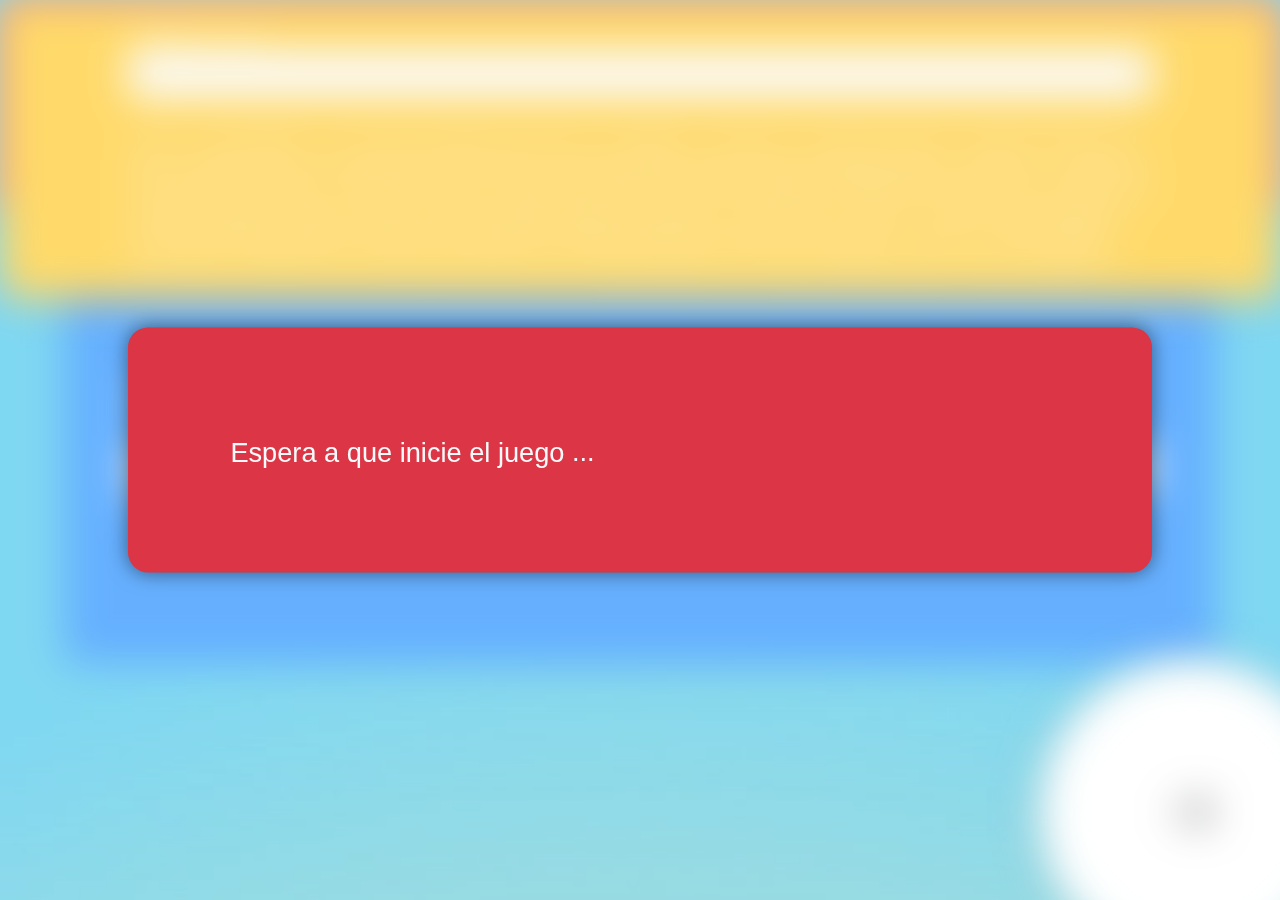
<file: AppResources/index.html>
<!DOCTYPE html>
<html lang="es">
<head>
	<meta charset="UTF-8">
	<title>About Music</title>
	<meta name="viewport" content="width=device-width, user-scalable=no, initial-scale=1.0, maximum-scale=1.0, minimum-scale=1.0">
	<meta name="mobile-web-app-capable" content="yes">
	<meta name="theme-color" content="#2bbeea">
	<link rel="stylesheet" href="bootstrap/css/bootstrap.min.css">
	<link rel="stylesheet" type="text/css" href="icon/style.css">
</head>
<style type="text/css" media="screen">
	*{
		margin:0;
		padding:0;
		-webkit-box-sizing: border-box;
		-moz-box-sizing: border-box;
		box-sizing: border-box;
	}
	body{
		overflow: hidden;
		background:url("img/back.jpg");
		background-size:100%;
		background-repeat:no-repeat;
		background-attachment:fixed;
	}
	#pages{
		position: relative;
		width:1300%;
		height:100vh;
		display:flex;
		filter:blur(20px);
	}
	#pages > .page{
		position: relative;
		width:10%;
	}
	#pages > .page #appTitle{
		font-size:1.4rem;
		width:100%;
		position: relative;
		top:0%;
		color:#fff;
		padding:7% 5%;
		z-index:1;
	}
	#pages .page .form{
		background:#fff;
		width:90%;
		padding:10% 5%;
		border-radius:10px;
		position:absolute;
		top:50%;
		left:50%;
		-webkit-transform:translate(-50%, -50%);
		-ms-transform:translate(-50%, -50%);
		-o-transform:translate(-50%, -50%);
		transform:translate(-50%, -50%);
	}
	#pages .page .form label{
		font-size:3rem;
		color:#fff;
	}
	#pages .page .form input{
		font-size:1.37em;
		font-weight:bold;
		outline:none;
		box-shadow:none;
	}
	#pages .page .form small{
		font-size:1em;
		color:#ddd!IMPORTANT;
	}

	.next{
		background:#fff;
		position:fixed;
		bottom:0;
		right:0;
		margin:-5%;
		font-size:3rem;
		padding:10%;
		border-radius:100%;
		z-index:100;
		box-shadow:0 0 20px rgba(0, 0, 0,.5);
		-webkit-transition:all 0.3s linear;
		-o-transition:all 0.2s linear;
		transition:all 0.2s linear;
		filter:blur(20px);
	}
	

	#pages .page .contain{
		width:100%;
		height:100vh;
	}
	#pages .page .contain > *{
		width:80%;
		position: relative;
		left:10%;
		margin-bottom:10%;
		padding:5%;
		text-align:center;
		font-size:1.6em;
		border-radius:10px;
		color:#eee;
		display:none;
	}
	#pages .page .contain h1{
		margin-top:10%;
		background:#fff;
		padding:6%;
		color:#ddd;
		text-align:center;
	}
	.alert{
		position:fixed;
		bottom:0;
		left:0;
		margin:5%;
		width:100%;
		display:none;
		font-size:1.2rem;
		z-index:99!IMPORTANT;
	}
	#pages .page #points{
		position:relative;
		left:10%;
		width:80%;
		padding:5%;
		height:100vh;
	}
	#pages .page #points > *{
		display:block;
		text-align:center;
	}
	audio{
		display:none;
	}
	#pages .page #points #ansN{
		margin-top:5%;
		width:110%;
		position: relative;
		left:-5%;
		padding:8%;
		font-size:1.7rem;
		text-align:left;
		border-radius:20px;
		font-weight:bold;

	}
	#pages .page #points #result{
		position:absolute;
		color:#fff;
		width:70%;
		z-index:2;
		position:absolute;
		top:70%;
		left:50%;
		-webkit-transform:translate(-50%, -50%);
		-ms-transform:translate(-50%, -50%);
		-o-transform:translate(-50%, -50%);
		transform:translate(-50%, -50%);
		padding:5%;
		border-radius:20px;
		font-size:3rem;
		box-shadow:0 0 10px rgba(0, 0, 0,.3);
	}
@keyframes pointsS{
0%{font-size:7rem;}
50%{font-size:9rem;}
100%{font-size:7rem;}
}
	#pages .page #points span{
		font-weight:bold;
		padding:15%;
		color:#dc3545;
		border-radius:100%;
		margin-top:10%;
		font-size:7rem;
		position:absolute;
		top:45%;
		left:50%;
		-webkit-transform:translate(-50%, -50%);
		-ms-transform:translate(-50%, -50%);
		-o-transform:translate(-50%, -50%);
		transform:translate(-50%, -50%);
		-webkit-transition:all 0.7s ease-out;
		-moz-transition:all 0.7s ease-out;
		-o-transition:all 0.7s ease-out;
		transition:all 0.7s ease-out;
	}
	#pages .page #points .send{
		position:absolute;
		bottom:5%;
		padding:5%;
		font-size:1.6rem;
		font-weight:bold;
		border-radius:10px;
		right:0;
		width:100%;
		text-align:center!IMPORTANT;
		color:#fff;
	}

	#pages .page #results{
	position:absolute;
		top:50%;
		left:50%;
		-webkit-transform:translate(-50%, -50%) scale(0.9, 0.9);
		-ms-transform:translate(-50%, -50%) scale(0.9, 0.9);
		-o-transform:translate(-50%, -50%) scale(0.9, 0.9);
		transform:translate(-50%, -50%) scale(0.9, 0.9);
		width:100%;
		height:100vh;
	}
	#pages .page #results h1{
		color:#fff;
		display:inline-block;
		margin:5%;
		padding:3%;
	}
	#pages .page #results .usrName{
		position:relative;
		padding:3% 8%;
		width:80%;
		border-radius:10px;
		text-align:left;
		margin-bottom:10%;
	}
	@keyframes crownMove{
	 0%{transform:rotate(38deg);}
	 25%{transform:rotate(20deg);}
	 50%{transform:rotate(38deg);}
	 75%{transform:rotate(20deg);}
	 100%{transform:rotate(38deg);}
	}
	#pages .page #results .usrPoints .icon-crown{
	 position:absolute;
	display:inline-block;
	-webkit-transform:rotate(-38deg);
	-moz-transform:rotare(-38deg);
	-o-transform:rotate(-38deg);
	transform:rotate(-38deg);
	animation:crownMove 1s linear infinite;
		z-index:10;
	}
		#pages .page #results .usrPoints{
			position:absolute;
			width:100px;
			height:100px;
			border-radius:100%;
			margin-top:1.5%;
			right:0;
			z-index:3;
		}
		#pages .page #results .usrPoints .circleRest{
			color:#555;
			font-weight:bold;
			position:absolute;
			top:50%;
			left:50%;
			-webkit-transform:translate(-50%, -50%);
			-ms-transform:translate(-50%, -50%);
			-o-transform:translate(-50%, -50%);
			transform:translate(-50%, -50%);
			
		}
		.first{
	color:#ffc107;
	font-size:7rem;
	top:-63%;
	right:-35%;
}
.second{
	color:#bdbdbd;
	font-size:6rem;
	top:-50%;
	right:-26%;
}
.third{
	color:#a1887f;
	font-size:5rem;
	top:-45%;
	right:-22%;
}
.timeShow{
	box-shadow:0 0 10px rgba(0, 0, 0,.3);
	position: fixed;
	top:0;
	right:0;
	padding:2% 10%;
	border-radius:0px 0 0px 20px;
	filter:blur(20px);
	z-index:2;
}
.timeShow .timeS{
	font-size:1.3rem;
}
.time{
	position: absolute;
	font-size:1.3rem;
	padding:2% 17% 2% 5%;
	border-radius:20px;
	margin-top:-35%;
	margin-left:50%;
	z-index:2;
	
}
#shadowStop{
	width:100%;
	height:100vh;
	position: fixed;
	top:0;
	background:rgba(255,255,255,.4);
	z-index:10000;
}
#shadowStop h1{
	color:#fff;
	width:80%;
	position: absolute;
	top:50%;
	left:50%;
	transform:translate(-50%, -50%);
	padding:8%;
	font-size:1.7rem;
	border-radius:20px;
	box-shadow:0 0 20px rgba(0, 0, 0,.5);
	transition:all 0.7s linear;
}
@keyframes load{
	0%{width:27px;}
	50%{width:00px;}
	100%{width:27px;}
}
#shadowStop h1 div{
	width:10%;
	position: relative;
	top:7px;
	overflow: hidden;
	width:27px;
	animation:load 1s linear infinite;
	display:inline-block;
}
#pageNumber{
	position:fixed;
	bottom:0;
	left:0;
	padding:5%;
	border-radius:0px 20px 0 0px;
	display:none;
	transition:all 0.3s ease-out;
	box-shadow:0 0 20px rgba(0, 0, 0,.3);
	filter : blur(20px);
}
#pageNumber h1{
	font-size:1.5rem;
}
</style>
<body>
	<div id="shadowStop">
		<h1 class="bg-danger text-light">Espera a que inicie el juego <div>...</div></h1>
	</div>
		<audio id="correctMS" controls>
				<source src="correct.mp3" type="audio/mp3">
		</audio>
		<audio id="wrongMS" controls>
			<source src="wrong.mp3" type="audio/mp3">
		</audio>
		<div class="timeShow bg-warning text-light">
		
		</div>
	<span class="icon-arrow-right2 next"></span>
	<div id="pageNumber" class="bg-dark text-light">
		<h1>1 / 10</h1>
	</div>
	<div class="alert alert-success" role="alert">
  Respuesta Correcta :v
</div>
	<section id="pages">
		<div class="page">
			<h1 id="appTitle" class="bg-danger text-light">About Music</h1>
			<section class="form bg-primary">
  				<div class="form-group">
    				<label for="nombre">Nombre:</label>
    				<input type="email" class="form-control" name="nombre" id="nombre" aria-describedby="emailHelp" placeholder="Maximo 10 Caracteres" maxlength="10">
    				<small id="emailHelp" class="form-text text-muted">Este nombre se mostrara en la lista de jugadores.</small>
  				</div>
			</section>
		</div>
	</section>
</body>
<script src="jquery-3.3.1.min.js"></script>
<script src="bootstrap/js/bootstrap.min.js"></script>
<script type="text/javascript" charset="utf-8" async defer>
	$(document).ready(function(){
		var countPage = 0;
		var points = 0;
		var leftS = 0;
		var ans;
		var data;
		var name = "";
		var intPo = 0;	
		var classCrown = ['first', 0,0,0,'second',0,0,0, 'third'];
		var classtoAdd = ['bg-danger', 'bg-success', 'bg-primary'];
		var ansSect = ['Simple Plan', 'Alex', 'Becasue are Awesome', 'Is the best', 'a Dj', 'a Singer', 'Saturday', 'You are my Crush', 'a Singer', 'a gender of music'];
		var quest = [
			'What is my favorite band?', 
			'What is my Name?',
			'Why simple plan are the best',
			'What do you tinhk about Electronic?',
			'Who is Marshmellow?',
			'Who is Dua Lipa?',
			'Today is?',
			'What do you think about me?',
			'Who is Ed Sheeran?',
			'What is Rock?'
			 ];
		var ansCol1 =[
			'Simple Plan',
			'Alex',
			'Becasue are Awesome',
			'Is the best',
			'a Dj',
			'a Singer',
			'Saturday',
			'You are Handsome',
			'a Singer',
			'a gender of music'
		];
		var ansCol2 = [
			'Green Day',
			'Daniel',
			'Becasue are Handsome',
			'Its bad',
			'a Singer',
			'a Dj',
			'Sunday',
			'You are Awesome',
			'a Dj',
			'an stone'
		];
		var ansCol3 = [
			'Maroon 5',
			'Jose',
			'Becasue are Canadians',
			'sucks!',
			'a Runner',
			'an Artist',
			'Monday',
			'You are my Crush',
			'a Soccer Player',
			'i dont know'
		];
		var childRest = [];
		var randS = 0;
		var randArray = new Array();
		var time = 0;
		var start = 0;

		for(var e = 0; e < 10; e++){
			$("#pages").append('<div class="page"><section class="contain"><h1 class="title bg-dark"></h1><button class="btn btn-info"></button><button class="btn btn-success"></button><button class="btn btn-danger"></button></section></div>');
		}
		$("#pages").append('<div class="page"><section id="points"><h1 id="ansN" class="text-light bg-danger"></h1><h1 id="result" class="bg-dark"></h1><span class="icon-sad bg-light"></span><a class="btn btn-primary send">Ver Jugadores</a></section></div>');
		$("#pages").append('<div class="page"><section id="results"></section>');
			
			
			setInterval(function (){
				data = {
					"func" : 5
				}
				if(countPage < 11){
					$.ajax({
						data : data,
						type : "GET",
                		url : 'rows.php',
                		async : true,
						success:function(data){
							time = data;
							if(time >= 1){
								setTimeout(function(){
								$("#pages").css({
									"filter" : "blur(0)"
								})
								$(".next").css({
									"filter" : "blur(0)"
								})
								$("#pageNumber").css({
									"filter" : "blur(0px)"
								})
								$(".timeShow").css({
									"filter" : "blur(0)"
								})}, 300);
								$("#shadowStop h1").delay(700).css({
									"transform" : " translate(-50%, -50%) scale(1.5, 1.5)"
								})
								$("#shadowStop").fadeOut(700);
							}else{
								setTimeout(function(){
								$("#pages").css({
									"filter" : "blur(20px)"
								})
								$(".next").css({
									"filter" : "blur(20px)"
								})
								$("#pageNumber").css({
									"filter" : "blur(20px)"
								})
								$(".timeShow").css({
									"filter" : "blur(20px)"
								})}, 300);
								$("#shadowStop h1").delay(700).css({
									"transform" : " translate(-50%, -50%) scale(1, 1)"
								})
								$("#shadowStop").show();
							}
								
							$(".timeShow").html(data);
						}
            		})
				}
			}, 300);
		
		$(".next").click(function(){
			start++;
			if(start == 1){
				$("#pageNumber").fadeIn(500);
			}
			nextPage();
			if(countPage == 1){
			if($("#pages .page .form input").val() != ""){
			
				name = $("#pages .page .form input").val();}else{
				
				 name = "Wacha";
				}
			}
			$(".next").css({
				"transform" : "scale(1.4, 1.4)"
			});
			setTimeout(function(){
				$(".next").css({
						"transform" : "scale(1, 1)"
				})
			}, 300);
		})
	var sendPr = 0;
		function  getData(){
	data = {
		"func" : 1
	}
		$.ajax({  
			data : data,
            dataType : 'text',
            url  : 'rows.php',
            async : true,
            
            success:function(data) {
                 $('#results').html(data);
                childRest = $("#results").children();
			  for(var i = 0;i <= $(childRest).length;i = i+4){
      
        
	  $(childRest[i]).removeClass().addClass("usrName").addClass(classtoAdd[i/4]);
  if(i  > 8){
  $(childRest[i]).removeClass().addClass("usrName").addClass("bg-dark");
  }
  }
  for(var e = 1;e < $(childRest).length;e = e +4){
	  var crown = $(childRest[e]).find(".icon-crown");
	  $(crown).addClass(classCrown[e-1]);
	  if(e  > 9){
  			$(crown).css({
				  "display" : "none"
			  });
  		}
  }
		 $("#pages .page #results .bg-dark span").css({
		"display" : "none"
		})
		
		}

       		 });
	
		}
		$("#pages .page .contain .btn").click(function(){
			ans = $(this).text();
			if(ans == ansSect[randArray[countPage - 1]]){
				correct();
			}else{
				wrong();
			}
		})
		
		function rand(min, max) {
  			return Math.floor(Math.random() * (max - min)) + min;
		}

		function addToRand(variable, array, min, max){
			if(countPage < 11){
			variable = rand(min, max);
			if(array.includes(variable) == false){
				array[countPage - 1] = variable;
			}else{
				addToRand(variable,array, min, max);
			}}
		}
		var arrayRs;
		function sortArray(array){
			var randBtn = rand(0, 3);
			var randBtn1 = rand(0, 3);
			var randBtn2 = rand(0, 3);

			if(randBtn != randBtn1 && randBtn1 != randBtn2 && randBtn2 != randBtn){
				array = [array[randBtn], array[randBtn1], array[randBtn2]];
				arrayRs = array;
			}else{
				sortArray(array);
			}
		}
		function nextPage(){
			countPage++;
			$("#pageNumber").css({
				"transform" : "scale(1.3, 1.3)"
			})
			setTimeout(function(){
				$("#pageNumber").css({
				"transform" : "scale(1, 1)"
			})
			}, 300);
			$("#pageNumber h1").text(countPage+" / 10");
			leftS = leftS - 100;
			$("#pages").animate({
				left : leftS + "%"
			}, 300);
			var childParent = $("#pages").children();
			var childPage = $(childParent[countPage]).find(".contain");
			var contentPage =  $(childPage).children();
			var titleS = $(childPage).find("h1");
			var randArrayB = [
				".btn-info" , ".btn-success" , ".btn-danger"
			];
			sortArray(randArrayB);
			console.log(arrayRs);
			var btn1 = $(childPage).find(arrayRs[0]);
			var btn2 = $(childPage).find(arrayRs[1]);
			var btn3 = $(childPage).find(arrayRs[2]);

			addToRand(randS,randArray, 0, 10);

			$(titleS).text(quest[randArray[countPage - 1]]);
			$(btn1).text(ansCol1[randArray[countPage - 1]]);
			$(btn2).text(ansCol2[randArray[countPage - 1]]);
			$(btn3).text(ansCol3[randArray[countPage - 1]]);

			for(var e = 0; e < 4;e++){
				$(contentPage[e]).delay(e*500).fadeIn(500);
			}	
			console.log(countPage);
			if(countPage > 10){
				$(".next").fadeOut(500);
				$("#pageNumber").fadeOut(500);
				$("#pages .page #points #ansN").text(name + " obtuviste un total de:");
				
				
			setInterval(function(){
			if (intPo >= points){
			  intPo = points;
			  $("#pages .page #points span").css({
				 "animation" : "pointsS 0.6s linear infinite"
			 })
			 clearInterval();
			}else{
			   intPo++;
			}

			if(intPo >= 5 && intPo < 8){
				$("#pages .page #points span").css({
					"color" : "#ffc107"
				});
				$("#pages .page #points span").removeClass("icon-sad").addClass("icon-smile");
				
			}else if(intPo >= 8){
				$("#pages .page #points span").css({
					"color" : "#4caf50"
				});
				$("#pages .page #points span").removeClass("icon-smile").addClass("icon-happy");
				
			}
			$("#pages .page #points #result").text(intPo + " / 10");
			
			}, 200);
			}
		}
		$(".send").click(function(){
			$(".timeShow").fadeOut(500);
			sendPr++;
			console.log("Correct");
			
			var data = {
            	"name" : name,
            	"pts" : points,
				"time" : time, 
				"func" : 4
      		}
			  if(sendPr == 1){
			$.ajax({  
            type : 'GET',
            url  : 'rows.php',
            data:  data     
       		 });
			}
nextPage();
$("body").css({ "overflow-y": "visible"});
        getData();
		setInterval(getData, 1000);
		});


		function correct(){
			points++;
			$("#correctMS")[0].play();
			$(".alert").removeClass('alert-danger').addClass("alert-success").text("Respuesta Correcta :v").slideDown(300);
			setTimeout(function(){
				$(".alert").slideUp(300);
				nextPage();
			}, 800)
		}

		function wrong(){
			$("#wrongMS")[0].play();
			$(".alert").removeClass('alert-success').addClass("alert-danger").text("Respuesta Incorrecta :'v").slideDown(300);
			setTimeout(function(){
				$(".alert").slideUp(300);
				nextPage();
			}, 800)
		}
	})


</script>
</html>
</file>
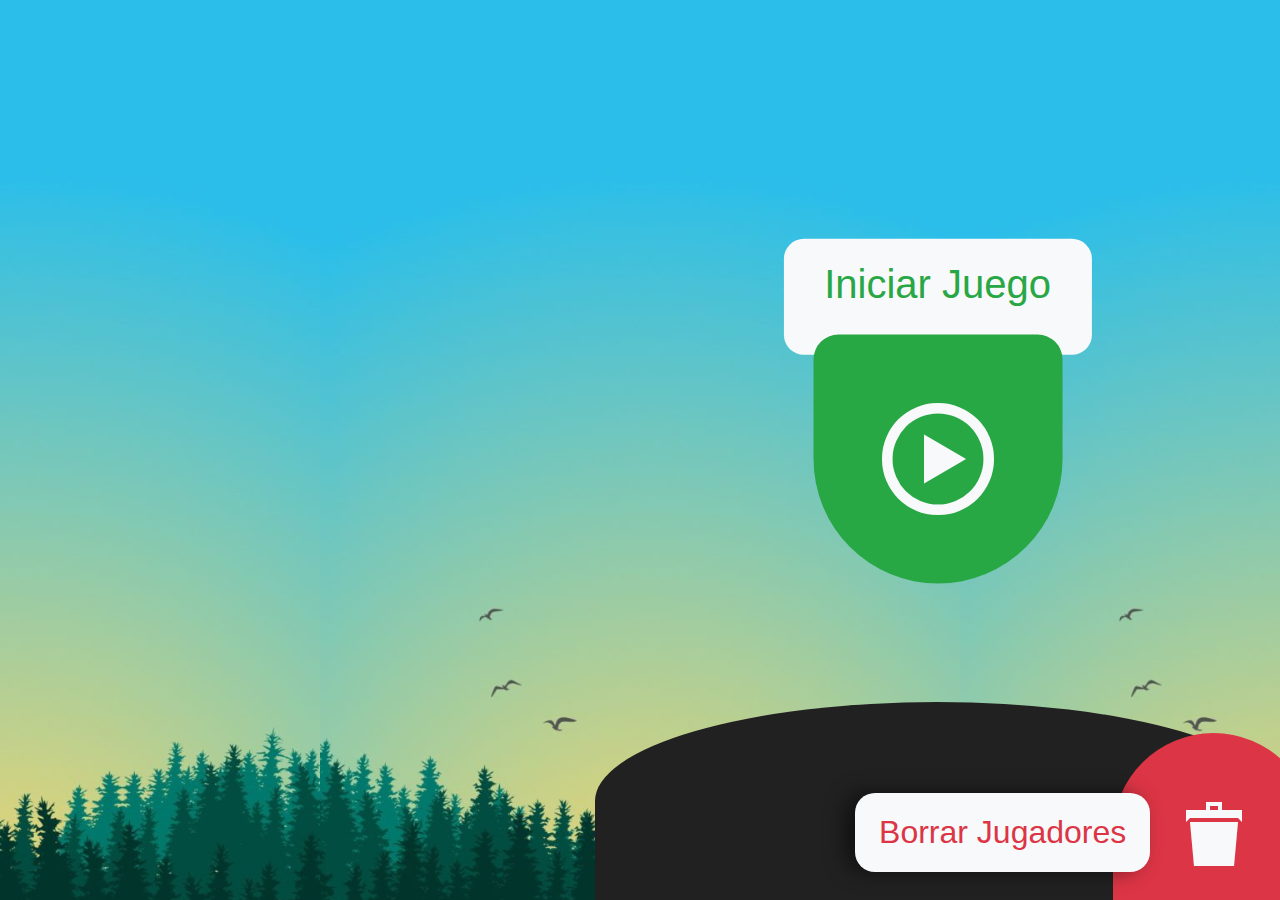
<file: AppResources/control.html>
<!DOCTYPE html>
<html lang="en">
<head>
    <meta charset="UTF-8">
    <title>Resultados</title>
    <meta name="viewport" content="width=device-width, user-scalable=no, initial-scale=1.0, maximum-scale=1.0, minimum-scale=1.0">
	<meta name="mobile-web-app-capable" content="yes">
	<meta name="theme-color" content="#2bbeea">
	<link rel="stylesheet" href="bootstrap/css/bootstrap.min.css">
	<link rel="stylesheet" type="text/css" href="icon/style.css">
</head>
<style>
    *{
		margin:0;
		padding:0;
		-webkit-box-sizing: border-box;
		-moz-box-sizing: border-box;
		box-sizing: border-box;
	}
	body{
		overflow-x:hidden;
		background:url("img/back.jpg");
		background-position:center center;
		background-size:100%;
		background-attachment:fixed;
	}
	#pages{
		position: relative;
		width:100%;
		height:100vh;
		display:flex;
	}
	#pages > .page{
		position:relative;
        width:100%;
	}
	#pages .page #results{
	position:absolute;
		top:50%;
		left:50%;
		-webkit-transform:translate(-50%, -50%) scale(0.9, 0.9);
		-ms-transform:translate(-50%, -50%) scale(0.9, 0.9);
		-o-transform:translate(-50%, -50%) scale(0.9, 0.9);
		transform:translate(-50%, -50%) scale(0.9, 0.9);
		width:100%;
		height:100vh;
	}
	#pages .page #results h1{
		color:#fff;
		display:inline-block;
		margin:5%;
		padding:3%;
	}
	#pages .page #results .usrName{
		position:relative;
		padding:3% 8%;
		width:80%;
		border-radius:20px;
		text-align:left;
		margin-bottom:10%;
		overflow:hidden;
	}
	@keyframes crownMove{
	 0%{transform:rotate(38deg);}
	 25%{transform:rotate(20deg);}
	 50%{transform:rotate(38deg);}
	 75%{transform:rotate(20deg);}
	 100%{transform:rotate(38deg);}
	}
	#pages .page #results .usrPoints .icon-crown{
	 position:absolute;
	display:inline-block;
	-webkit-transform:rotate(-38deg);
	-moz-transform:rotare(-38deg);
	-o-transform:rotate(-38deg);
	transform:rotate(-38deg);
	animation:crownMove 1s linear infinite;
	z-index:10;
	text-shadow:0 -3px 10px rgba(0,0,0,.3);
	}
		#pages .page #results .usrPoints{
			position:absolute;
			width:100px;
			height:100px;
			border-radius:100%;
			margin-top:1.5%;
			z-index:3;
			right:0;
		}
		#pages .page #results .usrPoints .circleRest{
			color:#555;
			font-weight:bold;
			position:absolute;
			top:50%;
			left:50%;
			-webkit-transform:translate(-50%, -50%);
			-ms-transform:translate(-50%, -50%);
			-o-transform:translate(-50%, -50%);
			transform:translate(-50%, -50%);
			
		}
		.first{
	color:#ffc107;
	font-size:7rem;
	top:-63%;
	right:-35%;
}
.second{
	color:#bdbdbd;
	font-size:6rem;
	top:-50%;
	right:-26%;
}
.third{
	color:#a1887f;
	font-size:5rem;
	top:-45%;
	right:-22%;
}
.time{
	position: absolute;
	font-size:1.3rem;
	padding:2% 17% 2% 5%;
	border-radius:20px;
	margin-top:-35%;
	margin-left:50%;
	z-index:2;
	
}
#notFound{
	background:#fff;
}
 
@keyframes controls{
	0%{font-size:7rem;}
	50%{font-size:9rem;}
	100%{font-size:7rem;}
}
@keyframes trash{
	0%{font-size:4rem;}
	50%{font-size:6rem;}
	100%{font-size:4rem;}
}
#controls{
	
        position: absolute;
        top:51%;
        left:50%;
        transform:translate(-50%, -50%);
        font-size:7rem;   
        padding:15%;
        border-radius:20% 20% 100% 100%;
        transition:all 0.3s ease-out;
		z-index:100;
	}
	#controls:hover{
		cursor: pointer;
		animation:controls 0.7s linear infinite;
	}
    .timeS{
        position: absolute;
        top:50%;
        left:50%;
        transform:translate(-50%, -50%);
        font-size:2rem;   
        padding:5%;
        transition:all 0.3s ease-out;
        border-radius:10px;
        box-shadow:0 0 20px rgba(0,0,0,.4);
        display:none;
		z-index:100;
    }
	#btns{
		overflow: hidden;
		position: fixed;
		width:53.5%;
		right:0;
		height:100vh;
		z-index:100;
		display:none;
		
	}

	.icon-bin2{
		font-size:4rem;
		padding:14%;
		position: absolute;
		bottom:0;
		right:0;
		border-radius:100% 100% 100% 0;
		margin:-5%;
		z-index:1;
	}
	.icon-bin2:hover{
		cursor: pointer;
		animation:trash 0.7s linear infinite;
	}
	
	#trashText{
		position: absolute;
		bottom:10%;
		right:0;
		margin-right:28%;
		padding:3%;
		border-radius:20px;
		z-index:2;
		box-shadow:-10px 0 20px rgba(0,0,0,.5);
		width:60%;
		text-align:center;
		font-size:1.5rem;
		display:none;
	}
	#startText{
		position: absolute;
		top:32%;
		left:50%;
		transform:translate(-50%, -50%);
		margin-right:18%;
		padding:3% 3% 7% 3%;
		border-radius:20px;
		z-index:2;
		width:85%;
		text-align:center;
	}
	#ctrs{
		position: relative;
		top:78%;
		width:100%;
		height:22%;
		border-radius:100% 100% 0 0;
		background:rgba(33,33,33,1);
	}
	#info{
		position: absolute;
		width:60%;
		top:0;
		border-radius:0px 20px 20px 20px;
		padding:3%;
		font-size:1.2rem;
		font-weight:bold;
	}
	
@media screen and (min-width:455px){
	body{
		background-size:100%;
	}
	#pages .page #results .usrName{
		padding:3%;
		width:80%;
		font-size:2.5em;
		margin-top:11%;
		margin-bottom:10%;
		padding-left:5%;
		margin-left:10%;
		border-radius:10px;
	}
	.time{
		font-size:1.5rem;
	}
	#pages .page #results .usrPoints{
		left:65%;
		margin-top:0%;
		font-size:2.5rem;
		padding:11%;
	}

	.first{
	top:-67%;
	right:-35%;
	font-size:8rem;
	
	}
	.second{
	top:-57%;
	font-size:7rem;
	}
	.third{
	top:-50%;
	font-size:6rem;
}
}
@media screen and (min-width:520px){
	#pages .page #results .usrName{
		width:75%;
		margin-left:12.5%;
	}
	.first{
	top:-55%;
	font-size:8rem;
	right:-25%;
	}
	.second{
	top:-45%;
	font-size:7rem;
	right:-20%;
	}
	.third{
	top:-35%;
	font-size:6rem;
	right:-15%;
	}
}
@media screen and (min-width:600px){
	.time{
		margin-top:-30%;
	}
	.first{
	top:-50%;
	font-size:9rem;
	}
	.second{
	top:-40%;
	font-size:8rem;
	}
	.third{
	top:-30%;
	font-size:7rem;
	}
}
@media screen and (min-width:725px){

	#pages .page #results .usrName{
		width:40%;
		margin-left:5%;
	}
	.time{
		margin-left:20%;
	}
	#pages .page #results .usrPoints{
		left:30%;
		margin-top:6%;
		padding:5%;
	}
	.first{
	top:-50%;
	font-size:6rem;
	}
	.second{
	top:-40%;
	font-size:5rem;
	}
	.third{
	top:-30%;
	font-size:4rem;
	}
	#btns{
		width:43.5%;
		display:block;
	}
}
@media screen and (min-width:800px){
	body{
		background-size:50%;
	}
	#pages .page #results .usrName{
	margin-bottom:5%;
	}
	.time{
		margin-top:-23%;
		padding-right:9%;
		margin-left:23%;
	}
	.first{
	top:-60%;
	font-size:7rem;
	right:-32%;
	}
	.second{
	top:-50%;
	font-size:6rem;
	right:-25%;
	}
	.third{
	top:-40%;
	font-size:5rem;
	right:-20%;
	}

}
@media screen and (min-width:930px){
	#trashText{
		position: absolute;
		bottom:10%;
		right:0;
		margin-right:28%;
		padding:3%;
		border-radius:20px;
		z-index:2;
		box-shadow:-10px 0 20px rgba(0,0,0,.5);
		width:60%;
		text-align:center;
		font-size:1.8rem;
		display:block;
	}
	#startText{
		position: absolute;
		top:29%;
		left:50%;
		transform:translate(-50%, -50%);
		margin-right:18%;
		padding:3% 3% 7% 3%;
		border-radius:20px;
		z-index:2;
		width:65%;
		text-align:center;
	}
	.time{
		margin-top:-17%;
	}
	#pages .page #results .usrName{
	margin-bottom:2%;
	}
	#btns{
		width:43.5%;
	}
}
@media screen and (min-width:1130px){
	#trashText{
		position: absolute;
		bottom:10%;
		right:0;
		margin-right:23%;
		padding:3%;
		border-radius:20px;
		z-index:2;
		box-shadow:-10px 0 20px rgba(0,0,0,.5);
		width:60%;
		text-align:center;
		font-size:2rem;
	}
	#startText{
		position: absolute;
		top:28%;
		left:50%;
		transform:translate(-50%, -50%);
		margin-right:18%;
		padding:3% 3% 7% 3%;
		border-radius:20px;
		z-index:2;
		width:60%;
		text-align:center;
	}
	#pages .page #results .usrName{
	border-radius:30px;
	margin-bottom:0%;
	padding-left:3%;
	}
	.first{
	top:-70%;
	font-size:9rem;
	right:-40%;
	}
	.second{
	top:-60%;
	font-size:8rem;
	right:-35%;
	}
	.third{
	top:-50%;
	font-size:7rem;
	right:-25%;
	}
	.time{
		font-size:2rem;
		padding:1% 9% 1% 3%;
		margin-top:-13%;
	}
	.icon-bin2{
		padding:10%;
	}
}
@media screen and (min-width:1250px){
	#btns{
		width:53.5%;
	}
	#controls{
        padding:10%;
    }
	#pages .page #results .usrName{
	margin-top:7%;
	width:30%;
	}
	.first{
	top:-55%;
	font-size:9rem;
	right:-25%;
	}
	.second{
	top:-45%;
	font-size:8rem;
	right:-20%;
	}
	.third{
	top:-35%;
	font-size:7rem;
	right:-10%;
	}
	#pages .page #results .usrPoints{
		margin-top:4.5%;
		margin-left:-4%;
	}
	.time{
		margin-left:17%;
		padding-right:6%;
	}
	#trashText{
		position: absolute;
		bottom:10%;
		right:0;
		margin-right:19%;
		padding:3%;
		border-radius:20px;
		z-index:2;
		box-shadow:-10px 0 20px rgba(0,0,0,.5);
		width:43%;
		text-align:center;
		font-size:2rem;
	}
	#startText{
		position: absolute;
		top:33%;
		left:50%;
		transform:translate(-50%, -50%);
		margin-right:18%;
		padding:3% 3% 7% 3%;
		border-radius:20px;
		z-index:2;
		width:45%;
		text-align:center;
	}
}


@media screen and (min-width:1200px){
    .icon-play2{
        padding:8%;
        font-size:10rem; 
    }
   .timeS{
        top:60%;
        font-size:3rem; 
        padding:2% 5%;
    }
}
</style>
<body>
	<section id="btns">
		<h1 id="startText" class="bg-light text-success">Iniciar Juego</h1><span class="icon-play2 bg-success text-light" id="controls"></span>
			<h1 class="timeS bg-light text-dark">00:00s</h1>
			<div id="ctrs">
				<h1 id="trashText" class="bg-light text-danger">Borrar Jugadores</h1>
				<span class="icon-bin2 text-light bg-danger"></span>
			</div>
	</section>
    <section id="pages">
		<div class="page">
			<section id="results">
					
			</section>
		</div>
	</section>
</body>
<script src="jquery-3.3.1.min.js"></script>
<script src="bootstrap/js/bootstrap.min.js"></script>
<script>
    var classtoAdd = ['bg-danger', 'bg-success', 'bg-primary'];
	var classCrown = ['first', 0,0,0,'second',0,0,0, 'third'];
	var childRest = [];
	var toggle = true;
        var time = 0;
        var cort= 0;
        var milis = 0;
        var micros = 0;
        var data;
		data = {
            	"start" : time,
                "milis" : (milis/10), 
				"func" : 3
      		    }
                $.ajax({
                type : 'GET',
                data : data,
                url : 'rows.php',
                async : true,
            })

			function deleteS(){
				data = {
				"func" : 2
      		}
			  $.ajax({
                type : 'GET',
                data : data,
                url : 'rows.php',
                async : true
            }) 
			}
		$(".icon-bin2").click(function(){
			deleteS();
		})
		$("#trashText").click(function(){
			deleteS();
		})
		setInterval(function(){
			if($("#controls").hasClass("icon-play2") == true){
					data = {
						"func" : 6
      		    	}
			}else{
				data = {
            	"start" : time,
                "milis" : (milis/10), 
				"func" : 3
      		    }
			}
				  $.ajax({
                type : 'GET',
                data : data,
                url : 'rows.php',
                async : true,
            })
				}, 1000);

        $("#controls").click(function(){
            cort++;
            if(toggle == true){
            $("#controls").css({
                "padding":"200%",
                "top" : "30%"
            })
            $("#controls").removeClass("icon-play2 bg-success").addClass("icon-stop bg-danger");
            $(".timeS").delay(300).fadeIn(300);
            if(cort == 1){
              
                    setInterval(function(){
                if(toggle == false){
                milis += 10;
                if(milis == 1000){
                    milis = 0;
                    time++;
                }
                if(time < 10){
                $(".timeS").text("0"+time+":"+milis/10);}
                else{
                    $(".timeS").text(time+":"+milis/10);
                }
                }
            }, 8);
            }
                toggle = false;
            }else{
                time = time;
                var w = $(window).width();
                if(w >= 1200){
                $("#controls").css({
                "padding":"10%",
                "top" : "50%"
                })
                }else{
                    $("#controls").css({
                "padding":"15%",
                "top" : "50%"
                })
                }
				
				
            $("#controls").addClass("icon-play2 bg-success").removeClass("icon-stop bg-danger");
            $(".timeS").fadeOut(200);
                toggle = true; 
            }
        });
var w;
    setInterval(getData, 1000);
    function  getData(){
		data = {
			"func" : 1
		};
	console.log("Async Reload 1 Second");
	$.ajax({  
		data : data,
		dataType : 'text',
		url  : 'rows.php',
		async : true,
		
		success:function(data) {
			if(data != ""){
			 	$('#results').html(data);
			 console.log(data);
			childRest = $("#results").children();
		
			for(var i = 0;i <= $(childRest).length;i = i+4){
      
        
	  $(childRest[i]).removeClass().addClass("usrName").addClass(classtoAdd[i/4]);
  if(i  > 8){
  $(childRest[i]).removeClass().addClass("usrName").addClass("bg-dark");
  }
  }
  for(var e = 1;e < $(childRest).length;e = e +4){
	  var crown = $(childRest[e]).find(".icon-crown");
	  $(crown).addClass(classCrown[e-1]);
	  if(e  > 9){
  			$(crown).css({
				  "display" : "none"
			  });
  		}
  }
	 $("#pages .page #results .bg-dark span").css({
	"display" : "none"
	})
		}else{
			w = $(window).width();
			$('#results').html("<h1 class='bg-light text-dark players'>No hay ningun jugador ...</h1>");
			if(w > 1250){
			$(".players").css({
				"border-radius" : "20px", 
				"margin" : "0",
				"width" : "40%",
				"font-size" : "2.1rem",
				"text-align" : "center"
			})
			}else if(w < 1250 && w > 945){
				$(".players").css({
				"border-radius" : "20px", 
				"margin" : "0",
				"width" : "52%",
				"font-size" : "2.5rem",
				"text-align" : "center"
			})
			}else if(w < 945 && w > 725){
				$(".players").css({
				"border-radius" : "20px", 
				"margin" : "0",
				"width" : "52%",
				"font-size" : "1.8rem",
				"text-align" : "center"
			})
			}else if(w < 725){
				$(".players").css({
				"border-radius" : "20px", 
				"margin" : "0",
				"margin-left" : "10%",
				"width" : "80%",
				"font-size" : "2rem",
				"text-align" : "center"
			})
			}
		}
	}

			});

	}
</script>
</html>
</file>
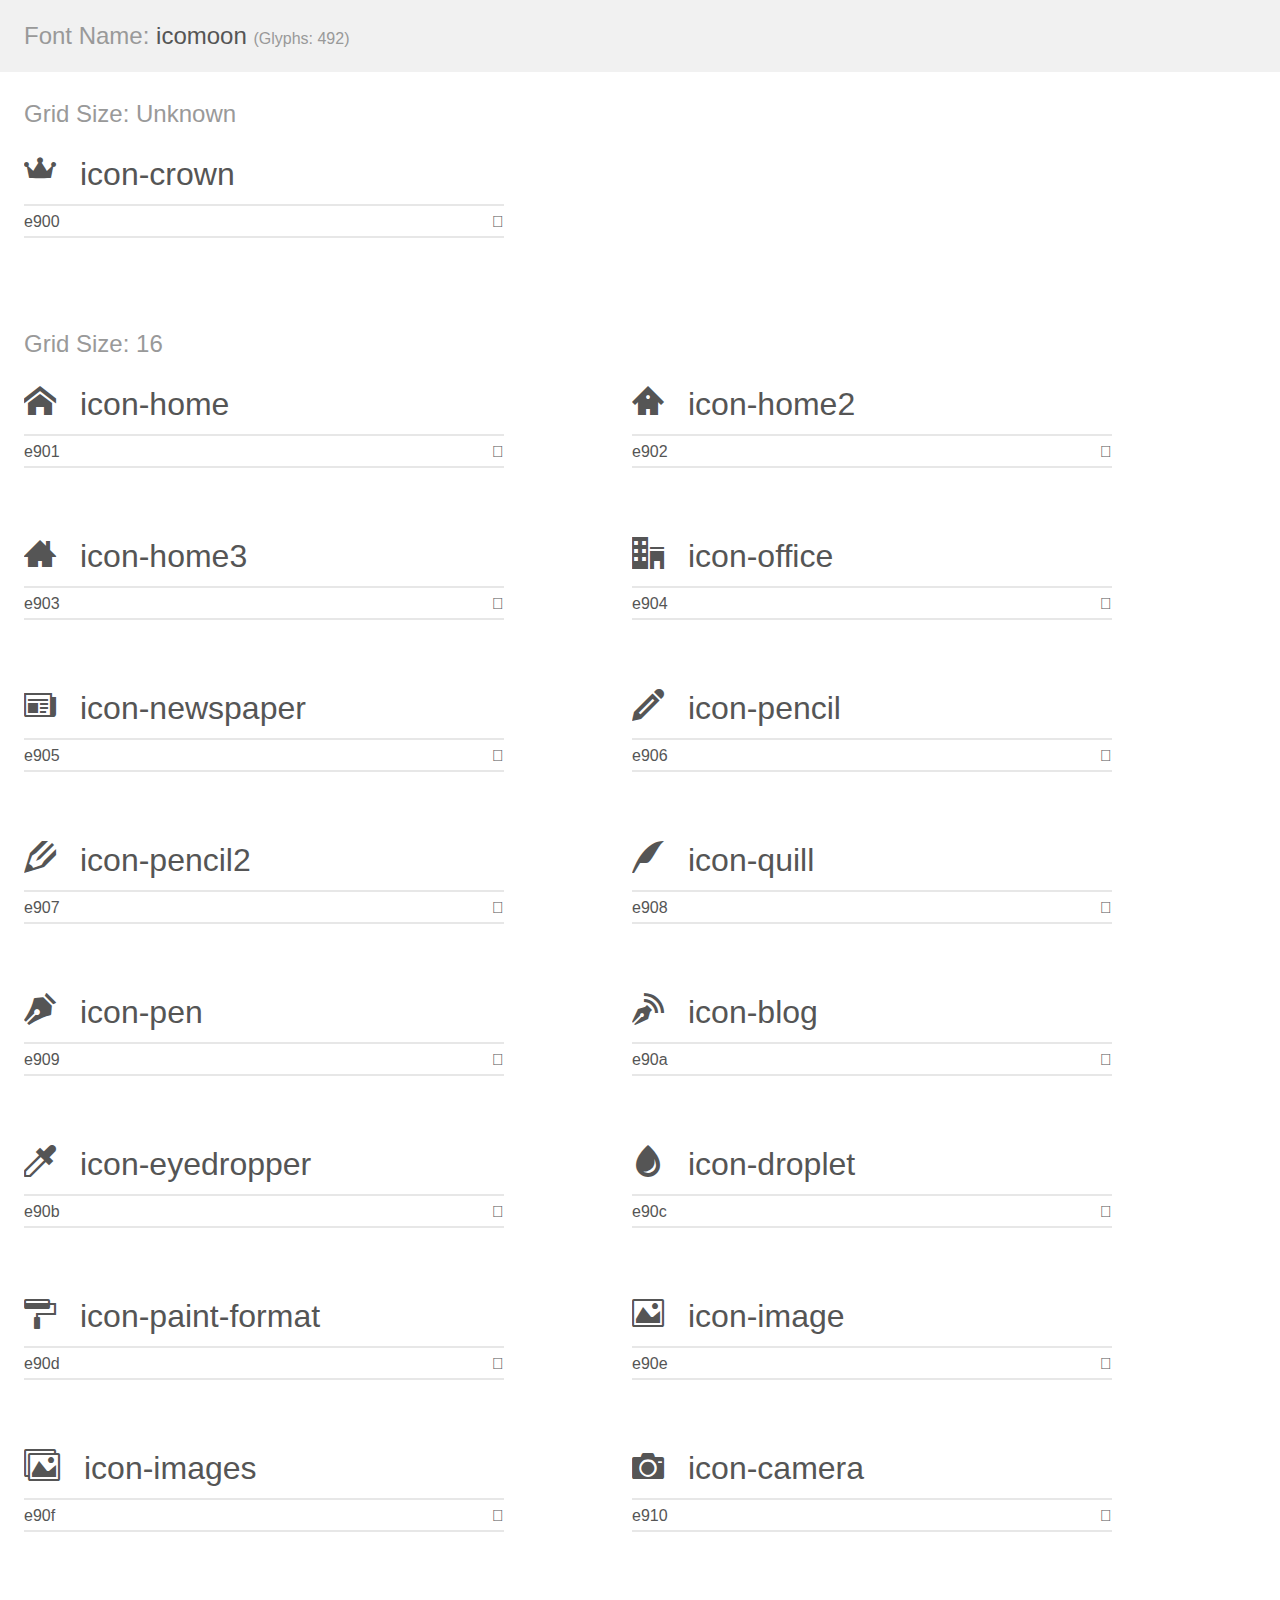
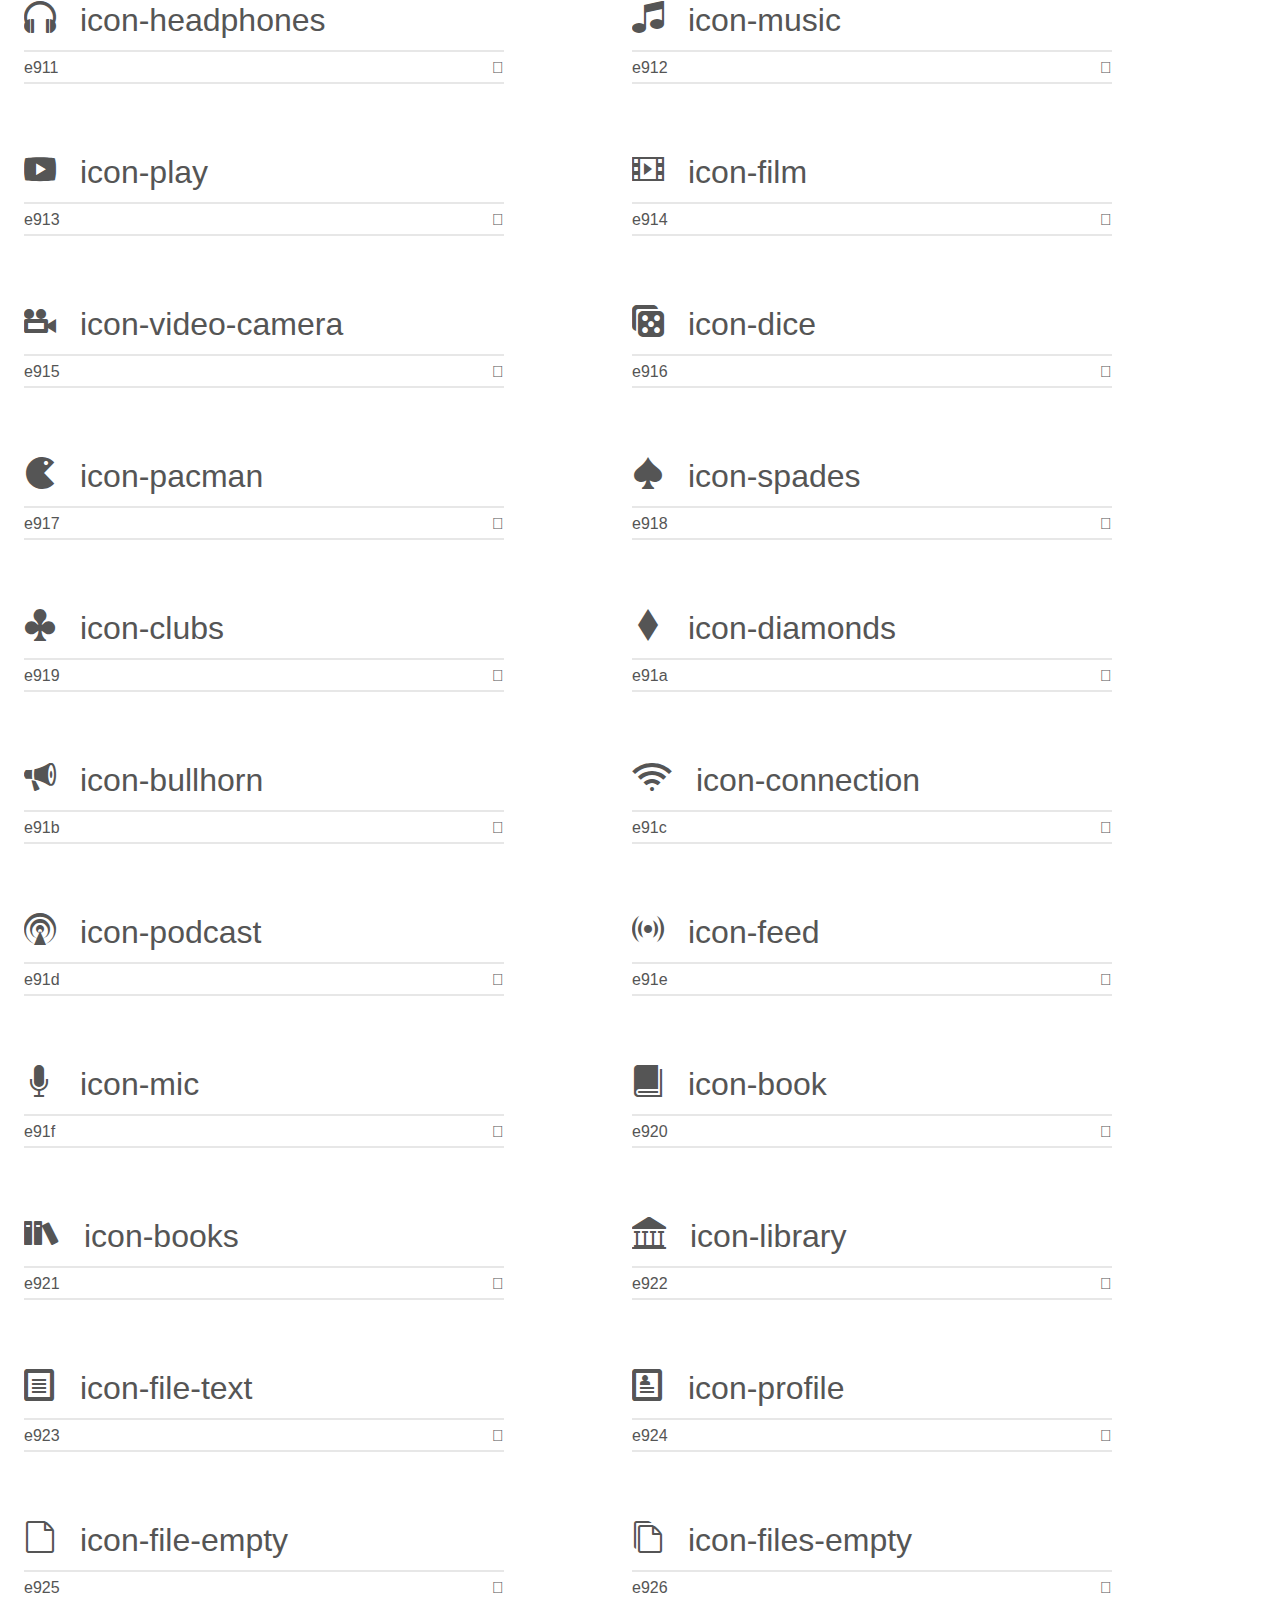
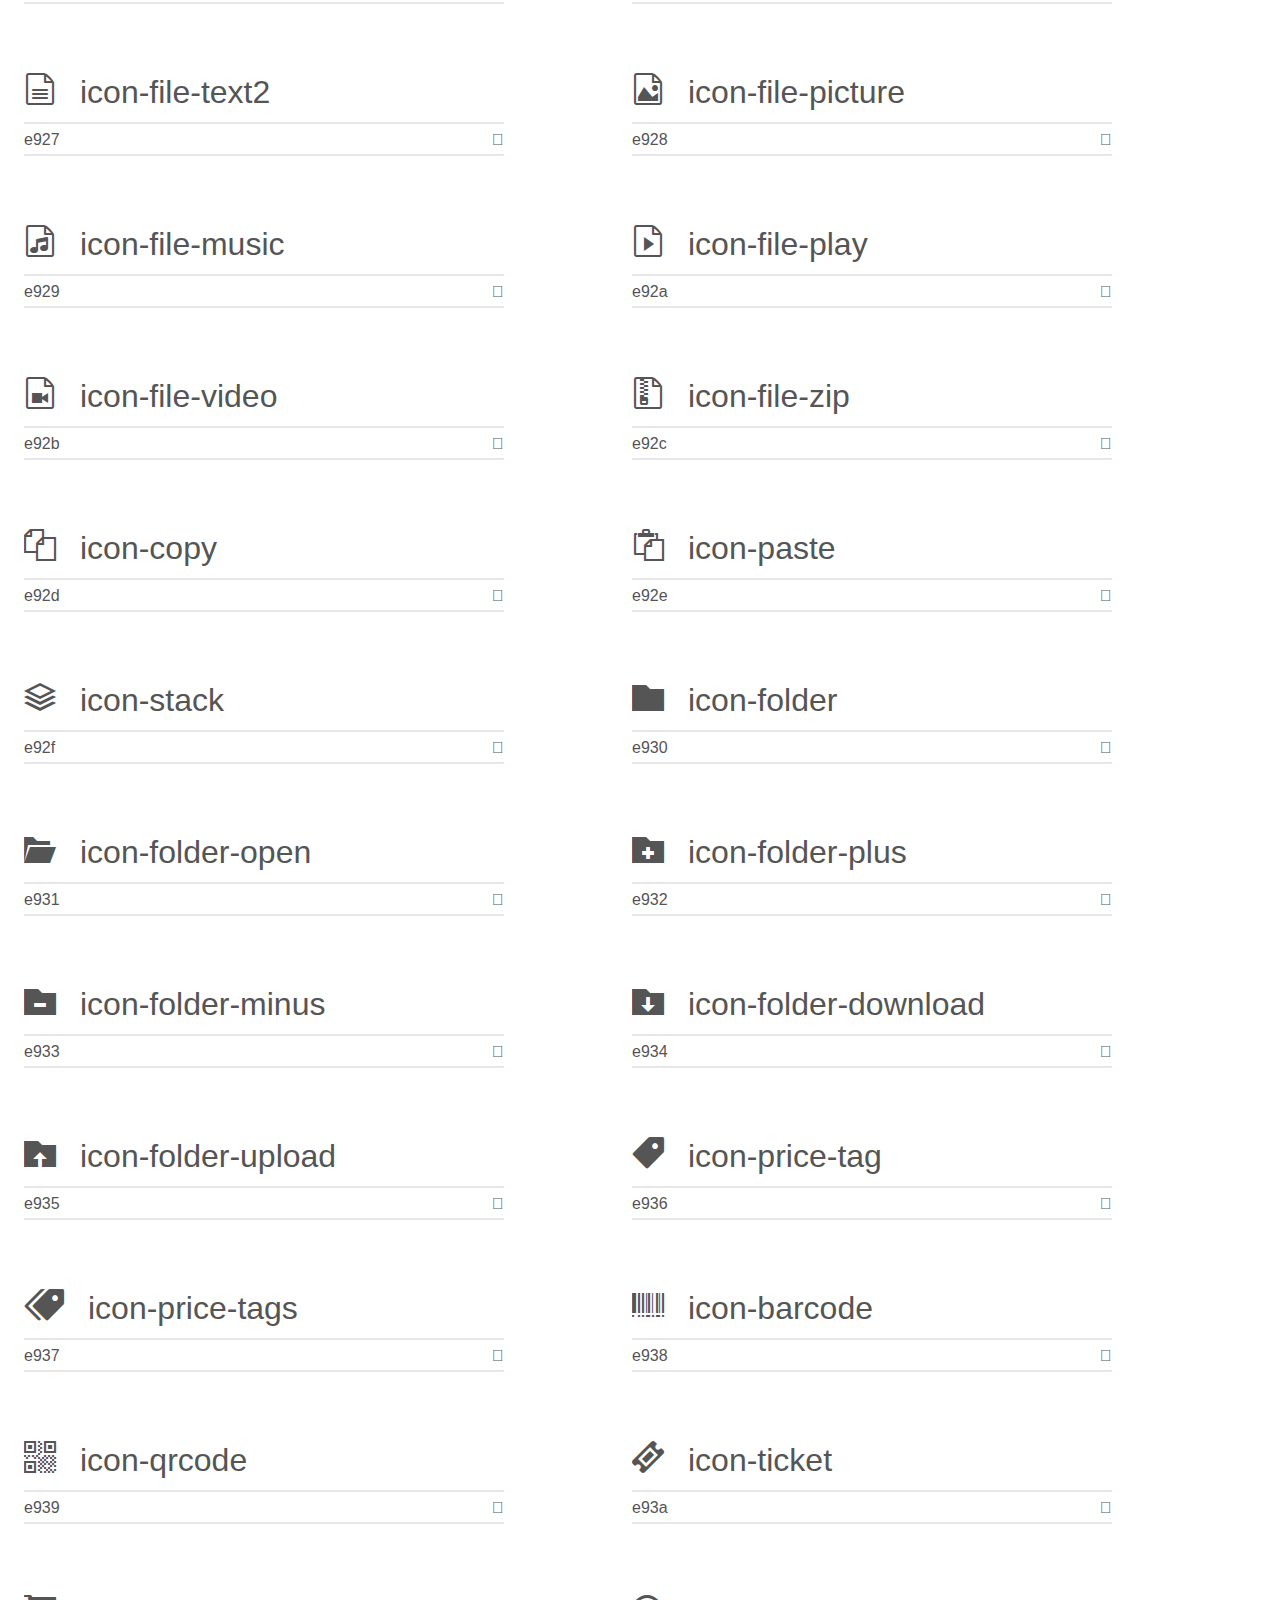
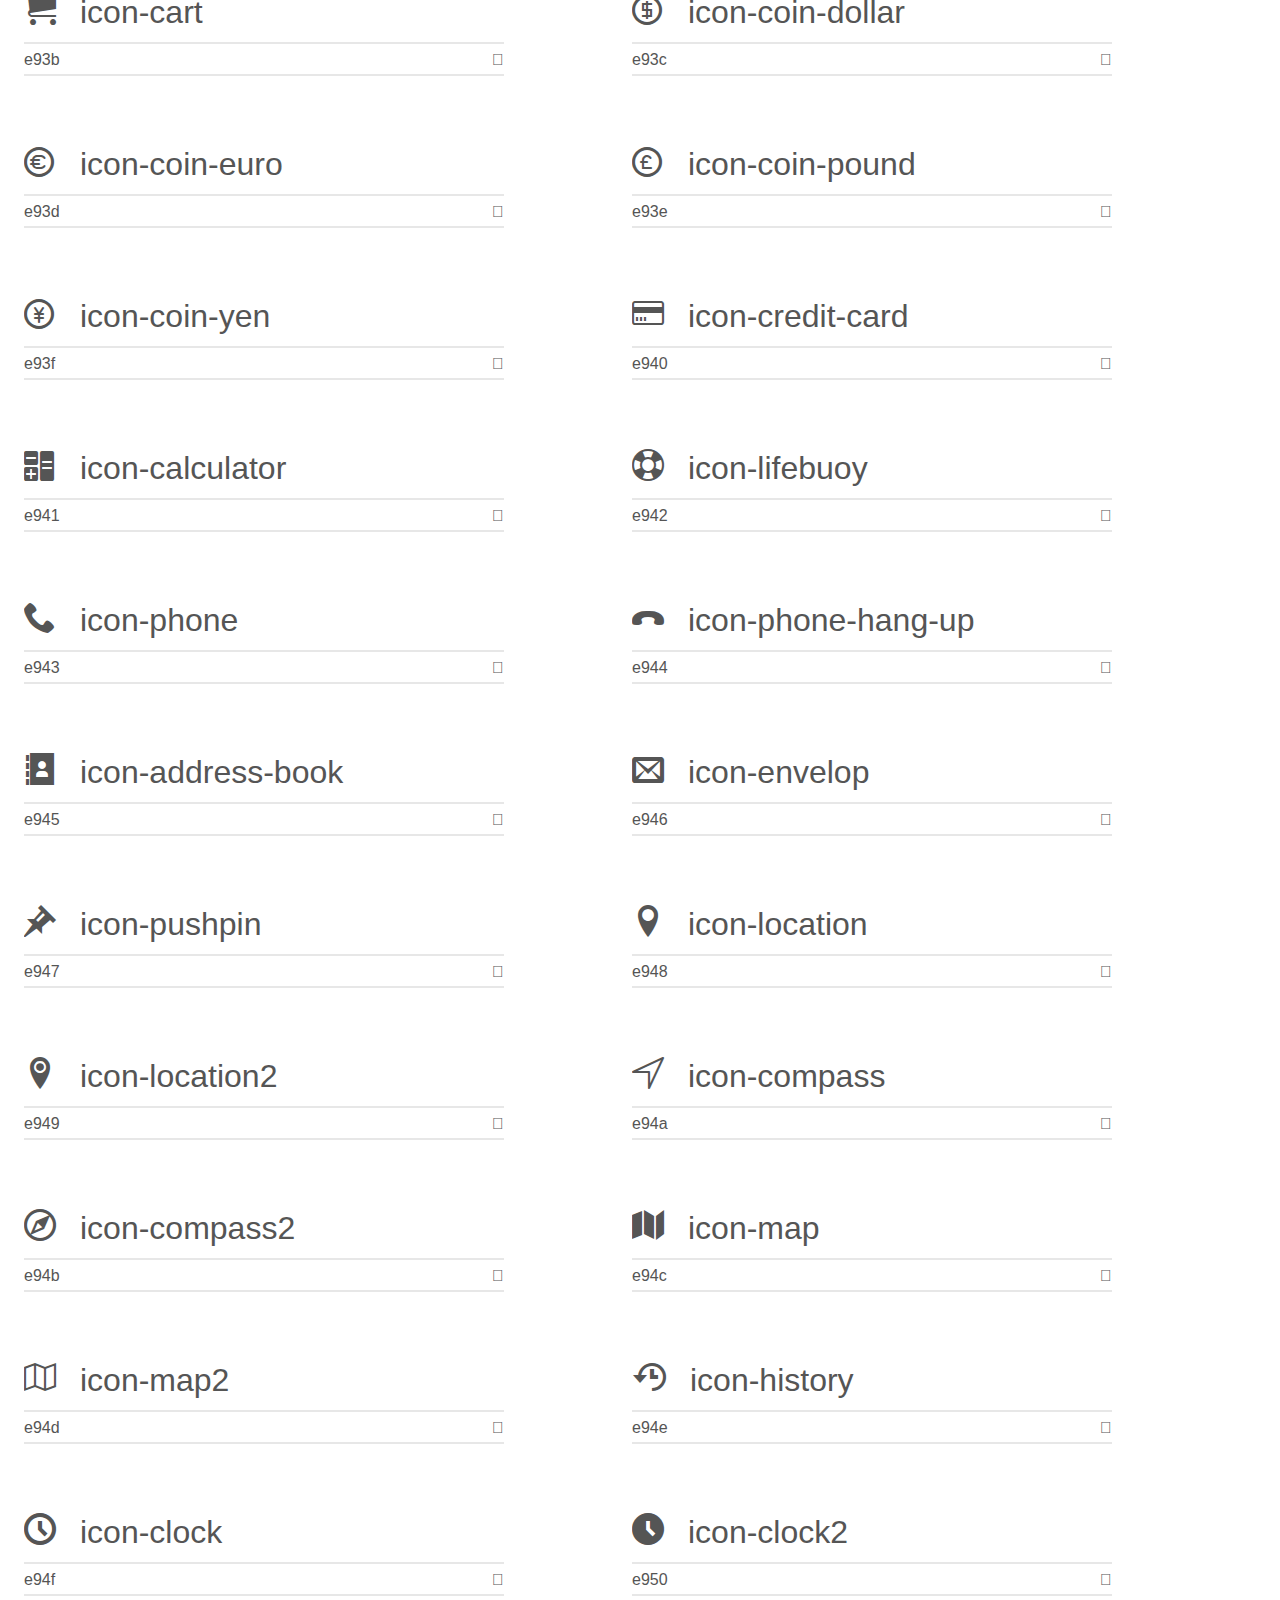
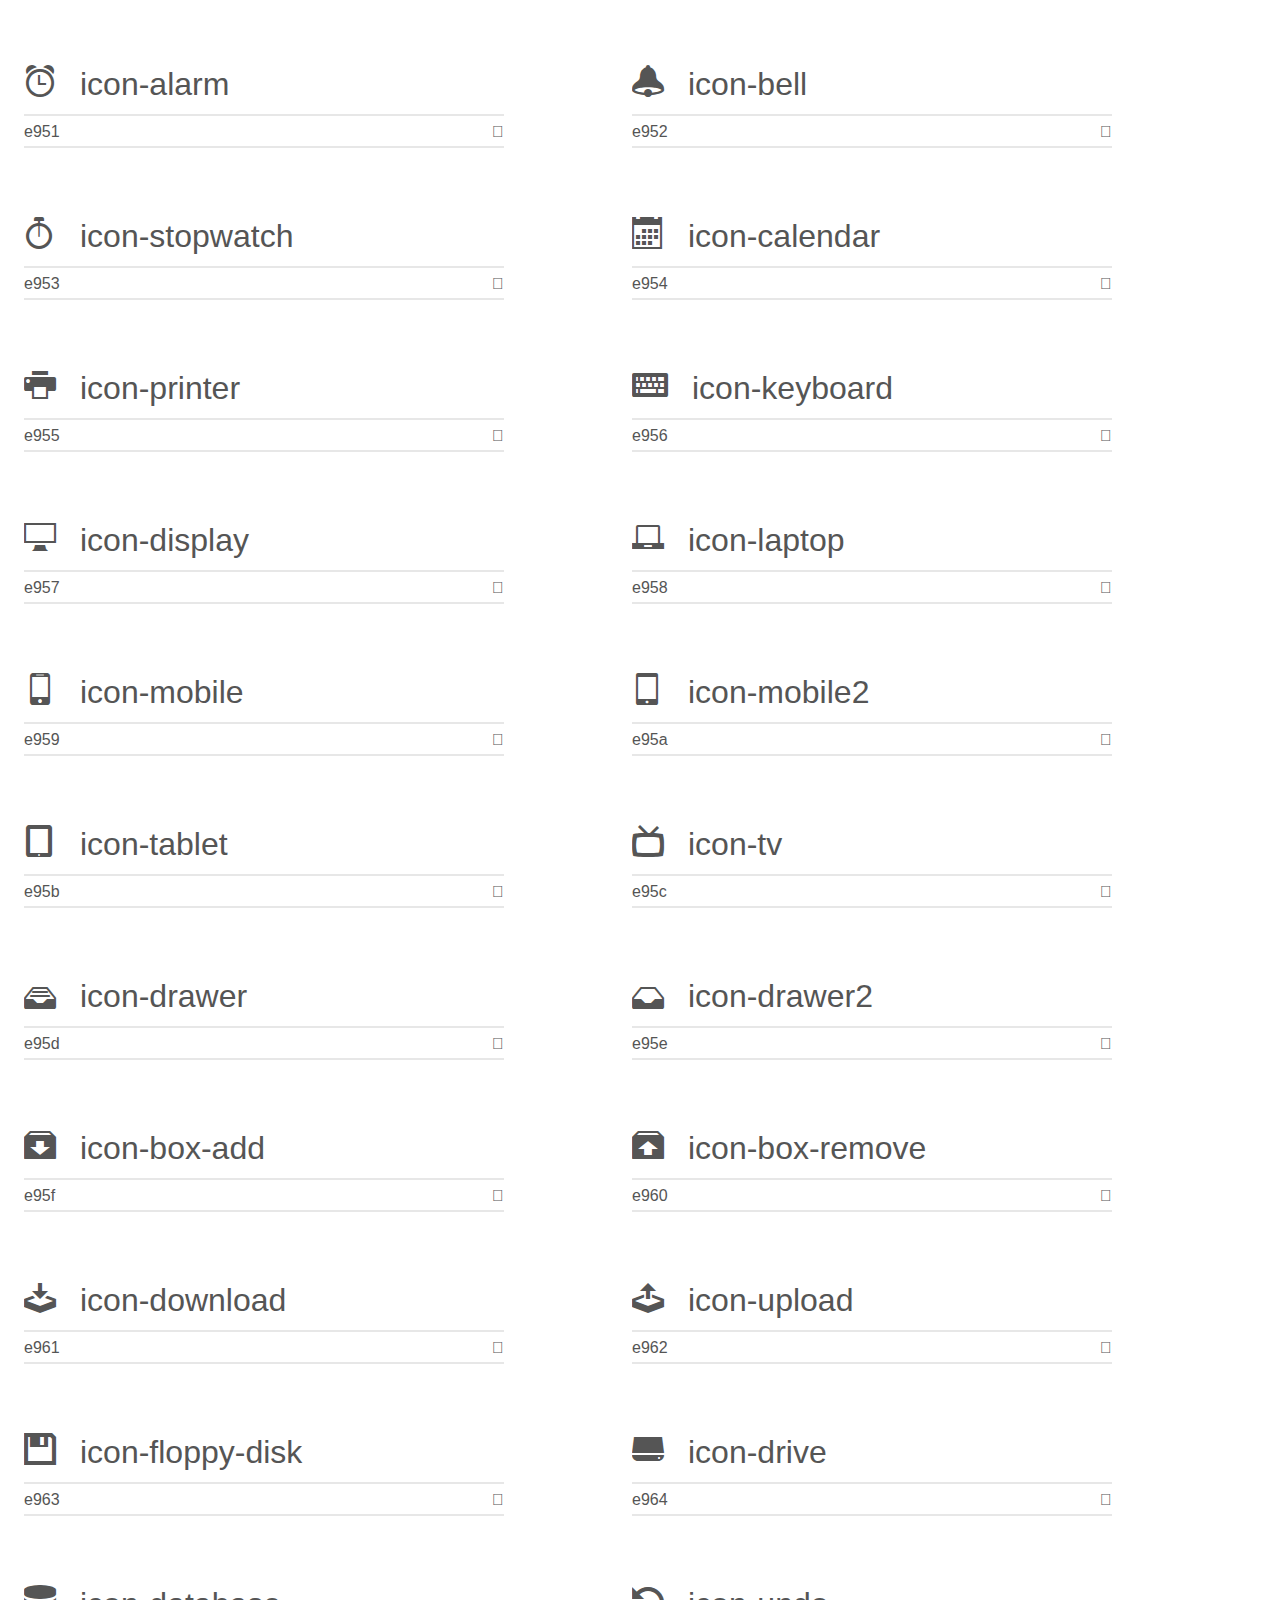
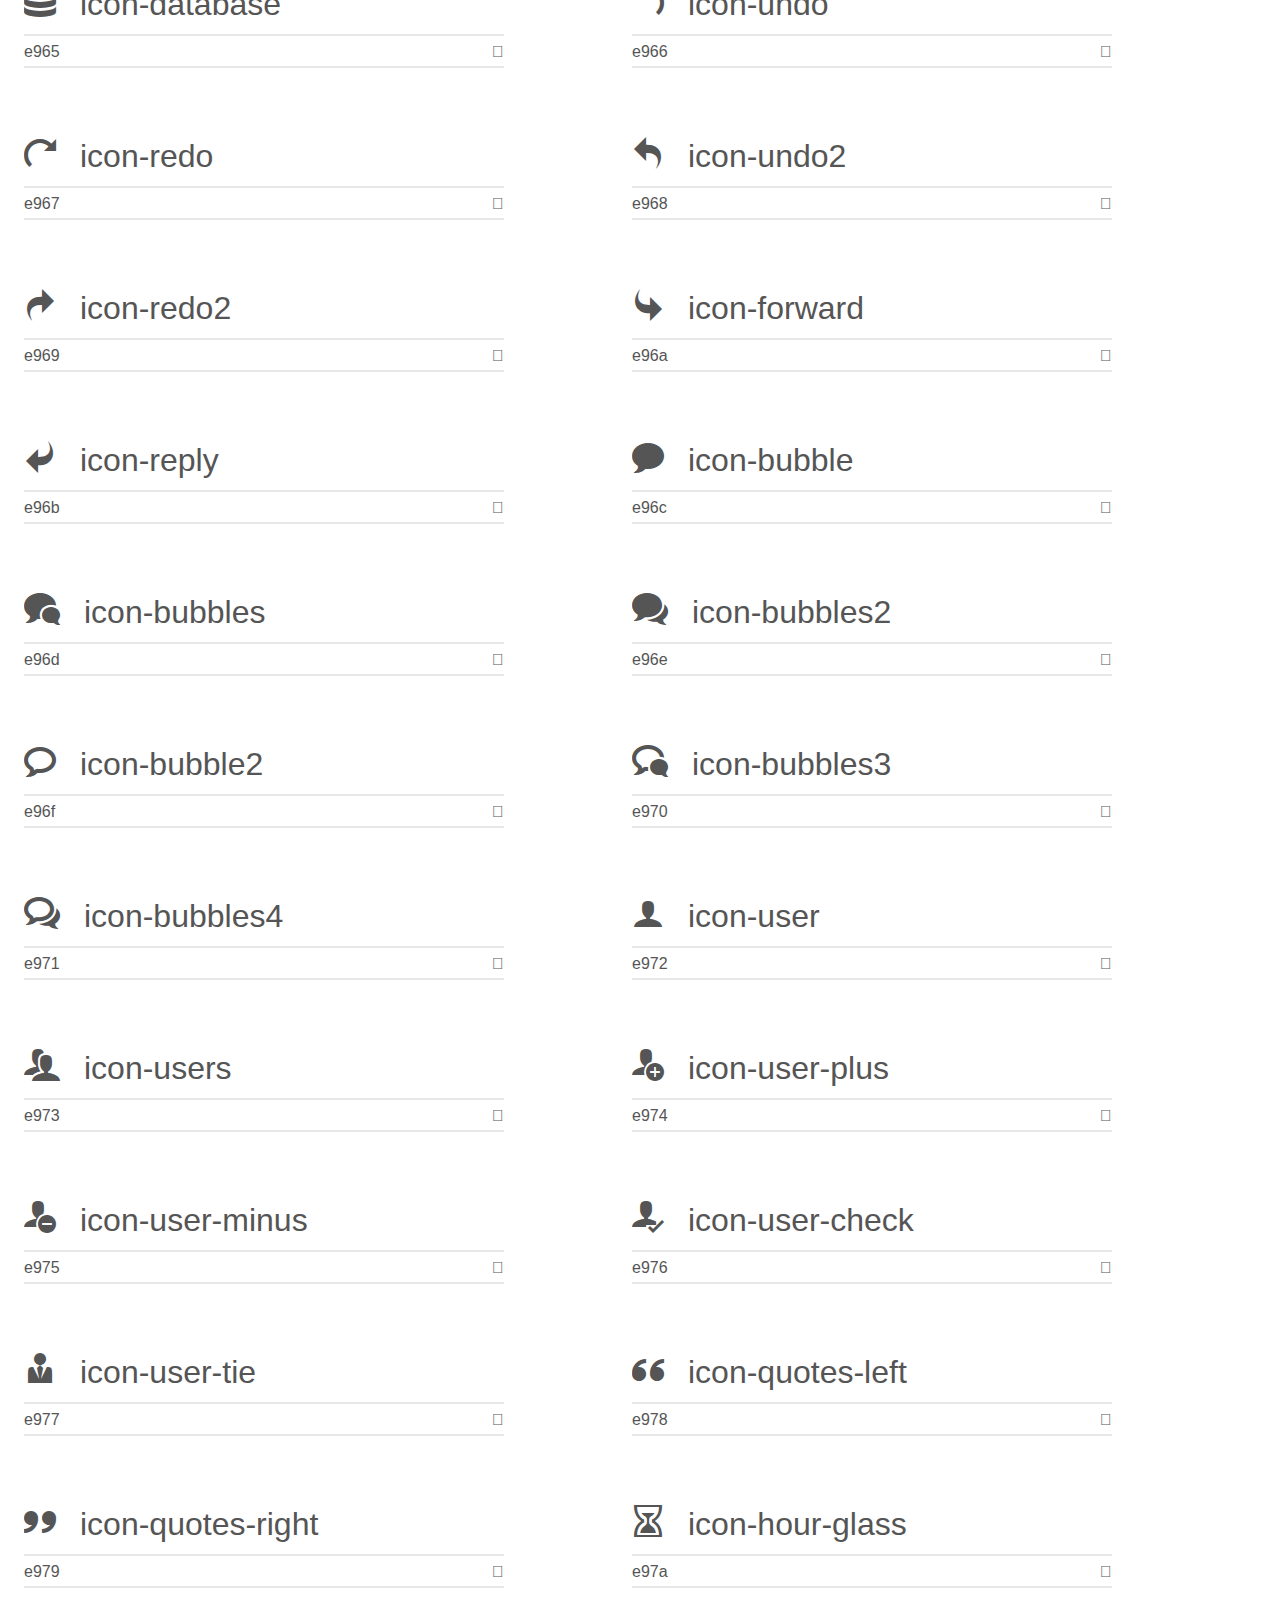
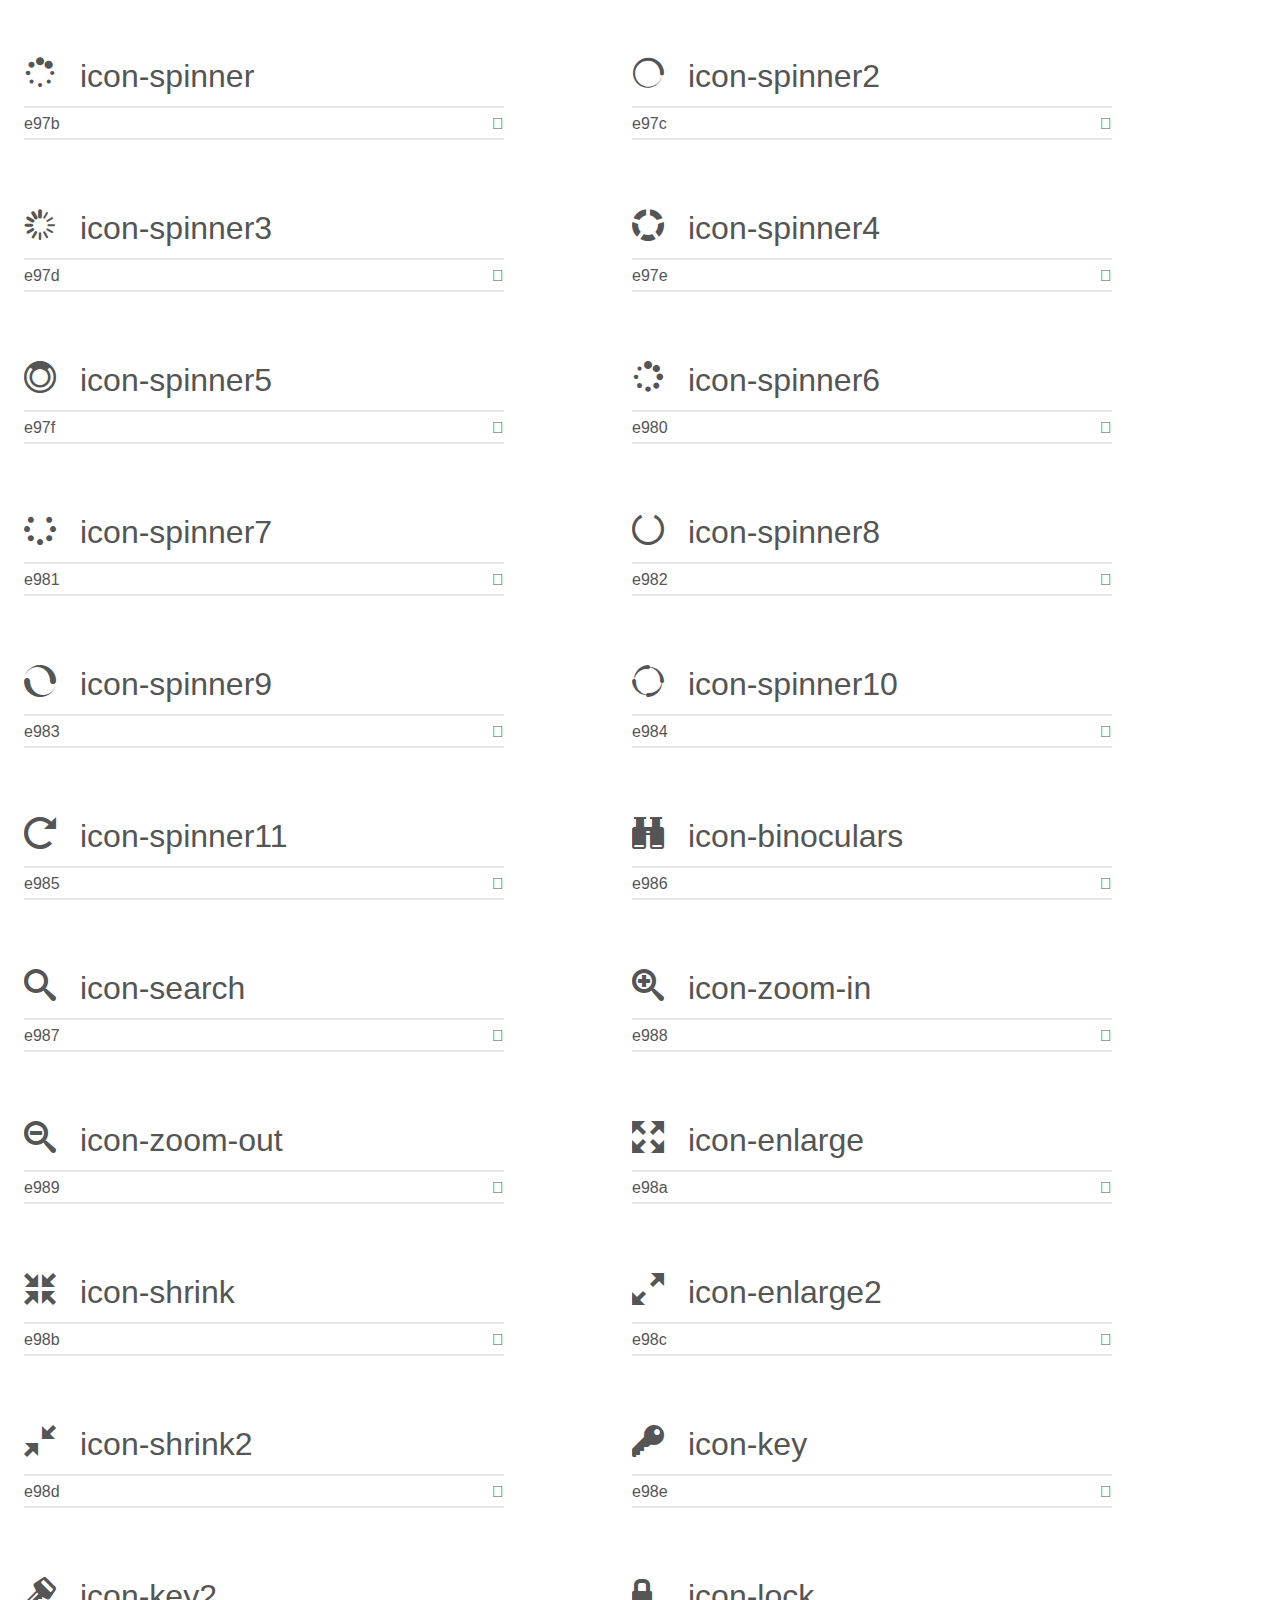
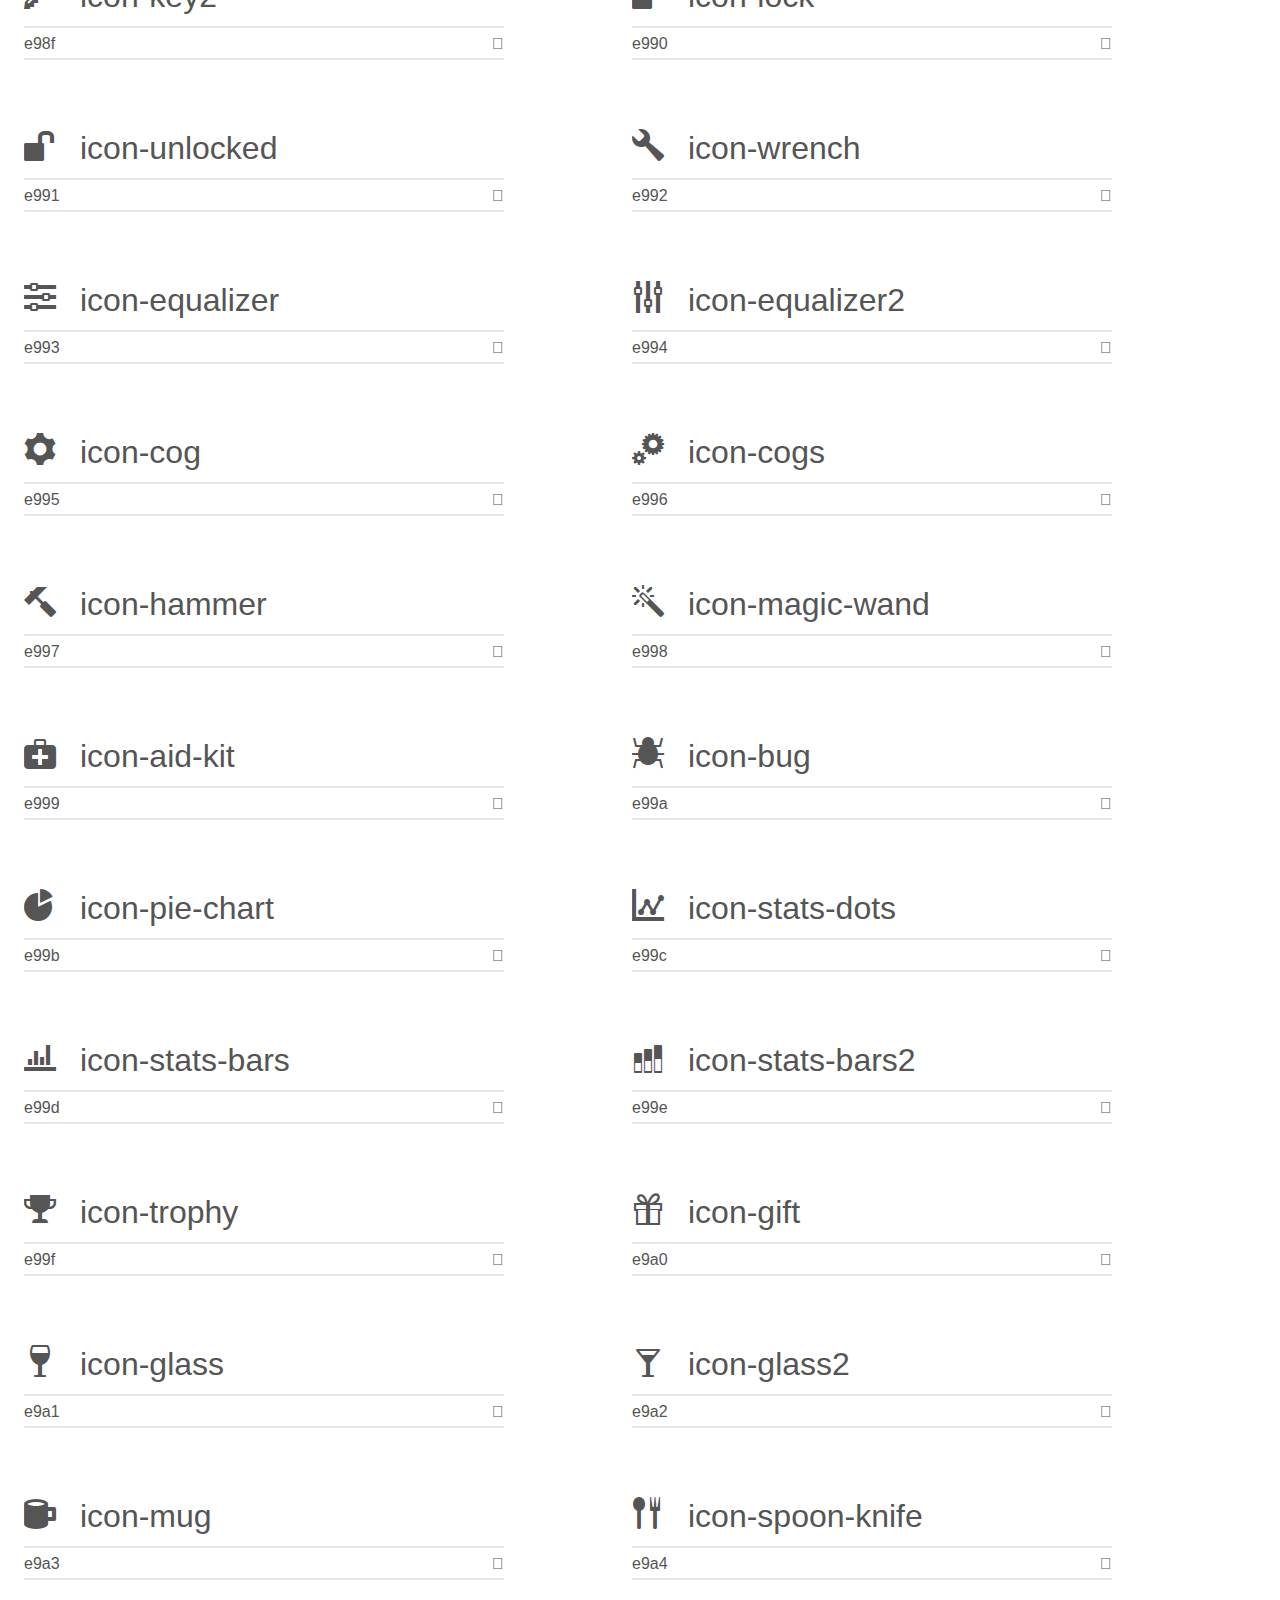
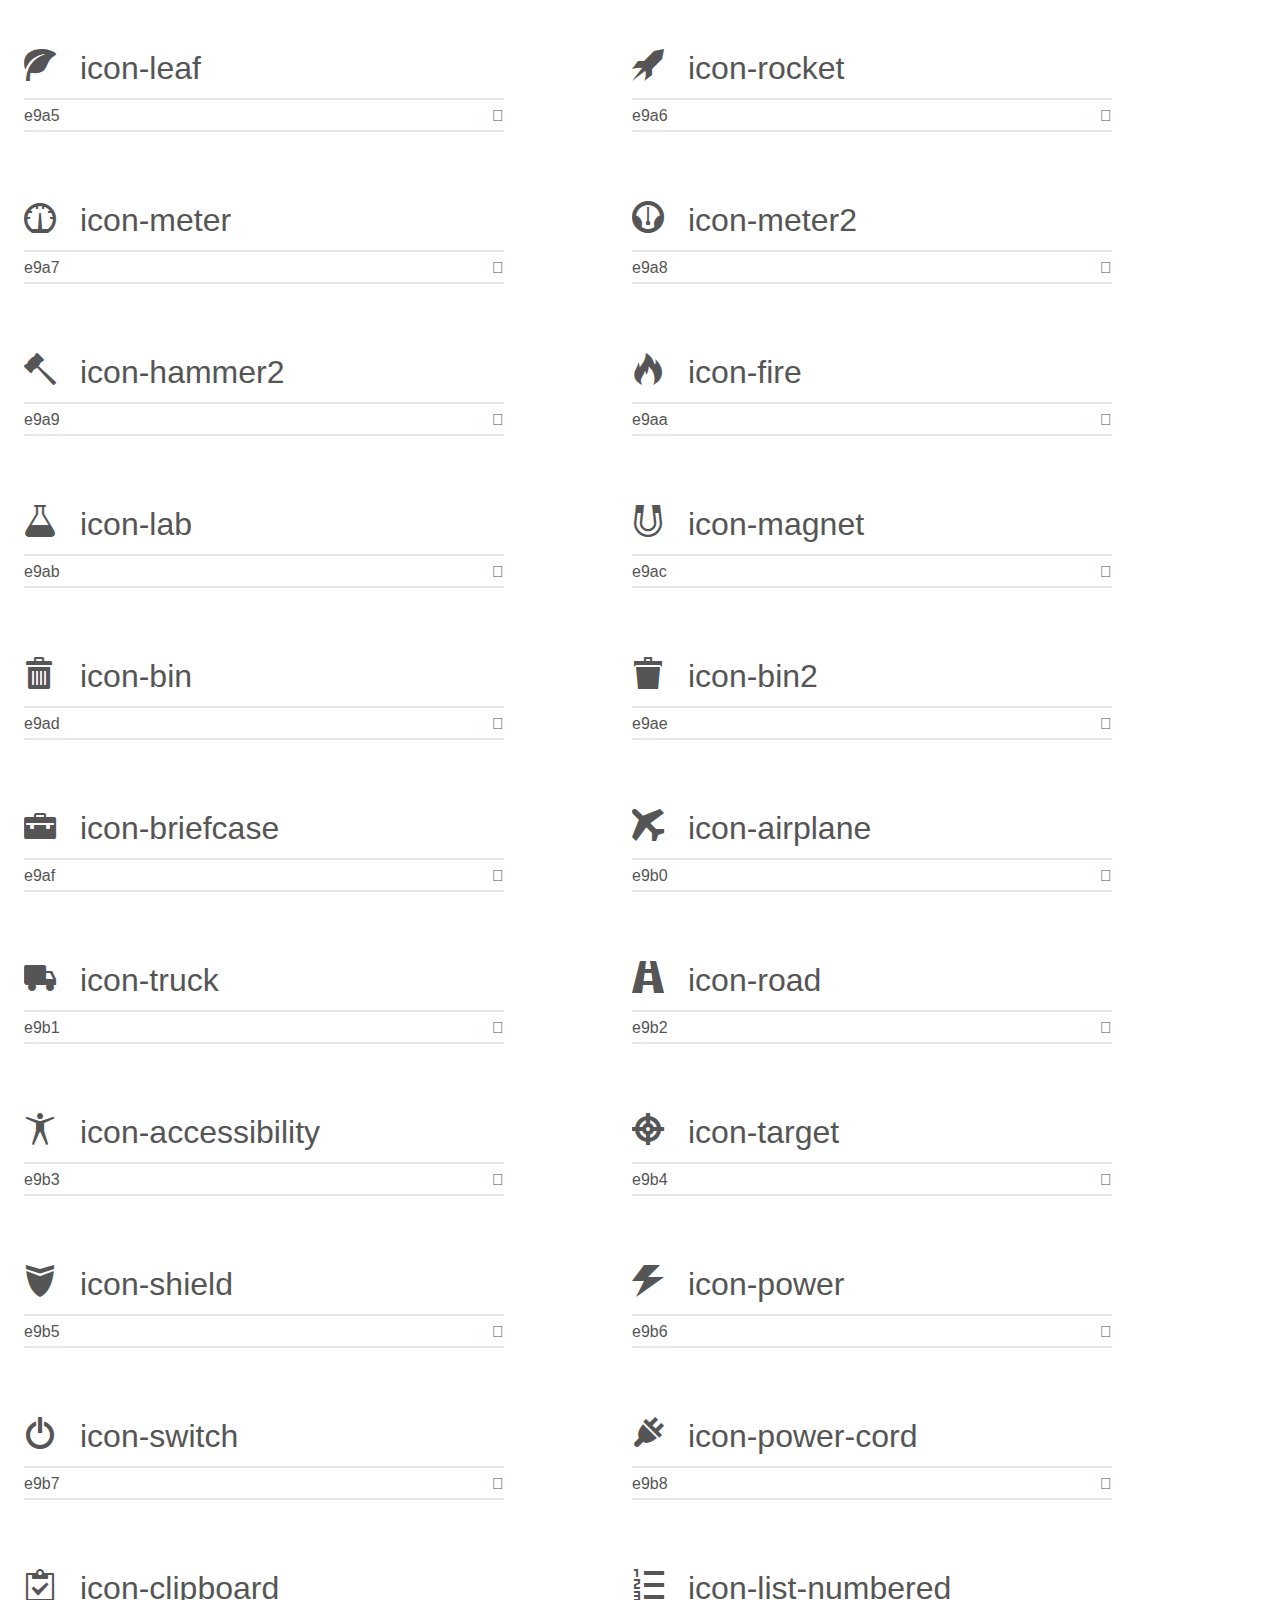
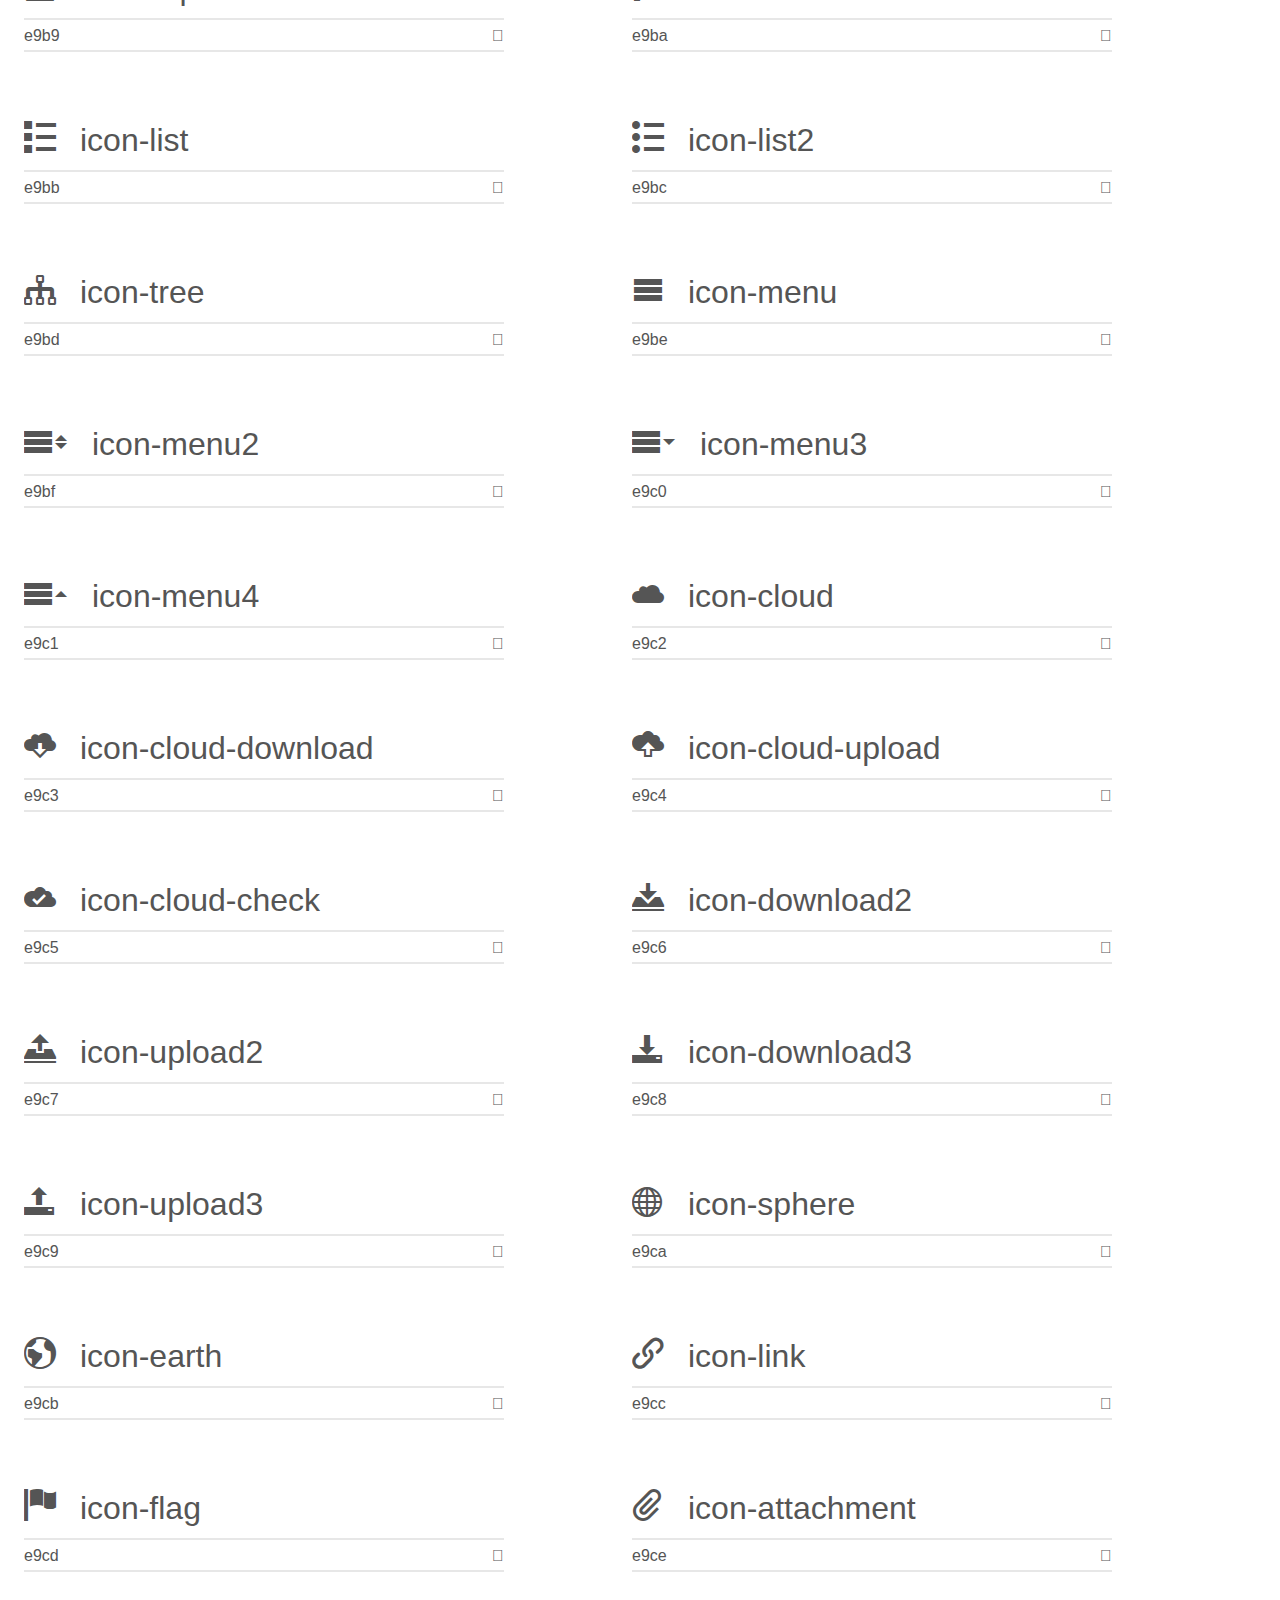
<file: AppResources/icon/demo.html>
<!doctype html>
<html>
<head>
    <meta charset="utf-8">
    <title>IcoMoon Demo</title>
    <meta name="description" content="An Icon Font Generated By IcoMoon.io">
    <meta name="viewport" content="width=device-width, initial-scale=1">
    <link rel="stylesheet" href="demo-files/demo.css">
    <link rel="stylesheet" href="style.css"></head>
<body>
    <div class="bgc1 clearfix">
        <h1 class="mhmm mvm"><span class="fgc1">Font Name:</span> icomoon <small class="fgc1">(Glyphs:&nbsp;492)</small></h1>
    </div>
    <div class="clearfix mhl ptl">
        <h1 class="mvm mtn fgc1">Grid Size: Unknown</h1>
        <div class="glyph fs1">
            <div class="clearfix bshadow0 pbs">
                <span class="icon-crown">
                
                </span>
                <span class="mls"> icon-crown</span>
            </div>
            <fieldset class="fs0 size1of1 clearfix hidden-false">
                <input type="text" readonly value="e900" class="unit size1of2" />
                <input type="text" maxlength="1" readonly value="&#xe900;" class="unitRight size1of2 talign-right" />
            </fieldset>
            <div class="fs0 bshadow0 clearfix hidden-true">
                <span class="unit pvs fgc1">liga: </span>
                <input type="text" readonly value="" class="liga unitRight" />
            </div>
        </div>
    </div>
    <div class="clearfix mhl ptl">
        <h1 class="mvm mtn fgc1">Grid Size: 16</h1>
        <div class="glyph fs2">
            <div class="clearfix bshadow0 pbs">
                <span class="icon-home">
                
                </span>
                <span class="mls"> icon-home</span>
            </div>
            <fieldset class="fs0 size1of1 clearfix hidden-false">
                <input type="text" readonly value="e901" class="unit size1of2" />
                <input type="text" maxlength="1" readonly value="&#xe901;" class="unitRight size1of2 talign-right" />
            </fieldset>
            <div class="fs0 bshadow0 clearfix hidden-true">
                <span class="unit pvs fgc1">liga: </span>
                <input type="text" readonly value="home, house" class="liga unitRight" />
            </div>
        </div>
        <div class="glyph fs2">
            <div class="clearfix bshadow0 pbs">
                <span class="icon-home2">
                
                </span>
                <span class="mls"> icon-home2</span>
            </div>
            <fieldset class="fs0 size1of1 clearfix hidden-false">
                <input type="text" readonly value="e902" class="unit size1of2" />
                <input type="text" maxlength="1" readonly value="&#xe902;" class="unitRight size1of2 talign-right" />
            </fieldset>
            <div class="fs0 bshadow0 clearfix hidden-true">
                <span class="unit pvs fgc1">liga: </span>
                <input type="text" readonly value="home2, house2" class="liga unitRight" />
            </div>
        </div>
        <div class="glyph fs2">
            <div class="clearfix bshadow0 pbs">
                <span class="icon-home3">
                
                </span>
                <span class="mls"> icon-home3</span>
            </div>
            <fieldset class="fs0 size1of1 clearfix hidden-false">
                <input type="text" readonly value="e903" class="unit size1of2" />
                <input type="text" maxlength="1" readonly value="&#xe903;" class="unitRight size1of2 talign-right" />
            </fieldset>
            <div class="fs0 bshadow0 clearfix hidden-true">
                <span class="unit pvs fgc1">liga: </span>
                <input type="text" readonly value="home3, house3" class="liga unitRight" />
            </div>
        </div>
        <div class="glyph fs2">
            <div class="clearfix bshadow0 pbs">
                <span class="icon-office">
                
                </span>
                <span class="mls"> icon-office</span>
            </div>
            <fieldset class="fs0 size1of1 clearfix hidden-false">
                <input type="text" readonly value="e904" class="unit size1of2" />
                <input type="text" maxlength="1" readonly value="&#xe904;" class="unitRight size1of2 talign-right" />
            </fieldset>
            <div class="fs0 bshadow0 clearfix hidden-true">
                <span class="unit pvs fgc1">liga: </span>
                <input type="text" readonly value="office, buildings" class="liga unitRight" />
            </div>
        </div>
        <div class="glyph fs2">
            <div class="clearfix bshadow0 pbs">
                <span class="icon-newspaper">
                
                </span>
                <span class="mls"> icon-newspaper</span>
            </div>
            <fieldset class="fs0 size1of1 clearfix hidden-false">
                <input type="text" readonly value="e905" class="unit size1of2" />
                <input type="text" maxlength="1" readonly value="&#xe905;" class="unitRight size1of2 talign-right" />
            </fieldset>
            <div class="fs0 bshadow0 clearfix hidden-true">
                <span class="unit pvs fgc1">liga: </span>
                <input type="text" readonly value="newspaper, news" class="liga unitRight" />
            </div>
        </div>
        <div class="glyph fs2">
            <div class="clearfix bshadow0 pbs">
                <span class="icon-pencil">
                
                </span>
                <span class="mls"> icon-pencil</span>
            </div>
            <fieldset class="fs0 size1of1 clearfix hidden-false">
                <input type="text" readonly value="e906" class="unit size1of2" />
                <input type="text" maxlength="1" readonly value="&#xe906;" class="unitRight size1of2 talign-right" />
            </fieldset>
            <div class="fs0 bshadow0 clearfix hidden-true">
                <span class="unit pvs fgc1">liga: </span>
                <input type="text" readonly value="pencil, write" class="liga unitRight" />
            </div>
        </div>
        <div class="glyph fs2">
            <div class="clearfix bshadow0 pbs">
                <span class="icon-pencil2">
                
                </span>
                <span class="mls"> icon-pencil2</span>
            </div>
            <fieldset class="fs0 size1of1 clearfix hidden-false">
                <input type="text" readonly value="e907" class="unit size1of2" />
                <input type="text" maxlength="1" readonly value="&#xe907;" class="unitRight size1of2 talign-right" />
            </fieldset>
            <div class="fs0 bshadow0 clearfix hidden-true">
                <span class="unit pvs fgc1">liga: </span>
                <input type="text" readonly value="pencil2, write2" class="liga unitRight" />
            </div>
        </div>
        <div class="glyph fs2">
            <div class="clearfix bshadow0 pbs">
                <span class="icon-quill">
                
                </span>
                <span class="mls"> icon-quill</span>
            </div>
            <fieldset class="fs0 size1of1 clearfix hidden-false">
                <input type="text" readonly value="e908" class="unit size1of2" />
                <input type="text" maxlength="1" readonly value="&#xe908;" class="unitRight size1of2 talign-right" />
            </fieldset>
            <div class="fs0 bshadow0 clearfix hidden-true">
                <span class="unit pvs fgc1">liga: </span>
                <input type="text" readonly value="quill, feather" class="liga unitRight" />
            </div>
        </div>
        <div class="glyph fs2">
            <div class="clearfix bshadow0 pbs">
                <span class="icon-pen">
                
                </span>
                <span class="mls"> icon-pen</span>
            </div>
            <fieldset class="fs0 size1of1 clearfix hidden-false">
                <input type="text" readonly value="e909" class="unit size1of2" />
                <input type="text" maxlength="1" readonly value="&#xe909;" class="unitRight size1of2 talign-right" />
            </fieldset>
            <div class="fs0 bshadow0 clearfix hidden-true">
                <span class="unit pvs fgc1">liga: </span>
                <input type="text" readonly value="pen, write3" class="liga unitRight" />
            </div>
        </div>
        <div class="glyph fs2">
            <div class="clearfix bshadow0 pbs">
                <span class="icon-blog">
                
                </span>
                <span class="mls"> icon-blog</span>
            </div>
            <fieldset class="fs0 size1of1 clearfix hidden-false">
                <input type="text" readonly value="e90a" class="unit size1of2" />
                <input type="text" maxlength="1" readonly value="&#xe90a;" class="unitRight size1of2 talign-right" />
            </fieldset>
            <div class="fs0 bshadow0 clearfix hidden-true">
                <span class="unit pvs fgc1">liga: </span>
                <input type="text" readonly value="blog, pen2" class="liga unitRight" />
            </div>
        </div>
        <div class="glyph fs2">
            <div class="clearfix bshadow0 pbs">
                <span class="icon-eyedropper">
                
                </span>
                <span class="mls"> icon-eyedropper</span>
            </div>
            <fieldset class="fs0 size1of1 clearfix hidden-false">
                <input type="text" readonly value="e90b" class="unit size1of2" />
                <input type="text" maxlength="1" readonly value="&#xe90b;" class="unitRight size1of2 talign-right" />
            </fieldset>
            <div class="fs0 bshadow0 clearfix hidden-true">
                <span class="unit pvs fgc1">liga: </span>
                <input type="text" readonly value="eyedropper, color" class="liga unitRight" />
            </div>
        </div>
        <div class="glyph fs2">
            <div class="clearfix bshadow0 pbs">
                <span class="icon-droplet">
                
                </span>
                <span class="mls"> icon-droplet</span>
            </div>
            <fieldset class="fs0 size1of1 clearfix hidden-false">
                <input type="text" readonly value="e90c" class="unit size1of2" />
                <input type="text" maxlength="1" readonly value="&#xe90c;" class="unitRight size1of2 talign-right" />
            </fieldset>
            <div class="fs0 bshadow0 clearfix hidden-true">
                <span class="unit pvs fgc1">liga: </span>
                <input type="text" readonly value="droplet, color2" class="liga unitRight" />
            </div>
        </div>
        <div class="glyph fs2">
            <div class="clearfix bshadow0 pbs">
                <span class="icon-paint-format">
                
                </span>
                <span class="mls"> icon-paint-format</span>
            </div>
            <fieldset class="fs0 size1of1 clearfix hidden-false">
                <input type="text" readonly value="e90d" class="unit size1of2" />
                <input type="text" maxlength="1" readonly value="&#xe90d;" class="unitRight size1of2 talign-right" />
            </fieldset>
            <div class="fs0 bshadow0 clearfix hidden-true">
                <span class="unit pvs fgc1">liga: </span>
                <input type="text" readonly value="paint-format, format" class="liga unitRight" />
            </div>
        </div>
        <div class="glyph fs2">
            <div class="clearfix bshadow0 pbs">
                <span class="icon-image">
                
                </span>
                <span class="mls"> icon-image</span>
            </div>
            <fieldset class="fs0 size1of1 clearfix hidden-false">
                <input type="text" readonly value="e90e" class="unit size1of2" />
                <input type="text" maxlength="1" readonly value="&#xe90e;" class="unitRight size1of2 talign-right" />
            </fieldset>
            <div class="fs0 bshadow0 clearfix hidden-true">
                <span class="unit pvs fgc1">liga: </span>
                <input type="text" readonly value="image, picture" class="liga unitRight" />
            </div>
        </div>
        <div class="glyph fs2">
            <div class="clearfix bshadow0 pbs">
                <span class="icon-images">
                
                </span>
                <span class="mls"> icon-images</span>
            </div>
            <fieldset class="fs0 size1of1 clearfix hidden-false">
                <input type="text" readonly value="e90f" class="unit size1of2" />
                <input type="text" maxlength="1" readonly value="&#xe90f;" class="unitRight size1of2 talign-right" />
            </fieldset>
            <div class="fs0 bshadow0 clearfix hidden-true">
                <span class="unit pvs fgc1">liga: </span>
                <input type="text" readonly value="images, pictures" class="liga unitRight" />
            </div>
        </div>
        <div class="glyph fs2">
            <div class="clearfix bshadow0 pbs">
                <span class="icon-camera">
                
                </span>
                <span class="mls"> icon-camera</span>
            </div>
            <fieldset class="fs0 size1of1 clearfix hidden-false">
                <input type="text" readonly value="e910" class="unit size1of2" />
                <input type="text" maxlength="1" readonly value="&#xe910;" class="unitRight size1of2 talign-right" />
            </fieldset>
            <div class="fs0 bshadow0 clearfix hidden-true">
                <span class="unit pvs fgc1">liga: </span>
                <input type="text" readonly value="camera, photo" class="liga unitRight" />
            </div>
        </div>
        <div class="glyph fs2">
            <div class="clearfix bshadow0 pbs">
                <span class="icon-headphones">
                
                </span>
                <span class="mls"> icon-headphones</span>
            </div>
            <fieldset class="fs0 size1of1 clearfix hidden-false">
                <input type="text" readonly value="e911" class="unit size1of2" />
                <input type="text" maxlength="1" readonly value="&#xe911;" class="unitRight size1of2 talign-right" />
            </fieldset>
            <div class="fs0 bshadow0 clearfix hidden-true">
                <span class="unit pvs fgc1">liga: </span>
                <input type="text" readonly value="headphones, headset" class="liga unitRight" />
            </div>
        </div>
        <div class="glyph fs2">
            <div class="clearfix bshadow0 pbs">
                <span class="icon-music">
                
                </span>
                <span class="mls"> icon-music</span>
            </div>
            <fieldset class="fs0 size1of1 clearfix hidden-false">
                <input type="text" readonly value="e912" class="unit size1of2" />
                <input type="text" maxlength="1" readonly value="&#xe912;" class="unitRight size1of2 talign-right" />
            </fieldset>
            <div class="fs0 bshadow0 clearfix hidden-true">
                <span class="unit pvs fgc1">liga: </span>
                <input type="text" readonly value="music, song" class="liga unitRight" />
            </div>
        </div>
        <div class="glyph fs2">
            <div class="clearfix bshadow0 pbs">
                <span class="icon-play">
                
                </span>
                <span class="mls"> icon-play</span>
            </div>
            <fieldset class="fs0 size1of1 clearfix hidden-false">
                <input type="text" readonly value="e913" class="unit size1of2" />
                <input type="text" maxlength="1" readonly value="&#xe913;" class="unitRight size1of2 talign-right" />
            </fieldset>
            <div class="fs0 bshadow0 clearfix hidden-true">
                <span class="unit pvs fgc1">liga: </span>
                <input type="text" readonly value="play, video" class="liga unitRight" />
            </div>
        </div>
        <div class="glyph fs2">
            <div class="clearfix bshadow0 pbs">
                <span class="icon-film">
                
                </span>
                <span class="mls"> icon-film</span>
            </div>
            <fieldset class="fs0 size1of1 clearfix hidden-false">
                <input type="text" readonly value="e914" class="unit size1of2" />
                <input type="text" maxlength="1" readonly value="&#xe914;" class="unitRight size1of2 talign-right" />
            </fieldset>
            <div class="fs0 bshadow0 clearfix hidden-true">
                <span class="unit pvs fgc1">liga: </span>
                <input type="text" readonly value="film, video2" class="liga unitRight" />
            </div>
        </div>
        <div class="glyph fs2">
            <div class="clearfix bshadow0 pbs">
                <span class="icon-video-camera">
                
                </span>
                <span class="mls"> icon-video-camera</span>
            </div>
            <fieldset class="fs0 size1of1 clearfix hidden-false">
                <input type="text" readonly value="e915" class="unit size1of2" />
                <input type="text" maxlength="1" readonly value="&#xe915;" class="unitRight size1of2 talign-right" />
            </fieldset>
            <div class="fs0 bshadow0 clearfix hidden-true">
                <span class="unit pvs fgc1">liga: </span>
                <input type="text" readonly value="video-camera, video3" class="liga unitRight" />
            </div>
        </div>
        <div class="glyph fs2">
            <div class="clearfix bshadow0 pbs">
                <span class="icon-dice">
                
                </span>
                <span class="mls"> icon-dice</span>
            </div>
            <fieldset class="fs0 size1of1 clearfix hidden-false">
                <input type="text" readonly value="e916" class="unit size1of2" />
                <input type="text" maxlength="1" readonly value="&#xe916;" class="unitRight size1of2 talign-right" />
            </fieldset>
            <div class="fs0 bshadow0 clearfix hidden-true">
                <span class="unit pvs fgc1">liga: </span>
                <input type="text" readonly value="dice, game" class="liga unitRight" />
            </div>
        </div>
        <div class="glyph fs2">
            <div class="clearfix bshadow0 pbs">
                <span class="icon-pacman">
                
                </span>
                <span class="mls"> icon-pacman</span>
            </div>
            <fieldset class="fs0 size1of1 clearfix hidden-false">
                <input type="text" readonly value="e917" class="unit size1of2" />
                <input type="text" maxlength="1" readonly value="&#xe917;" class="unitRight size1of2 talign-right" />
            </fieldset>
            <div class="fs0 bshadow0 clearfix hidden-true">
                <span class="unit pvs fgc1">liga: </span>
                <input type="text" readonly value="pacman, game2" class="liga unitRight" />
            </div>
        </div>
        <div class="glyph fs2">
            <div class="clearfix bshadow0 pbs">
                <span class="icon-spades">
                
                </span>
                <span class="mls"> icon-spades</span>
            </div>
            <fieldset class="fs0 size1of1 clearfix hidden-false">
                <input type="text" readonly value="e918" class="unit size1of2" />
                <input type="text" maxlength="1" readonly value="&#xe918;" class="unitRight size1of2 talign-right" />
            </fieldset>
            <div class="fs0 bshadow0 clearfix hidden-true">
                <span class="unit pvs fgc1">liga: </span>
                <input type="text" readonly value="spades, cards" class="liga unitRight" />
            </div>
        </div>
        <div class="glyph fs2">
            <div class="clearfix bshadow0 pbs">
                <span class="icon-clubs">
                
                </span>
                <span class="mls"> icon-clubs</span>
            </div>
            <fieldset class="fs0 size1of1 clearfix hidden-false">
                <input type="text" readonly value="e919" class="unit size1of2" />
                <input type="text" maxlength="1" readonly value="&#xe919;" class="unitRight size1of2 talign-right" />
            </fieldset>
            <div class="fs0 bshadow0 clearfix hidden-true">
                <span class="unit pvs fgc1">liga: </span>
                <input type="text" readonly value="clubs, cards2" class="liga unitRight" />
            </div>
        </div>
        <div class="glyph fs2">
            <div class="clearfix bshadow0 pbs">
                <span class="icon-diamonds">
                
                </span>
                <span class="mls"> icon-diamonds</span>
            </div>
            <fieldset class="fs0 size1of1 clearfix hidden-false">
                <input type="text" readonly value="e91a" class="unit size1of2" />
                <input type="text" maxlength="1" readonly value="&#xe91a;" class="unitRight size1of2 talign-right" />
            </fieldset>
            <div class="fs0 bshadow0 clearfix hidden-true">
                <span class="unit pvs fgc1">liga: </span>
                <input type="text" readonly value="diamonds, cards3" class="liga unitRight" />
            </div>
        </div>
        <div class="glyph fs2">
            <div class="clearfix bshadow0 pbs">
                <span class="icon-bullhorn">
                
                </span>
                <span class="mls"> icon-bullhorn</span>
            </div>
            <fieldset class="fs0 size1of1 clearfix hidden-false">
                <input type="text" readonly value="e91b" class="unit size1of2" />
                <input type="text" maxlength="1" readonly value="&#xe91b;" class="unitRight size1of2 talign-right" />
            </fieldset>
            <div class="fs0 bshadow0 clearfix hidden-true">
                <span class="unit pvs fgc1">liga: </span>
                <input type="text" readonly value="bullhorn, megaphone" class="liga unitRight" />
            </div>
        </div>
        <div class="glyph fs2">
            <div class="clearfix bshadow0 pbs">
                <span class="icon-connection">
                
                </span>
                <span class="mls"> icon-connection</span>
            </div>
            <fieldset class="fs0 size1of1 clearfix hidden-false">
                <input type="text" readonly value="e91c" class="unit size1of2" />
                <input type="text" maxlength="1" readonly value="&#xe91c;" class="unitRight size1of2 talign-right" />
            </fieldset>
            <div class="fs0 bshadow0 clearfix hidden-true">
                <span class="unit pvs fgc1">liga: </span>
                <input type="text" readonly value="connection, wifi" class="liga unitRight" />
            </div>
        </div>
        <div class="glyph fs2">
            <div class="clearfix bshadow0 pbs">
                <span class="icon-podcast">
                
                </span>
                <span class="mls"> icon-podcast</span>
            </div>
            <fieldset class="fs0 size1of1 clearfix hidden-false">
                <input type="text" readonly value="e91d" class="unit size1of2" />
                <input type="text" maxlength="1" readonly value="&#xe91d;" class="unitRight size1of2 talign-right" />
            </fieldset>
            <div class="fs0 bshadow0 clearfix hidden-true">
                <span class="unit pvs fgc1">liga: </span>
                <input type="text" readonly value="podcast, broadcast" class="liga unitRight" />
            </div>
        </div>
        <div class="glyph fs2">
            <div class="clearfix bshadow0 pbs">
                <span class="icon-feed">
                
                </span>
                <span class="mls"> icon-feed</span>
            </div>
            <fieldset class="fs0 size1of1 clearfix hidden-false">
                <input type="text" readonly value="e91e" class="unit size1of2" />
                <input type="text" maxlength="1" readonly value="&#xe91e;" class="unitRight size1of2 talign-right" />
            </fieldset>
            <div class="fs0 bshadow0 clearfix hidden-true">
                <span class="unit pvs fgc1">liga: </span>
                <input type="text" readonly value="feed, wave" class="liga unitRight" />
            </div>
        </div>
        <div class="glyph fs2">
            <div class="clearfix bshadow0 pbs">
                <span class="icon-mic">
                
                </span>
                <span class="mls"> icon-mic</span>
            </div>
            <fieldset class="fs0 size1of1 clearfix hidden-false">
                <input type="text" readonly value="e91f" class="unit size1of2" />
                <input type="text" maxlength="1" readonly value="&#xe91f;" class="unitRight size1of2 talign-right" />
            </fieldset>
            <div class="fs0 bshadow0 clearfix hidden-true">
                <span class="unit pvs fgc1">liga: </span>
                <input type="text" readonly value="mic, microphone" class="liga unitRight" />
            </div>
        </div>
        <div class="glyph fs2">
            <div class="clearfix bshadow0 pbs">
                <span class="icon-book">
                
                </span>
                <span class="mls"> icon-book</span>
            </div>
            <fieldset class="fs0 size1of1 clearfix hidden-false">
                <input type="text" readonly value="e920" class="unit size1of2" />
                <input type="text" maxlength="1" readonly value="&#xe920;" class="unitRight size1of2 talign-right" />
            </fieldset>
            <div class="fs0 bshadow0 clearfix hidden-true">
                <span class="unit pvs fgc1">liga: </span>
                <input type="text" readonly value="book, read" class="liga unitRight" />
            </div>
        </div>
        <div class="glyph fs2">
            <div class="clearfix bshadow0 pbs">
                <span class="icon-books">
                
                </span>
                <span class="mls"> icon-books</span>
            </div>
            <fieldset class="fs0 size1of1 clearfix hidden-false">
                <input type="text" readonly value="e921" class="unit size1of2" />
                <input type="text" maxlength="1" readonly value="&#xe921;" class="unitRight size1of2 talign-right" />
            </fieldset>
            <div class="fs0 bshadow0 clearfix hidden-true">
                <span class="unit pvs fgc1">liga: </span>
                <input type="text" readonly value="books, library" class="liga unitRight" />
            </div>
        </div>
        <div class="glyph fs2">
            <div class="clearfix bshadow0 pbs">
                <span class="icon-library">
                
                </span>
                <span class="mls"> icon-library</span>
            </div>
            <fieldset class="fs0 size1of1 clearfix hidden-false">
                <input type="text" readonly value="e922" class="unit size1of2" />
                <input type="text" maxlength="1" readonly value="&#xe922;" class="unitRight size1of2 talign-right" />
            </fieldset>
            <div class="fs0 bshadow0 clearfix hidden-true">
                <span class="unit pvs fgc1">liga: </span>
                <input type="text" readonly value="library2, bank" class="liga unitRight" />
            </div>
        </div>
        <div class="glyph fs2">
            <div class="clearfix bshadow0 pbs">
                <span class="icon-file-text">
                
                </span>
                <span class="mls"> icon-file-text</span>
            </div>
            <fieldset class="fs0 size1of1 clearfix hidden-false">
                <input type="text" readonly value="e923" class="unit size1of2" />
                <input type="text" maxlength="1" readonly value="&#xe923;" class="unitRight size1of2 talign-right" />
            </fieldset>
            <div class="fs0 bshadow0 clearfix hidden-true">
                <span class="unit pvs fgc1">liga: </span>
                <input type="text" readonly value="file-text, file" class="liga unitRight" />
            </div>
        </div>
        <div class="glyph fs2">
            <div class="clearfix bshadow0 pbs">
                <span class="icon-profile">
                
                </span>
                <span class="mls"> icon-profile</span>
            </div>
            <fieldset class="fs0 size1of1 clearfix hidden-false">
                <input type="text" readonly value="e924" class="unit size1of2" />
                <input type="text" maxlength="1" readonly value="&#xe924;" class="unitRight size1of2 talign-right" />
            </fieldset>
            <div class="fs0 bshadow0 clearfix hidden-true">
                <span class="unit pvs fgc1">liga: </span>
                <input type="text" readonly value="profile, file2" class="liga unitRight" />
            </div>
        </div>
        <div class="glyph fs2">
            <div class="clearfix bshadow0 pbs">
                <span class="icon-file-empty">
                
                </span>
                <span class="mls"> icon-file-empty</span>
            </div>
            <fieldset class="fs0 size1of1 clearfix hidden-false">
                <input type="text" readonly value="e925" class="unit size1of2" />
                <input type="text" maxlength="1" readonly value="&#xe925;" class="unitRight size1of2 talign-right" />
            </fieldset>
            <div class="fs0 bshadow0 clearfix hidden-true">
                <span class="unit pvs fgc1">liga: </span>
                <input type="text" readonly value="file-empty, file3" class="liga unitRight" />
            </div>
        </div>
        <div class="glyph fs2">
            <div class="clearfix bshadow0 pbs">
                <span class="icon-files-empty">
                
                </span>
                <span class="mls"> icon-files-empty</span>
            </div>
            <fieldset class="fs0 size1of1 clearfix hidden-false">
                <input type="text" readonly value="e926" class="unit size1of2" />
                <input type="text" maxlength="1" readonly value="&#xe926;" class="unitRight size1of2 talign-right" />
            </fieldset>
            <div class="fs0 bshadow0 clearfix hidden-true">
                <span class="unit pvs fgc1">liga: </span>
                <input type="text" readonly value="files-empty, files" class="liga unitRight" />
            </div>
        </div>
        <div class="glyph fs2">
            <div class="clearfix bshadow0 pbs">
                <span class="icon-file-text2">
                
                </span>
                <span class="mls"> icon-file-text2</span>
            </div>
            <fieldset class="fs0 size1of1 clearfix hidden-false">
                <input type="text" readonly value="e927" class="unit size1of2" />
                <input type="text" maxlength="1" readonly value="&#xe927;" class="unitRight size1of2 talign-right" />
            </fieldset>
            <div class="fs0 bshadow0 clearfix hidden-true">
                <span class="unit pvs fgc1">liga: </span>
                <input type="text" readonly value="file-text2, file4" class="liga unitRight" />
            </div>
        </div>
        <div class="glyph fs2">
            <div class="clearfix bshadow0 pbs">
                <span class="icon-file-picture">
                
                </span>
                <span class="mls"> icon-file-picture</span>
            </div>
            <fieldset class="fs0 size1of1 clearfix hidden-false">
                <input type="text" readonly value="e928" class="unit size1of2" />
                <input type="text" maxlength="1" readonly value="&#xe928;" class="unitRight size1of2 talign-right" />
            </fieldset>
            <div class="fs0 bshadow0 clearfix hidden-true">
                <span class="unit pvs fgc1">liga: </span>
                <input type="text" readonly value="file-picture, file5" class="liga unitRight" />
            </div>
        </div>
        <div class="glyph fs2">
            <div class="clearfix bshadow0 pbs">
                <span class="icon-file-music">
                
                </span>
                <span class="mls"> icon-file-music</span>
            </div>
            <fieldset class="fs0 size1of1 clearfix hidden-false">
                <input type="text" readonly value="e929" class="unit size1of2" />
                <input type="text" maxlength="1" readonly value="&#xe929;" class="unitRight size1of2 talign-right" />
            </fieldset>
            <div class="fs0 bshadow0 clearfix hidden-true">
                <span class="unit pvs fgc1">liga: </span>
                <input type="text" readonly value="file-music, file6" class="liga unitRight" />
            </div>
        </div>
        <div class="glyph fs2">
            <div class="clearfix bshadow0 pbs">
                <span class="icon-file-play">
                
                </span>
                <span class="mls"> icon-file-play</span>
            </div>
            <fieldset class="fs0 size1of1 clearfix hidden-false">
                <input type="text" readonly value="e92a" class="unit size1of2" />
                <input type="text" maxlength="1" readonly value="&#xe92a;" class="unitRight size1of2 talign-right" />
            </fieldset>
            <div class="fs0 bshadow0 clearfix hidden-true">
                <span class="unit pvs fgc1">liga: </span>
                <input type="text" readonly value="file-play, file7" class="liga unitRight" />
            </div>
        </div>
        <div class="glyph fs2">
            <div class="clearfix bshadow0 pbs">
                <span class="icon-file-video">
                
                </span>
                <span class="mls"> icon-file-video</span>
            </div>
            <fieldset class="fs0 size1of1 clearfix hidden-false">
                <input type="text" readonly value="e92b" class="unit size1of2" />
                <input type="text" maxlength="1" readonly value="&#xe92b;" class="unitRight size1of2 talign-right" />
            </fieldset>
            <div class="fs0 bshadow0 clearfix hidden-true">
                <span class="unit pvs fgc1">liga: </span>
                <input type="text" readonly value="file-video, file8" class="liga unitRight" />
            </div>
        </div>
        <div class="glyph fs2">
            <div class="clearfix bshadow0 pbs">
                <span class="icon-file-zip">
                
                </span>
                <span class="mls"> icon-file-zip</span>
            </div>
            <fieldset class="fs0 size1of1 clearfix hidden-false">
                <input type="text" readonly value="e92c" class="unit size1of2" />
                <input type="text" maxlength="1" readonly value="&#xe92c;" class="unitRight size1of2 talign-right" />
            </fieldset>
            <div class="fs0 bshadow0 clearfix hidden-true">
                <span class="unit pvs fgc1">liga: </span>
                <input type="text" readonly value="file-zip, file9" class="liga unitRight" />
            </div>
        </div>
        <div class="glyph fs2">
            <div class="clearfix bshadow0 pbs">
                <span class="icon-copy">
                
                </span>
                <span class="mls"> icon-copy</span>
            </div>
            <fieldset class="fs0 size1of1 clearfix hidden-false">
                <input type="text" readonly value="e92d" class="unit size1of2" />
                <input type="text" maxlength="1" readonly value="&#xe92d;" class="unitRight size1of2 talign-right" />
            </fieldset>
            <div class="fs0 bshadow0 clearfix hidden-true">
                <span class="unit pvs fgc1">liga: </span>
                <input type="text" readonly value="copy, duplicate" class="liga unitRight" />
            </div>
        </div>
        <div class="glyph fs2">
            <div class="clearfix bshadow0 pbs">
                <span class="icon-paste">
                
                </span>
                <span class="mls"> icon-paste</span>
            </div>
            <fieldset class="fs0 size1of1 clearfix hidden-false">
                <input type="text" readonly value="e92e" class="unit size1of2" />
                <input type="text" maxlength="1" readonly value="&#xe92e;" class="unitRight size1of2 talign-right" />
            </fieldset>
            <div class="fs0 bshadow0 clearfix hidden-true">
                <span class="unit pvs fgc1">liga: </span>
                <input type="text" readonly value="paste, clipboard-file" class="liga unitRight" />
            </div>
        </div>
        <div class="glyph fs2">
            <div class="clearfix bshadow0 pbs">
                <span class="icon-stack">
                
                </span>
                <span class="mls"> icon-stack</span>
            </div>
            <fieldset class="fs0 size1of1 clearfix hidden-false">
                <input type="text" readonly value="e92f" class="unit size1of2" />
                <input type="text" maxlength="1" readonly value="&#xe92f;" class="unitRight size1of2 talign-right" />
            </fieldset>
            <div class="fs0 bshadow0 clearfix hidden-true">
                <span class="unit pvs fgc1">liga: </span>
                <input type="text" readonly value="stack, layers" class="liga unitRight" />
            </div>
        </div>
        <div class="glyph fs2">
            <div class="clearfix bshadow0 pbs">
                <span class="icon-folder">
                
                </span>
                <span class="mls"> icon-folder</span>
            </div>
            <fieldset class="fs0 size1of1 clearfix hidden-false">
                <input type="text" readonly value="e930" class="unit size1of2" />
                <input type="text" maxlength="1" readonly value="&#xe930;" class="unitRight size1of2 talign-right" />
            </fieldset>
            <div class="fs0 bshadow0 clearfix hidden-true">
                <span class="unit pvs fgc1">liga: </span>
                <input type="text" readonly value="folder, directory" class="liga unitRight" />
            </div>
        </div>
        <div class="glyph fs2">
            <div class="clearfix bshadow0 pbs">
                <span class="icon-folder-open">
                
                </span>
                <span class="mls"> icon-folder-open</span>
            </div>
            <fieldset class="fs0 size1of1 clearfix hidden-false">
                <input type="text" readonly value="e931" class="unit size1of2" />
                <input type="text" maxlength="1" readonly value="&#xe931;" class="unitRight size1of2 talign-right" />
            </fieldset>
            <div class="fs0 bshadow0 clearfix hidden-true">
                <span class="unit pvs fgc1">liga: </span>
                <input type="text" readonly value="folder-open, directory2" class="liga unitRight" />
            </div>
        </div>
        <div class="glyph fs2">
            <div class="clearfix bshadow0 pbs">
                <span class="icon-folder-plus">
                
                </span>
                <span class="mls"> icon-folder-plus</span>
            </div>
            <fieldset class="fs0 size1of1 clearfix hidden-false">
                <input type="text" readonly value="e932" class="unit size1of2" />
                <input type="text" maxlength="1" readonly value="&#xe932;" class="unitRight size1of2 talign-right" />
            </fieldset>
            <div class="fs0 bshadow0 clearfix hidden-true">
                <span class="unit pvs fgc1">liga: </span>
                <input type="text" readonly value="folder-plus, directory3" class="liga unitRight" />
            </div>
        </div>
        <div class="glyph fs2">
            <div class="clearfix bshadow0 pbs">
                <span class="icon-folder-minus">
                
                </span>
                <span class="mls"> icon-folder-minus</span>
            </div>
            <fieldset class="fs0 size1of1 clearfix hidden-false">
                <input type="text" readonly value="e933" class="unit size1of2" />
                <input type="text" maxlength="1" readonly value="&#xe933;" class="unitRight size1of2 talign-right" />
            </fieldset>
            <div class="fs0 bshadow0 clearfix hidden-true">
                <span class="unit pvs fgc1">liga: </span>
                <input type="text" readonly value="folder-minus, directory4" class="liga unitRight" />
            </div>
        </div>
        <div class="glyph fs2">
            <div class="clearfix bshadow0 pbs">
                <span class="icon-folder-download">
                
                </span>
                <span class="mls"> icon-folder-download</span>
            </div>
            <fieldset class="fs0 size1of1 clearfix hidden-false">
                <input type="text" readonly value="e934" class="unit size1of2" />
                <input type="text" maxlength="1" readonly value="&#xe934;" class="unitRight size1of2 talign-right" />
            </fieldset>
            <div class="fs0 bshadow0 clearfix hidden-true">
                <span class="unit pvs fgc1">liga: </span>
                <input type="text" readonly value="folder-download, directory5" class="liga unitRight" />
            </div>
        </div>
        <div class="glyph fs2">
            <div class="clearfix bshadow0 pbs">
                <span class="icon-folder-upload">
                
                </span>
                <span class="mls"> icon-folder-upload</span>
            </div>
            <fieldset class="fs0 size1of1 clearfix hidden-false">
                <input type="text" readonly value="e935" class="unit size1of2" />
                <input type="text" maxlength="1" readonly value="&#xe935;" class="unitRight size1of2 talign-right" />
            </fieldset>
            <div class="fs0 bshadow0 clearfix hidden-true">
                <span class="unit pvs fgc1">liga: </span>
                <input type="text" readonly value="folder-upload, directory6" class="liga unitRight" />
            </div>
        </div>
        <div class="glyph fs2">
            <div class="clearfix bshadow0 pbs">
                <span class="icon-price-tag">
                
                </span>
                <span class="mls"> icon-price-tag</span>
            </div>
            <fieldset class="fs0 size1of1 clearfix hidden-false">
                <input type="text" readonly value="e936" class="unit size1of2" />
                <input type="text" maxlength="1" readonly value="&#xe936;" class="unitRight size1of2 talign-right" />
            </fieldset>
            <div class="fs0 bshadow0 clearfix hidden-true">
                <span class="unit pvs fgc1">liga: </span>
                <input type="text" readonly value="price-tag" class="liga unitRight" />
            </div>
        </div>
        <div class="glyph fs2">
            <div class="clearfix bshadow0 pbs">
                <span class="icon-price-tags">
                
                </span>
                <span class="mls"> icon-price-tags</span>
            </div>
            <fieldset class="fs0 size1of1 clearfix hidden-false">
                <input type="text" readonly value="e937" class="unit size1of2" />
                <input type="text" maxlength="1" readonly value="&#xe937;" class="unitRight size1of2 talign-right" />
            </fieldset>
            <div class="fs0 bshadow0 clearfix hidden-true">
                <span class="unit pvs fgc1">liga: </span>
                <input type="text" readonly value="price-tags" class="liga unitRight" />
            </div>
        </div>
        <div class="glyph fs2">
            <div class="clearfix bshadow0 pbs">
                <span class="icon-barcode">
                
                </span>
                <span class="mls"> icon-barcode</span>
            </div>
            <fieldset class="fs0 size1of1 clearfix hidden-false">
                <input type="text" readonly value="e938" class="unit size1of2" />
                <input type="text" maxlength="1" readonly value="&#xe938;" class="unitRight size1of2 talign-right" />
            </fieldset>
            <div class="fs0 bshadow0 clearfix hidden-true">
                <span class="unit pvs fgc1">liga: </span>
                <input type="text" readonly value="barcode" class="liga unitRight" />
            </div>
        </div>
        <div class="glyph fs2">
            <div class="clearfix bshadow0 pbs">
                <span class="icon-qrcode">
                
                </span>
                <span class="mls"> icon-qrcode</span>
            </div>
            <fieldset class="fs0 size1of1 clearfix hidden-false">
                <input type="text" readonly value="e939" class="unit size1of2" />
                <input type="text" maxlength="1" readonly value="&#xe939;" class="unitRight size1of2 talign-right" />
            </fieldset>
            <div class="fs0 bshadow0 clearfix hidden-true">
                <span class="unit pvs fgc1">liga: </span>
                <input type="text" readonly value="qrcode" class="liga unitRight" />
            </div>
        </div>
        <div class="glyph fs2">
            <div class="clearfix bshadow0 pbs">
                <span class="icon-ticket">
                
                </span>
                <span class="mls"> icon-ticket</span>
            </div>
            <fieldset class="fs0 size1of1 clearfix hidden-false">
                <input type="text" readonly value="e93a" class="unit size1of2" />
                <input type="text" maxlength="1" readonly value="&#xe93a;" class="unitRight size1of2 talign-right" />
            </fieldset>
            <div class="fs0 bshadow0 clearfix hidden-true">
                <span class="unit pvs fgc1">liga: </span>
                <input type="text" readonly value="ticket, theater" class="liga unitRight" />
            </div>
        </div>
        <div class="glyph fs2">
            <div class="clearfix bshadow0 pbs">
                <span class="icon-cart">
                
                </span>
                <span class="mls"> icon-cart</span>
            </div>
            <fieldset class="fs0 size1of1 clearfix hidden-false">
                <input type="text" readonly value="e93b" class="unit size1of2" />
                <input type="text" maxlength="1" readonly value="&#xe93b;" class="unitRight size1of2 talign-right" />
            </fieldset>
            <div class="fs0 bshadow0 clearfix hidden-true">
                <span class="unit pvs fgc1">liga: </span>
                <input type="text" readonly value="cart, purchase" class="liga unitRight" />
            </div>
        </div>
        <div class="glyph fs2">
            <div class="clearfix bshadow0 pbs">
                <span class="icon-coin-dollar">
                
                </span>
                <span class="mls"> icon-coin-dollar</span>
            </div>
            <fieldset class="fs0 size1of1 clearfix hidden-false">
                <input type="text" readonly value="e93c" class="unit size1of2" />
                <input type="text" maxlength="1" readonly value="&#xe93c;" class="unitRight size1of2 talign-right" />
            </fieldset>
            <div class="fs0 bshadow0 clearfix hidden-true">
                <span class="unit pvs fgc1">liga: </span>
                <input type="text" readonly value="coin-dollar, money" class="liga unitRight" />
            </div>
        </div>
        <div class="glyph fs2">
            <div class="clearfix bshadow0 pbs">
                <span class="icon-coin-euro">
                
                </span>
                <span class="mls"> icon-coin-euro</span>
            </div>
            <fieldset class="fs0 size1of1 clearfix hidden-false">
                <input type="text" readonly value="e93d" class="unit size1of2" />
                <input type="text" maxlength="1" readonly value="&#xe93d;" class="unitRight size1of2 talign-right" />
            </fieldset>
            <div class="fs0 bshadow0 clearfix hidden-true">
                <span class="unit pvs fgc1">liga: </span>
                <input type="text" readonly value="coin-euro, money2" class="liga unitRight" />
            </div>
        </div>
        <div class="glyph fs2">
            <div class="clearfix bshadow0 pbs">
                <span class="icon-coin-pound">
                
                </span>
                <span class="mls"> icon-coin-pound</span>
            </div>
            <fieldset class="fs0 size1of1 clearfix hidden-false">
                <input type="text" readonly value="e93e" class="unit size1of2" />
                <input type="text" maxlength="1" readonly value="&#xe93e;" class="unitRight size1of2 talign-right" />
            </fieldset>
            <div class="fs0 bshadow0 clearfix hidden-true">
                <span class="unit pvs fgc1">liga: </span>
                <input type="text" readonly value="coin-pound, money3" class="liga unitRight" />
            </div>
        </div>
        <div class="glyph fs2">
            <div class="clearfix bshadow0 pbs">
                <span class="icon-coin-yen">
                
                </span>
                <span class="mls"> icon-coin-yen</span>
            </div>
            <fieldset class="fs0 size1of1 clearfix hidden-false">
                <input type="text" readonly value="e93f" class="unit size1of2" />
                <input type="text" maxlength="1" readonly value="&#xe93f;" class="unitRight size1of2 talign-right" />
            </fieldset>
            <div class="fs0 bshadow0 clearfix hidden-true">
                <span class="unit pvs fgc1">liga: </span>
                <input type="text" readonly value="coin-yen, money4" class="liga unitRight" />
            </div>
        </div>
        <div class="glyph fs2">
            <div class="clearfix bshadow0 pbs">
                <span class="icon-credit-card">
                
                </span>
                <span class="mls"> icon-credit-card</span>
            </div>
            <fieldset class="fs0 size1of1 clearfix hidden-false">
                <input type="text" readonly value="e940" class="unit size1of2" />
                <input type="text" maxlength="1" readonly value="&#xe940;" class="unitRight size1of2 talign-right" />
            </fieldset>
            <div class="fs0 bshadow0 clearfix hidden-true">
                <span class="unit pvs fgc1">liga: </span>
                <input type="text" readonly value="credit-card, money5" class="liga unitRight" />
            </div>
        </div>
        <div class="glyph fs2">
            <div class="clearfix bshadow0 pbs">
                <span class="icon-calculator">
                
                </span>
                <span class="mls"> icon-calculator</span>
            </div>
            <fieldset class="fs0 size1of1 clearfix hidden-false">
                <input type="text" readonly value="e941" class="unit size1of2" />
                <input type="text" maxlength="1" readonly value="&#xe941;" class="unitRight size1of2 talign-right" />
            </fieldset>
            <div class="fs0 bshadow0 clearfix hidden-true">
                <span class="unit pvs fgc1">liga: </span>
                <input type="text" readonly value="calculator, compute" class="liga unitRight" />
            </div>
        </div>
        <div class="glyph fs2">
            <div class="clearfix bshadow0 pbs">
                <span class="icon-lifebuoy">
                
                </span>
                <span class="mls"> icon-lifebuoy</span>
            </div>
            <fieldset class="fs0 size1of1 clearfix hidden-false">
                <input type="text" readonly value="e942" class="unit size1of2" />
                <input type="text" maxlength="1" readonly value="&#xe942;" class="unitRight size1of2 talign-right" />
            </fieldset>
            <div class="fs0 bshadow0 clearfix hidden-true">
                <span class="unit pvs fgc1">liga: </span>
                <input type="text" readonly value="lifebuoy, support" class="liga unitRight" />
            </div>
        </div>
        <div class="glyph fs2">
            <div class="clearfix bshadow0 pbs">
                <span class="icon-phone">
                
                </span>
                <span class="mls"> icon-phone</span>
            </div>
            <fieldset class="fs0 size1of1 clearfix hidden-false">
                <input type="text" readonly value="e943" class="unit size1of2" />
                <input type="text" maxlength="1" readonly value="&#xe943;" class="unitRight size1of2 talign-right" />
            </fieldset>
            <div class="fs0 bshadow0 clearfix hidden-true">
                <span class="unit pvs fgc1">liga: </span>
                <input type="text" readonly value="phone, telephone" class="liga unitRight" />
            </div>
        </div>
        <div class="glyph fs2">
            <div class="clearfix bshadow0 pbs">
                <span class="icon-phone-hang-up">
                
                </span>
                <span class="mls"> icon-phone-hang-up</span>
            </div>
            <fieldset class="fs0 size1of1 clearfix hidden-false">
                <input type="text" readonly value="e944" class="unit size1of2" />
                <input type="text" maxlength="1" readonly value="&#xe944;" class="unitRight size1of2 talign-right" />
            </fieldset>
            <div class="fs0 bshadow0 clearfix hidden-true">
                <span class="unit pvs fgc1">liga: </span>
                <input type="text" readonly value="phone-hang-up, telephone2" class="liga unitRight" />
            </div>
        </div>
        <div class="glyph fs2">
            <div class="clearfix bshadow0 pbs">
                <span class="icon-address-book">
                
                </span>
                <span class="mls"> icon-address-book</span>
            </div>
            <fieldset class="fs0 size1of1 clearfix hidden-false">
                <input type="text" readonly value="e945" class="unit size1of2" />
                <input type="text" maxlength="1" readonly value="&#xe945;" class="unitRight size1of2 talign-right" />
            </fieldset>
            <div class="fs0 bshadow0 clearfix hidden-true">
                <span class="unit pvs fgc1">liga: </span>
                <input type="text" readonly value="address-book, contact" class="liga unitRight" />
            </div>
        </div>
        <div class="glyph fs2">
            <div class="clearfix bshadow0 pbs">
                <span class="icon-envelop">
                
                </span>
                <span class="mls"> icon-envelop</span>
            </div>
            <fieldset class="fs0 size1of1 clearfix hidden-false">
                <input type="text" readonly value="e946" class="unit size1of2" />
                <input type="text" maxlength="1" readonly value="&#xe946;" class="unitRight size1of2 talign-right" />
            </fieldset>
            <div class="fs0 bshadow0 clearfix hidden-true">
                <span class="unit pvs fgc1">liga: </span>
                <input type="text" readonly value="envelop, mail" class="liga unitRight" />
            </div>
        </div>
        <div class="glyph fs2">
            <div class="clearfix bshadow0 pbs">
                <span class="icon-pushpin">
                
                </span>
                <span class="mls"> icon-pushpin</span>
            </div>
            <fieldset class="fs0 size1of1 clearfix hidden-false">
                <input type="text" readonly value="e947" class="unit size1of2" />
                <input type="text" maxlength="1" readonly value="&#xe947;" class="unitRight size1of2 talign-right" />
            </fieldset>
            <div class="fs0 bshadow0 clearfix hidden-true">
                <span class="unit pvs fgc1">liga: </span>
                <input type="text" readonly value="pushpin, pin" class="liga unitRight" />
            </div>
        </div>
        <div class="glyph fs2">
            <div class="clearfix bshadow0 pbs">
                <span class="icon-location">
                
                </span>
                <span class="mls"> icon-location</span>
            </div>
            <fieldset class="fs0 size1of1 clearfix hidden-false">
                <input type="text" readonly value="e948" class="unit size1of2" />
                <input type="text" maxlength="1" readonly value="&#xe948;" class="unitRight size1of2 talign-right" />
            </fieldset>
            <div class="fs0 bshadow0 clearfix hidden-true">
                <span class="unit pvs fgc1">liga: </span>
                <input type="text" readonly value="location, map-marker" class="liga unitRight" />
            </div>
        </div>
        <div class="glyph fs2">
            <div class="clearfix bshadow0 pbs">
                <span class="icon-location2">
                
                </span>
                <span class="mls"> icon-location2</span>
            </div>
            <fieldset class="fs0 size1of1 clearfix hidden-false">
                <input type="text" readonly value="e949" class="unit size1of2" />
                <input type="text" maxlength="1" readonly value="&#xe949;" class="unitRight size1of2 talign-right" />
            </fieldset>
            <div class="fs0 bshadow0 clearfix hidden-true">
                <span class="unit pvs fgc1">liga: </span>
                <input type="text" readonly value="location2, map-marker2" class="liga unitRight" />
            </div>
        </div>
        <div class="glyph fs2">
            <div class="clearfix bshadow0 pbs">
                <span class="icon-compass">
                
                </span>
                <span class="mls"> icon-compass</span>
            </div>
            <fieldset class="fs0 size1of1 clearfix hidden-false">
                <input type="text" readonly value="e94a" class="unit size1of2" />
                <input type="text" maxlength="1" readonly value="&#xe94a;" class="unitRight size1of2 talign-right" />
            </fieldset>
            <div class="fs0 bshadow0 clearfix hidden-true">
                <span class="unit pvs fgc1">liga: </span>
                <input type="text" readonly value="compass, direction" class="liga unitRight" />
            </div>
        </div>
        <div class="glyph fs2">
            <div class="clearfix bshadow0 pbs">
                <span class="icon-compass2">
                
                </span>
                <span class="mls"> icon-compass2</span>
            </div>
            <fieldset class="fs0 size1of1 clearfix hidden-false">
                <input type="text" readonly value="e94b" class="unit size1of2" />
                <input type="text" maxlength="1" readonly value="&#xe94b;" class="unitRight size1of2 talign-right" />
            </fieldset>
            <div class="fs0 bshadow0 clearfix hidden-true">
                <span class="unit pvs fgc1">liga: </span>
                <input type="text" readonly value="compass2, direction2" class="liga unitRight" />
            </div>
        </div>
        <div class="glyph fs2">
            <div class="clearfix bshadow0 pbs">
                <span class="icon-map">
                
                </span>
                <span class="mls"> icon-map</span>
            </div>
            <fieldset class="fs0 size1of1 clearfix hidden-false">
                <input type="text" readonly value="e94c" class="unit size1of2" />
                <input type="text" maxlength="1" readonly value="&#xe94c;" class="unitRight size1of2 talign-right" />
            </fieldset>
            <div class="fs0 bshadow0 clearfix hidden-true">
                <span class="unit pvs fgc1">liga: </span>
                <input type="text" readonly value="map, guide" class="liga unitRight" />
            </div>
        </div>
        <div class="glyph fs2">
            <div class="clearfix bshadow0 pbs">
                <span class="icon-map2">
                
                </span>
                <span class="mls"> icon-map2</span>
            </div>
            <fieldset class="fs0 size1of1 clearfix hidden-false">
                <input type="text" readonly value="e94d" class="unit size1of2" />
                <input type="text" maxlength="1" readonly value="&#xe94d;" class="unitRight size1of2 talign-right" />
            </fieldset>
            <div class="fs0 bshadow0 clearfix hidden-true">
                <span class="unit pvs fgc1">liga: </span>
                <input type="text" readonly value="map2, guide2" class="liga unitRight" />
            </div>
        </div>
        <div class="glyph fs2">
            <div class="clearfix bshadow0 pbs">
                <span class="icon-history">
                
                </span>
                <span class="mls"> icon-history</span>
            </div>
            <fieldset class="fs0 size1of1 clearfix hidden-false">
                <input type="text" readonly value="e94e" class="unit size1of2" />
                <input type="text" maxlength="1" readonly value="&#xe94e;" class="unitRight size1of2 talign-right" />
            </fieldset>
            <div class="fs0 bshadow0 clearfix hidden-true">
                <span class="unit pvs fgc1">liga: </span>
                <input type="text" readonly value="history, time" class="liga unitRight" />
            </div>
        </div>
        <div class="glyph fs2">
            <div class="clearfix bshadow0 pbs">
                <span class="icon-clock">
                
                </span>
                <span class="mls"> icon-clock</span>
            </div>
            <fieldset class="fs0 size1of1 clearfix hidden-false">
                <input type="text" readonly value="e94f" class="unit size1of2" />
                <input type="text" maxlength="1" readonly value="&#xe94f;" class="unitRight size1of2 talign-right" />
            </fieldset>
            <div class="fs0 bshadow0 clearfix hidden-true">
                <span class="unit pvs fgc1">liga: </span>
                <input type="text" readonly value="clock, time2" class="liga unitRight" />
            </div>
        </div>
        <div class="glyph fs2">
            <div class="clearfix bshadow0 pbs">
                <span class="icon-clock2">
                
                </span>
                <span class="mls"> icon-clock2</span>
            </div>
            <fieldset class="fs0 size1of1 clearfix hidden-false">
                <input type="text" readonly value="e950" class="unit size1of2" />
                <input type="text" maxlength="1" readonly value="&#xe950;" class="unitRight size1of2 talign-right" />
            </fieldset>
            <div class="fs0 bshadow0 clearfix hidden-true">
                <span class="unit pvs fgc1">liga: </span>
                <input type="text" readonly value="clock2, time3" class="liga unitRight" />
            </div>
        </div>
        <div class="glyph fs2">
            <div class="clearfix bshadow0 pbs">
                <span class="icon-alarm">
                
                </span>
                <span class="mls"> icon-alarm</span>
            </div>
            <fieldset class="fs0 size1of1 clearfix hidden-false">
                <input type="text" readonly value="e951" class="unit size1of2" />
                <input type="text" maxlength="1" readonly value="&#xe951;" class="unitRight size1of2 talign-right" />
            </fieldset>
            <div class="fs0 bshadow0 clearfix hidden-true">
                <span class="unit pvs fgc1">liga: </span>
                <input type="text" readonly value="alarm, time4" class="liga unitRight" />
            </div>
        </div>
        <div class="glyph fs2">
            <div class="clearfix bshadow0 pbs">
                <span class="icon-bell">
                
                </span>
                <span class="mls"> icon-bell</span>
            </div>
            <fieldset class="fs0 size1of1 clearfix hidden-false">
                <input type="text" readonly value="e952" class="unit size1of2" />
                <input type="text" maxlength="1" readonly value="&#xe952;" class="unitRight size1of2 talign-right" />
            </fieldset>
            <div class="fs0 bshadow0 clearfix hidden-true">
                <span class="unit pvs fgc1">liga: </span>
                <input type="text" readonly value="bell, alarm2" class="liga unitRight" />
            </div>
        </div>
        <div class="glyph fs2">
            <div class="clearfix bshadow0 pbs">
                <span class="icon-stopwatch">
                
                </span>
                <span class="mls"> icon-stopwatch</span>
            </div>
            <fieldset class="fs0 size1of1 clearfix hidden-false">
                <input type="text" readonly value="e953" class="unit size1of2" />
                <input type="text" maxlength="1" readonly value="&#xe953;" class="unitRight size1of2 talign-right" />
            </fieldset>
            <div class="fs0 bshadow0 clearfix hidden-true">
                <span class="unit pvs fgc1">liga: </span>
                <input type="text" readonly value="stopwatch, time5" class="liga unitRight" />
            </div>
        </div>
        <div class="glyph fs2">
            <div class="clearfix bshadow0 pbs">
                <span class="icon-calendar">
                
                </span>
                <span class="mls"> icon-calendar</span>
            </div>
            <fieldset class="fs0 size1of1 clearfix hidden-false">
                <input type="text" readonly value="e954" class="unit size1of2" />
                <input type="text" maxlength="1" readonly value="&#xe954;" class="unitRight size1of2 talign-right" />
            </fieldset>
            <div class="fs0 bshadow0 clearfix hidden-true">
                <span class="unit pvs fgc1">liga: </span>
                <input type="text" readonly value="calendar, date" class="liga unitRight" />
            </div>
        </div>
        <div class="glyph fs2">
            <div class="clearfix bshadow0 pbs">
                <span class="icon-printer">
                
                </span>
                <span class="mls"> icon-printer</span>
            </div>
            <fieldset class="fs0 size1of1 clearfix hidden-false">
                <input type="text" readonly value="e955" class="unit size1of2" />
                <input type="text" maxlength="1" readonly value="&#xe955;" class="unitRight size1of2 talign-right" />
            </fieldset>
            <div class="fs0 bshadow0 clearfix hidden-true">
                <span class="unit pvs fgc1">liga: </span>
                <input type="text" readonly value="printer, print" class="liga unitRight" />
            </div>
        </div>
        <div class="glyph fs2">
            <div class="clearfix bshadow0 pbs">
                <span class="icon-keyboard">
                
                </span>
                <span class="mls"> icon-keyboard</span>
            </div>
            <fieldset class="fs0 size1of1 clearfix hidden-false">
                <input type="text" readonly value="e956" class="unit size1of2" />
                <input type="text" maxlength="1" readonly value="&#xe956;" class="unitRight size1of2 talign-right" />
            </fieldset>
            <div class="fs0 bshadow0 clearfix hidden-true">
                <span class="unit pvs fgc1">liga: </span>
                <input type="text" readonly value="keyboard, typing" class="liga unitRight" />
            </div>
        </div>
        <div class="glyph fs2">
            <div class="clearfix bshadow0 pbs">
                <span class="icon-display">
                
                </span>
                <span class="mls"> icon-display</span>
            </div>
            <fieldset class="fs0 size1of1 clearfix hidden-false">
                <input type="text" readonly value="e957" class="unit size1of2" />
                <input type="text" maxlength="1" readonly value="&#xe957;" class="unitRight size1of2 talign-right" />
            </fieldset>
            <div class="fs0 bshadow0 clearfix hidden-true">
                <span class="unit pvs fgc1">liga: </span>
                <input type="text" readonly value="display, screen" class="liga unitRight" />
            </div>
        </div>
        <div class="glyph fs2">
            <div class="clearfix bshadow0 pbs">
                <span class="icon-laptop">
                
                </span>
                <span class="mls"> icon-laptop</span>
            </div>
            <fieldset class="fs0 size1of1 clearfix hidden-false">
                <input type="text" readonly value="e958" class="unit size1of2" />
                <input type="text" maxlength="1" readonly value="&#xe958;" class="unitRight size1of2 talign-right" />
            </fieldset>
            <div class="fs0 bshadow0 clearfix hidden-true">
                <span class="unit pvs fgc1">liga: </span>
                <input type="text" readonly value="laptop, computer" class="liga unitRight" />
            </div>
        </div>
        <div class="glyph fs2">
            <div class="clearfix bshadow0 pbs">
                <span class="icon-mobile">
                
                </span>
                <span class="mls"> icon-mobile</span>
            </div>
            <fieldset class="fs0 size1of1 clearfix hidden-false">
                <input type="text" readonly value="e959" class="unit size1of2" />
                <input type="text" maxlength="1" readonly value="&#xe959;" class="unitRight size1of2 talign-right" />
            </fieldset>
            <div class="fs0 bshadow0 clearfix hidden-true">
                <span class="unit pvs fgc1">liga: </span>
                <input type="text" readonly value="mobile, cell-phone" class="liga unitRight" />
            </div>
        </div>
        <div class="glyph fs2">
            <div class="clearfix bshadow0 pbs">
                <span class="icon-mobile2">
                
                </span>
                <span class="mls"> icon-mobile2</span>
            </div>
            <fieldset class="fs0 size1of1 clearfix hidden-false">
                <input type="text" readonly value="e95a" class="unit size1of2" />
                <input type="text" maxlength="1" readonly value="&#xe95a;" class="unitRight size1of2 talign-right" />
            </fieldset>
            <div class="fs0 bshadow0 clearfix hidden-true">
                <span class="unit pvs fgc1">liga: </span>
                <input type="text" readonly value="mobile2, cell-phone2" class="liga unitRight" />
            </div>
        </div>
        <div class="glyph fs2">
            <div class="clearfix bshadow0 pbs">
                <span class="icon-tablet">
                
                </span>
                <span class="mls"> icon-tablet</span>
            </div>
            <fieldset class="fs0 size1of1 clearfix hidden-false">
                <input type="text" readonly value="e95b" class="unit size1of2" />
                <input type="text" maxlength="1" readonly value="&#xe95b;" class="unitRight size1of2 talign-right" />
            </fieldset>
            <div class="fs0 bshadow0 clearfix hidden-true">
                <span class="unit pvs fgc1">liga: </span>
                <input type="text" readonly value="tablet, mobile3" class="liga unitRight" />
            </div>
        </div>
        <div class="glyph fs2">
            <div class="clearfix bshadow0 pbs">
                <span class="icon-tv">
                
                </span>
                <span class="mls"> icon-tv</span>
            </div>
            <fieldset class="fs0 size1of1 clearfix hidden-false">
                <input type="text" readonly value="e95c" class="unit size1of2" />
                <input type="text" maxlength="1" readonly value="&#xe95c;" class="unitRight size1of2 talign-right" />
            </fieldset>
            <div class="fs0 bshadow0 clearfix hidden-true">
                <span class="unit pvs fgc1">liga: </span>
                <input type="text" readonly value="tv, television" class="liga unitRight" />
            </div>
        </div>
        <div class="glyph fs2">
            <div class="clearfix bshadow0 pbs">
                <span class="icon-drawer">
                
                </span>
                <span class="mls"> icon-drawer</span>
            </div>
            <fieldset class="fs0 size1of1 clearfix hidden-false">
                <input type="text" readonly value="e95d" class="unit size1of2" />
                <input type="text" maxlength="1" readonly value="&#xe95d;" class="unitRight size1of2 talign-right" />
            </fieldset>
            <div class="fs0 bshadow0 clearfix hidden-true">
                <span class="unit pvs fgc1">liga: </span>
                <input type="text" readonly value="drawer, box" class="liga unitRight" />
            </div>
        </div>
        <div class="glyph fs2">
            <div class="clearfix bshadow0 pbs">
                <span class="icon-drawer2">
                
                </span>
                <span class="mls"> icon-drawer2</span>
            </div>
            <fieldset class="fs0 size1of1 clearfix hidden-false">
                <input type="text" readonly value="e95e" class="unit size1of2" />
                <input type="text" maxlength="1" readonly value="&#xe95e;" class="unitRight size1of2 talign-right" />
            </fieldset>
            <div class="fs0 bshadow0 clearfix hidden-true">
                <span class="unit pvs fgc1">liga: </span>
                <input type="text" readonly value="drawer2, box2" class="liga unitRight" />
            </div>
        </div>
        <div class="glyph fs2">
            <div class="clearfix bshadow0 pbs">
                <span class="icon-box-add">
                
                </span>
                <span class="mls"> icon-box-add</span>
            </div>
            <fieldset class="fs0 size1of1 clearfix hidden-false">
                <input type="text" readonly value="e95f" class="unit size1of2" />
                <input type="text" maxlength="1" readonly value="&#xe95f;" class="unitRight size1of2 talign-right" />
            </fieldset>
            <div class="fs0 bshadow0 clearfix hidden-true">
                <span class="unit pvs fgc1">liga: </span>
                <input type="text" readonly value="box-add, box3" class="liga unitRight" />
            </div>
        </div>
        <div class="glyph fs2">
            <div class="clearfix bshadow0 pbs">
                <span class="icon-box-remove">
                
                </span>
                <span class="mls"> icon-box-remove</span>
            </div>
            <fieldset class="fs0 size1of1 clearfix hidden-false">
                <input type="text" readonly value="e960" class="unit size1of2" />
                <input type="text" maxlength="1" readonly value="&#xe960;" class="unitRight size1of2 talign-right" />
            </fieldset>
            <div class="fs0 bshadow0 clearfix hidden-true">
                <span class="unit pvs fgc1">liga: </span>
                <input type="text" readonly value="box-remove, box4" class="liga unitRight" />
            </div>
        </div>
        <div class="glyph fs2">
            <div class="clearfix bshadow0 pbs">
                <span class="icon-download">
                
                </span>
                <span class="mls"> icon-download</span>
            </div>
            <fieldset class="fs0 size1of1 clearfix hidden-false">
                <input type="text" readonly value="e961" class="unit size1of2" />
                <input type="text" maxlength="1" readonly value="&#xe961;" class="unitRight size1of2 talign-right" />
            </fieldset>
            <div class="fs0 bshadow0 clearfix hidden-true">
                <span class="unit pvs fgc1">liga: </span>
                <input type="text" readonly value="download, save" class="liga unitRight" />
            </div>
        </div>
        <div class="glyph fs2">
            <div class="clearfix bshadow0 pbs">
                <span class="icon-upload">
                
                </span>
                <span class="mls"> icon-upload</span>
            </div>
            <fieldset class="fs0 size1of1 clearfix hidden-false">
                <input type="text" readonly value="e962" class="unit size1of2" />
                <input type="text" maxlength="1" readonly value="&#xe962;" class="unitRight size1of2 talign-right" />
            </fieldset>
            <div class="fs0 bshadow0 clearfix hidden-true">
                <span class="unit pvs fgc1">liga: </span>
                <input type="text" readonly value="upload, load" class="liga unitRight" />
            </div>
        </div>
        <div class="glyph fs2">
            <div class="clearfix bshadow0 pbs">
                <span class="icon-floppy-disk">
                
                </span>
                <span class="mls"> icon-floppy-disk</span>
            </div>
            <fieldset class="fs0 size1of1 clearfix hidden-false">
                <input type="text" readonly value="e963" class="unit size1of2" />
                <input type="text" maxlength="1" readonly value="&#xe963;" class="unitRight size1of2 talign-right" />
            </fieldset>
            <div class="fs0 bshadow0 clearfix hidden-true">
                <span class="unit pvs fgc1">liga: </span>
                <input type="text" readonly value="floppy-disk, save2" class="liga unitRight" />
            </div>
        </div>
        <div class="glyph fs2">
            <div class="clearfix bshadow0 pbs">
                <span class="icon-drive">
                
                </span>
                <span class="mls"> icon-drive</span>
            </div>
            <fieldset class="fs0 size1of1 clearfix hidden-false">
                <input type="text" readonly value="e964" class="unit size1of2" />
                <input type="text" maxlength="1" readonly value="&#xe964;" class="unitRight size1of2 talign-right" />
            </fieldset>
            <div class="fs0 bshadow0 clearfix hidden-true">
                <span class="unit pvs fgc1">liga: </span>
                <input type="text" readonly value="drive, save3" class="liga unitRight" />
            </div>
        </div>
        <div class="glyph fs2">
            <div class="clearfix bshadow0 pbs">
                <span class="icon-database">
                
                </span>
                <span class="mls"> icon-database</span>
            </div>
            <fieldset class="fs0 size1of1 clearfix hidden-false">
                <input type="text" readonly value="e965" class="unit size1of2" />
                <input type="text" maxlength="1" readonly value="&#xe965;" class="unitRight size1of2 talign-right" />
            </fieldset>
            <div class="fs0 bshadow0 clearfix hidden-true">
                <span class="unit pvs fgc1">liga: </span>
                <input type="text" readonly value="database, db" class="liga unitRight" />
            </div>
        </div>
        <div class="glyph fs2">
            <div class="clearfix bshadow0 pbs">
                <span class="icon-undo">
                
                </span>
                <span class="mls"> icon-undo</span>
            </div>
            <fieldset class="fs0 size1of1 clearfix hidden-false">
                <input type="text" readonly value="e966" class="unit size1of2" />
                <input type="text" maxlength="1" readonly value="&#xe966;" class="unitRight size1of2 talign-right" />
            </fieldset>
            <div class="fs0 bshadow0 clearfix hidden-true">
                <span class="unit pvs fgc1">liga: </span>
                <input type="text" readonly value="undo, ccw" class="liga unitRight" />
            </div>
        </div>
        <div class="glyph fs2">
            <div class="clearfix bshadow0 pbs">
                <span class="icon-redo">
                
                </span>
                <span class="mls"> icon-redo</span>
            </div>
            <fieldset class="fs0 size1of1 clearfix hidden-false">
                <input type="text" readonly value="e967" class="unit size1of2" />
                <input type="text" maxlength="1" readonly value="&#xe967;" class="unitRight size1of2 talign-right" />
            </fieldset>
            <div class="fs0 bshadow0 clearfix hidden-true">
                <span class="unit pvs fgc1">liga: </span>
                <input type="text" readonly value="redo, cw" class="liga unitRight" />
            </div>
        </div>
        <div class="glyph fs2">
            <div class="clearfix bshadow0 pbs">
                <span class="icon-undo2">
                
                </span>
                <span class="mls"> icon-undo2</span>
            </div>
            <fieldset class="fs0 size1of1 clearfix hidden-false">
                <input type="text" readonly value="e968" class="unit size1of2" />
                <input type="text" maxlength="1" readonly value="&#xe968;" class="unitRight size1of2 talign-right" />
            </fieldset>
            <div class="fs0 bshadow0 clearfix hidden-true">
                <span class="unit pvs fgc1">liga: </span>
                <input type="text" readonly value="undo2, left" class="liga unitRight" />
            </div>
        </div>
        <div class="glyph fs2">
            <div class="clearfix bshadow0 pbs">
                <span class="icon-redo2">
                
                </span>
                <span class="mls"> icon-redo2</span>
            </div>
            <fieldset class="fs0 size1of1 clearfix hidden-false">
                <input type="text" readonly value="e969" class="unit size1of2" />
                <input type="text" maxlength="1" readonly value="&#xe969;" class="unitRight size1of2 talign-right" />
            </fieldset>
            <div class="fs0 bshadow0 clearfix hidden-true">
                <span class="unit pvs fgc1">liga: </span>
                <input type="text" readonly value="redo2, right" class="liga unitRight" />
            </div>
        </div>
        <div class="glyph fs2">
            <div class="clearfix bshadow0 pbs">
                <span class="icon-forward">
                
                </span>
                <span class="mls"> icon-forward</span>
            </div>
            <fieldset class="fs0 size1of1 clearfix hidden-false">
                <input type="text" readonly value="e96a" class="unit size1of2" />
                <input type="text" maxlength="1" readonly value="&#xe96a;" class="unitRight size1of2 talign-right" />
            </fieldset>
            <div class="fs0 bshadow0 clearfix hidden-true">
                <span class="unit pvs fgc1">liga: </span>
                <input type="text" readonly value="forward, right2" class="liga unitRight" />
            </div>
        </div>
        <div class="glyph fs2">
            <div class="clearfix bshadow0 pbs">
                <span class="icon-reply">
                
                </span>
                <span class="mls"> icon-reply</span>
            </div>
            <fieldset class="fs0 size1of1 clearfix hidden-false">
                <input type="text" readonly value="e96b" class="unit size1of2" />
                <input type="text" maxlength="1" readonly value="&#xe96b;" class="unitRight size1of2 talign-right" />
            </fieldset>
            <div class="fs0 bshadow0 clearfix hidden-true">
                <span class="unit pvs fgc1">liga: </span>
                <input type="text" readonly value="reply, left2" class="liga unitRight" />
            </div>
        </div>
        <div class="glyph fs2">
            <div class="clearfix bshadow0 pbs">
                <span class="icon-bubble">
                
                </span>
                <span class="mls"> icon-bubble</span>
            </div>
            <fieldset class="fs0 size1of1 clearfix hidden-false">
                <input type="text" readonly value="e96c" class="unit size1of2" />
                <input type="text" maxlength="1" readonly value="&#xe96c;" class="unitRight size1of2 talign-right" />
            </fieldset>
            <div class="fs0 bshadow0 clearfix hidden-true">
                <span class="unit pvs fgc1">liga: </span>
                <input type="text" readonly value="bubble, comment" class="liga unitRight" />
            </div>
        </div>
        <div class="glyph fs2">
            <div class="clearfix bshadow0 pbs">
                <span class="icon-bubbles">
                
                </span>
                <span class="mls"> icon-bubbles</span>
            </div>
            <fieldset class="fs0 size1of1 clearfix hidden-false">
                <input type="text" readonly value="e96d" class="unit size1of2" />
                <input type="text" maxlength="1" readonly value="&#xe96d;" class="unitRight size1of2 talign-right" />
            </fieldset>
            <div class="fs0 bshadow0 clearfix hidden-true">
                <span class="unit pvs fgc1">liga: </span>
                <input type="text" readonly value="bubbles, comments" class="liga unitRight" />
            </div>
        </div>
        <div class="glyph fs2">
            <div class="clearfix bshadow0 pbs">
                <span class="icon-bubbles2">
                
                </span>
                <span class="mls"> icon-bubbles2</span>
            </div>
            <fieldset class="fs0 size1of1 clearfix hidden-false">
                <input type="text" readonly value="e96e" class="unit size1of2" />
                <input type="text" maxlength="1" readonly value="&#xe96e;" class="unitRight size1of2 talign-right" />
            </fieldset>
            <div class="fs0 bshadow0 clearfix hidden-true">
                <span class="unit pvs fgc1">liga: </span>
                <input type="text" readonly value="bubbles2, comments2" class="liga unitRight" />
            </div>
        </div>
        <div class="glyph fs2">
            <div class="clearfix bshadow0 pbs">
                <span class="icon-bubble2">
                
                </span>
                <span class="mls"> icon-bubble2</span>
            </div>
            <fieldset class="fs0 size1of1 clearfix hidden-false">
                <input type="text" readonly value="e96f" class="unit size1of2" />
                <input type="text" maxlength="1" readonly value="&#xe96f;" class="unitRight size1of2 talign-right" />
            </fieldset>
            <div class="fs0 bshadow0 clearfix hidden-true">
                <span class="unit pvs fgc1">liga: </span>
                <input type="text" readonly value="bubble2, comment2" class="liga unitRight" />
            </div>
        </div>
        <div class="glyph fs2">
            <div class="clearfix bshadow0 pbs">
                <span class="icon-bubbles3">
                
                </span>
                <span class="mls"> icon-bubbles3</span>
            </div>
            <fieldset class="fs0 size1of1 clearfix hidden-false">
                <input type="text" readonly value="e970" class="unit size1of2" />
                <input type="text" maxlength="1" readonly value="&#xe970;" class="unitRight size1of2 talign-right" />
            </fieldset>
            <div class="fs0 bshadow0 clearfix hidden-true">
                <span class="unit pvs fgc1">liga: </span>
                <input type="text" readonly value="bubbles3, comments3" class="liga unitRight" />
            </div>
        </div>
        <div class="glyph fs2">
            <div class="clearfix bshadow0 pbs">
                <span class="icon-bubbles4">
                
                </span>
                <span class="mls"> icon-bubbles4</span>
            </div>
            <fieldset class="fs0 size1of1 clearfix hidden-false">
                <input type="text" readonly value="e971" class="unit size1of2" />
                <input type="text" maxlength="1" readonly value="&#xe971;" class="unitRight size1of2 talign-right" />
            </fieldset>
            <div class="fs0 bshadow0 clearfix hidden-true">
                <span class="unit pvs fgc1">liga: </span>
                <input type="text" readonly value="bubbles4, comments4" class="liga unitRight" />
            </div>
        </div>
        <div class="glyph fs2">
            <div class="clearfix bshadow0 pbs">
                <span class="icon-user">
                
                </span>
                <span class="mls"> icon-user</span>
            </div>
            <fieldset class="fs0 size1of1 clearfix hidden-false">
                <input type="text" readonly value="e972" class="unit size1of2" />
                <input type="text" maxlength="1" readonly value="&#xe972;" class="unitRight size1of2 talign-right" />
            </fieldset>
            <div class="fs0 bshadow0 clearfix hidden-true">
                <span class="unit pvs fgc1">liga: </span>
                <input type="text" readonly value="user, profile2" class="liga unitRight" />
            </div>
        </div>
        <div class="glyph fs2">
            <div class="clearfix bshadow0 pbs">
                <span class="icon-users">
                
                </span>
                <span class="mls"> icon-users</span>
            </div>
            <fieldset class="fs0 size1of1 clearfix hidden-false">
                <input type="text" readonly value="e973" class="unit size1of2" />
                <input type="text" maxlength="1" readonly value="&#xe973;" class="unitRight size1of2 talign-right" />
            </fieldset>
            <div class="fs0 bshadow0 clearfix hidden-true">
                <span class="unit pvs fgc1">liga: </span>
                <input type="text" readonly value="users, group" class="liga unitRight" />
            </div>
        </div>
        <div class="glyph fs2">
            <div class="clearfix bshadow0 pbs">
                <span class="icon-user-plus">
                
                </span>
                <span class="mls"> icon-user-plus</span>
            </div>
            <fieldset class="fs0 size1of1 clearfix hidden-false">
                <input type="text" readonly value="e974" class="unit size1of2" />
                <input type="text" maxlength="1" readonly value="&#xe974;" class="unitRight size1of2 talign-right" />
            </fieldset>
            <div class="fs0 bshadow0 clearfix hidden-true">
                <span class="unit pvs fgc1">liga: </span>
                <input type="text" readonly value="user-plus, user2" class="liga unitRight" />
            </div>
        </div>
        <div class="glyph fs2">
            <div class="clearfix bshadow0 pbs">
                <span class="icon-user-minus">
                
                </span>
                <span class="mls"> icon-user-minus</span>
            </div>
            <fieldset class="fs0 size1of1 clearfix hidden-false">
                <input type="text" readonly value="e975" class="unit size1of2" />
                <input type="text" maxlength="1" readonly value="&#xe975;" class="unitRight size1of2 talign-right" />
            </fieldset>
            <div class="fs0 bshadow0 clearfix hidden-true">
                <span class="unit pvs fgc1">liga: </span>
                <input type="text" readonly value="user-minus, user3" class="liga unitRight" />
            </div>
        </div>
        <div class="glyph fs2">
            <div class="clearfix bshadow0 pbs">
                <span class="icon-user-check">
                
                </span>
                <span class="mls"> icon-user-check</span>
            </div>
            <fieldset class="fs0 size1of1 clearfix hidden-false">
                <input type="text" readonly value="e976" class="unit size1of2" />
                <input type="text" maxlength="1" readonly value="&#xe976;" class="unitRight size1of2 talign-right" />
            </fieldset>
            <div class="fs0 bshadow0 clearfix hidden-true">
                <span class="unit pvs fgc1">liga: </span>
                <input type="text" readonly value="user-check, user4" class="liga unitRight" />
            </div>
        </div>
        <div class="glyph fs2">
            <div class="clearfix bshadow0 pbs">
                <span class="icon-user-tie">
                
                </span>
                <span class="mls"> icon-user-tie</span>
            </div>
            <fieldset class="fs0 size1of1 clearfix hidden-false">
                <input type="text" readonly value="e977" class="unit size1of2" />
                <input type="text" maxlength="1" readonly value="&#xe977;" class="unitRight size1of2 talign-right" />
            </fieldset>
            <div class="fs0 bshadow0 clearfix hidden-true">
                <span class="unit pvs fgc1">liga: </span>
                <input type="text" readonly value="user-tie, user5" class="liga unitRight" />
            </div>
        </div>
        <div class="glyph fs2">
            <div class="clearfix bshadow0 pbs">
                <span class="icon-quotes-left">
                
                </span>
                <span class="mls"> icon-quotes-left</span>
            </div>
            <fieldset class="fs0 size1of1 clearfix hidden-false">
                <input type="text" readonly value="e978" class="unit size1of2" />
                <input type="text" maxlength="1" readonly value="&#xe978;" class="unitRight size1of2 talign-right" />
            </fieldset>
            <div class="fs0 bshadow0 clearfix hidden-true">
                <span class="unit pvs fgc1">liga: </span>
                <input type="text" readonly value="quotes-left, ldquo" class="liga unitRight" />
            </div>
        </div>
        <div class="glyph fs2">
            <div class="clearfix bshadow0 pbs">
                <span class="icon-quotes-right">
                
                </span>
                <span class="mls"> icon-quotes-right</span>
            </div>
            <fieldset class="fs0 size1of1 clearfix hidden-false">
                <input type="text" readonly value="e979" class="unit size1of2" />
                <input type="text" maxlength="1" readonly value="&#xe979;" class="unitRight size1of2 talign-right" />
            </fieldset>
            <div class="fs0 bshadow0 clearfix hidden-true">
                <span class="unit pvs fgc1">liga: </span>
                <input type="text" readonly value="quotes-right, rdquo" class="liga unitRight" />
            </div>
        </div>
        <div class="glyph fs2">
            <div class="clearfix bshadow0 pbs">
                <span class="icon-hour-glass">
                
                </span>
                <span class="mls"> icon-hour-glass</span>
            </div>
            <fieldset class="fs0 size1of1 clearfix hidden-false">
                <input type="text" readonly value="e97a" class="unit size1of2" />
                <input type="text" maxlength="1" readonly value="&#xe97a;" class="unitRight size1of2 talign-right" />
            </fieldset>
            <div class="fs0 bshadow0 clearfix hidden-true">
                <span class="unit pvs fgc1">liga: </span>
                <input type="text" readonly value="hour-glass, loading" class="liga unitRight" />
            </div>
        </div>
        <div class="glyph fs2">
            <div class="clearfix bshadow0 pbs">
                <span class="icon-spinner">
                
                </span>
                <span class="mls"> icon-spinner</span>
            </div>
            <fieldset class="fs0 size1of1 clearfix hidden-false">
                <input type="text" readonly value="e97b" class="unit size1of2" />
                <input type="text" maxlength="1" readonly value="&#xe97b;" class="unitRight size1of2 talign-right" />
            </fieldset>
            <div class="fs0 bshadow0 clearfix hidden-true">
                <span class="unit pvs fgc1">liga: </span>
                <input type="text" readonly value="spinner, loading2" class="liga unitRight" />
            </div>
        </div>
        <div class="glyph fs2">
            <div class="clearfix bshadow0 pbs">
                <span class="icon-spinner2">
                
                </span>
                <span class="mls"> icon-spinner2</span>
            </div>
            <fieldset class="fs0 size1of1 clearfix hidden-false">
                <input type="text" readonly value="e97c" class="unit size1of2" />
                <input type="text" maxlength="1" readonly value="&#xe97c;" class="unitRight size1of2 talign-right" />
            </fieldset>
            <div class="fs0 bshadow0 clearfix hidden-true">
                <span class="unit pvs fgc1">liga: </span>
                <input type="text" readonly value="spinner2, loading3" class="liga unitRight" />
            </div>
        </div>
        <div class="glyph fs2">
            <div class="clearfix bshadow0 pbs">
                <span class="icon-spinner3">
                
                </span>
                <span class="mls"> icon-spinner3</span>
            </div>
            <fieldset class="fs0 size1of1 clearfix hidden-false">
                <input type="text" readonly value="e97d" class="unit size1of2" />
                <input type="text" maxlength="1" readonly value="&#xe97d;" class="unitRight size1of2 talign-right" />
            </fieldset>
            <div class="fs0 bshadow0 clearfix hidden-true">
                <span class="unit pvs fgc1">liga: </span>
                <input type="text" readonly value="spinner3, loading4" class="liga unitRight" />
            </div>
        </div>
        <div class="glyph fs2">
            <div class="clearfix bshadow0 pbs">
                <span class="icon-spinner4">
                
                </span>
                <span class="mls"> icon-spinner4</span>
            </div>
            <fieldset class="fs0 size1of1 clearfix hidden-false">
                <input type="text" readonly value="e97e" class="unit size1of2" />
                <input type="text" maxlength="1" readonly value="&#xe97e;" class="unitRight size1of2 talign-right" />
            </fieldset>
            <div class="fs0 bshadow0 clearfix hidden-true">
                <span class="unit pvs fgc1">liga: </span>
                <input type="text" readonly value="spinner4, loading5" class="liga unitRight" />
            </div>
        </div>
        <div class="glyph fs2">
            <div class="clearfix bshadow0 pbs">
                <span class="icon-spinner5">
                
                </span>
                <span class="mls"> icon-spinner5</span>
            </div>
            <fieldset class="fs0 size1of1 clearfix hidden-false">
                <input type="text" readonly value="e97f" class="unit size1of2" />
                <input type="text" maxlength="1" readonly value="&#xe97f;" class="unitRight size1of2 talign-right" />
            </fieldset>
            <div class="fs0 bshadow0 clearfix hidden-true">
                <span class="unit pvs fgc1">liga: </span>
                <input type="text" readonly value="spinner5, loading6" class="liga unitRight" />
            </div>
        </div>
        <div class="glyph fs2">
            <div class="clearfix bshadow0 pbs">
                <span class="icon-spinner6">
                
                </span>
                <span class="mls"> icon-spinner6</span>
            </div>
            <fieldset class="fs0 size1of1 clearfix hidden-false">
                <input type="text" readonly value="e980" class="unit size1of2" />
                <input type="text" maxlength="1" readonly value="&#xe980;" class="unitRight size1of2 talign-right" />
            </fieldset>
            <div class="fs0 bshadow0 clearfix hidden-true">
                <span class="unit pvs fgc1">liga: </span>
                <input type="text" readonly value="spinner6, loading7" class="liga unitRight" />
            </div>
        </div>
        <div class="glyph fs2">
            <div class="clearfix bshadow0 pbs">
                <span class="icon-spinner7">
                
                </span>
                <span class="mls"> icon-spinner7</span>
            </div>
            <fieldset class="fs0 size1of1 clearfix hidden-false">
                <input type="text" readonly value="e981" class="unit size1of2" />
                <input type="text" maxlength="1" readonly value="&#xe981;" class="unitRight size1of2 talign-right" />
            </fieldset>
            <div class="fs0 bshadow0 clearfix hidden-true">
                <span class="unit pvs fgc1">liga: </span>
                <input type="text" readonly value="spinner7, loading8" class="liga unitRight" />
            </div>
        </div>
        <div class="glyph fs2">
            <div class="clearfix bshadow0 pbs">
                <span class="icon-spinner8">
                
                </span>
                <span class="mls"> icon-spinner8</span>
            </div>
            <fieldset class="fs0 size1of1 clearfix hidden-false">
                <input type="text" readonly value="e982" class="unit size1of2" />
                <input type="text" maxlength="1" readonly value="&#xe982;" class="unitRight size1of2 talign-right" />
            </fieldset>
            <div class="fs0 bshadow0 clearfix hidden-true">
                <span class="unit pvs fgc1">liga: </span>
                <input type="text" readonly value="spinner8, loading9" class="liga unitRight" />
            </div>
        </div>
        <div class="glyph fs2">
            <div class="clearfix bshadow0 pbs">
                <span class="icon-spinner9">
                
                </span>
                <span class="mls"> icon-spinner9</span>
            </div>
            <fieldset class="fs0 size1of1 clearfix hidden-false">
                <input type="text" readonly value="e983" class="unit size1of2" />
                <input type="text" maxlength="1" readonly value="&#xe983;" class="unitRight size1of2 talign-right" />
            </fieldset>
            <div class="fs0 bshadow0 clearfix hidden-true">
                <span class="unit pvs fgc1">liga: </span>
                <input type="text" readonly value="spinner9, loading10" class="liga unitRight" />
            </div>
        </div>
        <div class="glyph fs2">
            <div class="clearfix bshadow0 pbs">
                <span class="icon-spinner10">
                
                </span>
                <span class="mls"> icon-spinner10</span>
            </div>
            <fieldset class="fs0 size1of1 clearfix hidden-false">
                <input type="text" readonly value="e984" class="unit size1of2" />
                <input type="text" maxlength="1" readonly value="&#xe984;" class="unitRight size1of2 talign-right" />
            </fieldset>
            <div class="fs0 bshadow0 clearfix hidden-true">
                <span class="unit pvs fgc1">liga: </span>
                <input type="text" readonly value="spinner10, loading11" class="liga unitRight" />
            </div>
        </div>
        <div class="glyph fs2">
            <div class="clearfix bshadow0 pbs">
                <span class="icon-spinner11">
                
                </span>
                <span class="mls"> icon-spinner11</span>
            </div>
            <fieldset class="fs0 size1of1 clearfix hidden-false">
                <input type="text" readonly value="e985" class="unit size1of2" />
                <input type="text" maxlength="1" readonly value="&#xe985;" class="unitRight size1of2 talign-right" />
            </fieldset>
            <div class="fs0 bshadow0 clearfix hidden-true">
                <span class="unit pvs fgc1">liga: </span>
                <input type="text" readonly value="spinner11, loading12" class="liga unitRight" />
            </div>
        </div>
        <div class="glyph fs2">
            <div class="clearfix bshadow0 pbs">
                <span class="icon-binoculars">
                
                </span>
                <span class="mls"> icon-binoculars</span>
            </div>
            <fieldset class="fs0 size1of1 clearfix hidden-false">
                <input type="text" readonly value="e986" class="unit size1of2" />
                <input type="text" maxlength="1" readonly value="&#xe986;" class="unitRight size1of2 talign-right" />
            </fieldset>
            <div class="fs0 bshadow0 clearfix hidden-true">
                <span class="unit pvs fgc1">liga: </span>
                <input type="text" readonly value="binoculars, lookup" class="liga unitRight" />
            </div>
        </div>
        <div class="glyph fs2">
            <div class="clearfix bshadow0 pbs">
                <span class="icon-search">
                
                </span>
                <span class="mls"> icon-search</span>
            </div>
            <fieldset class="fs0 size1of1 clearfix hidden-false">
                <input type="text" readonly value="e987" class="unit size1of2" />
                <input type="text" maxlength="1" readonly value="&#xe987;" class="unitRight size1of2 talign-right" />
            </fieldset>
            <div class="fs0 bshadow0 clearfix hidden-true">
                <span class="unit pvs fgc1">liga: </span>
                <input type="text" readonly value="search, magnifier" class="liga unitRight" />
            </div>
        </div>
        <div class="glyph fs2">
            <div class="clearfix bshadow0 pbs">
                <span class="icon-zoom-in">
                
                </span>
                <span class="mls"> icon-zoom-in</span>
            </div>
            <fieldset class="fs0 size1of1 clearfix hidden-false">
                <input type="text" readonly value="e988" class="unit size1of2" />
                <input type="text" maxlength="1" readonly value="&#xe988;" class="unitRight size1of2 talign-right" />
            </fieldset>
            <div class="fs0 bshadow0 clearfix hidden-true">
                <span class="unit pvs fgc1">liga: </span>
                <input type="text" readonly value="zoom-in, magnifier2" class="liga unitRight" />
            </div>
        </div>
        <div class="glyph fs2">
            <div class="clearfix bshadow0 pbs">
                <span class="icon-zoom-out">
                
                </span>
                <span class="mls"> icon-zoom-out</span>
            </div>
            <fieldset class="fs0 size1of1 clearfix hidden-false">
                <input type="text" readonly value="e989" class="unit size1of2" />
                <input type="text" maxlength="1" readonly value="&#xe989;" class="unitRight size1of2 talign-right" />
            </fieldset>
            <div class="fs0 bshadow0 clearfix hidden-true">
                <span class="unit pvs fgc1">liga: </span>
                <input type="text" readonly value="zoom-out, magnifier3" class="liga unitRight" />
            </div>
        </div>
        <div class="glyph fs2">
            <div class="clearfix bshadow0 pbs">
                <span class="icon-enlarge">
                
                </span>
                <span class="mls"> icon-enlarge</span>
            </div>
            <fieldset class="fs0 size1of1 clearfix hidden-false">
                <input type="text" readonly value="e98a" class="unit size1of2" />
                <input type="text" maxlength="1" readonly value="&#xe98a;" class="unitRight size1of2 talign-right" />
            </fieldset>
            <div class="fs0 bshadow0 clearfix hidden-true">
                <span class="unit pvs fgc1">liga: </span>
                <input type="text" readonly value="enlarge, expand" class="liga unitRight" />
            </div>
        </div>
        <div class="glyph fs2">
            <div class="clearfix bshadow0 pbs">
                <span class="icon-shrink">
                
                </span>
                <span class="mls"> icon-shrink</span>
            </div>
            <fieldset class="fs0 size1of1 clearfix hidden-false">
                <input type="text" readonly value="e98b" class="unit size1of2" />
                <input type="text" maxlength="1" readonly value="&#xe98b;" class="unitRight size1of2 talign-right" />
            </fieldset>
            <div class="fs0 bshadow0 clearfix hidden-true">
                <span class="unit pvs fgc1">liga: </span>
                <input type="text" readonly value="shrink, collapse" class="liga unitRight" />
            </div>
        </div>
        <div class="glyph fs2">
            <div class="clearfix bshadow0 pbs">
                <span class="icon-enlarge2">
                
                </span>
                <span class="mls"> icon-enlarge2</span>
            </div>
            <fieldset class="fs0 size1of1 clearfix hidden-false">
                <input type="text" readonly value="e98c" class="unit size1of2" />
                <input type="text" maxlength="1" readonly value="&#xe98c;" class="unitRight size1of2 talign-right" />
            </fieldset>
            <div class="fs0 bshadow0 clearfix hidden-true">
                <span class="unit pvs fgc1">liga: </span>
                <input type="text" readonly value="enlarge2, expand2" class="liga unitRight" />
            </div>
        </div>
        <div class="glyph fs2">
            <div class="clearfix bshadow0 pbs">
                <span class="icon-shrink2">
                
                </span>
                <span class="mls"> icon-shrink2</span>
            </div>
            <fieldset class="fs0 size1of1 clearfix hidden-false">
                <input type="text" readonly value="e98d" class="unit size1of2" />
                <input type="text" maxlength="1" readonly value="&#xe98d;" class="unitRight size1of2 talign-right" />
            </fieldset>
            <div class="fs0 bshadow0 clearfix hidden-true">
                <span class="unit pvs fgc1">liga: </span>
                <input type="text" readonly value="shrink2, collapse2" class="liga unitRight" />
            </div>
        </div>
        <div class="glyph fs2">
            <div class="clearfix bshadow0 pbs">
                <span class="icon-key">
                
                </span>
                <span class="mls"> icon-key</span>
            </div>
            <fieldset class="fs0 size1of1 clearfix hidden-false">
                <input type="text" readonly value="e98e" class="unit size1of2" />
                <input type="text" maxlength="1" readonly value="&#xe98e;" class="unitRight size1of2 talign-right" />
            </fieldset>
            <div class="fs0 bshadow0 clearfix hidden-true">
                <span class="unit pvs fgc1">liga: </span>
                <input type="text" readonly value="key, password" class="liga unitRight" />
            </div>
        </div>
        <div class="glyph fs2">
            <div class="clearfix bshadow0 pbs">
                <span class="icon-key2">
                
                </span>
                <span class="mls"> icon-key2</span>
            </div>
            <fieldset class="fs0 size1of1 clearfix hidden-false">
                <input type="text" readonly value="e98f" class="unit size1of2" />
                <input type="text" maxlength="1" readonly value="&#xe98f;" class="unitRight size1of2 talign-right" />
            </fieldset>
            <div class="fs0 bshadow0 clearfix hidden-true">
                <span class="unit pvs fgc1">liga: </span>
                <input type="text" readonly value="key2, password2" class="liga unitRight" />
            </div>
        </div>
        <div class="glyph fs2">
            <div class="clearfix bshadow0 pbs">
                <span class="icon-lock">
                
                </span>
                <span class="mls"> icon-lock</span>
            </div>
            <fieldset class="fs0 size1of1 clearfix hidden-false">
                <input type="text" readonly value="e990" class="unit size1of2" />
                <input type="text" maxlength="1" readonly value="&#xe990;" class="unitRight size1of2 talign-right" />
            </fieldset>
            <div class="fs0 bshadow0 clearfix hidden-true">
                <span class="unit pvs fgc1">liga: </span>
                <input type="text" readonly value="lock, secure" class="liga unitRight" />
            </div>
        </div>
        <div class="glyph fs2">
            <div class="clearfix bshadow0 pbs">
                <span class="icon-unlocked">
                
                </span>
                <span class="mls"> icon-unlocked</span>
            </div>
            <fieldset class="fs0 size1of1 clearfix hidden-false">
                <input type="text" readonly value="e991" class="unit size1of2" />
                <input type="text" maxlength="1" readonly value="&#xe991;" class="unitRight size1of2 talign-right" />
            </fieldset>
            <div class="fs0 bshadow0 clearfix hidden-true">
                <span class="unit pvs fgc1">liga: </span>
                <input type="text" readonly value="unlocked, lock-open" class="liga unitRight" />
            </div>
        </div>
        <div class="glyph fs2">
            <div class="clearfix bshadow0 pbs">
                <span class="icon-wrench">
                
                </span>
                <span class="mls"> icon-wrench</span>
            </div>
            <fieldset class="fs0 size1of1 clearfix hidden-false">
                <input type="text" readonly value="e992" class="unit size1of2" />
                <input type="text" maxlength="1" readonly value="&#xe992;" class="unitRight size1of2 talign-right" />
            </fieldset>
            <div class="fs0 bshadow0 clearfix hidden-true">
                <span class="unit pvs fgc1">liga: </span>
                <input type="text" readonly value="wrench, tool" class="liga unitRight" />
            </div>
        </div>
        <div class="glyph fs2">
            <div class="clearfix bshadow0 pbs">
                <span class="icon-equalizer">
                
                </span>
                <span class="mls"> icon-equalizer</span>
            </div>
            <fieldset class="fs0 size1of1 clearfix hidden-false">
                <input type="text" readonly value="e993" class="unit size1of2" />
                <input type="text" maxlength="1" readonly value="&#xe993;" class="unitRight size1of2 talign-right" />
            </fieldset>
            <div class="fs0 bshadow0 clearfix hidden-true">
                <span class="unit pvs fgc1">liga: </span>
                <input type="text" readonly value="equalizer, sliders" class="liga unitRight" />
            </div>
        </div>
        <div class="glyph fs2">
            <div class="clearfix bshadow0 pbs">
                <span class="icon-equalizer2">
                
                </span>
                <span class="mls"> icon-equalizer2</span>
            </div>
            <fieldset class="fs0 size1of1 clearfix hidden-false">
                <input type="text" readonly value="e994" class="unit size1of2" />
                <input type="text" maxlength="1" readonly value="&#xe994;" class="unitRight size1of2 talign-right" />
            </fieldset>
            <div class="fs0 bshadow0 clearfix hidden-true">
                <span class="unit pvs fgc1">liga: </span>
                <input type="text" readonly value="equalizer2, sliders2" class="liga unitRight" />
            </div>
        </div>
        <div class="glyph fs2">
            <div class="clearfix bshadow0 pbs">
                <span class="icon-cog">
                
                </span>
                <span class="mls"> icon-cog</span>
            </div>
            <fieldset class="fs0 size1of1 clearfix hidden-false">
                <input type="text" readonly value="e995" class="unit size1of2" />
                <input type="text" maxlength="1" readonly value="&#xe995;" class="unitRight size1of2 talign-right" />
            </fieldset>
            <div class="fs0 bshadow0 clearfix hidden-true">
                <span class="unit pvs fgc1">liga: </span>
                <input type="text" readonly value="cog, gear" class="liga unitRight" />
            </div>
        </div>
        <div class="glyph fs2">
            <div class="clearfix bshadow0 pbs">
                <span class="icon-cogs">
                
                </span>
                <span class="mls"> icon-cogs</span>
            </div>
            <fieldset class="fs0 size1of1 clearfix hidden-false">
                <input type="text" readonly value="e996" class="unit size1of2" />
                <input type="text" maxlength="1" readonly value="&#xe996;" class="unitRight size1of2 talign-right" />
            </fieldset>
            <div class="fs0 bshadow0 clearfix hidden-true">
                <span class="unit pvs fgc1">liga: </span>
                <input type="text" readonly value="cogs, gears" class="liga unitRight" />
            </div>
        </div>
        <div class="glyph fs2">
            <div class="clearfix bshadow0 pbs">
                <span class="icon-hammer">
                
                </span>
                <span class="mls"> icon-hammer</span>
            </div>
            <fieldset class="fs0 size1of1 clearfix hidden-false">
                <input type="text" readonly value="e997" class="unit size1of2" />
                <input type="text" maxlength="1" readonly value="&#xe997;" class="unitRight size1of2 talign-right" />
            </fieldset>
            <div class="fs0 bshadow0 clearfix hidden-true">
                <span class="unit pvs fgc1">liga: </span>
                <input type="text" readonly value="hammer, tool2" class="liga unitRight" />
            </div>
        </div>
        <div class="glyph fs2">
            <div class="clearfix bshadow0 pbs">
                <span class="icon-magic-wand">
                
                </span>
                <span class="mls"> icon-magic-wand</span>
            </div>
            <fieldset class="fs0 size1of1 clearfix hidden-false">
                <input type="text" readonly value="e998" class="unit size1of2" />
                <input type="text" maxlength="1" readonly value="&#xe998;" class="unitRight size1of2 talign-right" />
            </fieldset>
            <div class="fs0 bshadow0 clearfix hidden-true">
                <span class="unit pvs fgc1">liga: </span>
                <input type="text" readonly value="magic-wand, wizard" class="liga unitRight" />
            </div>
        </div>
        <div class="glyph fs2">
            <div class="clearfix bshadow0 pbs">
                <span class="icon-aid-kit">
                
                </span>
                <span class="mls"> icon-aid-kit</span>
            </div>
            <fieldset class="fs0 size1of1 clearfix hidden-false">
                <input type="text" readonly value="e999" class="unit size1of2" />
                <input type="text" maxlength="1" readonly value="&#xe999;" class="unitRight size1of2 talign-right" />
            </fieldset>
            <div class="fs0 bshadow0 clearfix hidden-true">
                <span class="unit pvs fgc1">liga: </span>
                <input type="text" readonly value="aid-kit, health" class="liga unitRight" />
            </div>
        </div>
        <div class="glyph fs2">
            <div class="clearfix bshadow0 pbs">
                <span class="icon-bug">
                
                </span>
                <span class="mls"> icon-bug</span>
            </div>
            <fieldset class="fs0 size1of1 clearfix hidden-false">
                <input type="text" readonly value="e99a" class="unit size1of2" />
                <input type="text" maxlength="1" readonly value="&#xe99a;" class="unitRight size1of2 talign-right" />
            </fieldset>
            <div class="fs0 bshadow0 clearfix hidden-true">
                <span class="unit pvs fgc1">liga: </span>
                <input type="text" readonly value="bug, virus" class="liga unitRight" />
            </div>
        </div>
        <div class="glyph fs2">
            <div class="clearfix bshadow0 pbs">
                <span class="icon-pie-chart">
                
                </span>
                <span class="mls"> icon-pie-chart</span>
            </div>
            <fieldset class="fs0 size1of1 clearfix hidden-false">
                <input type="text" readonly value="e99b" class="unit size1of2" />
                <input type="text" maxlength="1" readonly value="&#xe99b;" class="unitRight size1of2 talign-right" />
            </fieldset>
            <div class="fs0 bshadow0 clearfix hidden-true">
                <span class="unit pvs fgc1">liga: </span>
                <input type="text" readonly value="pie-chart, stats" class="liga unitRight" />
            </div>
        </div>
        <div class="glyph fs2">
            <div class="clearfix bshadow0 pbs">
                <span class="icon-stats-dots">
                
                </span>
                <span class="mls"> icon-stats-dots</span>
            </div>
            <fieldset class="fs0 size1of1 clearfix hidden-false">
                <input type="text" readonly value="e99c" class="unit size1of2" />
                <input type="text" maxlength="1" readonly value="&#xe99c;" class="unitRight size1of2 talign-right" />
            </fieldset>
            <div class="fs0 bshadow0 clearfix hidden-true">
                <span class="unit pvs fgc1">liga: </span>
                <input type="text" readonly value="stats-dots, stats2" class="liga unitRight" />
            </div>
        </div>
        <div class="glyph fs2">
            <div class="clearfix bshadow0 pbs">
                <span class="icon-stats-bars">
                
                </span>
                <span class="mls"> icon-stats-bars</span>
            </div>
            <fieldset class="fs0 size1of1 clearfix hidden-false">
                <input type="text" readonly value="e99d" class="unit size1of2" />
                <input type="text" maxlength="1" readonly value="&#xe99d;" class="unitRight size1of2 talign-right" />
            </fieldset>
            <div class="fs0 bshadow0 clearfix hidden-true">
                <span class="unit pvs fgc1">liga: </span>
                <input type="text" readonly value="stats-bars, stats3" class="liga unitRight" />
            </div>
        </div>
        <div class="glyph fs2">
            <div class="clearfix bshadow0 pbs">
                <span class="icon-stats-bars2">
                
                </span>
                <span class="mls"> icon-stats-bars2</span>
            </div>
            <fieldset class="fs0 size1of1 clearfix hidden-false">
                <input type="text" readonly value="e99e" class="unit size1of2" />
                <input type="text" maxlength="1" readonly value="&#xe99e;" class="unitRight size1of2 talign-right" />
            </fieldset>
            <div class="fs0 bshadow0 clearfix hidden-true">
                <span class="unit pvs fgc1">liga: </span>
                <input type="text" readonly value="stats-bars2, stats4" class="liga unitRight" />
            </div>
        </div>
        <div class="glyph fs2">
            <div class="clearfix bshadow0 pbs">
                <span class="icon-trophy">
                
                </span>
                <span class="mls"> icon-trophy</span>
            </div>
            <fieldset class="fs0 size1of1 clearfix hidden-false">
                <input type="text" readonly value="e99f" class="unit size1of2" />
                <input type="text" maxlength="1" readonly value="&#xe99f;" class="unitRight size1of2 talign-right" />
            </fieldset>
            <div class="fs0 bshadow0 clearfix hidden-true">
                <span class="unit pvs fgc1">liga: </span>
                <input type="text" readonly value="trophy, cup" class="liga unitRight" />
            </div>
        </div>
        <div class="glyph fs2">
            <div class="clearfix bshadow0 pbs">
                <span class="icon-gift">
                
                </span>
                <span class="mls"> icon-gift</span>
            </div>
            <fieldset class="fs0 size1of1 clearfix hidden-false">
                <input type="text" readonly value="e9a0" class="unit size1of2" />
                <input type="text" maxlength="1" readonly value="&#xe9a0;" class="unitRight size1of2 talign-right" />
            </fieldset>
            <div class="fs0 bshadow0 clearfix hidden-true">
                <span class="unit pvs fgc1">liga: </span>
                <input type="text" readonly value="gift, present" class="liga unitRight" />
            </div>
        </div>
        <div class="glyph fs2">
            <div class="clearfix bshadow0 pbs">
                <span class="icon-glass">
                
                </span>
                <span class="mls"> icon-glass</span>
            </div>
            <fieldset class="fs0 size1of1 clearfix hidden-false">
                <input type="text" readonly value="e9a1" class="unit size1of2" />
                <input type="text" maxlength="1" readonly value="&#xe9a1;" class="unitRight size1of2 talign-right" />
            </fieldset>
            <div class="fs0 bshadow0 clearfix hidden-true">
                <span class="unit pvs fgc1">liga: </span>
                <input type="text" readonly value="glass, drink" class="liga unitRight" />
            </div>
        </div>
        <div class="glyph fs2">
            <div class="clearfix bshadow0 pbs">
                <span class="icon-glass2">
                
                </span>
                <span class="mls"> icon-glass2</span>
            </div>
            <fieldset class="fs0 size1of1 clearfix hidden-false">
                <input type="text" readonly value="e9a2" class="unit size1of2" />
                <input type="text" maxlength="1" readonly value="&#xe9a2;" class="unitRight size1of2 talign-right" />
            </fieldset>
            <div class="fs0 bshadow0 clearfix hidden-true">
                <span class="unit pvs fgc1">liga: </span>
                <input type="text" readonly value="glass2, drink2" class="liga unitRight" />
            </div>
        </div>
        <div class="glyph fs2">
            <div class="clearfix bshadow0 pbs">
                <span class="icon-mug">
                
                </span>
                <span class="mls"> icon-mug</span>
            </div>
            <fieldset class="fs0 size1of1 clearfix hidden-false">
                <input type="text" readonly value="e9a3" class="unit size1of2" />
                <input type="text" maxlength="1" readonly value="&#xe9a3;" class="unitRight size1of2 talign-right" />
            </fieldset>
            <div class="fs0 bshadow0 clearfix hidden-true">
                <span class="unit pvs fgc1">liga: </span>
                <input type="text" readonly value="mug, drink3" class="liga unitRight" />
            </div>
        </div>
        <div class="glyph fs2">
            <div class="clearfix bshadow0 pbs">
                <span class="icon-spoon-knife">
                
                </span>
                <span class="mls"> icon-spoon-knife</span>
            </div>
            <fieldset class="fs0 size1of1 clearfix hidden-false">
                <input type="text" readonly value="e9a4" class="unit size1of2" />
                <input type="text" maxlength="1" readonly value="&#xe9a4;" class="unitRight size1of2 talign-right" />
            </fieldset>
            <div class="fs0 bshadow0 clearfix hidden-true">
                <span class="unit pvs fgc1">liga: </span>
                <input type="text" readonly value="spoon-knife, food" class="liga unitRight" />
            </div>
        </div>
        <div class="glyph fs2">
            <div class="clearfix bshadow0 pbs">
                <span class="icon-leaf">
                
                </span>
                <span class="mls"> icon-leaf</span>
            </div>
            <fieldset class="fs0 size1of1 clearfix hidden-false">
                <input type="text" readonly value="e9a5" class="unit size1of2" />
                <input type="text" maxlength="1" readonly value="&#xe9a5;" class="unitRight size1of2 talign-right" />
            </fieldset>
            <div class="fs0 bshadow0 clearfix hidden-true">
                <span class="unit pvs fgc1">liga: </span>
                <input type="text" readonly value="leaf, nature" class="liga unitRight" />
            </div>
        </div>
        <div class="glyph fs2">
            <div class="clearfix bshadow0 pbs">
                <span class="icon-rocket">
                
                </span>
                <span class="mls"> icon-rocket</span>
            </div>
            <fieldset class="fs0 size1of1 clearfix hidden-false">
                <input type="text" readonly value="e9a6" class="unit size1of2" />
                <input type="text" maxlength="1" readonly value="&#xe9a6;" class="unitRight size1of2 talign-right" />
            </fieldset>
            <div class="fs0 bshadow0 clearfix hidden-true">
                <span class="unit pvs fgc1">liga: </span>
                <input type="text" readonly value="rocket, jet" class="liga unitRight" />
            </div>
        </div>
        <div class="glyph fs2">
            <div class="clearfix bshadow0 pbs">
                <span class="icon-meter">
                
                </span>
                <span class="mls"> icon-meter</span>
            </div>
            <fieldset class="fs0 size1of1 clearfix hidden-false">
                <input type="text" readonly value="e9a7" class="unit size1of2" />
                <input type="text" maxlength="1" readonly value="&#xe9a7;" class="unitRight size1of2 talign-right" />
            </fieldset>
            <div class="fs0 bshadow0 clearfix hidden-true">
                <span class="unit pvs fgc1">liga: </span>
                <input type="text" readonly value="meter, gauge" class="liga unitRight" />
            </div>
        </div>
        <div class="glyph fs2">
            <div class="clearfix bshadow0 pbs">
                <span class="icon-meter2">
                
                </span>
                <span class="mls"> icon-meter2</span>
            </div>
            <fieldset class="fs0 size1of1 clearfix hidden-false">
                <input type="text" readonly value="e9a8" class="unit size1of2" />
                <input type="text" maxlength="1" readonly value="&#xe9a8;" class="unitRight size1of2 talign-right" />
            </fieldset>
            <div class="fs0 bshadow0 clearfix hidden-true">
                <span class="unit pvs fgc1">liga: </span>
                <input type="text" readonly value="meter2, gauge2" class="liga unitRight" />
            </div>
        </div>
        <div class="glyph fs2">
            <div class="clearfix bshadow0 pbs">
                <span class="icon-hammer2">
                
                </span>
                <span class="mls"> icon-hammer2</span>
            </div>
            <fieldset class="fs0 size1of1 clearfix hidden-false">
                <input type="text" readonly value="e9a9" class="unit size1of2" />
                <input type="text" maxlength="1" readonly value="&#xe9a9;" class="unitRight size1of2 talign-right" />
            </fieldset>
            <div class="fs0 bshadow0 clearfix hidden-true">
                <span class="unit pvs fgc1">liga: </span>
                <input type="text" readonly value="hammer2, gavel" class="liga unitRight" />
            </div>
        </div>
        <div class="glyph fs2">
            <div class="clearfix bshadow0 pbs">
                <span class="icon-fire">
                
                </span>
                <span class="mls"> icon-fire</span>
            </div>
            <fieldset class="fs0 size1of1 clearfix hidden-false">
                <input type="text" readonly value="e9aa" class="unit size1of2" />
                <input type="text" maxlength="1" readonly value="&#xe9aa;" class="unitRight size1of2 talign-right" />
            </fieldset>
            <div class="fs0 bshadow0 clearfix hidden-true">
                <span class="unit pvs fgc1">liga: </span>
                <input type="text" readonly value="fire, flame" class="liga unitRight" />
            </div>
        </div>
        <div class="glyph fs2">
            <div class="clearfix bshadow0 pbs">
                <span class="icon-lab">
                
                </span>
                <span class="mls"> icon-lab</span>
            </div>
            <fieldset class="fs0 size1of1 clearfix hidden-false">
                <input type="text" readonly value="e9ab" class="unit size1of2" />
                <input type="text" maxlength="1" readonly value="&#xe9ab;" class="unitRight size1of2 talign-right" />
            </fieldset>
            <div class="fs0 bshadow0 clearfix hidden-true">
                <span class="unit pvs fgc1">liga: </span>
                <input type="text" readonly value="lab, beta" class="liga unitRight" />
            </div>
        </div>
        <div class="glyph fs2">
            <div class="clearfix bshadow0 pbs">
                <span class="icon-magnet">
                
                </span>
                <span class="mls"> icon-magnet</span>
            </div>
            <fieldset class="fs0 size1of1 clearfix hidden-false">
                <input type="text" readonly value="e9ac" class="unit size1of2" />
                <input type="text" maxlength="1" readonly value="&#xe9ac;" class="unitRight size1of2 talign-right" />
            </fieldset>
            <div class="fs0 bshadow0 clearfix hidden-true">
                <span class="unit pvs fgc1">liga: </span>
                <input type="text" readonly value="magnet, attract" class="liga unitRight" />
            </div>
        </div>
        <div class="glyph fs2">
            <div class="clearfix bshadow0 pbs">
                <span class="icon-bin">
                
                </span>
                <span class="mls"> icon-bin</span>
            </div>
            <fieldset class="fs0 size1of1 clearfix hidden-false">
                <input type="text" readonly value="e9ad" class="unit size1of2" />
                <input type="text" maxlength="1" readonly value="&#xe9ad;" class="unitRight size1of2 talign-right" />
            </fieldset>
            <div class="fs0 bshadow0 clearfix hidden-true">
                <span class="unit pvs fgc1">liga: </span>
                <input type="text" readonly value="bin, trashcan" class="liga unitRight" />
            </div>
        </div>
        <div class="glyph fs2">
            <div class="clearfix bshadow0 pbs">
                <span class="icon-bin2">
                
                </span>
                <span class="mls"> icon-bin2</span>
            </div>
            <fieldset class="fs0 size1of1 clearfix hidden-false">
                <input type="text" readonly value="e9ae" class="unit size1of2" />
                <input type="text" maxlength="1" readonly value="&#xe9ae;" class="unitRight size1of2 talign-right" />
            </fieldset>
            <div class="fs0 bshadow0 clearfix hidden-true">
                <span class="unit pvs fgc1">liga: </span>
                <input type="text" readonly value="bin2, trashcan2" class="liga unitRight" />
            </div>
        </div>
        <div class="glyph fs2">
            <div class="clearfix bshadow0 pbs">
                <span class="icon-briefcase">
                
                </span>
                <span class="mls"> icon-briefcase</span>
            </div>
            <fieldset class="fs0 size1of1 clearfix hidden-false">
                <input type="text" readonly value="e9af" class="unit size1of2" />
                <input type="text" maxlength="1" readonly value="&#xe9af;" class="unitRight size1of2 talign-right" />
            </fieldset>
            <div class="fs0 bshadow0 clearfix hidden-true">
                <span class="unit pvs fgc1">liga: </span>
                <input type="text" readonly value="briefcase, portfolio" class="liga unitRight" />
            </div>
        </div>
        <div class="glyph fs2">
            <div class="clearfix bshadow0 pbs">
                <span class="icon-airplane">
                
                </span>
                <span class="mls"> icon-airplane</span>
            </div>
            <fieldset class="fs0 size1of1 clearfix hidden-false">
                <input type="text" readonly value="e9b0" class="unit size1of2" />
                <input type="text" maxlength="1" readonly value="&#xe9b0;" class="unitRight size1of2 talign-right" />
            </fieldset>
            <div class="fs0 bshadow0 clearfix hidden-true">
                <span class="unit pvs fgc1">liga: </span>
                <input type="text" readonly value="airplane, travel" class="liga unitRight" />
            </div>
        </div>
        <div class="glyph fs2">
            <div class="clearfix bshadow0 pbs">
                <span class="icon-truck">
                
                </span>
                <span class="mls"> icon-truck</span>
            </div>
            <fieldset class="fs0 size1of1 clearfix hidden-false">
                <input type="text" readonly value="e9b1" class="unit size1of2" />
                <input type="text" maxlength="1" readonly value="&#xe9b1;" class="unitRight size1of2 talign-right" />
            </fieldset>
            <div class="fs0 bshadow0 clearfix hidden-true">
                <span class="unit pvs fgc1">liga: </span>
                <input type="text" readonly value="truck, transit" class="liga unitRight" />
            </div>
        </div>
        <div class="glyph fs2">
            <div class="clearfix bshadow0 pbs">
                <span class="icon-road">
                
                </span>
                <span class="mls"> icon-road</span>
            </div>
            <fieldset class="fs0 size1of1 clearfix hidden-false">
                <input type="text" readonly value="e9b2" class="unit size1of2" />
                <input type="text" maxlength="1" readonly value="&#xe9b2;" class="unitRight size1of2 talign-right" />
            </fieldset>
            <div class="fs0 bshadow0 clearfix hidden-true">
                <span class="unit pvs fgc1">liga: </span>
                <input type="text" readonly value="road, asphalt" class="liga unitRight" />
            </div>
        </div>
        <div class="glyph fs2">
            <div class="clearfix bshadow0 pbs">
                <span class="icon-accessibility">
                
                </span>
                <span class="mls"> icon-accessibility</span>
            </div>
            <fieldset class="fs0 size1of1 clearfix hidden-false">
                <input type="text" readonly value="e9b3" class="unit size1of2" />
                <input type="text" maxlength="1" readonly value="&#xe9b3;" class="unitRight size1of2 talign-right" />
            </fieldset>
            <div class="fs0 bshadow0 clearfix hidden-true">
                <span class="unit pvs fgc1">liga: </span>
                <input type="text" readonly value="accessibility" class="liga unitRight" />
            </div>
        </div>
        <div class="glyph fs2">
            <div class="clearfix bshadow0 pbs">
                <span class="icon-target">
                
                </span>
                <span class="mls"> icon-target</span>
            </div>
            <fieldset class="fs0 size1of1 clearfix hidden-false">
                <input type="text" readonly value="e9b4" class="unit size1of2" />
                <input type="text" maxlength="1" readonly value="&#xe9b4;" class="unitRight size1of2 talign-right" />
            </fieldset>
            <div class="fs0 bshadow0 clearfix hidden-true">
                <span class="unit pvs fgc1">liga: </span>
                <input type="text" readonly value="target, goal" class="liga unitRight" />
            </div>
        </div>
        <div class="glyph fs2">
            <div class="clearfix bshadow0 pbs">
                <span class="icon-shield">
                
                </span>
                <span class="mls"> icon-shield</span>
            </div>
            <fieldset class="fs0 size1of1 clearfix hidden-false">
                <input type="text" readonly value="e9b5" class="unit size1of2" />
                <input type="text" maxlength="1" readonly value="&#xe9b5;" class="unitRight size1of2 talign-right" />
            </fieldset>
            <div class="fs0 bshadow0 clearfix hidden-true">
                <span class="unit pvs fgc1">liga: </span>
                <input type="text" readonly value="shield, security" class="liga unitRight" />
            </div>
        </div>
        <div class="glyph fs2">
            <div class="clearfix bshadow0 pbs">
                <span class="icon-power">
                
                </span>
                <span class="mls"> icon-power</span>
            </div>
            <fieldset class="fs0 size1of1 clearfix hidden-false">
                <input type="text" readonly value="e9b6" class="unit size1of2" />
                <input type="text" maxlength="1" readonly value="&#xe9b6;" class="unitRight size1of2 talign-right" />
            </fieldset>
            <div class="fs0 bshadow0 clearfix hidden-true">
                <span class="unit pvs fgc1">liga: </span>
                <input type="text" readonly value="power, lightning" class="liga unitRight" />
            </div>
        </div>
        <div class="glyph fs2">
            <div class="clearfix bshadow0 pbs">
                <span class="icon-switch">
                
                </span>
                <span class="mls"> icon-switch</span>
            </div>
            <fieldset class="fs0 size1of1 clearfix hidden-false">
                <input type="text" readonly value="e9b7" class="unit size1of2" />
                <input type="text" maxlength="1" readonly value="&#xe9b7;" class="unitRight size1of2 talign-right" />
            </fieldset>
            <div class="fs0 bshadow0 clearfix hidden-true">
                <span class="unit pvs fgc1">liga: </span>
                <input type="text" readonly value="switch" class="liga unitRight" />
            </div>
        </div>
        <div class="glyph fs2">
            <div class="clearfix bshadow0 pbs">
                <span class="icon-power-cord">
                
                </span>
                <span class="mls"> icon-power-cord</span>
            </div>
            <fieldset class="fs0 size1of1 clearfix hidden-false">
                <input type="text" readonly value="e9b8" class="unit size1of2" />
                <input type="text" maxlength="1" readonly value="&#xe9b8;" class="unitRight size1of2 talign-right" />
            </fieldset>
            <div class="fs0 bshadow0 clearfix hidden-true">
                <span class="unit pvs fgc1">liga: </span>
                <input type="text" readonly value="power-cord, plugin" class="liga unitRight" />
            </div>
        </div>
        <div class="glyph fs2">
            <div class="clearfix bshadow0 pbs">
                <span class="icon-clipboard">
                
                </span>
                <span class="mls"> icon-clipboard</span>
            </div>
            <fieldset class="fs0 size1of1 clearfix hidden-false">
                <input type="text" readonly value="e9b9" class="unit size1of2" />
                <input type="text" maxlength="1" readonly value="&#xe9b9;" class="unitRight size1of2 talign-right" />
            </fieldset>
            <div class="fs0 bshadow0 clearfix hidden-true">
                <span class="unit pvs fgc1">liga: </span>
                <input type="text" readonly value="clipboard, board" class="liga unitRight" />
            </div>
        </div>
        <div class="glyph fs2">
            <div class="clearfix bshadow0 pbs">
                <span class="icon-list-numbered">
                
                </span>
                <span class="mls"> icon-list-numbered</span>
            </div>
            <fieldset class="fs0 size1of1 clearfix hidden-false">
                <input type="text" readonly value="e9ba" class="unit size1of2" />
                <input type="text" maxlength="1" readonly value="&#xe9ba;" class="unitRight size1of2 talign-right" />
            </fieldset>
            <div class="fs0 bshadow0 clearfix hidden-true">
                <span class="unit pvs fgc1">liga: </span>
                <input type="text" readonly value="list-numbered, options" class="liga unitRight" />
            </div>
        </div>
        <div class="glyph fs2">
            <div class="clearfix bshadow0 pbs">
                <span class="icon-list">
                
                </span>
                <span class="mls"> icon-list</span>
            </div>
            <fieldset class="fs0 size1of1 clearfix hidden-false">
                <input type="text" readonly value="e9bb" class="unit size1of2" />
                <input type="text" maxlength="1" readonly value="&#xe9bb;" class="unitRight size1of2 talign-right" />
            </fieldset>
            <div class="fs0 bshadow0 clearfix hidden-true">
                <span class="unit pvs fgc1">liga: </span>
                <input type="text" readonly value="list, todo" class="liga unitRight" />
            </div>
        </div>
        <div class="glyph fs2">
            <div class="clearfix bshadow0 pbs">
                <span class="icon-list2">
                
                </span>
                <span class="mls"> icon-list2</span>
            </div>
            <fieldset class="fs0 size1of1 clearfix hidden-false">
                <input type="text" readonly value="e9bc" class="unit size1of2" />
                <input type="text" maxlength="1" readonly value="&#xe9bc;" class="unitRight size1of2 talign-right" />
            </fieldset>
            <div class="fs0 bshadow0 clearfix hidden-true">
                <span class="unit pvs fgc1">liga: </span>
                <input type="text" readonly value="list2, todo2" class="liga unitRight" />
            </div>
        </div>
        <div class="glyph fs2">
            <div class="clearfix bshadow0 pbs">
                <span class="icon-tree">
                
                </span>
                <span class="mls"> icon-tree</span>
            </div>
            <fieldset class="fs0 size1of1 clearfix hidden-false">
                <input type="text" readonly value="e9bd" class="unit size1of2" />
                <input type="text" maxlength="1" readonly value="&#xe9bd;" class="unitRight size1of2 talign-right" />
            </fieldset>
            <div class="fs0 bshadow0 clearfix hidden-true">
                <span class="unit pvs fgc1">liga: </span>
                <input type="text" readonly value="tree, branches" class="liga unitRight" />
            </div>
        </div>
        <div class="glyph fs2">
            <div class="clearfix bshadow0 pbs">
                <span class="icon-menu">
                
                </span>
                <span class="mls"> icon-menu</span>
            </div>
            <fieldset class="fs0 size1of1 clearfix hidden-false">
                <input type="text" readonly value="e9be" class="unit size1of2" />
                <input type="text" maxlength="1" readonly value="&#xe9be;" class="unitRight size1of2 talign-right" />
            </fieldset>
            <div class="fs0 bshadow0 clearfix hidden-true">
                <span class="unit pvs fgc1">liga: </span>
                <input type="text" readonly value="menu, list3" class="liga unitRight" />
            </div>
        </div>
        <div class="glyph fs2">
            <div class="clearfix bshadow0 pbs">
                <span class="icon-menu2">
                
                </span>
                <span class="mls"> icon-menu2</span>
            </div>
            <fieldset class="fs0 size1of1 clearfix hidden-false">
                <input type="text" readonly value="e9bf" class="unit size1of2" />
                <input type="text" maxlength="1" readonly value="&#xe9bf;" class="unitRight size1of2 talign-right" />
            </fieldset>
            <div class="fs0 bshadow0 clearfix hidden-true">
                <span class="unit pvs fgc1">liga: </span>
                <input type="text" readonly value="menu2, options2" class="liga unitRight" />
            </div>
        </div>
        <div class="glyph fs2">
            <div class="clearfix bshadow0 pbs">
                <span class="icon-menu3">
                
                </span>
                <span class="mls"> icon-menu3</span>
            </div>
            <fieldset class="fs0 size1of1 clearfix hidden-false">
                <input type="text" readonly value="e9c0" class="unit size1of2" />
                <input type="text" maxlength="1" readonly value="&#xe9c0;" class="unitRight size1of2 talign-right" />
            </fieldset>
            <div class="fs0 bshadow0 clearfix hidden-true">
                <span class="unit pvs fgc1">liga: </span>
                <input type="text" readonly value="menu3, options3" class="liga unitRight" />
            </div>
        </div>
        <div class="glyph fs2">
            <div class="clearfix bshadow0 pbs">
                <span class="icon-menu4">
                
                </span>
                <span class="mls"> icon-menu4</span>
            </div>
            <fieldset class="fs0 size1of1 clearfix hidden-false">
                <input type="text" readonly value="e9c1" class="unit size1of2" />
                <input type="text" maxlength="1" readonly value="&#xe9c1;" class="unitRight size1of2 talign-right" />
            </fieldset>
            <div class="fs0 bshadow0 clearfix hidden-true">
                <span class="unit pvs fgc1">liga: </span>
                <input type="text" readonly value="menu4, options4" class="liga unitRight" />
            </div>
        </div>
        <div class="glyph fs2">
            <div class="clearfix bshadow0 pbs">
                <span class="icon-cloud">
                
                </span>
                <span class="mls"> icon-cloud</span>
            </div>
            <fieldset class="fs0 size1of1 clearfix hidden-false">
                <input type="text" readonly value="e9c2" class="unit size1of2" />
                <input type="text" maxlength="1" readonly value="&#xe9c2;" class="unitRight size1of2 talign-right" />
            </fieldset>
            <div class="fs0 bshadow0 clearfix hidden-true">
                <span class="unit pvs fgc1">liga: </span>
                <input type="text" readonly value="cloud, weather" class="liga unitRight" />
            </div>
        </div>
        <div class="glyph fs2">
            <div class="clearfix bshadow0 pbs">
                <span class="icon-cloud-download">
                
                </span>
                <span class="mls"> icon-cloud-download</span>
            </div>
            <fieldset class="fs0 size1of1 clearfix hidden-false">
                <input type="text" readonly value="e9c3" class="unit size1of2" />
                <input type="text" maxlength="1" readonly value="&#xe9c3;" class="unitRight size1of2 talign-right" />
            </fieldset>
            <div class="fs0 bshadow0 clearfix hidden-true">
                <span class="unit pvs fgc1">liga: </span>
                <input type="text" readonly value="cloud-download, cloud2" class="liga unitRight" />
            </div>
        </div>
        <div class="glyph fs2">
            <div class="clearfix bshadow0 pbs">
                <span class="icon-cloud-upload">
                
                </span>
                <span class="mls"> icon-cloud-upload</span>
            </div>
            <fieldset class="fs0 size1of1 clearfix hidden-false">
                <input type="text" readonly value="e9c4" class="unit size1of2" />
                <input type="text" maxlength="1" readonly value="&#xe9c4;" class="unitRight size1of2 talign-right" />
            </fieldset>
            <div class="fs0 bshadow0 clearfix hidden-true">
                <span class="unit pvs fgc1">liga: </span>
                <input type="text" readonly value="cloud-upload, cloud3" class="liga unitRight" />
            </div>
        </div>
        <div class="glyph fs2">
            <div class="clearfix bshadow0 pbs">
                <span class="icon-cloud-check">
                
                </span>
                <span class="mls"> icon-cloud-check</span>
            </div>
            <fieldset class="fs0 size1of1 clearfix hidden-false">
                <input type="text" readonly value="e9c5" class="unit size1of2" />
                <input type="text" maxlength="1" readonly value="&#xe9c5;" class="unitRight size1of2 talign-right" />
            </fieldset>
            <div class="fs0 bshadow0 clearfix hidden-true">
                <span class="unit pvs fgc1">liga: </span>
                <input type="text" readonly value="cloud-check, cloud4" class="liga unitRight" />
            </div>
        </div>
        <div class="glyph fs2">
            <div class="clearfix bshadow0 pbs">
                <span class="icon-download2">
                
                </span>
                <span class="mls"> icon-download2</span>
            </div>
            <fieldset class="fs0 size1of1 clearfix hidden-false">
                <input type="text" readonly value="e9c6" class="unit size1of2" />
                <input type="text" maxlength="1" readonly value="&#xe9c6;" class="unitRight size1of2 talign-right" />
            </fieldset>
            <div class="fs0 bshadow0 clearfix hidden-true">
                <span class="unit pvs fgc1">liga: </span>
                <input type="text" readonly value="download2, save4" class="liga unitRight" />
            </div>
        </div>
        <div class="glyph fs2">
            <div class="clearfix bshadow0 pbs">
                <span class="icon-upload2">
                
                </span>
                <span class="mls"> icon-upload2</span>
            </div>
            <fieldset class="fs0 size1of1 clearfix hidden-false">
                <input type="text" readonly value="e9c7" class="unit size1of2" />
                <input type="text" maxlength="1" readonly value="&#xe9c7;" class="unitRight size1of2 talign-right" />
            </fieldset>
            <div class="fs0 bshadow0 clearfix hidden-true">
                <span class="unit pvs fgc1">liga: </span>
                <input type="text" readonly value="upload2, load2" class="liga unitRight" />
            </div>
        </div>
        <div class="glyph fs2">
            <div class="clearfix bshadow0 pbs">
                <span class="icon-download3">
                
                </span>
                <span class="mls"> icon-download3</span>
            </div>
            <fieldset class="fs0 size1of1 clearfix hidden-false">
                <input type="text" readonly value="e9c8" class="unit size1of2" />
                <input type="text" maxlength="1" readonly value="&#xe9c8;" class="unitRight size1of2 talign-right" />
            </fieldset>
            <div class="fs0 bshadow0 clearfix hidden-true">
                <span class="unit pvs fgc1">liga: </span>
                <input type="text" readonly value="download3, save5" class="liga unitRight" />
            </div>
        </div>
        <div class="glyph fs2">
            <div class="clearfix bshadow0 pbs">
                <span class="icon-upload3">
                
                </span>
                <span class="mls"> icon-upload3</span>
            </div>
            <fieldset class="fs0 size1of1 clearfix hidden-false">
                <input type="text" readonly value="e9c9" class="unit size1of2" />
                <input type="text" maxlength="1" readonly value="&#xe9c9;" class="unitRight size1of2 talign-right" />
            </fieldset>
            <div class="fs0 bshadow0 clearfix hidden-true">
                <span class="unit pvs fgc1">liga: </span>
                <input type="text" readonly value="upload3, load3" class="liga unitRight" />
            </div>
        </div>
        <div class="glyph fs2">
            <div class="clearfix bshadow0 pbs">
                <span class="icon-sphere">
                
                </span>
                <span class="mls"> icon-sphere</span>
            </div>
            <fieldset class="fs0 size1of1 clearfix hidden-false">
                <input type="text" readonly value="e9ca" class="unit size1of2" />
                <input type="text" maxlength="1" readonly value="&#xe9ca;" class="unitRight size1of2 talign-right" />
            </fieldset>
            <div class="fs0 bshadow0 clearfix hidden-true">
                <span class="unit pvs fgc1">liga: </span>
                <input type="text" readonly value="sphere, globe" class="liga unitRight" />
            </div>
        </div>
        <div class="glyph fs2">
            <div class="clearfix bshadow0 pbs">
                <span class="icon-earth">
                
                </span>
                <span class="mls"> icon-earth</span>
            </div>
            <fieldset class="fs0 size1of1 clearfix hidden-false">
                <input type="text" readonly value="e9cb" class="unit size1of2" />
                <input type="text" maxlength="1" readonly value="&#xe9cb;" class="unitRight size1of2 talign-right" />
            </fieldset>
            <div class="fs0 bshadow0 clearfix hidden-true">
                <span class="unit pvs fgc1">liga: </span>
                <input type="text" readonly value="earth, globe2" class="liga unitRight" />
            </div>
        </div>
        <div class="glyph fs2">
            <div class="clearfix bshadow0 pbs">
                <span class="icon-link">
                
                </span>
                <span class="mls"> icon-link</span>
            </div>
            <fieldset class="fs0 size1of1 clearfix hidden-false">
                <input type="text" readonly value="e9cc" class="unit size1of2" />
                <input type="text" maxlength="1" readonly value="&#xe9cc;" class="unitRight size1of2 talign-right" />
            </fieldset>
            <div class="fs0 bshadow0 clearfix hidden-true">
                <span class="unit pvs fgc1">liga: </span>
                <input type="text" readonly value="link, chain" class="liga unitRight" />
            </div>
        </div>
        <div class="glyph fs2">
            <div class="clearfix bshadow0 pbs">
                <span class="icon-flag">
                
                </span>
                <span class="mls"> icon-flag</span>
            </div>
            <fieldset class="fs0 size1of1 clearfix hidden-false">
                <input type="text" readonly value="e9cd" class="unit size1of2" />
                <input type="text" maxlength="1" readonly value="&#xe9cd;" class="unitRight size1of2 talign-right" />
            </fieldset>
            <div class="fs0 bshadow0 clearfix hidden-true">
                <span class="unit pvs fgc1">liga: </span>
                <input type="text" readonly value="flag, report" class="liga unitRight" />
            </div>
        </div>
        <div class="glyph fs2">
            <div class="clearfix bshadow0 pbs">
                <span class="icon-attachment">
                
                </span>
                <span class="mls"> icon-attachment</span>
            </div>
            <fieldset class="fs0 size1of1 clearfix hidden-false">
                <input type="text" readonly value="e9ce" class="unit size1of2" />
                <input type="text" maxlength="1" readonly value="&#xe9ce;" class="unitRight size1of2 talign-right" />
            </fieldset>
            <div class="fs0 bshadow0 clearfix hidden-true">
                <span class="unit pvs fgc1">liga: </span>
                <input type="text" readonly value="attachment, paperclip" class="liga unitRight" />
            </div>
        </div>
        <div class="glyph fs2">
            <div class="clearfix bshadow0 pbs">
                <span class="icon-eye">
                
                </span>
                <span class="mls"> icon-eye</span>
            </div>
            <fieldset class="fs0 size1of1 clearfix hidden-false">
                <input type="text" readonly value="e9cf" class="unit size1of2" />
                <input type="text" maxlength="1" readonly value="&#xe9cf;" class="unitRight size1of2 talign-right" />
            </fieldset>
            <div class="fs0 bshadow0 clearfix hidden-true">
                <span class="unit pvs fgc1">liga: </span>
                <input type="text" readonly value="eye, views" class="liga unitRight" />
            </div>
        </div>
        <div class="glyph fs2">
            <div class="clearfix bshadow0 pbs">
                <span class="icon-eye-plus">
                
                </span>
                <span class="mls"> icon-eye-plus</span>
            </div>
            <fieldset class="fs0 size1of1 clearfix hidden-false">
                <input type="text" readonly value="e9d0" class="unit size1of2" />
                <input type="text" maxlength="1" readonly value="&#xe9d0;" class="unitRight size1of2 talign-right" />
            </fieldset>
            <div class="fs0 bshadow0 clearfix hidden-true">
                <span class="unit pvs fgc1">liga: </span>
                <input type="text" readonly value="eye-plus, views2" class="liga unitRight" />
            </div>
        </div>
        <div class="glyph fs2">
            <div class="clearfix bshadow0 pbs">
                <span class="icon-eye-minus">
                
                </span>
                <span class="mls"> icon-eye-minus</span>
            </div>
            <fieldset class="fs0 size1of1 clearfix hidden-false">
                <input type="text" readonly value="e9d1" class="unit size1of2" />
                <input type="text" maxlength="1" readonly value="&#xe9d1;" class="unitRight size1of2 talign-right" />
            </fieldset>
            <div class="fs0 bshadow0 clearfix hidden-true">
                <span class="unit pvs fgc1">liga: </span>
                <input type="text" readonly value="eye-minus, views3" class="liga unitRight" />
            </div>
        </div>
        <div class="glyph fs2">
            <div class="clearfix bshadow0 pbs">
                <span class="icon-eye-blocked">
                
                </span>
                <span class="mls"> icon-eye-blocked</span>
            </div>
            <fieldset class="fs0 size1of1 clearfix hidden-false">
                <input type="text" readonly value="e9d2" class="unit size1of2" />
                <input type="text" maxlength="1" readonly value="&#xe9d2;" class="unitRight size1of2 talign-right" />
            </fieldset>
            <div class="fs0 bshadow0 clearfix hidden-true">
                <span class="unit pvs fgc1">liga: </span>
                <input type="text" readonly value="eye-blocked, views4" class="liga unitRight" />
            </div>
        </div>
        <div class="glyph fs2">
            <div class="clearfix bshadow0 pbs">
                <span class="icon-bookmark">
                
                </span>
                <span class="mls"> icon-bookmark</span>
            </div>
            <fieldset class="fs0 size1of1 clearfix hidden-false">
                <input type="text" readonly value="e9d3" class="unit size1of2" />
                <input type="text" maxlength="1" readonly value="&#xe9d3;" class="unitRight size1of2 talign-right" />
            </fieldset>
            <div class="fs0 bshadow0 clearfix hidden-true">
                <span class="unit pvs fgc1">liga: </span>
                <input type="text" readonly value="bookmark, ribbon" class="liga unitRight" />
            </div>
        </div>
        <div class="glyph fs2">
            <div class="clearfix bshadow0 pbs">
                <span class="icon-bookmarks">
                
                </span>
                <span class="mls"> icon-bookmarks</span>
            </div>
            <fieldset class="fs0 size1of1 clearfix hidden-false">
                <input type="text" readonly value="e9d4" class="unit size1of2" />
                <input type="text" maxlength="1" readonly value="&#xe9d4;" class="unitRight size1of2 talign-right" />
            </fieldset>
            <div class="fs0 bshadow0 clearfix hidden-true">
                <span class="unit pvs fgc1">liga: </span>
                <input type="text" readonly value="bookmarks, ribbons" class="liga unitRight" />
            </div>
        </div>
        <div class="glyph fs2">
            <div class="clearfix bshadow0 pbs">
                <span class="icon-sun">
                
                </span>
                <span class="mls"> icon-sun</span>
            </div>
            <fieldset class="fs0 size1of1 clearfix hidden-false">
                <input type="text" readonly value="e9d5" class="unit size1of2" />
                <input type="text" maxlength="1" readonly value="&#xe9d5;" class="unitRight size1of2 talign-right" />
            </fieldset>
            <div class="fs0 bshadow0 clearfix hidden-true">
                <span class="unit pvs fgc1">liga: </span>
                <input type="text" readonly value="sun, weather2" class="liga unitRight" />
            </div>
        </div>
        <div class="glyph fs2">
            <div class="clearfix bshadow0 pbs">
                <span class="icon-contrast">
                
                </span>
                <span class="mls"> icon-contrast</span>
            </div>
            <fieldset class="fs0 size1of1 clearfix hidden-false">
                <input type="text" readonly value="e9d6" class="unit size1of2" />
                <input type="text" maxlength="1" readonly value="&#xe9d6;" class="unitRight size1of2 talign-right" />
            </fieldset>
            <div class="fs0 bshadow0 clearfix hidden-true">
                <span class="unit pvs fgc1">liga: </span>
                <input type="text" readonly value="contrast" class="liga unitRight" />
            </div>
        </div>
        <div class="glyph fs2">
            <div class="clearfix bshadow0 pbs">
                <span class="icon-brightness-contrast">
                
                </span>
                <span class="mls"> icon-brightness-contrast</span>
            </div>
            <fieldset class="fs0 size1of1 clearfix hidden-false">
                <input type="text" readonly value="e9d7" class="unit size1of2" />
                <input type="text" maxlength="1" readonly value="&#xe9d7;" class="unitRight size1of2 talign-right" />
            </fieldset>
            <div class="fs0 bshadow0 clearfix hidden-true">
                <span class="unit pvs fgc1">liga: </span>
                <input type="text" readonly value="brightness-contrast" class="liga unitRight" />
            </div>
        </div>
        <div class="glyph fs2">
            <div class="clearfix bshadow0 pbs">
                <span class="icon-star-empty">
                
                </span>
                <span class="mls"> icon-star-empty</span>
            </div>
            <fieldset class="fs0 size1of1 clearfix hidden-false">
                <input type="text" readonly value="e9d8" class="unit size1of2" />
                <input type="text" maxlength="1" readonly value="&#xe9d8;" class="unitRight size1of2 talign-right" />
            </fieldset>
            <div class="fs0 bshadow0 clearfix hidden-true">
                <span class="unit pvs fgc1">liga: </span>
                <input type="text" readonly value="star-empty, rate" class="liga unitRight" />
            </div>
        </div>
        <div class="glyph fs2">
            <div class="clearfix bshadow0 pbs">
                <span class="icon-star-half">
                
                </span>
                <span class="mls"> icon-star-half</span>
            </div>
            <fieldset class="fs0 size1of1 clearfix hidden-false">
                <input type="text" readonly value="e9d9" class="unit size1of2" />
                <input type="text" maxlength="1" readonly value="&#xe9d9;" class="unitRight size1of2 talign-right" />
            </fieldset>
            <div class="fs0 bshadow0 clearfix hidden-true">
                <span class="unit pvs fgc1">liga: </span>
                <input type="text" readonly value="star-half, rate2" class="liga unitRight" />
            </div>
        </div>
        <div class="glyph fs2">
            <div class="clearfix bshadow0 pbs">
                <span class="icon-star-full">
                
                </span>
                <span class="mls"> icon-star-full</span>
            </div>
            <fieldset class="fs0 size1of1 clearfix hidden-false">
                <input type="text" readonly value="e9da" class="unit size1of2" />
                <input type="text" maxlength="1" readonly value="&#xe9da;" class="unitRight size1of2 talign-right" />
            </fieldset>
            <div class="fs0 bshadow0 clearfix hidden-true">
                <span class="unit pvs fgc1">liga: </span>
                <input type="text" readonly value="star-full, rate3" class="liga unitRight" />
            </div>
        </div>
        <div class="glyph fs2">
            <div class="clearfix bshadow0 pbs">
                <span class="icon-heart">
                
                </span>
                <span class="mls"> icon-heart</span>
            </div>
            <fieldset class="fs0 size1of1 clearfix hidden-false">
                <input type="text" readonly value="e9db" class="unit size1of2" />
                <input type="text" maxlength="1" readonly value="&#xe9db;" class="unitRight size1of2 talign-right" />
            </fieldset>
            <div class="fs0 bshadow0 clearfix hidden-true">
                <span class="unit pvs fgc1">liga: </span>
                <input type="text" readonly value="heart, like" class="liga unitRight" />
            </div>
        </div>
        <div class="glyph fs2">
            <div class="clearfix bshadow0 pbs">
                <span class="icon-heart-broken">
                
                </span>
                <span class="mls"> icon-heart-broken</span>
            </div>
            <fieldset class="fs0 size1of1 clearfix hidden-false">
                <input type="text" readonly value="e9dc" class="unit size1of2" />
                <input type="text" maxlength="1" readonly value="&#xe9dc;" class="unitRight size1of2 talign-right" />
            </fieldset>
            <div class="fs0 bshadow0 clearfix hidden-true">
                <span class="unit pvs fgc1">liga: </span>
                <input type="text" readonly value="heart-broken, heart2" class="liga unitRight" />
            </div>
        </div>
        <div class="glyph fs2">
            <div class="clearfix bshadow0 pbs">
                <span class="icon-man">
                
                </span>
                <span class="mls"> icon-man</span>
            </div>
            <fieldset class="fs0 size1of1 clearfix hidden-false">
                <input type="text" readonly value="e9dd" class="unit size1of2" />
                <input type="text" maxlength="1" readonly value="&#xe9dd;" class="unitRight size1of2 talign-right" />
            </fieldset>
            <div class="fs0 bshadow0 clearfix hidden-true">
                <span class="unit pvs fgc1">liga: </span>
                <input type="text" readonly value="man, male" class="liga unitRight" />
            </div>
        </div>
        <div class="glyph fs2">
            <div class="clearfix bshadow0 pbs">
                <span class="icon-woman">
                
                </span>
                <span class="mls"> icon-woman</span>
            </div>
            <fieldset class="fs0 size1of1 clearfix hidden-false">
                <input type="text" readonly value="e9de" class="unit size1of2" />
                <input type="text" maxlength="1" readonly value="&#xe9de;" class="unitRight size1of2 talign-right" />
            </fieldset>
            <div class="fs0 bshadow0 clearfix hidden-true">
                <span class="unit pvs fgc1">liga: </span>
                <input type="text" readonly value="woman, female" class="liga unitRight" />
            </div>
        </div>
        <div class="glyph fs2">
            <div class="clearfix bshadow0 pbs">
                <span class="icon-man-woman">
                
                </span>
                <span class="mls"> icon-man-woman</span>
            </div>
            <fieldset class="fs0 size1of1 clearfix hidden-false">
                <input type="text" readonly value="e9df" class="unit size1of2" />
                <input type="text" maxlength="1" readonly value="&#xe9df;" class="unitRight size1of2 talign-right" />
            </fieldset>
            <div class="fs0 bshadow0 clearfix hidden-true">
                <span class="unit pvs fgc1">liga: </span>
                <input type="text" readonly value="man-woman, toilet" class="liga unitRight" />
            </div>
        </div>
        <div class="glyph fs2">
            <div class="clearfix bshadow0 pbs">
                <span class="icon-happy">
                
                </span>
                <span class="mls"> icon-happy</span>
            </div>
            <fieldset class="fs0 size1of1 clearfix hidden-false">
                <input type="text" readonly value="e9e0" class="unit size1of2" />
                <input type="text" maxlength="1" readonly value="&#xe9e0;" class="unitRight size1of2 talign-right" />
            </fieldset>
            <div class="fs0 bshadow0 clearfix hidden-true">
                <span class="unit pvs fgc1">liga: </span>
                <input type="text" readonly value="happy, emoticon" class="liga unitRight" />
            </div>
        </div>
        <div class="glyph fs2">
            <div class="clearfix bshadow0 pbs">
                <span class="icon-happy2">
                
                </span>
                <span class="mls"> icon-happy2</span>
            </div>
            <fieldset class="fs0 size1of1 clearfix hidden-false">
                <input type="text" readonly value="e9e1" class="unit size1of2" />
                <input type="text" maxlength="1" readonly value="&#xe9e1;" class="unitRight size1of2 talign-right" />
            </fieldset>
            <div class="fs0 bshadow0 clearfix hidden-true">
                <span class="unit pvs fgc1">liga: </span>
                <input type="text" readonly value="happy2, emoticon2" class="liga unitRight" />
            </div>
        </div>
        <div class="glyph fs2">
            <div class="clearfix bshadow0 pbs">
                <span class="icon-smile">
                
                </span>
                <span class="mls"> icon-smile</span>
            </div>
            <fieldset class="fs0 size1of1 clearfix hidden-false">
                <input type="text" readonly value="e9e2" class="unit size1of2" />
                <input type="text" maxlength="1" readonly value="&#xe9e2;" class="unitRight size1of2 talign-right" />
            </fieldset>
            <div class="fs0 bshadow0 clearfix hidden-true">
                <span class="unit pvs fgc1">liga: </span>
                <input type="text" readonly value="smile, emoticon3" class="liga unitRight" />
            </div>
        </div>
        <div class="glyph fs2">
            <div class="clearfix bshadow0 pbs">
                <span class="icon-smile2">
                
                </span>
                <span class="mls"> icon-smile2</span>
            </div>
            <fieldset class="fs0 size1of1 clearfix hidden-false">
                <input type="text" readonly value="e9e3" class="unit size1of2" />
                <input type="text" maxlength="1" readonly value="&#xe9e3;" class="unitRight size1of2 talign-right" />
            </fieldset>
            <div class="fs0 bshadow0 clearfix hidden-true">
                <span class="unit pvs fgc1">liga: </span>
                <input type="text" readonly value="smile2, emoticon4" class="liga unitRight" />
            </div>
        </div>
        <div class="glyph fs2">
            <div class="clearfix bshadow0 pbs">
                <span class="icon-tongue">
                
                </span>
                <span class="mls"> icon-tongue</span>
            </div>
            <fieldset class="fs0 size1of1 clearfix hidden-false">
                <input type="text" readonly value="e9e4" class="unit size1of2" />
                <input type="text" maxlength="1" readonly value="&#xe9e4;" class="unitRight size1of2 talign-right" />
            </fieldset>
            <div class="fs0 bshadow0 clearfix hidden-true">
                <span class="unit pvs fgc1">liga: </span>
                <input type="text" readonly value="tongue, emoticon5" class="liga unitRight" />
            </div>
        </div>
        <div class="glyph fs2">
            <div class="clearfix bshadow0 pbs">
                <span class="icon-tongue2">
                
                </span>
                <span class="mls"> icon-tongue2</span>
            </div>
            <fieldset class="fs0 size1of1 clearfix hidden-false">
                <input type="text" readonly value="e9e5" class="unit size1of2" />
                <input type="text" maxlength="1" readonly value="&#xe9e5;" class="unitRight size1of2 talign-right" />
            </fieldset>
            <div class="fs0 bshadow0 clearfix hidden-true">
                <span class="unit pvs fgc1">liga: </span>
                <input type="text" readonly value="tongue2, emoticon6" class="liga unitRight" />
            </div>
        </div>
        <div class="glyph fs2">
            <div class="clearfix bshadow0 pbs">
                <span class="icon-sad">
                
                </span>
                <span class="mls"> icon-sad</span>
            </div>
            <fieldset class="fs0 size1of1 clearfix hidden-false">
                <input type="text" readonly value="e9e6" class="unit size1of2" />
                <input type="text" maxlength="1" readonly value="&#xe9e6;" class="unitRight size1of2 talign-right" />
            </fieldset>
            <div class="fs0 bshadow0 clearfix hidden-true">
                <span class="unit pvs fgc1">liga: </span>
                <input type="text" readonly value="sad, emoticon7" class="liga unitRight" />
            </div>
        </div>
        <div class="glyph fs2">
            <div class="clearfix bshadow0 pbs">
                <span class="icon-sad2">
                
                </span>
                <span class="mls"> icon-sad2</span>
            </div>
            <fieldset class="fs0 size1of1 clearfix hidden-false">
                <input type="text" readonly value="e9e7" class="unit size1of2" />
                <input type="text" maxlength="1" readonly value="&#xe9e7;" class="unitRight size1of2 talign-right" />
            </fieldset>
            <div class="fs0 bshadow0 clearfix hidden-true">
                <span class="unit pvs fgc1">liga: </span>
                <input type="text" readonly value="sad2, emoticon8" class="liga unitRight" />
            </div>
        </div>
        <div class="glyph fs2">
            <div class="clearfix bshadow0 pbs">
                <span class="icon-wink">
                
                </span>
                <span class="mls"> icon-wink</span>
            </div>
            <fieldset class="fs0 size1of1 clearfix hidden-false">
                <input type="text" readonly value="e9e8" class="unit size1of2" />
                <input type="text" maxlength="1" readonly value="&#xe9e8;" class="unitRight size1of2 talign-right" />
            </fieldset>
            <div class="fs0 bshadow0 clearfix hidden-true">
                <span class="unit pvs fgc1">liga: </span>
                <input type="text" readonly value="wink, emoticon9" class="liga unitRight" />
            </div>
        </div>
        <div class="glyph fs2">
            <div class="clearfix bshadow0 pbs">
                <span class="icon-wink2">
                
                </span>
                <span class="mls"> icon-wink2</span>
            </div>
            <fieldset class="fs0 size1of1 clearfix hidden-false">
                <input type="text" readonly value="e9e9" class="unit size1of2" />
                <input type="text" maxlength="1" readonly value="&#xe9e9;" class="unitRight size1of2 talign-right" />
            </fieldset>
            <div class="fs0 bshadow0 clearfix hidden-true">
                <span class="unit pvs fgc1">liga: </span>
                <input type="text" readonly value="wink2, emoticon10" class="liga unitRight" />
            </div>
        </div>
        <div class="glyph fs2">
            <div class="clearfix bshadow0 pbs">
                <span class="icon-grin">
                
                </span>
                <span class="mls"> icon-grin</span>
            </div>
            <fieldset class="fs0 size1of1 clearfix hidden-false">
                <input type="text" readonly value="e9ea" class="unit size1of2" />
                <input type="text" maxlength="1" readonly value="&#xe9ea;" class="unitRight size1of2 talign-right" />
            </fieldset>
            <div class="fs0 bshadow0 clearfix hidden-true">
                <span class="unit pvs fgc1">liga: </span>
                <input type="text" readonly value="grin, emoticon11" class="liga unitRight" />
            </div>
        </div>
        <div class="glyph fs2">
            <div class="clearfix bshadow0 pbs">
                <span class="icon-grin2">
                
                </span>
                <span class="mls"> icon-grin2</span>
            </div>
            <fieldset class="fs0 size1of1 clearfix hidden-false">
                <input type="text" readonly value="e9eb" class="unit size1of2" />
                <input type="text" maxlength="1" readonly value="&#xe9eb;" class="unitRight size1of2 talign-right" />
            </fieldset>
            <div class="fs0 bshadow0 clearfix hidden-true">
                <span class="unit pvs fgc1">liga: </span>
                <input type="text" readonly value="grin2, emoticon12" class="liga unitRight" />
            </div>
        </div>
        <div class="glyph fs2">
            <div class="clearfix bshadow0 pbs">
                <span class="icon-cool">
                
                </span>
                <span class="mls"> icon-cool</span>
            </div>
            <fieldset class="fs0 size1of1 clearfix hidden-false">
                <input type="text" readonly value="e9ec" class="unit size1of2" />
                <input type="text" maxlength="1" readonly value="&#xe9ec;" class="unitRight size1of2 talign-right" />
            </fieldset>
            <div class="fs0 bshadow0 clearfix hidden-true">
                <span class="unit pvs fgc1">liga: </span>
                <input type="text" readonly value="cool, emoticon13" class="liga unitRight" />
            </div>
        </div>
        <div class="glyph fs2">
            <div class="clearfix bshadow0 pbs">
                <span class="icon-cool2">
                
                </span>
                <span class="mls"> icon-cool2</span>
            </div>
            <fieldset class="fs0 size1of1 clearfix hidden-false">
                <input type="text" readonly value="e9ed" class="unit size1of2" />
                <input type="text" maxlength="1" readonly value="&#xe9ed;" class="unitRight size1of2 talign-right" />
            </fieldset>
            <div class="fs0 bshadow0 clearfix hidden-true">
                <span class="unit pvs fgc1">liga: </span>
                <input type="text" readonly value="cool2, emoticon14" class="liga unitRight" />
            </div>
        </div>
        <div class="glyph fs2">
            <div class="clearfix bshadow0 pbs">
                <span class="icon-angry">
                
                </span>
                <span class="mls"> icon-angry</span>
            </div>
            <fieldset class="fs0 size1of1 clearfix hidden-false">
                <input type="text" readonly value="e9ee" class="unit size1of2" />
                <input type="text" maxlength="1" readonly value="&#xe9ee;" class="unitRight size1of2 talign-right" />
            </fieldset>
            <div class="fs0 bshadow0 clearfix hidden-true">
                <span class="unit pvs fgc1">liga: </span>
                <input type="text" readonly value="angry, emoticon15" class="liga unitRight" />
            </div>
        </div>
        <div class="glyph fs2">
            <div class="clearfix bshadow0 pbs">
                <span class="icon-angry2">
                
                </span>
                <span class="mls"> icon-angry2</span>
            </div>
            <fieldset class="fs0 size1of1 clearfix hidden-false">
                <input type="text" readonly value="e9ef" class="unit size1of2" />
                <input type="text" maxlength="1" readonly value="&#xe9ef;" class="unitRight size1of2 talign-right" />
            </fieldset>
            <div class="fs0 bshadow0 clearfix hidden-true">
                <span class="unit pvs fgc1">liga: </span>
                <input type="text" readonly value="angry2, emoticon16" class="liga unitRight" />
            </div>
        </div>
        <div class="glyph fs2">
            <div class="clearfix bshadow0 pbs">
                <span class="icon-evil">
                
                </span>
                <span class="mls"> icon-evil</span>
            </div>
            <fieldset class="fs0 size1of1 clearfix hidden-false">
                <input type="text" readonly value="e9f0" class="unit size1of2" />
                <input type="text" maxlength="1" readonly value="&#xe9f0;" class="unitRight size1of2 talign-right" />
            </fieldset>
            <div class="fs0 bshadow0 clearfix hidden-true">
                <span class="unit pvs fgc1">liga: </span>
                <input type="text" readonly value="evil, emoticon17" class="liga unitRight" />
            </div>
        </div>
        <div class="glyph fs2">
            <div class="clearfix bshadow0 pbs">
                <span class="icon-evil2">
                
                </span>
                <span class="mls"> icon-evil2</span>
            </div>
            <fieldset class="fs0 size1of1 clearfix hidden-false">
                <input type="text" readonly value="e9f1" class="unit size1of2" />
                <input type="text" maxlength="1" readonly value="&#xe9f1;" class="unitRight size1of2 talign-right" />
            </fieldset>
            <div class="fs0 bshadow0 clearfix hidden-true">
                <span class="unit pvs fgc1">liga: </span>
                <input type="text" readonly value="evil2, emoticon18" class="liga unitRight" />
            </div>
        </div>
        <div class="glyph fs2">
            <div class="clearfix bshadow0 pbs">
                <span class="icon-shocked">
                
                </span>
                <span class="mls"> icon-shocked</span>
            </div>
            <fieldset class="fs0 size1of1 clearfix hidden-false">
                <input type="text" readonly value="e9f2" class="unit size1of2" />
                <input type="text" maxlength="1" readonly value="&#xe9f2;" class="unitRight size1of2 talign-right" />
            </fieldset>
            <div class="fs0 bshadow0 clearfix hidden-true">
                <span class="unit pvs fgc1">liga: </span>
                <input type="text" readonly value="shocked, emoticon19" class="liga unitRight" />
            </div>
        </div>
        <div class="glyph fs2">
            <div class="clearfix bshadow0 pbs">
                <span class="icon-shocked2">
                
                </span>
                <span class="mls"> icon-shocked2</span>
            </div>
            <fieldset class="fs0 size1of1 clearfix hidden-false">
                <input type="text" readonly value="e9f3" class="unit size1of2" />
                <input type="text" maxlength="1" readonly value="&#xe9f3;" class="unitRight size1of2 talign-right" />
            </fieldset>
            <div class="fs0 bshadow0 clearfix hidden-true">
                <span class="unit pvs fgc1">liga: </span>
                <input type="text" readonly value="shocked2, emoticon20" class="liga unitRight" />
            </div>
        </div>
        <div class="glyph fs2">
            <div class="clearfix bshadow0 pbs">
                <span class="icon-baffled">
                
                </span>
                <span class="mls"> icon-baffled</span>
            </div>
            <fieldset class="fs0 size1of1 clearfix hidden-false">
                <input type="text" readonly value="e9f4" class="unit size1of2" />
                <input type="text" maxlength="1" readonly value="&#xe9f4;" class="unitRight size1of2 talign-right" />
            </fieldset>
            <div class="fs0 bshadow0 clearfix hidden-true">
                <span class="unit pvs fgc1">liga: </span>
                <input type="text" readonly value="baffled, emoticon21" class="liga unitRight" />
            </div>
        </div>
        <div class="glyph fs2">
            <div class="clearfix bshadow0 pbs">
                <span class="icon-baffled2">
                
                </span>
                <span class="mls"> icon-baffled2</span>
            </div>
            <fieldset class="fs0 size1of1 clearfix hidden-false">
                <input type="text" readonly value="e9f5" class="unit size1of2" />
                <input type="text" maxlength="1" readonly value="&#xe9f5;" class="unitRight size1of2 talign-right" />
            </fieldset>
            <div class="fs0 bshadow0 clearfix hidden-true">
                <span class="unit pvs fgc1">liga: </span>
                <input type="text" readonly value="baffled2, emoticon22" class="liga unitRight" />
            </div>
        </div>
        <div class="glyph fs2">
            <div class="clearfix bshadow0 pbs">
                <span class="icon-confused">
                
                </span>
                <span class="mls"> icon-confused</span>
            </div>
            <fieldset class="fs0 size1of1 clearfix hidden-false">
                <input type="text" readonly value="e9f6" class="unit size1of2" />
                <input type="text" maxlength="1" readonly value="&#xe9f6;" class="unitRight size1of2 talign-right" />
            </fieldset>
            <div class="fs0 bshadow0 clearfix hidden-true">
                <span class="unit pvs fgc1">liga: </span>
                <input type="text" readonly value="confused, emoticon23" class="liga unitRight" />
            </div>
        </div>
        <div class="glyph fs2">
            <div class="clearfix bshadow0 pbs">
                <span class="icon-confused2">
                
                </span>
                <span class="mls"> icon-confused2</span>
            </div>
            <fieldset class="fs0 size1of1 clearfix hidden-false">
                <input type="text" readonly value="e9f7" class="unit size1of2" />
                <input type="text" maxlength="1" readonly value="&#xe9f7;" class="unitRight size1of2 talign-right" />
            </fieldset>
            <div class="fs0 bshadow0 clearfix hidden-true">
                <span class="unit pvs fgc1">liga: </span>
                <input type="text" readonly value="confused2, emoticon24" class="liga unitRight" />
            </div>
        </div>
        <div class="glyph fs2">
            <div class="clearfix bshadow0 pbs">
                <span class="icon-neutral">
                
                </span>
                <span class="mls"> icon-neutral</span>
            </div>
            <fieldset class="fs0 size1of1 clearfix hidden-false">
                <input type="text" readonly value="e9f8" class="unit size1of2" />
                <input type="text" maxlength="1" readonly value="&#xe9f8;" class="unitRight size1of2 talign-right" />
            </fieldset>
            <div class="fs0 bshadow0 clearfix hidden-true">
                <span class="unit pvs fgc1">liga: </span>
                <input type="text" readonly value="neutral, emoticon25" class="liga unitRight" />
            </div>
        </div>
        <div class="glyph fs2">
            <div class="clearfix bshadow0 pbs">
                <span class="icon-neutral2">
                
                </span>
                <span class="mls"> icon-neutral2</span>
            </div>
            <fieldset class="fs0 size1of1 clearfix hidden-false">
                <input type="text" readonly value="e9f9" class="unit size1of2" />
                <input type="text" maxlength="1" readonly value="&#xe9f9;" class="unitRight size1of2 talign-right" />
            </fieldset>
            <div class="fs0 bshadow0 clearfix hidden-true">
                <span class="unit pvs fgc1">liga: </span>
                <input type="text" readonly value="neutral2, emoticon26" class="liga unitRight" />
            </div>
        </div>
        <div class="glyph fs2">
            <div class="clearfix bshadow0 pbs">
                <span class="icon-hipster">
                
                </span>
                <span class="mls"> icon-hipster</span>
            </div>
            <fieldset class="fs0 size1of1 clearfix hidden-false">
                <input type="text" readonly value="e9fa" class="unit size1of2" />
                <input type="text" maxlength="1" readonly value="&#xe9fa;" class="unitRight size1of2 talign-right" />
            </fieldset>
            <div class="fs0 bshadow0 clearfix hidden-true">
                <span class="unit pvs fgc1">liga: </span>
                <input type="text" readonly value="hipster, emoticon27" class="liga unitRight" />
            </div>
        </div>
        <div class="glyph fs2">
            <div class="clearfix bshadow0 pbs">
                <span class="icon-hipster2">
                
                </span>
                <span class="mls"> icon-hipster2</span>
            </div>
            <fieldset class="fs0 size1of1 clearfix hidden-false">
                <input type="text" readonly value="e9fb" class="unit size1of2" />
                <input type="text" maxlength="1" readonly value="&#xe9fb;" class="unitRight size1of2 talign-right" />
            </fieldset>
            <div class="fs0 bshadow0 clearfix hidden-true">
                <span class="unit pvs fgc1">liga: </span>
                <input type="text" readonly value="hipster2, emoticon28" class="liga unitRight" />
            </div>
        </div>
        <div class="glyph fs2">
            <div class="clearfix bshadow0 pbs">
                <span class="icon-wondering">
                
                </span>
                <span class="mls"> icon-wondering</span>
            </div>
            <fieldset class="fs0 size1of1 clearfix hidden-false">
                <input type="text" readonly value="e9fc" class="unit size1of2" />
                <input type="text" maxlength="1" readonly value="&#xe9fc;" class="unitRight size1of2 talign-right" />
            </fieldset>
            <div class="fs0 bshadow0 clearfix hidden-true">
                <span class="unit pvs fgc1">liga: </span>
                <input type="text" readonly value="wondering, emoticon29" class="liga unitRight" />
            </div>
        </div>
        <div class="glyph fs2">
            <div class="clearfix bshadow0 pbs">
                <span class="icon-wondering2">
                
                </span>
                <span class="mls"> icon-wondering2</span>
            </div>
            <fieldset class="fs0 size1of1 clearfix hidden-false">
                <input type="text" readonly value="e9fd" class="unit size1of2" />
                <input type="text" maxlength="1" readonly value="&#xe9fd;" class="unitRight size1of2 talign-right" />
            </fieldset>
            <div class="fs0 bshadow0 clearfix hidden-true">
                <span class="unit pvs fgc1">liga: </span>
                <input type="text" readonly value="wondering2, emoticon30" class="liga unitRight" />
            </div>
        </div>
        <div class="glyph fs2">
            <div class="clearfix bshadow0 pbs">
                <span class="icon-sleepy">
                
                </span>
                <span class="mls"> icon-sleepy</span>
            </div>
            <fieldset class="fs0 size1of1 clearfix hidden-false">
                <input type="text" readonly value="e9fe" class="unit size1of2" />
                <input type="text" maxlength="1" readonly value="&#xe9fe;" class="unitRight size1of2 talign-right" />
            </fieldset>
            <div class="fs0 bshadow0 clearfix hidden-true">
                <span class="unit pvs fgc1">liga: </span>
                <input type="text" readonly value="sleepy, emoticon31" class="liga unitRight" />
            </div>
        </div>
        <div class="glyph fs2">
            <div class="clearfix bshadow0 pbs">
                <span class="icon-sleepy2">
                
                </span>
                <span class="mls"> icon-sleepy2</span>
            </div>
            <fieldset class="fs0 size1of1 clearfix hidden-false">
                <input type="text" readonly value="e9ff" class="unit size1of2" />
                <input type="text" maxlength="1" readonly value="&#xe9ff;" class="unitRight size1of2 talign-right" />
            </fieldset>
            <div class="fs0 bshadow0 clearfix hidden-true">
                <span class="unit pvs fgc1">liga: </span>
                <input type="text" readonly value="sleepy2, emoticon32" class="liga unitRight" />
            </div>
        </div>
        <div class="glyph fs2">
            <div class="clearfix bshadow0 pbs">
                <span class="icon-frustrated">
                
                </span>
                <span class="mls"> icon-frustrated</span>
            </div>
            <fieldset class="fs0 size1of1 clearfix hidden-false">
                <input type="text" readonly value="ea00" class="unit size1of2" />
                <input type="text" maxlength="1" readonly value="&#xea00;" class="unitRight size1of2 talign-right" />
            </fieldset>
            <div class="fs0 bshadow0 clearfix hidden-true">
                <span class="unit pvs fgc1">liga: </span>
                <input type="text" readonly value="frustrated, emoticon33" class="liga unitRight" />
            </div>
        </div>
        <div class="glyph fs2">
            <div class="clearfix bshadow0 pbs">
                <span class="icon-frustrated2">
                
                </span>
                <span class="mls"> icon-frustrated2</span>
            </div>
            <fieldset class="fs0 size1of1 clearfix hidden-false">
                <input type="text" readonly value="ea01" class="unit size1of2" />
                <input type="text" maxlength="1" readonly value="&#xea01;" class="unitRight size1of2 talign-right" />
            </fieldset>
            <div class="fs0 bshadow0 clearfix hidden-true">
                <span class="unit pvs fgc1">liga: </span>
                <input type="text" readonly value="frustrated2, emoticon34" class="liga unitRight" />
            </div>
        </div>
        <div class="glyph fs2">
            <div class="clearfix bshadow0 pbs">
                <span class="icon-crying">
                
                </span>
                <span class="mls"> icon-crying</span>
            </div>
            <fieldset class="fs0 size1of1 clearfix hidden-false">
                <input type="text" readonly value="ea02" class="unit size1of2" />
                <input type="text" maxlength="1" readonly value="&#xea02;" class="unitRight size1of2 talign-right" />
            </fieldset>
            <div class="fs0 bshadow0 clearfix hidden-true">
                <span class="unit pvs fgc1">liga: </span>
                <input type="text" readonly value="crying, emoticon35" class="liga unitRight" />
            </div>
        </div>
        <div class="glyph fs2">
            <div class="clearfix bshadow0 pbs">
                <span class="icon-crying2">
                
                </span>
                <span class="mls"> icon-crying2</span>
            </div>
            <fieldset class="fs0 size1of1 clearfix hidden-false">
                <input type="text" readonly value="ea03" class="unit size1of2" />
                <input type="text" maxlength="1" readonly value="&#xea03;" class="unitRight size1of2 talign-right" />
            </fieldset>
            <div class="fs0 bshadow0 clearfix hidden-true">
                <span class="unit pvs fgc1">liga: </span>
                <input type="text" readonly value="crying2, emoticon36" class="liga unitRight" />
            </div>
        </div>
        <div class="glyph fs2">
            <div class="clearfix bshadow0 pbs">
                <span class="icon-point-up">
                
                </span>
                <span class="mls"> icon-point-up</span>
            </div>
            <fieldset class="fs0 size1of1 clearfix hidden-false">
                <input type="text" readonly value="ea04" class="unit size1of2" />
                <input type="text" maxlength="1" readonly value="&#xea04;" class="unitRight size1of2 talign-right" />
            </fieldset>
            <div class="fs0 bshadow0 clearfix hidden-true">
                <span class="unit pvs fgc1">liga: </span>
                <input type="text" readonly value="point-up, finger" class="liga unitRight" />
            </div>
        </div>
        <div class="glyph fs2">
            <div class="clearfix bshadow0 pbs">
                <span class="icon-point-right">
                
                </span>
                <span class="mls"> icon-point-right</span>
            </div>
            <fieldset class="fs0 size1of1 clearfix hidden-false">
                <input type="text" readonly value="ea05" class="unit size1of2" />
                <input type="text" maxlength="1" readonly value="&#xea05;" class="unitRight size1of2 talign-right" />
            </fieldset>
            <div class="fs0 bshadow0 clearfix hidden-true">
                <span class="unit pvs fgc1">liga: </span>
                <input type="text" readonly value="point-right, finger2" class="liga unitRight" />
            </div>
        </div>
        <div class="glyph fs2">
            <div class="clearfix bshadow0 pbs">
                <span class="icon-point-down">
                
                </span>
                <span class="mls"> icon-point-down</span>
            </div>
            <fieldset class="fs0 size1of1 clearfix hidden-false">
                <input type="text" readonly value="ea06" class="unit size1of2" />
                <input type="text" maxlength="1" readonly value="&#xea06;" class="unitRight size1of2 talign-right" />
            </fieldset>
            <div class="fs0 bshadow0 clearfix hidden-true">
                <span class="unit pvs fgc1">liga: </span>
                <input type="text" readonly value="point-down, finger3" class="liga unitRight" />
            </div>
        </div>
        <div class="glyph fs2">
            <div class="clearfix bshadow0 pbs">
                <span class="icon-point-left">
                
                </span>
                <span class="mls"> icon-point-left</span>
            </div>
            <fieldset class="fs0 size1of1 clearfix hidden-false">
                <input type="text" readonly value="ea07" class="unit size1of2" />
                <input type="text" maxlength="1" readonly value="&#xea07;" class="unitRight size1of2 talign-right" />
            </fieldset>
            <div class="fs0 bshadow0 clearfix hidden-true">
                <span class="unit pvs fgc1">liga: </span>
                <input type="text" readonly value="point-left, finger4" class="liga unitRight" />
            </div>
        </div>
        <div class="glyph fs2">
            <div class="clearfix bshadow0 pbs">
                <span class="icon-warning">
                
                </span>
                <span class="mls"> icon-warning</span>
            </div>
            <fieldset class="fs0 size1of1 clearfix hidden-false">
                <input type="text" readonly value="ea08" class="unit size1of2" />
                <input type="text" maxlength="1" readonly value="&#xea08;" class="unitRight size1of2 talign-right" />
            </fieldset>
            <div class="fs0 bshadow0 clearfix hidden-true">
                <span class="unit pvs fgc1">liga: </span>
                <input type="text" readonly value="warning, sign" class="liga unitRight" />
            </div>
        </div>
        <div class="glyph fs2">
            <div class="clearfix bshadow0 pbs">
                <span class="icon-notification">
                
                </span>
                <span class="mls"> icon-notification</span>
            </div>
            <fieldset class="fs0 size1of1 clearfix hidden-false">
                <input type="text" readonly value="ea09" class="unit size1of2" />
                <input type="text" maxlength="1" readonly value="&#xea09;" class="unitRight size1of2 talign-right" />
            </fieldset>
            <div class="fs0 bshadow0 clearfix hidden-true">
                <span class="unit pvs fgc1">liga: </span>
                <input type="text" readonly value="notification, warning2" class="liga unitRight" />
            </div>
        </div>
        <div class="glyph fs2">
            <div class="clearfix bshadow0 pbs">
                <span class="icon-question">
                
                </span>
                <span class="mls"> icon-question</span>
            </div>
            <fieldset class="fs0 size1of1 clearfix hidden-false">
                <input type="text" readonly value="ea0a" class="unit size1of2" />
                <input type="text" maxlength="1" readonly value="&#xea0a;" class="unitRight size1of2 talign-right" />
            </fieldset>
            <div class="fs0 bshadow0 clearfix hidden-true">
                <span class="unit pvs fgc1">liga: </span>
                <input type="text" readonly value="question, help" class="liga unitRight" />
            </div>
        </div>
        <div class="glyph fs2">
            <div class="clearfix bshadow0 pbs">
                <span class="icon-plus">
                
                </span>
                <span class="mls"> icon-plus</span>
            </div>
            <fieldset class="fs0 size1of1 clearfix hidden-false">
                <input type="text" readonly value="ea0b" class="unit size1of2" />
                <input type="text" maxlength="1" readonly value="&#xea0b;" class="unitRight size1of2 talign-right" />
            </fieldset>
            <div class="fs0 bshadow0 clearfix hidden-true">
                <span class="unit pvs fgc1">liga: </span>
                <input type="text" readonly value="plus, add" class="liga unitRight" />
            </div>
        </div>
        <div class="glyph fs2">
            <div class="clearfix bshadow0 pbs">
                <span class="icon-minus">
                
                </span>
                <span class="mls"> icon-minus</span>
            </div>
            <fieldset class="fs0 size1of1 clearfix hidden-false">
                <input type="text" readonly value="ea0c" class="unit size1of2" />
                <input type="text" maxlength="1" readonly value="&#xea0c;" class="unitRight size1of2 talign-right" />
            </fieldset>
            <div class="fs0 bshadow0 clearfix hidden-true">
                <span class="unit pvs fgc1">liga: </span>
                <input type="text" readonly value="minus, subtract" class="liga unitRight" />
            </div>
        </div>
        <div class="glyph fs2">
            <div class="clearfix bshadow0 pbs">
                <span class="icon-info">
                
                </span>
                <span class="mls"> icon-info</span>
            </div>
            <fieldset class="fs0 size1of1 clearfix hidden-false">
                <input type="text" readonly value="ea0d" class="unit size1of2" />
                <input type="text" maxlength="1" readonly value="&#xea0d;" class="unitRight size1of2 talign-right" />
            </fieldset>
            <div class="fs0 bshadow0 clearfix hidden-true">
                <span class="unit pvs fgc1">liga: </span>
                <input type="text" readonly value="info, information" class="liga unitRight" />
            </div>
        </div>
        <div class="glyph fs2">
            <div class="clearfix bshadow0 pbs">
                <span class="icon-cancel-circle">
                
                </span>
                <span class="mls"> icon-cancel-circle</span>
            </div>
            <fieldset class="fs0 size1of1 clearfix hidden-false">
                <input type="text" readonly value="ea0e" class="unit size1of2" />
                <input type="text" maxlength="1" readonly value="&#xea0e;" class="unitRight size1of2 talign-right" />
            </fieldset>
            <div class="fs0 bshadow0 clearfix hidden-true">
                <span class="unit pvs fgc1">liga: </span>
                <input type="text" readonly value="cancel-circle, close" class="liga unitRight" />
            </div>
        </div>
        <div class="glyph fs2">
            <div class="clearfix bshadow0 pbs">
                <span class="icon-blocked">
                
                </span>
                <span class="mls"> icon-blocked</span>
            </div>
            <fieldset class="fs0 size1of1 clearfix hidden-false">
                <input type="text" readonly value="ea0f" class="unit size1of2" />
                <input type="text" maxlength="1" readonly value="&#xea0f;" class="unitRight size1of2 talign-right" />
            </fieldset>
            <div class="fs0 bshadow0 clearfix hidden-true">
                <span class="unit pvs fgc1">liga: </span>
                <input type="text" readonly value="blocked, forbidden" class="liga unitRight" />
            </div>
        </div>
        <div class="glyph fs2">
            <div class="clearfix bshadow0 pbs">
                <span class="icon-cross">
                
                </span>
                <span class="mls"> icon-cross</span>
            </div>
            <fieldset class="fs0 size1of1 clearfix hidden-false">
                <input type="text" readonly value="ea10" class="unit size1of2" />
                <input type="text" maxlength="1" readonly value="&#xea10;" class="unitRight size1of2 talign-right" />
            </fieldset>
            <div class="fs0 bshadow0 clearfix hidden-true">
                <span class="unit pvs fgc1">liga: </span>
                <input type="text" readonly value="cross, cancel" class="liga unitRight" />
            </div>
        </div>
        <div class="glyph fs2">
            <div class="clearfix bshadow0 pbs">
                <span class="icon-checkmark">
                
                </span>
                <span class="mls"> icon-checkmark</span>
            </div>
            <fieldset class="fs0 size1of1 clearfix hidden-false">
                <input type="text" readonly value="ea11" class="unit size1of2" />
                <input type="text" maxlength="1" readonly value="&#xea11;" class="unitRight size1of2 talign-right" />
            </fieldset>
            <div class="fs0 bshadow0 clearfix hidden-true">
                <span class="unit pvs fgc1">liga: </span>
                <input type="text" readonly value="checkmark, tick" class="liga unitRight" />
            </div>
        </div>
        <div class="glyph fs2">
            <div class="clearfix bshadow0 pbs">
                <span class="icon-checkmark2">
                
                </span>
                <span class="mls"> icon-checkmark2</span>
            </div>
            <fieldset class="fs0 size1of1 clearfix hidden-false">
                <input type="text" readonly value="ea12" class="unit size1of2" />
                <input type="text" maxlength="1" readonly value="&#xea12;" class="unitRight size1of2 talign-right" />
            </fieldset>
            <div class="fs0 bshadow0 clearfix hidden-true">
                <span class="unit pvs fgc1">liga: </span>
                <input type="text" readonly value="checkmark2, tick2" class="liga unitRight" />
            </div>
        </div>
        <div class="glyph fs2">
            <div class="clearfix bshadow0 pbs">
                <span class="icon-spell-check">
                
                </span>
                <span class="mls"> icon-spell-check</span>
            </div>
            <fieldset class="fs0 size1of1 clearfix hidden-false">
                <input type="text" readonly value="ea13" class="unit size1of2" />
                <input type="text" maxlength="1" readonly value="&#xea13;" class="unitRight size1of2 talign-right" />
            </fieldset>
            <div class="fs0 bshadow0 clearfix hidden-true">
                <span class="unit pvs fgc1">liga: </span>
                <input type="text" readonly value="spell-check, spelling" class="liga unitRight" />
            </div>
        </div>
        <div class="glyph fs2">
            <div class="clearfix bshadow0 pbs">
                <span class="icon-enter">
                
                </span>
                <span class="mls"> icon-enter</span>
            </div>
            <fieldset class="fs0 size1of1 clearfix hidden-false">
                <input type="text" readonly value="ea14" class="unit size1of2" />
                <input type="text" maxlength="1" readonly value="&#xea14;" class="unitRight size1of2 talign-right" />
            </fieldset>
            <div class="fs0 bshadow0 clearfix hidden-true">
                <span class="unit pvs fgc1">liga: </span>
                <input type="text" readonly value="enter, signin" class="liga unitRight" />
            </div>
        </div>
        <div class="glyph fs2">
            <div class="clearfix bshadow0 pbs">
                <span class="icon-exit">
                
                </span>
                <span class="mls"> icon-exit</span>
            </div>
            <fieldset class="fs0 size1of1 clearfix hidden-false">
                <input type="text" readonly value="ea15" class="unit size1of2" />
                <input type="text" maxlength="1" readonly value="&#xea15;" class="unitRight size1of2 talign-right" />
            </fieldset>
            <div class="fs0 bshadow0 clearfix hidden-true">
                <span class="unit pvs fgc1">liga: </span>
                <input type="text" readonly value="exit, signout" class="liga unitRight" />
            </div>
        </div>
        <div class="glyph fs2">
            <div class="clearfix bshadow0 pbs">
                <span class="icon-play2">
                
                </span>
                <span class="mls"> icon-play2</span>
            </div>
            <fieldset class="fs0 size1of1 clearfix hidden-false">
                <input type="text" readonly value="ea16" class="unit size1of2" />
                <input type="text" maxlength="1" readonly value="&#xea16;" class="unitRight size1of2 talign-right" />
            </fieldset>
            <div class="fs0 bshadow0 clearfix hidden-true">
                <span class="unit pvs fgc1">liga: </span>
                <input type="text" readonly value="play2, player" class="liga unitRight" />
            </div>
        </div>
        <div class="glyph fs2">
            <div class="clearfix bshadow0 pbs">
                <span class="icon-pause">
                
                </span>
                <span class="mls"> icon-pause</span>
            </div>
            <fieldset class="fs0 size1of1 clearfix hidden-false">
                <input type="text" readonly value="ea17" class="unit size1of2" />
                <input type="text" maxlength="1" readonly value="&#xea17;" class="unitRight size1of2 talign-right" />
            </fieldset>
            <div class="fs0 bshadow0 clearfix hidden-true">
                <span class="unit pvs fgc1">liga: </span>
                <input type="text" readonly value="pause, player2" class="liga unitRight" />
            </div>
        </div>
        <div class="glyph fs2">
            <div class="clearfix bshadow0 pbs">
                <span class="icon-stop">
                
                </span>
                <span class="mls"> icon-stop</span>
            </div>
            <fieldset class="fs0 size1of1 clearfix hidden-false">
                <input type="text" readonly value="ea18" class="unit size1of2" />
                <input type="text" maxlength="1" readonly value="&#xea18;" class="unitRight size1of2 talign-right" />
            </fieldset>
            <div class="fs0 bshadow0 clearfix hidden-true">
                <span class="unit pvs fgc1">liga: </span>
                <input type="text" readonly value="stop, player3" class="liga unitRight" />
            </div>
        </div>
        <div class="glyph fs2">
            <div class="clearfix bshadow0 pbs">
                <span class="icon-previous">
                
                </span>
                <span class="mls"> icon-previous</span>
            </div>
            <fieldset class="fs0 size1of1 clearfix hidden-false">
                <input type="text" readonly value="ea19" class="unit size1of2" />
                <input type="text" maxlength="1" readonly value="&#xea19;" class="unitRight size1of2 talign-right" />
            </fieldset>
            <div class="fs0 bshadow0 clearfix hidden-true">
                <span class="unit pvs fgc1">liga: </span>
                <input type="text" readonly value="previous, player4" class="liga unitRight" />
            </div>
        </div>
        <div class="glyph fs2">
            <div class="clearfix bshadow0 pbs">
                <span class="icon-next">
                
                </span>
                <span class="mls"> icon-next</span>
            </div>
            <fieldset class="fs0 size1of1 clearfix hidden-false">
                <input type="text" readonly value="ea1a" class="unit size1of2" />
                <input type="text" maxlength="1" readonly value="&#xea1a;" class="unitRight size1of2 talign-right" />
            </fieldset>
            <div class="fs0 bshadow0 clearfix hidden-true">
                <span class="unit pvs fgc1">liga: </span>
                <input type="text" readonly value="next, player5" class="liga unitRight" />
            </div>
        </div>
        <div class="glyph fs2">
            <div class="clearfix bshadow0 pbs">
                <span class="icon-backward">
                
                </span>
                <span class="mls"> icon-backward</span>
            </div>
            <fieldset class="fs0 size1of1 clearfix hidden-false">
                <input type="text" readonly value="ea1b" class="unit size1of2" />
                <input type="text" maxlength="1" readonly value="&#xea1b;" class="unitRight size1of2 talign-right" />
            </fieldset>
            <div class="fs0 bshadow0 clearfix hidden-true">
                <span class="unit pvs fgc1">liga: </span>
                <input type="text" readonly value="backward, player6" class="liga unitRight" />
            </div>
        </div>
        <div class="glyph fs2">
            <div class="clearfix bshadow0 pbs">
                <span class="icon-forward2">
                
                </span>
                <span class="mls"> icon-forward2</span>
            </div>
            <fieldset class="fs0 size1of1 clearfix hidden-false">
                <input type="text" readonly value="ea1c" class="unit size1of2" />
                <input type="text" maxlength="1" readonly value="&#xea1c;" class="unitRight size1of2 talign-right" />
            </fieldset>
            <div class="fs0 bshadow0 clearfix hidden-true">
                <span class="unit pvs fgc1">liga: </span>
                <input type="text" readonly value="forward2, player7" class="liga unitRight" />
            </div>
        </div>
        <div class="glyph fs2">
            <div class="clearfix bshadow0 pbs">
                <span class="icon-play3">
                
                </span>
                <span class="mls"> icon-play3</span>
            </div>
            <fieldset class="fs0 size1of1 clearfix hidden-false">
                <input type="text" readonly value="ea1d" class="unit size1of2" />
                <input type="text" maxlength="1" readonly value="&#xea1d;" class="unitRight size1of2 talign-right" />
            </fieldset>
            <div class="fs0 bshadow0 clearfix hidden-true">
                <span class="unit pvs fgc1">liga: </span>
                <input type="text" readonly value="play3, player8" class="liga unitRight" />
            </div>
        </div>
        <div class="glyph fs2">
            <div class="clearfix bshadow0 pbs">
                <span class="icon-pause2">
                
                </span>
                <span class="mls"> icon-pause2</span>
            </div>
            <fieldset class="fs0 size1of1 clearfix hidden-false">
                <input type="text" readonly value="ea1e" class="unit size1of2" />
                <input type="text" maxlength="1" readonly value="&#xea1e;" class="unitRight size1of2 talign-right" />
            </fieldset>
            <div class="fs0 bshadow0 clearfix hidden-true">
                <span class="unit pvs fgc1">liga: </span>
                <input type="text" readonly value="pause2, player9" class="liga unitRight" />
            </div>
        </div>
        <div class="glyph fs2">
            <div class="clearfix bshadow0 pbs">
                <span class="icon-stop2">
                
                </span>
                <span class="mls"> icon-stop2</span>
            </div>
            <fieldset class="fs0 size1of1 clearfix hidden-false">
                <input type="text" readonly value="ea1f" class="unit size1of2" />
                <input type="text" maxlength="1" readonly value="&#xea1f;" class="unitRight size1of2 talign-right" />
            </fieldset>
            <div class="fs0 bshadow0 clearfix hidden-true">
                <span class="unit pvs fgc1">liga: </span>
                <input type="text" readonly value="stop2, player10" class="liga unitRight" />
            </div>
        </div>
        <div class="glyph fs2">
            <div class="clearfix bshadow0 pbs">
                <span class="icon-backward2">
                
                </span>
                <span class="mls"> icon-backward2</span>
            </div>
            <fieldset class="fs0 size1of1 clearfix hidden-false">
                <input type="text" readonly value="ea20" class="unit size1of2" />
                <input type="text" maxlength="1" readonly value="&#xea20;" class="unitRight size1of2 talign-right" />
            </fieldset>
            <div class="fs0 bshadow0 clearfix hidden-true">
                <span class="unit pvs fgc1">liga: </span>
                <input type="text" readonly value="backward2, player11" class="liga unitRight" />
            </div>
        </div>
        <div class="glyph fs2">
            <div class="clearfix bshadow0 pbs">
                <span class="icon-forward3">
                
                </span>
                <span class="mls"> icon-forward3</span>
            </div>
            <fieldset class="fs0 size1of1 clearfix hidden-false">
                <input type="text" readonly value="ea21" class="unit size1of2" />
                <input type="text" maxlength="1" readonly value="&#xea21;" class="unitRight size1of2 talign-right" />
            </fieldset>
            <div class="fs0 bshadow0 clearfix hidden-true">
                <span class="unit pvs fgc1">liga: </span>
                <input type="text" readonly value="forward3, player12" class="liga unitRight" />
            </div>
        </div>
        <div class="glyph fs2">
            <div class="clearfix bshadow0 pbs">
                <span class="icon-first">
                
                </span>
                <span class="mls"> icon-first</span>
            </div>
            <fieldset class="fs0 size1of1 clearfix hidden-false">
                <input type="text" readonly value="ea22" class="unit size1of2" />
                <input type="text" maxlength="1" readonly value="&#xea22;" class="unitRight size1of2 talign-right" />
            </fieldset>
            <div class="fs0 bshadow0 clearfix hidden-true">
                <span class="unit pvs fgc1">liga: </span>
                <input type="text" readonly value="first, player13" class="liga unitRight" />
            </div>
        </div>
        <div class="glyph fs2">
            <div class="clearfix bshadow0 pbs">
                <span class="icon-last">
                
                </span>
                <span class="mls"> icon-last</span>
            </div>
            <fieldset class="fs0 size1of1 clearfix hidden-false">
                <input type="text" readonly value="ea23" class="unit size1of2" />
                <input type="text" maxlength="1" readonly value="&#xea23;" class="unitRight size1of2 talign-right" />
            </fieldset>
            <div class="fs0 bshadow0 clearfix hidden-true">
                <span class="unit pvs fgc1">liga: </span>
                <input type="text" readonly value="last, player14" class="liga unitRight" />
            </div>
        </div>
        <div class="glyph fs2">
            <div class="clearfix bshadow0 pbs">
                <span class="icon-previous2">
                
                </span>
                <span class="mls"> icon-previous2</span>
            </div>
            <fieldset class="fs0 size1of1 clearfix hidden-false">
                <input type="text" readonly value="ea24" class="unit size1of2" />
                <input type="text" maxlength="1" readonly value="&#xea24;" class="unitRight size1of2 talign-right" />
            </fieldset>
            <div class="fs0 bshadow0 clearfix hidden-true">
                <span class="unit pvs fgc1">liga: </span>
                <input type="text" readonly value="previous2, player15" class="liga unitRight" />
            </div>
        </div>
        <div class="glyph fs2">
            <div class="clearfix bshadow0 pbs">
                <span class="icon-next2">
                
                </span>
                <span class="mls"> icon-next2</span>
            </div>
            <fieldset class="fs0 size1of1 clearfix hidden-false">
                <input type="text" readonly value="ea25" class="unit size1of2" />
                <input type="text" maxlength="1" readonly value="&#xea25;" class="unitRight size1of2 talign-right" />
            </fieldset>
            <div class="fs0 bshadow0 clearfix hidden-true">
                <span class="unit pvs fgc1">liga: </span>
                <input type="text" readonly value="next2, player16" class="liga unitRight" />
            </div>
        </div>
        <div class="glyph fs2">
            <div class="clearfix bshadow0 pbs">
                <span class="icon-eject">
                
                </span>
                <span class="mls"> icon-eject</span>
            </div>
            <fieldset class="fs0 size1of1 clearfix hidden-false">
                <input type="text" readonly value="ea26" class="unit size1of2" />
                <input type="text" maxlength="1" readonly value="&#xea26;" class="unitRight size1of2 talign-right" />
            </fieldset>
            <div class="fs0 bshadow0 clearfix hidden-true">
                <span class="unit pvs fgc1">liga: </span>
                <input type="text" readonly value="eject, player17" class="liga unitRight" />
            </div>
        </div>
        <div class="glyph fs2">
            <div class="clearfix bshadow0 pbs">
                <span class="icon-volume-high">
                
                </span>
                <span class="mls"> icon-volume-high</span>
            </div>
            <fieldset class="fs0 size1of1 clearfix hidden-false">
                <input type="text" readonly value="ea27" class="unit size1of2" />
                <input type="text" maxlength="1" readonly value="&#xea27;" class="unitRight size1of2 talign-right" />
            </fieldset>
            <div class="fs0 bshadow0 clearfix hidden-true">
                <span class="unit pvs fgc1">liga: </span>
                <input type="text" readonly value="volume-high, volume" class="liga unitRight" />
            </div>
        </div>
        <div class="glyph fs2">
            <div class="clearfix bshadow0 pbs">
                <span class="icon-volume-medium">
                
                </span>
                <span class="mls"> icon-volume-medium</span>
            </div>
            <fieldset class="fs0 size1of1 clearfix hidden-false">
                <input type="text" readonly value="ea28" class="unit size1of2" />
                <input type="text" maxlength="1" readonly value="&#xea28;" class="unitRight size1of2 talign-right" />
            </fieldset>
            <div class="fs0 bshadow0 clearfix hidden-true">
                <span class="unit pvs fgc1">liga: </span>
                <input type="text" readonly value="volume-medium, volume2" class="liga unitRight" />
            </div>
        </div>
        <div class="glyph fs2">
            <div class="clearfix bshadow0 pbs">
                <span class="icon-volume-low">
                
                </span>
                <span class="mls"> icon-volume-low</span>
            </div>
            <fieldset class="fs0 size1of1 clearfix hidden-false">
                <input type="text" readonly value="ea29" class="unit size1of2" />
                <input type="text" maxlength="1" readonly value="&#xea29;" class="unitRight size1of2 talign-right" />
            </fieldset>
            <div class="fs0 bshadow0 clearfix hidden-true">
                <span class="unit pvs fgc1">liga: </span>
                <input type="text" readonly value="volume-low, volume3" class="liga unitRight" />
            </div>
        </div>
        <div class="glyph fs2">
            <div class="clearfix bshadow0 pbs">
                <span class="icon-volume-mute">
                
                </span>
                <span class="mls"> icon-volume-mute</span>
            </div>
            <fieldset class="fs0 size1of1 clearfix hidden-false">
                <input type="text" readonly value="ea2a" class="unit size1of2" />
                <input type="text" maxlength="1" readonly value="&#xea2a;" class="unitRight size1of2 talign-right" />
            </fieldset>
            <div class="fs0 bshadow0 clearfix hidden-true">
                <span class="unit pvs fgc1">liga: </span>
                <input type="text" readonly value="volume-mute, volume4" class="liga unitRight" />
            </div>
        </div>
        <div class="glyph fs2">
            <div class="clearfix bshadow0 pbs">
                <span class="icon-volume-mute2">
                
                </span>
                <span class="mls"> icon-volume-mute2</span>
            </div>
            <fieldset class="fs0 size1of1 clearfix hidden-false">
                <input type="text" readonly value="ea2b" class="unit size1of2" />
                <input type="text" maxlength="1" readonly value="&#xea2b;" class="unitRight size1of2 talign-right" />
            </fieldset>
            <div class="fs0 bshadow0 clearfix hidden-true">
                <span class="unit pvs fgc1">liga: </span>
                <input type="text" readonly value="volume-mute2, volume5" class="liga unitRight" />
            </div>
        </div>
        <div class="glyph fs2">
            <div class="clearfix bshadow0 pbs">
                <span class="icon-volume-increase">
                
                </span>
                <span class="mls"> icon-volume-increase</span>
            </div>
            <fieldset class="fs0 size1of1 clearfix hidden-false">
                <input type="text" readonly value="ea2c" class="unit size1of2" />
                <input type="text" maxlength="1" readonly value="&#xea2c;" class="unitRight size1of2 talign-right" />
            </fieldset>
            <div class="fs0 bshadow0 clearfix hidden-true">
                <span class="unit pvs fgc1">liga: </span>
                <input type="text" readonly value="volume-increase, volume6" class="liga unitRight" />
            </div>
        </div>
        <div class="glyph fs2">
            <div class="clearfix bshadow0 pbs">
                <span class="icon-volume-decrease">
                
                </span>
                <span class="mls"> icon-volume-decrease</span>
            </div>
            <fieldset class="fs0 size1of1 clearfix hidden-false">
                <input type="text" readonly value="ea2d" class="unit size1of2" />
                <input type="text" maxlength="1" readonly value="&#xea2d;" class="unitRight size1of2 talign-right" />
            </fieldset>
            <div class="fs0 bshadow0 clearfix hidden-true">
                <span class="unit pvs fgc1">liga: </span>
                <input type="text" readonly value="volume-decrease, volume7" class="liga unitRight" />
            </div>
        </div>
        <div class="glyph fs2">
            <div class="clearfix bshadow0 pbs">
                <span class="icon-loop">
                
                </span>
                <span class="mls"> icon-loop</span>
            </div>
            <fieldset class="fs0 size1of1 clearfix hidden-false">
                <input type="text" readonly value="ea2e" class="unit size1of2" />
                <input type="text" maxlength="1" readonly value="&#xea2e;" class="unitRight size1of2 talign-right" />
            </fieldset>
            <div class="fs0 bshadow0 clearfix hidden-true">
                <span class="unit pvs fgc1">liga: </span>
                <input type="text" readonly value="loop, repeat" class="liga unitRight" />
            </div>
        </div>
        <div class="glyph fs2">
            <div class="clearfix bshadow0 pbs">
                <span class="icon-loop2">
                
                </span>
                <span class="mls"> icon-loop2</span>
            </div>
            <fieldset class="fs0 size1of1 clearfix hidden-false">
                <input type="text" readonly value="ea2f" class="unit size1of2" />
                <input type="text" maxlength="1" readonly value="&#xea2f;" class="unitRight size1of2 talign-right" />
            </fieldset>
            <div class="fs0 bshadow0 clearfix hidden-true">
                <span class="unit pvs fgc1">liga: </span>
                <input type="text" readonly value="loop2, repeat2" class="liga unitRight" />
            </div>
        </div>
        <div class="glyph fs2">
            <div class="clearfix bshadow0 pbs">
                <span class="icon-infinite">
                
                </span>
                <span class="mls"> icon-infinite</span>
            </div>
            <fieldset class="fs0 size1of1 clearfix hidden-false">
                <input type="text" readonly value="ea30" class="unit size1of2" />
                <input type="text" maxlength="1" readonly value="&#xea30;" class="unitRight size1of2 talign-right" />
            </fieldset>
            <div class="fs0 bshadow0 clearfix hidden-true">
                <span class="unit pvs fgc1">liga: </span>
                <input type="text" readonly value="infinite" class="liga unitRight" />
            </div>
        </div>
        <div class="glyph fs2">
            <div class="clearfix bshadow0 pbs">
                <span class="icon-shuffle">
                
                </span>
                <span class="mls"> icon-shuffle</span>
            </div>
            <fieldset class="fs0 size1of1 clearfix hidden-false">
                <input type="text" readonly value="ea31" class="unit size1of2" />
                <input type="text" maxlength="1" readonly value="&#xea31;" class="unitRight size1of2 talign-right" />
            </fieldset>
            <div class="fs0 bshadow0 clearfix hidden-true">
                <span class="unit pvs fgc1">liga: </span>
                <input type="text" readonly value="shuffle, random" class="liga unitRight" />
            </div>
        </div>
        <div class="glyph fs2">
            <div class="clearfix bshadow0 pbs">
                <span class="icon-arrow-up-left">
                
                </span>
                <span class="mls"> icon-arrow-up-left</span>
            </div>
            <fieldset class="fs0 size1of1 clearfix hidden-false">
                <input type="text" readonly value="ea32" class="unit size1of2" />
                <input type="text" maxlength="1" readonly value="&#xea32;" class="unitRight size1of2 talign-right" />
            </fieldset>
            <div class="fs0 bshadow0 clearfix hidden-true">
                <span class="unit pvs fgc1">liga: </span>
                <input type="text" readonly value="arrow-up-left, up-left" class="liga unitRight" />
            </div>
        </div>
        <div class="glyph fs2">
            <div class="clearfix bshadow0 pbs">
                <span class="icon-arrow-up">
                
                </span>
                <span class="mls"> icon-arrow-up</span>
            </div>
            <fieldset class="fs0 size1of1 clearfix hidden-false">
                <input type="text" readonly value="ea33" class="unit size1of2" />
                <input type="text" maxlength="1" readonly value="&#xea33;" class="unitRight size1of2 talign-right" />
            </fieldset>
            <div class="fs0 bshadow0 clearfix hidden-true">
                <span class="unit pvs fgc1">liga: </span>
                <input type="text" readonly value="arrow-up, up" class="liga unitRight" />
            </div>
        </div>
        <div class="glyph fs2">
            <div class="clearfix bshadow0 pbs">
                <span class="icon-arrow-up-right">
                
                </span>
                <span class="mls"> icon-arrow-up-right</span>
            </div>
            <fieldset class="fs0 size1of1 clearfix hidden-false">
                <input type="text" readonly value="ea34" class="unit size1of2" />
                <input type="text" maxlength="1" readonly value="&#xea34;" class="unitRight size1of2 talign-right" />
            </fieldset>
            <div class="fs0 bshadow0 clearfix hidden-true">
                <span class="unit pvs fgc1">liga: </span>
                <input type="text" readonly value="arrow-up-right, up-right" class="liga unitRight" />
            </div>
        </div>
        <div class="glyph fs2">
            <div class="clearfix bshadow0 pbs">
                <span class="icon-arrow-right">
                
                </span>
                <span class="mls"> icon-arrow-right</span>
            </div>
            <fieldset class="fs0 size1of1 clearfix hidden-false">
                <input type="text" readonly value="ea35" class="unit size1of2" />
                <input type="text" maxlength="1" readonly value="&#xea35;" class="unitRight size1of2 talign-right" />
            </fieldset>
            <div class="fs0 bshadow0 clearfix hidden-true">
                <span class="unit pvs fgc1">liga: </span>
                <input type="text" readonly value="arrow-right, right3" class="liga unitRight" />
            </div>
        </div>
        <div class="glyph fs2">
            <div class="clearfix bshadow0 pbs">
                <span class="icon-arrow-down-right">
                
                </span>
                <span class="mls"> icon-arrow-down-right</span>
            </div>
            <fieldset class="fs0 size1of1 clearfix hidden-false">
                <input type="text" readonly value="ea36" class="unit size1of2" />
                <input type="text" maxlength="1" readonly value="&#xea36;" class="unitRight size1of2 talign-right" />
            </fieldset>
            <div class="fs0 bshadow0 clearfix hidden-true">
                <span class="unit pvs fgc1">liga: </span>
                <input type="text" readonly value="arrow-down-right, down-right" class="liga unitRight" />
            </div>
        </div>
        <div class="glyph fs2">
            <div class="clearfix bshadow0 pbs">
                <span class="icon-arrow-down">
                
                </span>
                <span class="mls"> icon-arrow-down</span>
            </div>
            <fieldset class="fs0 size1of1 clearfix hidden-false">
                <input type="text" readonly value="ea37" class="unit size1of2" />
                <input type="text" maxlength="1" readonly value="&#xea37;" class="unitRight size1of2 talign-right" />
            </fieldset>
            <div class="fs0 bshadow0 clearfix hidden-true">
                <span class="unit pvs fgc1">liga: </span>
                <input type="text" readonly value="arrow-down, down" class="liga unitRight" />
            </div>
        </div>
        <div class="glyph fs2">
            <div class="clearfix bshadow0 pbs">
                <span class="icon-arrow-down-left">
                
                </span>
                <span class="mls"> icon-arrow-down-left</span>
            </div>
            <fieldset class="fs0 size1of1 clearfix hidden-false">
                <input type="text" readonly value="ea38" class="unit size1of2" />
                <input type="text" maxlength="1" readonly value="&#xea38;" class="unitRight size1of2 talign-right" />
            </fieldset>
            <div class="fs0 bshadow0 clearfix hidden-true">
                <span class="unit pvs fgc1">liga: </span>
                <input type="text" readonly value="arrow-down-left, down-left" class="liga unitRight" />
            </div>
        </div>
        <div class="glyph fs2">
            <div class="clearfix bshadow0 pbs">
                <span class="icon-arrow-left">
                
                </span>
                <span class="mls"> icon-arrow-left</span>
            </div>
            <fieldset class="fs0 size1of1 clearfix hidden-false">
                <input type="text" readonly value="ea39" class="unit size1of2" />
                <input type="text" maxlength="1" readonly value="&#xea39;" class="unitRight size1of2 talign-right" />
            </fieldset>
            <div class="fs0 bshadow0 clearfix hidden-true">
                <span class="unit pvs fgc1">liga: </span>
                <input type="text" readonly value="arrow-left, left3" class="liga unitRight" />
            </div>
        </div>
        <div class="glyph fs2">
            <div class="clearfix bshadow0 pbs">
                <span class="icon-arrow-up-left2">
                
                </span>
                <span class="mls"> icon-arrow-up-left2</span>
            </div>
            <fieldset class="fs0 size1of1 clearfix hidden-false">
                <input type="text" readonly value="ea3a" class="unit size1of2" />
                <input type="text" maxlength="1" readonly value="&#xea3a;" class="unitRight size1of2 talign-right" />
            </fieldset>
            <div class="fs0 bshadow0 clearfix hidden-true">
                <span class="unit pvs fgc1">liga: </span>
                <input type="text" readonly value="arrow-up-left2, up-left2" class="liga unitRight" />
            </div>
        </div>
        <div class="glyph fs2">
            <div class="clearfix bshadow0 pbs">
                <span class="icon-arrow-up2">
                
                </span>
                <span class="mls"> icon-arrow-up2</span>
            </div>
            <fieldset class="fs0 size1of1 clearfix hidden-false">
                <input type="text" readonly value="ea3b" class="unit size1of2" />
                <input type="text" maxlength="1" readonly value="&#xea3b;" class="unitRight size1of2 talign-right" />
            </fieldset>
            <div class="fs0 bshadow0 clearfix hidden-true">
                <span class="unit pvs fgc1">liga: </span>
                <input type="text" readonly value="arrow-up2, up2" class="liga unitRight" />
            </div>
        </div>
        <div class="glyph fs2">
            <div class="clearfix bshadow0 pbs">
                <span class="icon-arrow-up-right2">
                
                </span>
                <span class="mls"> icon-arrow-up-right2</span>
            </div>
            <fieldset class="fs0 size1of1 clearfix hidden-false">
                <input type="text" readonly value="ea3c" class="unit size1of2" />
                <input type="text" maxlength="1" readonly value="&#xea3c;" class="unitRight size1of2 talign-right" />
            </fieldset>
            <div class="fs0 bshadow0 clearfix hidden-true">
                <span class="unit pvs fgc1">liga: </span>
                <input type="text" readonly value="arrow-up-right2, up-right2" class="liga unitRight" />
            </div>
        </div>
        <div class="glyph fs2">
            <div class="clearfix bshadow0 pbs">
                <span class="icon-arrow-right2">
                
                </span>
                <span class="mls"> icon-arrow-right2</span>
            </div>
            <fieldset class="fs0 size1of1 clearfix hidden-false">
                <input type="text" readonly value="ea3d" class="unit size1of2" />
                <input type="text" maxlength="1" readonly value="&#xea3d;" class="unitRight size1of2 talign-right" />
            </fieldset>
            <div class="fs0 bshadow0 clearfix hidden-true">
                <span class="unit pvs fgc1">liga: </span>
                <input type="text" readonly value="arrow-right2, right4" class="liga unitRight" />
            </div>
        </div>
        <div class="glyph fs2">
            <div class="clearfix bshadow0 pbs">
                <span class="icon-arrow-down-right2">
                
                </span>
                <span class="mls"> icon-arrow-down-right2</span>
            </div>
            <fieldset class="fs0 size1of1 clearfix hidden-false">
                <input type="text" readonly value="ea3e" class="unit size1of2" />
                <input type="text" maxlength="1" readonly value="&#xea3e;" class="unitRight size1of2 talign-right" />
            </fieldset>
            <div class="fs0 bshadow0 clearfix hidden-true">
                <span class="unit pvs fgc1">liga: </span>
                <input type="text" readonly value="arrow-down-right2, down-right2" class="liga unitRight" />
            </div>
        </div>
        <div class="glyph fs2">
            <div class="clearfix bshadow0 pbs">
                <span class="icon-arrow-down2">
                
                </span>
                <span class="mls"> icon-arrow-down2</span>
            </div>
            <fieldset class="fs0 size1of1 clearfix hidden-false">
                <input type="text" readonly value="ea3f" class="unit size1of2" />
                <input type="text" maxlength="1" readonly value="&#xea3f;" class="unitRight size1of2 talign-right" />
            </fieldset>
            <div class="fs0 bshadow0 clearfix hidden-true">
                <span class="unit pvs fgc1">liga: </span>
                <input type="text" readonly value="arrow-down2, down2" class="liga unitRight" />
            </div>
        </div>
        <div class="glyph fs2">
            <div class="clearfix bshadow0 pbs">
                <span class="icon-arrow-down-left2">
                
                </span>
                <span class="mls"> icon-arrow-down-left2</span>
            </div>
            <fieldset class="fs0 size1of1 clearfix hidden-false">
                <input type="text" readonly value="ea40" class="unit size1of2" />
                <input type="text" maxlength="1" readonly value="&#xea40;" class="unitRight size1of2 talign-right" />
            </fieldset>
            <div class="fs0 bshadow0 clearfix hidden-true">
                <span class="unit pvs fgc1">liga: </span>
                <input type="text" readonly value="arrow-down-left2, down-left2" class="liga unitRight" />
            </div>
        </div>
        <div class="glyph fs2">
            <div class="clearfix bshadow0 pbs">
                <span class="icon-arrow-left2">
                
                </span>
                <span class="mls"> icon-arrow-left2</span>
            </div>
            <fieldset class="fs0 size1of1 clearfix hidden-false">
                <input type="text" readonly value="ea41" class="unit size1of2" />
                <input type="text" maxlength="1" readonly value="&#xea41;" class="unitRight size1of2 talign-right" />
            </fieldset>
            <div class="fs0 bshadow0 clearfix hidden-true">
                <span class="unit pvs fgc1">liga: </span>
                <input type="text" readonly value="arrow-left2, left4" class="liga unitRight" />
            </div>
        </div>
        <div class="glyph fs2">
            <div class="clearfix bshadow0 pbs">
                <span class="icon-circle-up">
                
                </span>
                <span class="mls"> icon-circle-up</span>
            </div>
            <fieldset class="fs0 size1of1 clearfix hidden-false">
                <input type="text" readonly value="ea42" class="unit size1of2" />
                <input type="text" maxlength="1" readonly value="&#xea42;" class="unitRight size1of2 talign-right" />
            </fieldset>
            <div class="fs0 bshadow0 clearfix hidden-true">
                <span class="unit pvs fgc1">liga: </span>
                <input type="text" readonly value="circle-up, up3" class="liga unitRight" />
            </div>
        </div>
        <div class="glyph fs2">
            <div class="clearfix bshadow0 pbs">
                <span class="icon-circle-right">
                
                </span>
                <span class="mls"> icon-circle-right</span>
            </div>
            <fieldset class="fs0 size1of1 clearfix hidden-false">
                <input type="text" readonly value="ea43" class="unit size1of2" />
                <input type="text" maxlength="1" readonly value="&#xea43;" class="unitRight size1of2 talign-right" />
            </fieldset>
            <div class="fs0 bshadow0 clearfix hidden-true">
                <span class="unit pvs fgc1">liga: </span>
                <input type="text" readonly value="circle-right, right5" class="liga unitRight" />
            </div>
        </div>
        <div class="glyph fs2">
            <div class="clearfix bshadow0 pbs">
                <span class="icon-circle-down">
                
                </span>
                <span class="mls"> icon-circle-down</span>
            </div>
            <fieldset class="fs0 size1of1 clearfix hidden-false">
                <input type="text" readonly value="ea44" class="unit size1of2" />
                <input type="text" maxlength="1" readonly value="&#xea44;" class="unitRight size1of2 talign-right" />
            </fieldset>
            <div class="fs0 bshadow0 clearfix hidden-true">
                <span class="unit pvs fgc1">liga: </span>
                <input type="text" readonly value="circle-down, down3" class="liga unitRight" />
            </div>
        </div>
        <div class="glyph fs2">
            <div class="clearfix bshadow0 pbs">
                <span class="icon-circle-left">
                
                </span>
                <span class="mls"> icon-circle-left</span>
            </div>
            <fieldset class="fs0 size1of1 clearfix hidden-false">
                <input type="text" readonly value="ea45" class="unit size1of2" />
                <input type="text" maxlength="1" readonly value="&#xea45;" class="unitRight size1of2 talign-right" />
            </fieldset>
            <div class="fs0 bshadow0 clearfix hidden-true">
                <span class="unit pvs fgc1">liga: </span>
                <input type="text" readonly value="circle-left, left5" class="liga unitRight" />
            </div>
        </div>
        <div class="glyph fs2">
            <div class="clearfix bshadow0 pbs">
                <span class="icon-tab">
                
                </span>
                <span class="mls"> icon-tab</span>
            </div>
            <fieldset class="fs0 size1of1 clearfix hidden-false">
                <input type="text" readonly value="ea46" class="unit size1of2" />
                <input type="text" maxlength="1" readonly value="&#xea46;" class="unitRight size1of2 talign-right" />
            </fieldset>
            <div class="fs0 bshadow0 clearfix hidden-true">
                <span class="unit pvs fgc1">liga: </span>
                <input type="text" readonly value="tab, arrows" class="liga unitRight" />
            </div>
        </div>
        <div class="glyph fs2">
            <div class="clearfix bshadow0 pbs">
                <span class="icon-move-up">
                
                </span>
                <span class="mls"> icon-move-up</span>
            </div>
            <fieldset class="fs0 size1of1 clearfix hidden-false">
                <input type="text" readonly value="ea47" class="unit size1of2" />
                <input type="text" maxlength="1" readonly value="&#xea47;" class="unitRight size1of2 talign-right" />
            </fieldset>
            <div class="fs0 bshadow0 clearfix hidden-true">
                <span class="unit pvs fgc1">liga: </span>
                <input type="text" readonly value="move-up, sort" class="liga unitRight" />
            </div>
        </div>
        <div class="glyph fs2">
            <div class="clearfix bshadow0 pbs">
                <span class="icon-move-down">
                
                </span>
                <span class="mls"> icon-move-down</span>
            </div>
            <fieldset class="fs0 size1of1 clearfix hidden-false">
                <input type="text" readonly value="ea48" class="unit size1of2" />
                <input type="text" maxlength="1" readonly value="&#xea48;" class="unitRight size1of2 talign-right" />
            </fieldset>
            <div class="fs0 bshadow0 clearfix hidden-true">
                <span class="unit pvs fgc1">liga: </span>
                <input type="text" readonly value="move-down, sort2" class="liga unitRight" />
            </div>
        </div>
        <div class="glyph fs2">
            <div class="clearfix bshadow0 pbs">
                <span class="icon-sort-alpha-asc">
                
                </span>
                <span class="mls"> icon-sort-alpha-asc</span>
            </div>
            <fieldset class="fs0 size1of1 clearfix hidden-false">
                <input type="text" readonly value="ea49" class="unit size1of2" />
                <input type="text" maxlength="1" readonly value="&#xea49;" class="unitRight size1of2 talign-right" />
            </fieldset>
            <div class="fs0 bshadow0 clearfix hidden-true">
                <span class="unit pvs fgc1">liga: </span>
                <input type="text" readonly value="sort-alpha-asc, arrange" class="liga unitRight" />
            </div>
        </div>
        <div class="glyph fs2">
            <div class="clearfix bshadow0 pbs">
                <span class="icon-sort-alpha-desc">
                
                </span>
                <span class="mls"> icon-sort-alpha-desc</span>
            </div>
            <fieldset class="fs0 size1of1 clearfix hidden-false">
                <input type="text" readonly value="ea4a" class="unit size1of2" />
                <input type="text" maxlength="1" readonly value="&#xea4a;" class="unitRight size1of2 talign-right" />
            </fieldset>
            <div class="fs0 bshadow0 clearfix hidden-true">
                <span class="unit pvs fgc1">liga: </span>
                <input type="text" readonly value="sort-alpha-desc, arrange2" class="liga unitRight" />
            </div>
        </div>
        <div class="glyph fs2">
            <div class="clearfix bshadow0 pbs">
                <span class="icon-sort-numeric-asc">
                
                </span>
                <span class="mls"> icon-sort-numeric-asc</span>
            </div>
            <fieldset class="fs0 size1of1 clearfix hidden-false">
                <input type="text" readonly value="ea4b" class="unit size1of2" />
                <input type="text" maxlength="1" readonly value="&#xea4b;" class="unitRight size1of2 talign-right" />
            </fieldset>
            <div class="fs0 bshadow0 clearfix hidden-true">
                <span class="unit pvs fgc1">liga: </span>
                <input type="text" readonly value="sort-numeric-asc, arrange3" class="liga unitRight" />
            </div>
        </div>
        <div class="glyph fs2">
            <div class="clearfix bshadow0 pbs">
                <span class="icon-sort-numberic-desc">
                
                </span>
                <span class="mls"> icon-sort-numberic-desc</span>
            </div>
            <fieldset class="fs0 size1of1 clearfix hidden-false">
                <input type="text" readonly value="ea4c" class="unit size1of2" />
                <input type="text" maxlength="1" readonly value="&#xea4c;" class="unitRight size1of2 talign-right" />
            </fieldset>
            <div class="fs0 bshadow0 clearfix hidden-true">
                <span class="unit pvs fgc1">liga: </span>
                <input type="text" readonly value="sort-numberic-desc, arrange4" class="liga unitRight" />
            </div>
        </div>
        <div class="glyph fs2">
            <div class="clearfix bshadow0 pbs">
                <span class="icon-sort-amount-asc">
                
                </span>
                <span class="mls"> icon-sort-amount-asc</span>
            </div>
            <fieldset class="fs0 size1of1 clearfix hidden-false">
                <input type="text" readonly value="ea4d" class="unit size1of2" />
                <input type="text" maxlength="1" readonly value="&#xea4d;" class="unitRight size1of2 talign-right" />
            </fieldset>
            <div class="fs0 bshadow0 clearfix hidden-true">
                <span class="unit pvs fgc1">liga: </span>
                <input type="text" readonly value="sort-amount-asc, arrange5" class="liga unitRight" />
            </div>
        </div>
        <div class="glyph fs2">
            <div class="clearfix bshadow0 pbs">
                <span class="icon-sort-amount-desc">
                
                </span>
                <span class="mls"> icon-sort-amount-desc</span>
            </div>
            <fieldset class="fs0 size1of1 clearfix hidden-false">
                <input type="text" readonly value="ea4e" class="unit size1of2" />
                <input type="text" maxlength="1" readonly value="&#xea4e;" class="unitRight size1of2 talign-right" />
            </fieldset>
            <div class="fs0 bshadow0 clearfix hidden-true">
                <span class="unit pvs fgc1">liga: </span>
                <input type="text" readonly value="sort-amount-desc, arrange6" class="liga unitRight" />
            </div>
        </div>
        <div class="glyph fs2">
            <div class="clearfix bshadow0 pbs">
                <span class="icon-command">
                
                </span>
                <span class="mls"> icon-command</span>
            </div>
            <fieldset class="fs0 size1of1 clearfix hidden-false">
                <input type="text" readonly value="ea4f" class="unit size1of2" />
                <input type="text" maxlength="1" readonly value="&#xea4f;" class="unitRight size1of2 talign-right" />
            </fieldset>
            <div class="fs0 bshadow0 clearfix hidden-true">
                <span class="unit pvs fgc1">liga: </span>
                <input type="text" readonly value="command, cmd" class="liga unitRight" />
            </div>
        </div>
        <div class="glyph fs2">
            <div class="clearfix bshadow0 pbs">
                <span class="icon-shift">
                
                </span>
                <span class="mls"> icon-shift</span>
            </div>
            <fieldset class="fs0 size1of1 clearfix hidden-false">
                <input type="text" readonly value="ea50" class="unit size1of2" />
                <input type="text" maxlength="1" readonly value="&#xea50;" class="unitRight size1of2 talign-right" />
            </fieldset>
            <div class="fs0 bshadow0 clearfix hidden-true">
                <span class="unit pvs fgc1">liga: </span>
                <input type="text" readonly value="shift" class="liga unitRight" />
            </div>
        </div>
        <div class="glyph fs2">
            <div class="clearfix bshadow0 pbs">
                <span class="icon-ctrl">
                
                </span>
                <span class="mls"> icon-ctrl</span>
            </div>
            <fieldset class="fs0 size1of1 clearfix hidden-false">
                <input type="text" readonly value="ea51" class="unit size1of2" />
                <input type="text" maxlength="1" readonly value="&#xea51;" class="unitRight size1of2 talign-right" />
            </fieldset>
            <div class="fs0 bshadow0 clearfix hidden-true">
                <span class="unit pvs fgc1">liga: </span>
                <input type="text" readonly value="ctrl, control" class="liga unitRight" />
            </div>
        </div>
        <div class="glyph fs2">
            <div class="clearfix bshadow0 pbs">
                <span class="icon-opt">
                
                </span>
                <span class="mls"> icon-opt</span>
            </div>
            <fieldset class="fs0 size1of1 clearfix hidden-false">
                <input type="text" readonly value="ea52" class="unit size1of2" />
                <input type="text" maxlength="1" readonly value="&#xea52;" class="unitRight size1of2 talign-right" />
            </fieldset>
            <div class="fs0 bshadow0 clearfix hidden-true">
                <span class="unit pvs fgc1">liga: </span>
                <input type="text" readonly value="opt, option" class="liga unitRight" />
            </div>
        </div>
        <div class="glyph fs2">
            <div class="clearfix bshadow0 pbs">
                <span class="icon-checkbox-checked">
                
                </span>
                <span class="mls"> icon-checkbox-checked</span>
            </div>
            <fieldset class="fs0 size1of1 clearfix hidden-false">
                <input type="text" readonly value="ea53" class="unit size1of2" />
                <input type="text" maxlength="1" readonly value="&#xea53;" class="unitRight size1of2 talign-right" />
            </fieldset>
            <div class="fs0 bshadow0 clearfix hidden-true">
                <span class="unit pvs fgc1">liga: </span>
                <input type="text" readonly value="checkbox-checked, checkbox" class="liga unitRight" />
            </div>
        </div>
        <div class="glyph fs2">
            <div class="clearfix bshadow0 pbs">
                <span class="icon-checkbox-unchecked">
                
                </span>
                <span class="mls"> icon-checkbox-unchecked</span>
            </div>
            <fieldset class="fs0 size1of1 clearfix hidden-false">
                <input type="text" readonly value="ea54" class="unit size1of2" />
                <input type="text" maxlength="1" readonly value="&#xea54;" class="unitRight size1of2 talign-right" />
            </fieldset>
            <div class="fs0 bshadow0 clearfix hidden-true">
                <span class="unit pvs fgc1">liga: </span>
                <input type="text" readonly value="checkbox-unchecked, checkbox2" class="liga unitRight" />
            </div>
        </div>
        <div class="glyph fs2">
            <div class="clearfix bshadow0 pbs">
                <span class="icon-radio-checked">
                
                </span>
                <span class="mls"> icon-radio-checked</span>
            </div>
            <fieldset class="fs0 size1of1 clearfix hidden-false">
                <input type="text" readonly value="ea55" class="unit size1of2" />
                <input type="text" maxlength="1" readonly value="&#xea55;" class="unitRight size1of2 talign-right" />
            </fieldset>
            <div class="fs0 bshadow0 clearfix hidden-true">
                <span class="unit pvs fgc1">liga: </span>
                <input type="text" readonly value="radio-checked, radio-button" class="liga unitRight" />
            </div>
        </div>
        <div class="glyph fs2">
            <div class="clearfix bshadow0 pbs">
                <span class="icon-radio-checked2">
                
                </span>
                <span class="mls"> icon-radio-checked2</span>
            </div>
            <fieldset class="fs0 size1of1 clearfix hidden-false">
                <input type="text" readonly value="ea56" class="unit size1of2" />
                <input type="text" maxlength="1" readonly value="&#xea56;" class="unitRight size1of2 talign-right" />
            </fieldset>
            <div class="fs0 bshadow0 clearfix hidden-true">
                <span class="unit pvs fgc1">liga: </span>
                <input type="text" readonly value="radio-checked2, radio-button2" class="liga unitRight" />
            </div>
        </div>
        <div class="glyph fs2">
            <div class="clearfix bshadow0 pbs">
                <span class="icon-radio-unchecked">
                
                </span>
                <span class="mls"> icon-radio-unchecked</span>
            </div>
            <fieldset class="fs0 size1of1 clearfix hidden-false">
                <input type="text" readonly value="ea57" class="unit size1of2" />
                <input type="text" maxlength="1" readonly value="&#xea57;" class="unitRight size1of2 talign-right" />
            </fieldset>
            <div class="fs0 bshadow0 clearfix hidden-true">
                <span class="unit pvs fgc1">liga: </span>
                <input type="text" readonly value="radio-unchecked, radio-button3" class="liga unitRight" />
            </div>
        </div>
        <div class="glyph fs2">
            <div class="clearfix bshadow0 pbs">
                <span class="icon-crop">
                
                </span>
                <span class="mls"> icon-crop</span>
            </div>
            <fieldset class="fs0 size1of1 clearfix hidden-false">
                <input type="text" readonly value="ea58" class="unit size1of2" />
                <input type="text" maxlength="1" readonly value="&#xea58;" class="unitRight size1of2 talign-right" />
            </fieldset>
            <div class="fs0 bshadow0 clearfix hidden-true">
                <span class="unit pvs fgc1">liga: </span>
                <input type="text" readonly value="crop, resize" class="liga unitRight" />
            </div>
        </div>
        <div class="glyph fs2">
            <div class="clearfix bshadow0 pbs">
                <span class="icon-make-group">
                
                </span>
                <span class="mls"> icon-make-group</span>
            </div>
            <fieldset class="fs0 size1of1 clearfix hidden-false">
                <input type="text" readonly value="ea59" class="unit size1of2" />
                <input type="text" maxlength="1" readonly value="&#xea59;" class="unitRight size1of2 talign-right" />
            </fieldset>
            <div class="fs0 bshadow0 clearfix hidden-true">
                <span class="unit pvs fgc1">liga: </span>
                <input type="text" readonly value="make-group" class="liga unitRight" />
            </div>
        </div>
        <div class="glyph fs2">
            <div class="clearfix bshadow0 pbs">
                <span class="icon-ungroup">
                
                </span>
                <span class="mls"> icon-ungroup</span>
            </div>
            <fieldset class="fs0 size1of1 clearfix hidden-false">
                <input type="text" readonly value="ea5a" class="unit size1of2" />
                <input type="text" maxlength="1" readonly value="&#xea5a;" class="unitRight size1of2 talign-right" />
            </fieldset>
            <div class="fs0 bshadow0 clearfix hidden-true">
                <span class="unit pvs fgc1">liga: </span>
                <input type="text" readonly value="ungroup" class="liga unitRight" />
            </div>
        </div>
        <div class="glyph fs2">
            <div class="clearfix bshadow0 pbs">
                <span class="icon-scissors">
                
                </span>
                <span class="mls"> icon-scissors</span>
            </div>
            <fieldset class="fs0 size1of1 clearfix hidden-false">
                <input type="text" readonly value="ea5b" class="unit size1of2" />
                <input type="text" maxlength="1" readonly value="&#xea5b;" class="unitRight size1of2 talign-right" />
            </fieldset>
            <div class="fs0 bshadow0 clearfix hidden-true">
                <span class="unit pvs fgc1">liga: </span>
                <input type="text" readonly value="scissors, cut" class="liga unitRight" />
            </div>
        </div>
        <div class="glyph fs2">
            <div class="clearfix bshadow0 pbs">
                <span class="icon-filter">
                
                </span>
                <span class="mls"> icon-filter</span>
            </div>
            <fieldset class="fs0 size1of1 clearfix hidden-false">
                <input type="text" readonly value="ea5c" class="unit size1of2" />
                <input type="text" maxlength="1" readonly value="&#xea5c;" class="unitRight size1of2 talign-right" />
            </fieldset>
            <div class="fs0 bshadow0 clearfix hidden-true">
                <span class="unit pvs fgc1">liga: </span>
                <input type="text" readonly value="filter, funnel" class="liga unitRight" />
            </div>
        </div>
        <div class="glyph fs2">
            <div class="clearfix bshadow0 pbs">
                <span class="icon-font">
                
                </span>
                <span class="mls"> icon-font</span>
            </div>
            <fieldset class="fs0 size1of1 clearfix hidden-false">
                <input type="text" readonly value="ea5d" class="unit size1of2" />
                <input type="text" maxlength="1" readonly value="&#xea5d;" class="unitRight size1of2 talign-right" />
            </fieldset>
            <div class="fs0 bshadow0 clearfix hidden-true">
                <span class="unit pvs fgc1">liga: </span>
                <input type="text" readonly value="font, typeface" class="liga unitRight" />
            </div>
        </div>
        <div class="glyph fs2">
            <div class="clearfix bshadow0 pbs">
                <span class="icon-ligature">
                
                </span>
                <span class="mls"> icon-ligature</span>
            </div>
            <fieldset class="fs0 size1of1 clearfix hidden-false">
                <input type="text" readonly value="ea5e" class="unit size1of2" />
                <input type="text" maxlength="1" readonly value="&#xea5e;" class="unitRight size1of2 talign-right" />
            </fieldset>
            <div class="fs0 bshadow0 clearfix hidden-true">
                <span class="unit pvs fgc1">liga: </span>
                <input type="text" readonly value="ligature, typography" class="liga unitRight" />
            </div>
        </div>
        <div class="glyph fs2">
            <div class="clearfix bshadow0 pbs">
                <span class="icon-ligature2">
                
                </span>
                <span class="mls"> icon-ligature2</span>
            </div>
            <fieldset class="fs0 size1of1 clearfix hidden-false">
                <input type="text" readonly value="ea5f" class="unit size1of2" />
                <input type="text" maxlength="1" readonly value="&#xea5f;" class="unitRight size1of2 talign-right" />
            </fieldset>
            <div class="fs0 bshadow0 clearfix hidden-true">
                <span class="unit pvs fgc1">liga: </span>
                <input type="text" readonly value="ligature2, typography2" class="liga unitRight" />
            </div>
        </div>
        <div class="glyph fs2">
            <div class="clearfix bshadow0 pbs">
                <span class="icon-text-height">
                
                </span>
                <span class="mls"> icon-text-height</span>
            </div>
            <fieldset class="fs0 size1of1 clearfix hidden-false">
                <input type="text" readonly value="ea60" class="unit size1of2" />
                <input type="text" maxlength="1" readonly value="&#xea60;" class="unitRight size1of2 talign-right" />
            </fieldset>
            <div class="fs0 bshadow0 clearfix hidden-true">
                <span class="unit pvs fgc1">liga: </span>
                <input type="text" readonly value="text-height, wysiwyg" class="liga unitRight" />
            </div>
        </div>
        <div class="glyph fs2">
            <div class="clearfix bshadow0 pbs">
                <span class="icon-text-width">
                
                </span>
                <span class="mls"> icon-text-width</span>
            </div>
            <fieldset class="fs0 size1of1 clearfix hidden-false">
                <input type="text" readonly value="ea61" class="unit size1of2" />
                <input type="text" maxlength="1" readonly value="&#xea61;" class="unitRight size1of2 talign-right" />
            </fieldset>
            <div class="fs0 bshadow0 clearfix hidden-true">
                <span class="unit pvs fgc1">liga: </span>
                <input type="text" readonly value="text-width, wysiwyg2" class="liga unitRight" />
            </div>
        </div>
        <div class="glyph fs2">
            <div class="clearfix bshadow0 pbs">
                <span class="icon-font-size">
                
                </span>
                <span class="mls"> icon-font-size</span>
            </div>
            <fieldset class="fs0 size1of1 clearfix hidden-false">
                <input type="text" readonly value="ea62" class="unit size1of2" />
                <input type="text" maxlength="1" readonly value="&#xea62;" class="unitRight size1of2 talign-right" />
            </fieldset>
            <div class="fs0 bshadow0 clearfix hidden-true">
                <span class="unit pvs fgc1">liga: </span>
                <input type="text" readonly value="font-size, wysiwyg3" class="liga unitRight" />
            </div>
        </div>
        <div class="glyph fs2">
            <div class="clearfix bshadow0 pbs">
                <span class="icon-bold">
                
                </span>
                <span class="mls"> icon-bold</span>
            </div>
            <fieldset class="fs0 size1of1 clearfix hidden-false">
                <input type="text" readonly value="ea63" class="unit size1of2" />
                <input type="text" maxlength="1" readonly value="&#xea63;" class="unitRight size1of2 talign-right" />
            </fieldset>
            <div class="fs0 bshadow0 clearfix hidden-true">
                <span class="unit pvs fgc1">liga: </span>
                <input type="text" readonly value="bold, wysiwyg4" class="liga unitRight" />
            </div>
        </div>
        <div class="glyph fs2">
            <div class="clearfix bshadow0 pbs">
                <span class="icon-underline">
                
                </span>
                <span class="mls"> icon-underline</span>
            </div>
            <fieldset class="fs0 size1of1 clearfix hidden-false">
                <input type="text" readonly value="ea64" class="unit size1of2" />
                <input type="text" maxlength="1" readonly value="&#xea64;" class="unitRight size1of2 talign-right" />
            </fieldset>
            <div class="fs0 bshadow0 clearfix hidden-true">
                <span class="unit pvs fgc1">liga: </span>
                <input type="text" readonly value="underline, wysiwyg5" class="liga unitRight" />
            </div>
        </div>
        <div class="glyph fs2">
            <div class="clearfix bshadow0 pbs">
                <span class="icon-italic">
                
                </span>
                <span class="mls"> icon-italic</span>
            </div>
            <fieldset class="fs0 size1of1 clearfix hidden-false">
                <input type="text" readonly value="ea65" class="unit size1of2" />
                <input type="text" maxlength="1" readonly value="&#xea65;" class="unitRight size1of2 talign-right" />
            </fieldset>
            <div class="fs0 bshadow0 clearfix hidden-true">
                <span class="unit pvs fgc1">liga: </span>
                <input type="text" readonly value="italic, wysiwyg6" class="liga unitRight" />
            </div>
        </div>
        <div class="glyph fs2">
            <div class="clearfix bshadow0 pbs">
                <span class="icon-strikethrough">
                
                </span>
                <span class="mls"> icon-strikethrough</span>
            </div>
            <fieldset class="fs0 size1of1 clearfix hidden-false">
                <input type="text" readonly value="ea66" class="unit size1of2" />
                <input type="text" maxlength="1" readonly value="&#xea66;" class="unitRight size1of2 talign-right" />
            </fieldset>
            <div class="fs0 bshadow0 clearfix hidden-true">
                <span class="unit pvs fgc1">liga: </span>
                <input type="text" readonly value="strikethrough, wysiwyg7" class="liga unitRight" />
            </div>
        </div>
        <div class="glyph fs2">
            <div class="clearfix bshadow0 pbs">
                <span class="icon-omega">
                
                </span>
                <span class="mls"> icon-omega</span>
            </div>
            <fieldset class="fs0 size1of1 clearfix hidden-false">
                <input type="text" readonly value="ea67" class="unit size1of2" />
                <input type="text" maxlength="1" readonly value="&#xea67;" class="unitRight size1of2 talign-right" />
            </fieldset>
            <div class="fs0 bshadow0 clearfix hidden-true">
                <span class="unit pvs fgc1">liga: </span>
                <input type="text" readonly value="omega, wysiwyg8" class="liga unitRight" />
            </div>
        </div>
        <div class="glyph fs2">
            <div class="clearfix bshadow0 pbs">
                <span class="icon-sigma">
                
                </span>
                <span class="mls"> icon-sigma</span>
            </div>
            <fieldset class="fs0 size1of1 clearfix hidden-false">
                <input type="text" readonly value="ea68" class="unit size1of2" />
                <input type="text" maxlength="1" readonly value="&#xea68;" class="unitRight size1of2 talign-right" />
            </fieldset>
            <div class="fs0 bshadow0 clearfix hidden-true">
                <span class="unit pvs fgc1">liga: </span>
                <input type="text" readonly value="sigma, wysiwyg9" class="liga unitRight" />
            </div>
        </div>
        <div class="glyph fs2">
            <div class="clearfix bshadow0 pbs">
                <span class="icon-page-break">
                
                </span>
                <span class="mls"> icon-page-break</span>
            </div>
            <fieldset class="fs0 size1of1 clearfix hidden-false">
                <input type="text" readonly value="ea69" class="unit size1of2" />
                <input type="text" maxlength="1" readonly value="&#xea69;" class="unitRight size1of2 talign-right" />
            </fieldset>
            <div class="fs0 bshadow0 clearfix hidden-true">
                <span class="unit pvs fgc1">liga: </span>
                <input type="text" readonly value="page-break, wysiwyg10" class="liga unitRight" />
            </div>
        </div>
        <div class="glyph fs2">
            <div class="clearfix bshadow0 pbs">
                <span class="icon-superscript">
                
                </span>
                <span class="mls"> icon-superscript</span>
            </div>
            <fieldset class="fs0 size1of1 clearfix hidden-false">
                <input type="text" readonly value="ea6a" class="unit size1of2" />
                <input type="text" maxlength="1" readonly value="&#xea6a;" class="unitRight size1of2 talign-right" />
            </fieldset>
            <div class="fs0 bshadow0 clearfix hidden-true">
                <span class="unit pvs fgc1">liga: </span>
                <input type="text" readonly value="superscript, wysiwyg11" class="liga unitRight" />
            </div>
        </div>
        <div class="glyph fs2">
            <div class="clearfix bshadow0 pbs">
                <span class="icon-subscript">
                
                </span>
                <span class="mls"> icon-subscript</span>
            </div>
            <fieldset class="fs0 size1of1 clearfix hidden-false">
                <input type="text" readonly value="ea6b" class="unit size1of2" />
                <input type="text" maxlength="1" readonly value="&#xea6b;" class="unitRight size1of2 talign-right" />
            </fieldset>
            <div class="fs0 bshadow0 clearfix hidden-true">
                <span class="unit pvs fgc1">liga: </span>
                <input type="text" readonly value="subscript, wysiwyg12" class="liga unitRight" />
            </div>
        </div>
        <div class="glyph fs2">
            <div class="clearfix bshadow0 pbs">
                <span class="icon-superscript2">
                
                </span>
                <span class="mls"> icon-superscript2</span>
            </div>
            <fieldset class="fs0 size1of1 clearfix hidden-false">
                <input type="text" readonly value="ea6c" class="unit size1of2" />
                <input type="text" maxlength="1" readonly value="&#xea6c;" class="unitRight size1of2 talign-right" />
            </fieldset>
            <div class="fs0 bshadow0 clearfix hidden-true">
                <span class="unit pvs fgc1">liga: </span>
                <input type="text" readonly value="superscript2, wysiwyg13" class="liga unitRight" />
            </div>
        </div>
        <div class="glyph fs2">
            <div class="clearfix bshadow0 pbs">
                <span class="icon-subscript2">
                
                </span>
                <span class="mls"> icon-subscript2</span>
            </div>
            <fieldset class="fs0 size1of1 clearfix hidden-false">
                <input type="text" readonly value="ea6d" class="unit size1of2" />
                <input type="text" maxlength="1" readonly value="&#xea6d;" class="unitRight size1of2 talign-right" />
            </fieldset>
            <div class="fs0 bshadow0 clearfix hidden-true">
                <span class="unit pvs fgc1">liga: </span>
                <input type="text" readonly value="subscript2, wysiwyg14" class="liga unitRight" />
            </div>
        </div>
        <div class="glyph fs2">
            <div class="clearfix bshadow0 pbs">
                <span class="icon-text-color">
                
                </span>
                <span class="mls"> icon-text-color</span>
            </div>
            <fieldset class="fs0 size1of1 clearfix hidden-false">
                <input type="text" readonly value="ea6e" class="unit size1of2" />
                <input type="text" maxlength="1" readonly value="&#xea6e;" class="unitRight size1of2 talign-right" />
            </fieldset>
            <div class="fs0 bshadow0 clearfix hidden-true">
                <span class="unit pvs fgc1">liga: </span>
                <input type="text" readonly value="text-color, wysiwyg15" class="liga unitRight" />
            </div>
        </div>
        <div class="glyph fs2">
            <div class="clearfix bshadow0 pbs">
                <span class="icon-pagebreak">
                
                </span>
                <span class="mls"> icon-pagebreak</span>
            </div>
            <fieldset class="fs0 size1of1 clearfix hidden-false">
                <input type="text" readonly value="ea6f" class="unit size1of2" />
                <input type="text" maxlength="1" readonly value="&#xea6f;" class="unitRight size1of2 talign-right" />
            </fieldset>
            <div class="fs0 bshadow0 clearfix hidden-true">
                <span class="unit pvs fgc1">liga: </span>
                <input type="text" readonly value="pagebreak, wysiwyg16" class="liga unitRight" />
            </div>
        </div>
        <div class="glyph fs2">
            <div class="clearfix bshadow0 pbs">
                <span class="icon-clear-formatting">
                
                </span>
                <span class="mls"> icon-clear-formatting</span>
            </div>
            <fieldset class="fs0 size1of1 clearfix hidden-false">
                <input type="text" readonly value="ea70" class="unit size1of2" />
                <input type="text" maxlength="1" readonly value="&#xea70;" class="unitRight size1of2 talign-right" />
            </fieldset>
            <div class="fs0 bshadow0 clearfix hidden-true">
                <span class="unit pvs fgc1">liga: </span>
                <input type="text" readonly value="clear-formatting, wysiwyg17" class="liga unitRight" />
            </div>
        </div>
        <div class="glyph fs2">
            <div class="clearfix bshadow0 pbs">
                <span class="icon-table">
                
                </span>
                <span class="mls"> icon-table</span>
            </div>
            <fieldset class="fs0 size1of1 clearfix hidden-false">
                <input type="text" readonly value="ea71" class="unit size1of2" />
                <input type="text" maxlength="1" readonly value="&#xea71;" class="unitRight size1of2 talign-right" />
            </fieldset>
            <div class="fs0 bshadow0 clearfix hidden-true">
                <span class="unit pvs fgc1">liga: </span>
                <input type="text" readonly value="table, wysiwyg18" class="liga unitRight" />
            </div>
        </div>
        <div class="glyph fs2">
            <div class="clearfix bshadow0 pbs">
                <span class="icon-table2">
                
                </span>
                <span class="mls"> icon-table2</span>
            </div>
            <fieldset class="fs0 size1of1 clearfix hidden-false">
                <input type="text" readonly value="ea72" class="unit size1of2" />
                <input type="text" maxlength="1" readonly value="&#xea72;" class="unitRight size1of2 talign-right" />
            </fieldset>
            <div class="fs0 bshadow0 clearfix hidden-true">
                <span class="unit pvs fgc1">liga: </span>
                <input type="text" readonly value="table2, wysiwyg19" class="liga unitRight" />
            </div>
        </div>
        <div class="glyph fs2">
            <div class="clearfix bshadow0 pbs">
                <span class="icon-insert-template">
                
                </span>
                <span class="mls"> icon-insert-template</span>
            </div>
            <fieldset class="fs0 size1of1 clearfix hidden-false">
                <input type="text" readonly value="ea73" class="unit size1of2" />
                <input type="text" maxlength="1" readonly value="&#xea73;" class="unitRight size1of2 talign-right" />
            </fieldset>
            <div class="fs0 bshadow0 clearfix hidden-true">
                <span class="unit pvs fgc1">liga: </span>
                <input type="text" readonly value="insert-template, wysiwyg20" class="liga unitRight" />
            </div>
        </div>
        <div class="glyph fs2">
            <div class="clearfix bshadow0 pbs">
                <span class="icon-pilcrow">
                
                </span>
                <span class="mls"> icon-pilcrow</span>
            </div>
            <fieldset class="fs0 size1of1 clearfix hidden-false">
                <input type="text" readonly value="ea74" class="unit size1of2" />
                <input type="text" maxlength="1" readonly value="&#xea74;" class="unitRight size1of2 talign-right" />
            </fieldset>
            <div class="fs0 bshadow0 clearfix hidden-true">
                <span class="unit pvs fgc1">liga: </span>
                <input type="text" readonly value="pilcrow, wysiwyg21" class="liga unitRight" />
            </div>
        </div>
        <div class="glyph fs2">
            <div class="clearfix bshadow0 pbs">
                <span class="icon-ltr">
                
                </span>
                <span class="mls"> icon-ltr</span>
            </div>
            <fieldset class="fs0 size1of1 clearfix hidden-false">
                <input type="text" readonly value="ea75" class="unit size1of2" />
                <input type="text" maxlength="1" readonly value="&#xea75;" class="unitRight size1of2 talign-right" />
            </fieldset>
            <div class="fs0 bshadow0 clearfix hidden-true">
                <span class="unit pvs fgc1">liga: </span>
                <input type="text" readonly value="ltr, wysiwyg22" class="liga unitRight" />
            </div>
        </div>
        <div class="glyph fs2">
            <div class="clearfix bshadow0 pbs">
                <span class="icon-rtl">
                
                </span>
                <span class="mls"> icon-rtl</span>
            </div>
            <fieldset class="fs0 size1of1 clearfix hidden-false">
                <input type="text" readonly value="ea76" class="unit size1of2" />
                <input type="text" maxlength="1" readonly value="&#xea76;" class="unitRight size1of2 talign-right" />
            </fieldset>
            <div class="fs0 bshadow0 clearfix hidden-true">
                <span class="unit pvs fgc1">liga: </span>
                <input type="text" readonly value="rtl, wysiwyg23" class="liga unitRight" />
            </div>
        </div>
        <div class="glyph fs2">
            <div class="clearfix bshadow0 pbs">
                <span class="icon-section">
                
                </span>
                <span class="mls"> icon-section</span>
            </div>
            <fieldset class="fs0 size1of1 clearfix hidden-false">
                <input type="text" readonly value="ea77" class="unit size1of2" />
                <input type="text" maxlength="1" readonly value="&#xea77;" class="unitRight size1of2 talign-right" />
            </fieldset>
            <div class="fs0 bshadow0 clearfix hidden-true">
                <span class="unit pvs fgc1">liga: </span>
                <input type="text" readonly value="section, wysiwyg24" class="liga unitRight" />
            </div>
        </div>
        <div class="glyph fs2">
            <div class="clearfix bshadow0 pbs">
                <span class="icon-paragraph-left">
                
                </span>
                <span class="mls"> icon-paragraph-left</span>
            </div>
            <fieldset class="fs0 size1of1 clearfix hidden-false">
                <input type="text" readonly value="ea78" class="unit size1of2" />
                <input type="text" maxlength="1" readonly value="&#xea78;" class="unitRight size1of2 talign-right" />
            </fieldset>
            <div class="fs0 bshadow0 clearfix hidden-true">
                <span class="unit pvs fgc1">liga: </span>
                <input type="text" readonly value="paragraph-left, wysiwyg25" class="liga unitRight" />
            </div>
        </div>
        <div class="glyph fs2">
            <div class="clearfix bshadow0 pbs">
                <span class="icon-paragraph-center">
                
                </span>
                <span class="mls"> icon-paragraph-center</span>
            </div>
            <fieldset class="fs0 size1of1 clearfix hidden-false">
                <input type="text" readonly value="ea79" class="unit size1of2" />
                <input type="text" maxlength="1" readonly value="&#xea79;" class="unitRight size1of2 talign-right" />
            </fieldset>
            <div class="fs0 bshadow0 clearfix hidden-true">
                <span class="unit pvs fgc1">liga: </span>
                <input type="text" readonly value="paragraph-center, wysiwyg26" class="liga unitRight" />
            </div>
        </div>
        <div class="glyph fs2">
            <div class="clearfix bshadow0 pbs">
                <span class="icon-paragraph-right">
                
                </span>
                <span class="mls"> icon-paragraph-right</span>
            </div>
            <fieldset class="fs0 size1of1 clearfix hidden-false">
                <input type="text" readonly value="ea7a" class="unit size1of2" />
                <input type="text" maxlength="1" readonly value="&#xea7a;" class="unitRight size1of2 talign-right" />
            </fieldset>
            <div class="fs0 bshadow0 clearfix hidden-true">
                <span class="unit pvs fgc1">liga: </span>
                <input type="text" readonly value="paragraph-right, wysiwyg27" class="liga unitRight" />
            </div>
        </div>
        <div class="glyph fs2">
            <div class="clearfix bshadow0 pbs">
                <span class="icon-paragraph-justify">
                
                </span>
                <span class="mls"> icon-paragraph-justify</span>
            </div>
            <fieldset class="fs0 size1of1 clearfix hidden-false">
                <input type="text" readonly value="ea7b" class="unit size1of2" />
                <input type="text" maxlength="1" readonly value="&#xea7b;" class="unitRight size1of2 talign-right" />
            </fieldset>
            <div class="fs0 bshadow0 clearfix hidden-true">
                <span class="unit pvs fgc1">liga: </span>
                <input type="text" readonly value="paragraph-justify, wysiwyg28" class="liga unitRight" />
            </div>
        </div>
        <div class="glyph fs2">
            <div class="clearfix bshadow0 pbs">
                <span class="icon-indent-increase">
                
                </span>
                <span class="mls"> icon-indent-increase</span>
            </div>
            <fieldset class="fs0 size1of1 clearfix hidden-false">
                <input type="text" readonly value="ea7c" class="unit size1of2" />
                <input type="text" maxlength="1" readonly value="&#xea7c;" class="unitRight size1of2 talign-right" />
            </fieldset>
            <div class="fs0 bshadow0 clearfix hidden-true">
                <span class="unit pvs fgc1">liga: </span>
                <input type="text" readonly value="indent-increase, wysiwyg29" class="liga unitRight" />
            </div>
        </div>
        <div class="glyph fs2">
            <div class="clearfix bshadow0 pbs">
                <span class="icon-indent-decrease">
                
                </span>
                <span class="mls"> icon-indent-decrease</span>
            </div>
            <fieldset class="fs0 size1of1 clearfix hidden-false">
                <input type="text" readonly value="ea7d" class="unit size1of2" />
                <input type="text" maxlength="1" readonly value="&#xea7d;" class="unitRight size1of2 talign-right" />
            </fieldset>
            <div class="fs0 bshadow0 clearfix hidden-true">
                <span class="unit pvs fgc1">liga: </span>
                <input type="text" readonly value="indent-decrease, wysiwyg30" class="liga unitRight" />
            </div>
        </div>
        <div class="glyph fs2">
            <div class="clearfix bshadow0 pbs">
                <span class="icon-share">
                
                </span>
                <span class="mls"> icon-share</span>
            </div>
            <fieldset class="fs0 size1of1 clearfix hidden-false">
                <input type="text" readonly value="ea7e" class="unit size1of2" />
                <input type="text" maxlength="1" readonly value="&#xea7e;" class="unitRight size1of2 talign-right" />
            </fieldset>
            <div class="fs0 bshadow0 clearfix hidden-true">
                <span class="unit pvs fgc1">liga: </span>
                <input type="text" readonly value="share, out" class="liga unitRight" />
            </div>
        </div>
        <div class="glyph fs2">
            <div class="clearfix bshadow0 pbs">
                <span class="icon-new-tab">
                
                </span>
                <span class="mls"> icon-new-tab</span>
            </div>
            <fieldset class="fs0 size1of1 clearfix hidden-false">
                <input type="text" readonly value="ea7f" class="unit size1of2" />
                <input type="text" maxlength="1" readonly value="&#xea7f;" class="unitRight size1of2 talign-right" />
            </fieldset>
            <div class="fs0 bshadow0 clearfix hidden-true">
                <span class="unit pvs fgc1">liga: </span>
                <input type="text" readonly value="new-tab, out2" class="liga unitRight" />
            </div>
        </div>
        <div class="glyph fs2">
            <div class="clearfix bshadow0 pbs">
                <span class="icon-embed">
                
                </span>
                <span class="mls"> icon-embed</span>
            </div>
            <fieldset class="fs0 size1of1 clearfix hidden-false">
                <input type="text" readonly value="ea80" class="unit size1of2" />
                <input type="text" maxlength="1" readonly value="&#xea80;" class="unitRight size1of2 talign-right" />
            </fieldset>
            <div class="fs0 bshadow0 clearfix hidden-true">
                <span class="unit pvs fgc1">liga: </span>
                <input type="text" readonly value="embed, code" class="liga unitRight" />
            </div>
        </div>
        <div class="glyph fs2">
            <div class="clearfix bshadow0 pbs">
                <span class="icon-embed2">
                
                </span>
                <span class="mls"> icon-embed2</span>
            </div>
            <fieldset class="fs0 size1of1 clearfix hidden-false">
                <input type="text" readonly value="ea81" class="unit size1of2" />
                <input type="text" maxlength="1" readonly value="&#xea81;" class="unitRight size1of2 talign-right" />
            </fieldset>
            <div class="fs0 bshadow0 clearfix hidden-true">
                <span class="unit pvs fgc1">liga: </span>
                <input type="text" readonly value="embed2, code2" class="liga unitRight" />
            </div>
        </div>
        <div class="glyph fs2">
            <div class="clearfix bshadow0 pbs">
                <span class="icon-terminal">
                
                </span>
                <span class="mls"> icon-terminal</span>
            </div>
            <fieldset class="fs0 size1of1 clearfix hidden-false">
                <input type="text" readonly value="ea82" class="unit size1of2" />
                <input type="text" maxlength="1" readonly value="&#xea82;" class="unitRight size1of2 talign-right" />
            </fieldset>
            <div class="fs0 bshadow0 clearfix hidden-true">
                <span class="unit pvs fgc1">liga: </span>
                <input type="text" readonly value="terminal, console" class="liga unitRight" />
            </div>
        </div>
        <div class="glyph fs2">
            <div class="clearfix bshadow0 pbs">
                <span class="icon-share2">
                
                </span>
                <span class="mls"> icon-share2</span>
            </div>
            <fieldset class="fs0 size1of1 clearfix hidden-false">
                <input type="text" readonly value="ea83" class="unit size1of2" />
                <input type="text" maxlength="1" readonly value="&#xea83;" class="unitRight size1of2 talign-right" />
            </fieldset>
            <div class="fs0 bshadow0 clearfix hidden-true">
                <span class="unit pvs fgc1">liga: </span>
                <input type="text" readonly value="share2, social" class="liga unitRight" />
            </div>
        </div>
        <div class="glyph fs2">
            <div class="clearfix bshadow0 pbs">
                <span class="icon-mail">
                
                </span>
                <span class="mls"> icon-mail</span>
            </div>
            <fieldset class="fs0 size1of1 clearfix hidden-false">
                <input type="text" readonly value="ea84" class="unit size1of2" />
                <input type="text" maxlength="1" readonly value="&#xea84;" class="unitRight size1of2 talign-right" />
            </fieldset>
            <div class="fs0 bshadow0 clearfix hidden-true">
                <span class="unit pvs fgc1">liga: </span>
                <input type="text" readonly value="mail2, contact2" class="liga unitRight" />
            </div>
        </div>
        <div class="glyph fs2">
            <div class="clearfix bshadow0 pbs">
                <span class="icon-mail2">
                
                </span>
                <span class="mls"> icon-mail2</span>
            </div>
            <fieldset class="fs0 size1of1 clearfix hidden-false">
                <input type="text" readonly value="ea85" class="unit size1of2" />
                <input type="text" maxlength="1" readonly value="&#xea85;" class="unitRight size1of2 talign-right" />
            </fieldset>
            <div class="fs0 bshadow0 clearfix hidden-true">
                <span class="unit pvs fgc1">liga: </span>
                <input type="text" readonly value="mail3, contact3" class="liga unitRight" />
            </div>
        </div>
        <div class="glyph fs2">
            <div class="clearfix bshadow0 pbs">
                <span class="icon-mail3">
                
                </span>
                <span class="mls"> icon-mail3</span>
            </div>
            <fieldset class="fs0 size1of1 clearfix hidden-false">
                <input type="text" readonly value="ea86" class="unit size1of2" />
                <input type="text" maxlength="1" readonly value="&#xea86;" class="unitRight size1of2 talign-right" />
            </fieldset>
            <div class="fs0 bshadow0 clearfix hidden-true">
                <span class="unit pvs fgc1">liga: </span>
                <input type="text" readonly value="mail4, contact4" class="liga unitRight" />
            </div>
        </div>
        <div class="glyph fs2">
            <div class="clearfix bshadow0 pbs">
                <span class="icon-mail4">
                
                </span>
                <span class="mls"> icon-mail4</span>
            </div>
            <fieldset class="fs0 size1of1 clearfix hidden-false">
                <input type="text" readonly value="ea87" class="unit size1of2" />
                <input type="text" maxlength="1" readonly value="&#xea87;" class="unitRight size1of2 talign-right" />
            </fieldset>
            <div class="fs0 bshadow0 clearfix hidden-true">
                <span class="unit pvs fgc1">liga: </span>
                <input type="text" readonly value="mail5, contact5" class="liga unitRight" />
            </div>
        </div>
        <div class="glyph fs2">
            <div class="clearfix bshadow0 pbs">
                <span class="icon-amazon">
                
                </span>
                <span class="mls"> icon-amazon</span>
            </div>
            <fieldset class="fs0 size1of1 clearfix hidden-false">
                <input type="text" readonly value="ea88" class="unit size1of2" />
                <input type="text" maxlength="1" readonly value="&#xea88;" class="unitRight size1of2 talign-right" />
            </fieldset>
            <div class="fs0 bshadow0 clearfix hidden-true">
                <span class="unit pvs fgc1">liga: </span>
                <input type="text" readonly value="amazon, brand" class="liga unitRight" />
            </div>
        </div>
        <div class="glyph fs2">
            <div class="clearfix bshadow0 pbs">
                <span class="icon-google">
                
                </span>
                <span class="mls"> icon-google</span>
            </div>
            <fieldset class="fs0 size1of1 clearfix hidden-false">
                <input type="text" readonly value="ea89" class="unit size1of2" />
                <input type="text" maxlength="1" readonly value="&#xea89;" class="unitRight size1of2 talign-right" />
            </fieldset>
            <div class="fs0 bshadow0 clearfix hidden-true">
                <span class="unit pvs fgc1">liga: </span>
                <input type="text" readonly value="google, brand2" class="liga unitRight" />
            </div>
        </div>
        <div class="glyph fs2">
            <div class="clearfix bshadow0 pbs">
                <span class="icon-google2">
                
                </span>
                <span class="mls"> icon-google2</span>
            </div>
            <fieldset class="fs0 size1of1 clearfix hidden-false">
                <input type="text" readonly value="ea8a" class="unit size1of2" />
                <input type="text" maxlength="1" readonly value="&#xea8a;" class="unitRight size1of2 talign-right" />
            </fieldset>
            <div class="fs0 bshadow0 clearfix hidden-true">
                <span class="unit pvs fgc1">liga: </span>
                <input type="text" readonly value="google2, brand3" class="liga unitRight" />
            </div>
        </div>
        <div class="glyph fs2">
            <div class="clearfix bshadow0 pbs">
                <span class="icon-google3">
                
                </span>
                <span class="mls"> icon-google3</span>
            </div>
            <fieldset class="fs0 size1of1 clearfix hidden-false">
                <input type="text" readonly value="ea8b" class="unit size1of2" />
                <input type="text" maxlength="1" readonly value="&#xea8b;" class="unitRight size1of2 talign-right" />
            </fieldset>
            <div class="fs0 bshadow0 clearfix hidden-true">
                <span class="unit pvs fgc1">liga: </span>
                <input type="text" readonly value="google3, brand4" class="liga unitRight" />
            </div>
        </div>
        <div class="glyph fs2">
            <div class="clearfix bshadow0 pbs">
                <span class="icon-google-plus">
                
                </span>
                <span class="mls"> icon-google-plus</span>
            </div>
            <fieldset class="fs0 size1of1 clearfix hidden-false">
                <input type="text" readonly value="ea8c" class="unit size1of2" />
                <input type="text" maxlength="1" readonly value="&#xea8c;" class="unitRight size1of2 talign-right" />
            </fieldset>
            <div class="fs0 bshadow0 clearfix hidden-true">
                <span class="unit pvs fgc1">liga: </span>
                <input type="text" readonly value="google-plus, brand5" class="liga unitRight" />
            </div>
        </div>
        <div class="glyph fs2">
            <div class="clearfix bshadow0 pbs">
                <span class="icon-google-plus2">
                
                </span>
                <span class="mls"> icon-google-plus2</span>
            </div>
            <fieldset class="fs0 size1of1 clearfix hidden-false">
                <input type="text" readonly value="ea8d" class="unit size1of2" />
                <input type="text" maxlength="1" readonly value="&#xea8d;" class="unitRight size1of2 talign-right" />
            </fieldset>
            <div class="fs0 bshadow0 clearfix hidden-true">
                <span class="unit pvs fgc1">liga: </span>
                <input type="text" readonly value="google-plus2, brand6" class="liga unitRight" />
            </div>
        </div>
        <div class="glyph fs2">
            <div class="clearfix bshadow0 pbs">
                <span class="icon-google-plus3">
                
                </span>
                <span class="mls"> icon-google-plus3</span>
            </div>
            <fieldset class="fs0 size1of1 clearfix hidden-false">
                <input type="text" readonly value="ea8e" class="unit size1of2" />
                <input type="text" maxlength="1" readonly value="&#xea8e;" class="unitRight size1of2 talign-right" />
            </fieldset>
            <div class="fs0 bshadow0 clearfix hidden-true">
                <span class="unit pvs fgc1">liga: </span>
                <input type="text" readonly value="google-plus3, brand7" class="liga unitRight" />
            </div>
        </div>
        <div class="glyph fs2">
            <div class="clearfix bshadow0 pbs">
                <span class="icon-hangouts">
                
                </span>
                <span class="mls"> icon-hangouts</span>
            </div>
            <fieldset class="fs0 size1of1 clearfix hidden-false">
                <input type="text" readonly value="ea8f" class="unit size1of2" />
                <input type="text" maxlength="1" readonly value="&#xea8f;" class="unitRight size1of2 talign-right" />
            </fieldset>
            <div class="fs0 bshadow0 clearfix hidden-true">
                <span class="unit pvs fgc1">liga: </span>
                <input type="text" readonly value="hangouts, brand8" class="liga unitRight" />
            </div>
        </div>
        <div class="glyph fs2">
            <div class="clearfix bshadow0 pbs">
                <span class="icon-google-drive">
                
                </span>
                <span class="mls"> icon-google-drive</span>
            </div>
            <fieldset class="fs0 size1of1 clearfix hidden-false">
                <input type="text" readonly value="ea90" class="unit size1of2" />
                <input type="text" maxlength="1" readonly value="&#xea90;" class="unitRight size1of2 talign-right" />
            </fieldset>
            <div class="fs0 bshadow0 clearfix hidden-true">
                <span class="unit pvs fgc1">liga: </span>
                <input type="text" readonly value="google-drive, brand9" class="liga unitRight" />
            </div>
        </div>
        <div class="glyph fs2">
            <div class="clearfix bshadow0 pbs">
                <span class="icon-facebook">
                
                </span>
                <span class="mls"> icon-facebook</span>
            </div>
            <fieldset class="fs0 size1of1 clearfix hidden-false">
                <input type="text" readonly value="ea91" class="unit size1of2" />
                <input type="text" maxlength="1" readonly value="&#xea91;" class="unitRight size1of2 talign-right" />
            </fieldset>
            <div class="fs0 bshadow0 clearfix hidden-true">
                <span class="unit pvs fgc1">liga: </span>
                <input type="text" readonly value="facebook, brand10" class="liga unitRight" />
            </div>
        </div>
        <div class="glyph fs2">
            <div class="clearfix bshadow0 pbs">
                <span class="icon-facebook2">
                
                </span>
                <span class="mls"> icon-facebook2</span>
            </div>
            <fieldset class="fs0 size1of1 clearfix hidden-false">
                <input type="text" readonly value="ea92" class="unit size1of2" />
                <input type="text" maxlength="1" readonly value="&#xea92;" class="unitRight size1of2 talign-right" />
            </fieldset>
            <div class="fs0 bshadow0 clearfix hidden-true">
                <span class="unit pvs fgc1">liga: </span>
                <input type="text" readonly value="facebook2, brand11" class="liga unitRight" />
            </div>
        </div>
        <div class="glyph fs2">
            <div class="clearfix bshadow0 pbs">
                <span class="icon-instagram">
                
                </span>
                <span class="mls"> icon-instagram</span>
            </div>
            <fieldset class="fs0 size1of1 clearfix hidden-false">
                <input type="text" readonly value="ea93" class="unit size1of2" />
                <input type="text" maxlength="1" readonly value="&#xea93;" class="unitRight size1of2 talign-right" />
            </fieldset>
            <div class="fs0 bshadow0 clearfix hidden-true">
                <span class="unit pvs fgc1">liga: </span>
                <input type="text" readonly value="instagram, brand12" class="liga unitRight" />
            </div>
        </div>
        <div class="glyph fs2">
            <div class="clearfix bshadow0 pbs">
                <span class="icon-whatsapp">
                
                </span>
                <span class="mls"> icon-whatsapp</span>
            </div>
            <fieldset class="fs0 size1of1 clearfix hidden-false">
                <input type="text" readonly value="ea94" class="unit size1of2" />
                <input type="text" maxlength="1" readonly value="&#xea94;" class="unitRight size1of2 talign-right" />
            </fieldset>
            <div class="fs0 bshadow0 clearfix hidden-true">
                <span class="unit pvs fgc1">liga: </span>
                <input type="text" readonly value="whatsapp, brand13" class="liga unitRight" />
            </div>
        </div>
        <div class="glyph fs2">
            <div class="clearfix bshadow0 pbs">
                <span class="icon-spotify">
                
                </span>
                <span class="mls"> icon-spotify</span>
            </div>
            <fieldset class="fs0 size1of1 clearfix hidden-false">
                <input type="text" readonly value="ea95" class="unit size1of2" />
                <input type="text" maxlength="1" readonly value="&#xea95;" class="unitRight size1of2 talign-right" />
            </fieldset>
            <div class="fs0 bshadow0 clearfix hidden-true">
                <span class="unit pvs fgc1">liga: </span>
                <input type="text" readonly value="spotify, brand14" class="liga unitRight" />
            </div>
        </div>
        <div class="glyph fs2">
            <div class="clearfix bshadow0 pbs">
                <span class="icon-telegram">
                
                </span>
                <span class="mls"> icon-telegram</span>
            </div>
            <fieldset class="fs0 size1of1 clearfix hidden-false">
                <input type="text" readonly value="ea96" class="unit size1of2" />
                <input type="text" maxlength="1" readonly value="&#xea96;" class="unitRight size1of2 talign-right" />
            </fieldset>
            <div class="fs0 bshadow0 clearfix hidden-true">
                <span class="unit pvs fgc1">liga: </span>
                <input type="text" readonly value="telegram, brand15" class="liga unitRight" />
            </div>
        </div>
        <div class="glyph fs2">
            <div class="clearfix bshadow0 pbs">
                <span class="icon-twitter">
                
                </span>
                <span class="mls"> icon-twitter</span>
            </div>
            <fieldset class="fs0 size1of1 clearfix hidden-false">
                <input type="text" readonly value="ea97" class="unit size1of2" />
                <input type="text" maxlength="1" readonly value="&#xea97;" class="unitRight size1of2 talign-right" />
            </fieldset>
            <div class="fs0 bshadow0 clearfix hidden-true">
                <span class="unit pvs fgc1">liga: </span>
                <input type="text" readonly value="twitter, brand16" class="liga unitRight" />
            </div>
        </div>
        <div class="glyph fs2">
            <div class="clearfix bshadow0 pbs">
                <span class="icon-vine">
                
                </span>
                <span class="mls"> icon-vine</span>
            </div>
            <fieldset class="fs0 size1of1 clearfix hidden-false">
                <input type="text" readonly value="ea98" class="unit size1of2" />
                <input type="text" maxlength="1" readonly value="&#xea98;" class="unitRight size1of2 talign-right" />
            </fieldset>
            <div class="fs0 bshadow0 clearfix hidden-true">
                <span class="unit pvs fgc1">liga: </span>
                <input type="text" readonly value="vine, brand17" class="liga unitRight" />
            </div>
        </div>
        <div class="glyph fs2">
            <div class="clearfix bshadow0 pbs">
                <span class="icon-vk">
                
                </span>
                <span class="mls"> icon-vk</span>
            </div>
            <fieldset class="fs0 size1of1 clearfix hidden-false">
                <input type="text" readonly value="ea99" class="unit size1of2" />
                <input type="text" maxlength="1" readonly value="&#xea99;" class="unitRight size1of2 talign-right" />
            </fieldset>
            <div class="fs0 bshadow0 clearfix hidden-true">
                <span class="unit pvs fgc1">liga: </span>
                <input type="text" readonly value="vk, brand18" class="liga unitRight" />
            </div>
        </div>
        <div class="glyph fs2">
            <div class="clearfix bshadow0 pbs">
                <span class="icon-renren">
                
                </span>
                <span class="mls"> icon-renren</span>
            </div>
            <fieldset class="fs0 size1of1 clearfix hidden-false">
                <input type="text" readonly value="ea9a" class="unit size1of2" />
                <input type="text" maxlength="1" readonly value="&#xea9a;" class="unitRight size1of2 talign-right" />
            </fieldset>
            <div class="fs0 bshadow0 clearfix hidden-true">
                <span class="unit pvs fgc1">liga: </span>
                <input type="text" readonly value="renren, brand19" class="liga unitRight" />
            </div>
        </div>
        <div class="glyph fs2">
            <div class="clearfix bshadow0 pbs">
                <span class="icon-sina-weibo">
                
                </span>
                <span class="mls"> icon-sina-weibo</span>
            </div>
            <fieldset class="fs0 size1of1 clearfix hidden-false">
                <input type="text" readonly value="ea9b" class="unit size1of2" />
                <input type="text" maxlength="1" readonly value="&#xea9b;" class="unitRight size1of2 talign-right" />
            </fieldset>
            <div class="fs0 bshadow0 clearfix hidden-true">
                <span class="unit pvs fgc1">liga: </span>
                <input type="text" readonly value="sina-weibo, brand20" class="liga unitRight" />
            </div>
        </div>
        <div class="glyph fs2">
            <div class="clearfix bshadow0 pbs">
                <span class="icon-rss">
                
                </span>
                <span class="mls"> icon-rss</span>
            </div>
            <fieldset class="fs0 size1of1 clearfix hidden-false">
                <input type="text" readonly value="ea9c" class="unit size1of2" />
                <input type="text" maxlength="1" readonly value="&#xea9c;" class="unitRight size1of2 talign-right" />
            </fieldset>
            <div class="fs0 bshadow0 clearfix hidden-true">
                <span class="unit pvs fgc1">liga: </span>
                <input type="text" readonly value="feed2, rss" class="liga unitRight" />
            </div>
        </div>
        <div class="glyph fs2">
            <div class="clearfix bshadow0 pbs">
                <span class="icon-rss2">
                
                </span>
                <span class="mls"> icon-rss2</span>
            </div>
            <fieldset class="fs0 size1of1 clearfix hidden-false">
                <input type="text" readonly value="ea9d" class="unit size1of2" />
                <input type="text" maxlength="1" readonly value="&#xea9d;" class="unitRight size1of2 talign-right" />
            </fieldset>
            <div class="fs0 bshadow0 clearfix hidden-true">
                <span class="unit pvs fgc1">liga: </span>
                <input type="text" readonly value="feed3, rss2" class="liga unitRight" />
            </div>
        </div>
        <div class="glyph fs2">
            <div class="clearfix bshadow0 pbs">
                <span class="icon-youtube">
                
                </span>
                <span class="mls"> icon-youtube</span>
            </div>
            <fieldset class="fs0 size1of1 clearfix hidden-false">
                <input type="text" readonly value="ea9e" class="unit size1of2" />
                <input type="text" maxlength="1" readonly value="&#xea9e;" class="unitRight size1of2 talign-right" />
            </fieldset>
            <div class="fs0 bshadow0 clearfix hidden-true">
                <span class="unit pvs fgc1">liga: </span>
                <input type="text" readonly value="youtube, brand21" class="liga unitRight" />
            </div>
        </div>
        <div class="glyph fs2">
            <div class="clearfix bshadow0 pbs">
                <span class="icon-youtube2">
                
                </span>
                <span class="mls"> icon-youtube2</span>
            </div>
            <fieldset class="fs0 size1of1 clearfix hidden-false">
                <input type="text" readonly value="ea9f" class="unit size1of2" />
                <input type="text" maxlength="1" readonly value="&#xea9f;" class="unitRight size1of2 talign-right" />
            </fieldset>
            <div class="fs0 bshadow0 clearfix hidden-true">
                <span class="unit pvs fgc1">liga: </span>
                <input type="text" readonly value="youtube2, brand22" class="liga unitRight" />
            </div>
        </div>
        <div class="glyph fs2">
            <div class="clearfix bshadow0 pbs">
                <span class="icon-twitch">
                
                </span>
                <span class="mls"> icon-twitch</span>
            </div>
            <fieldset class="fs0 size1of1 clearfix hidden-false">
                <input type="text" readonly value="eaa0" class="unit size1of2" />
                <input type="text" maxlength="1" readonly value="&#xeaa0;" class="unitRight size1of2 talign-right" />
            </fieldset>
            <div class="fs0 bshadow0 clearfix hidden-true">
                <span class="unit pvs fgc1">liga: </span>
                <input type="text" readonly value="twitch, brand23" class="liga unitRight" />
            </div>
        </div>
        <div class="glyph fs2">
            <div class="clearfix bshadow0 pbs">
                <span class="icon-vimeo">
                
                </span>
                <span class="mls"> icon-vimeo</span>
            </div>
            <fieldset class="fs0 size1of1 clearfix hidden-false">
                <input type="text" readonly value="eaa1" class="unit size1of2" />
                <input type="text" maxlength="1" readonly value="&#xeaa1;" class="unitRight size1of2 talign-right" />
            </fieldset>
            <div class="fs0 bshadow0 clearfix hidden-true">
                <span class="unit pvs fgc1">liga: </span>
                <input type="text" readonly value="vimeo, brand24" class="liga unitRight" />
            </div>
        </div>
        <div class="glyph fs2">
            <div class="clearfix bshadow0 pbs">
                <span class="icon-vimeo2">
                
                </span>
                <span class="mls"> icon-vimeo2</span>
            </div>
            <fieldset class="fs0 size1of1 clearfix hidden-false">
                <input type="text" readonly value="eaa2" class="unit size1of2" />
                <input type="text" maxlength="1" readonly value="&#xeaa2;" class="unitRight size1of2 talign-right" />
            </fieldset>
            <div class="fs0 bshadow0 clearfix hidden-true">
                <span class="unit pvs fgc1">liga: </span>
                <input type="text" readonly value="vimeo2, brand25" class="liga unitRight" />
            </div>
        </div>
        <div class="glyph fs2">
            <div class="clearfix bshadow0 pbs">
                <span class="icon-lanyrd">
                
                </span>
                <span class="mls"> icon-lanyrd</span>
            </div>
            <fieldset class="fs0 size1of1 clearfix hidden-false">
                <input type="text" readonly value="eaa3" class="unit size1of2" />
                <input type="text" maxlength="1" readonly value="&#xeaa3;" class="unitRight size1of2 talign-right" />
            </fieldset>
            <div class="fs0 bshadow0 clearfix hidden-true">
                <span class="unit pvs fgc1">liga: </span>
                <input type="text" readonly value="lanyrd, brand26" class="liga unitRight" />
            </div>
        </div>
        <div class="glyph fs2">
            <div class="clearfix bshadow0 pbs">
                <span class="icon-flickr">
                
                </span>
                <span class="mls"> icon-flickr</span>
            </div>
            <fieldset class="fs0 size1of1 clearfix hidden-false">
                <input type="text" readonly value="eaa4" class="unit size1of2" />
                <input type="text" maxlength="1" readonly value="&#xeaa4;" class="unitRight size1of2 talign-right" />
            </fieldset>
            <div class="fs0 bshadow0 clearfix hidden-true">
                <span class="unit pvs fgc1">liga: </span>
                <input type="text" readonly value="flickr, brand27" class="liga unitRight" />
            </div>
        </div>
        <div class="glyph fs2">
            <div class="clearfix bshadow0 pbs">
                <span class="icon-flickr2">
                
                </span>
                <span class="mls"> icon-flickr2</span>
            </div>
            <fieldset class="fs0 size1of1 clearfix hidden-false">
                <input type="text" readonly value="eaa5" class="unit size1of2" />
                <input type="text" maxlength="1" readonly value="&#xeaa5;" class="unitRight size1of2 talign-right" />
            </fieldset>
            <div class="fs0 bshadow0 clearfix hidden-true">
                <span class="unit pvs fgc1">liga: </span>
                <input type="text" readonly value="flickr2, brand28" class="liga unitRight" />
            </div>
        </div>
        <div class="glyph fs2">
            <div class="clearfix bshadow0 pbs">
                <span class="icon-flickr3">
                
                </span>
                <span class="mls"> icon-flickr3</span>
            </div>
            <fieldset class="fs0 size1of1 clearfix hidden-false">
                <input type="text" readonly value="eaa6" class="unit size1of2" />
                <input type="text" maxlength="1" readonly value="&#xeaa6;" class="unitRight size1of2 talign-right" />
            </fieldset>
            <div class="fs0 bshadow0 clearfix hidden-true">
                <span class="unit pvs fgc1">liga: </span>
                <input type="text" readonly value="flickr3, brand29" class="liga unitRight" />
            </div>
        </div>
        <div class="glyph fs2">
            <div class="clearfix bshadow0 pbs">
                <span class="icon-flickr4">
                
                </span>
                <span class="mls"> icon-flickr4</span>
            </div>
            <fieldset class="fs0 size1of1 clearfix hidden-false">
                <input type="text" readonly value="eaa7" class="unit size1of2" />
                <input type="text" maxlength="1" readonly value="&#xeaa7;" class="unitRight size1of2 talign-right" />
            </fieldset>
            <div class="fs0 bshadow0 clearfix hidden-true">
                <span class="unit pvs fgc1">liga: </span>
                <input type="text" readonly value="flickr4, brand30" class="liga unitRight" />
            </div>
        </div>
        <div class="glyph fs2">
            <div class="clearfix bshadow0 pbs">
                <span class="icon-dribbble">
                
                </span>
                <span class="mls"> icon-dribbble</span>
            </div>
            <fieldset class="fs0 size1of1 clearfix hidden-false">
                <input type="text" readonly value="eaa8" class="unit size1of2" />
                <input type="text" maxlength="1" readonly value="&#xeaa8;" class="unitRight size1of2 talign-right" />
            </fieldset>
            <div class="fs0 bshadow0 clearfix hidden-true">
                <span class="unit pvs fgc1">liga: </span>
                <input type="text" readonly value="dribbble, brand31" class="liga unitRight" />
            </div>
        </div>
        <div class="glyph fs2">
            <div class="clearfix bshadow0 pbs">
                <span class="icon-behance">
                
                </span>
                <span class="mls"> icon-behance</span>
            </div>
            <fieldset class="fs0 size1of1 clearfix hidden-false">
                <input type="text" readonly value="eaa9" class="unit size1of2" />
                <input type="text" maxlength="1" readonly value="&#xeaa9;" class="unitRight size1of2 talign-right" />
            </fieldset>
            <div class="fs0 bshadow0 clearfix hidden-true">
                <span class="unit pvs fgc1">liga: </span>
                <input type="text" readonly value="behance, brand32" class="liga unitRight" />
            </div>
        </div>
        <div class="glyph fs2">
            <div class="clearfix bshadow0 pbs">
                <span class="icon-behance2">
                
                </span>
                <span class="mls"> icon-behance2</span>
            </div>
            <fieldset class="fs0 size1of1 clearfix hidden-false">
                <input type="text" readonly value="eaaa" class="unit size1of2" />
                <input type="text" maxlength="1" readonly value="&#xeaaa;" class="unitRight size1of2 talign-right" />
            </fieldset>
            <div class="fs0 bshadow0 clearfix hidden-true">
                <span class="unit pvs fgc1">liga: </span>
                <input type="text" readonly value="behance2, brand33" class="liga unitRight" />
            </div>
        </div>
        <div class="glyph fs2">
            <div class="clearfix bshadow0 pbs">
                <span class="icon-deviantart">
                
                </span>
                <span class="mls"> icon-deviantart</span>
            </div>
            <fieldset class="fs0 size1of1 clearfix hidden-false">
                <input type="text" readonly value="eaab" class="unit size1of2" />
                <input type="text" maxlength="1" readonly value="&#xeaab;" class="unitRight size1of2 talign-right" />
            </fieldset>
            <div class="fs0 bshadow0 clearfix hidden-true">
                <span class="unit pvs fgc1">liga: </span>
                <input type="text" readonly value="deviantart, brand34" class="liga unitRight" />
            </div>
        </div>
        <div class="glyph fs2">
            <div class="clearfix bshadow0 pbs">
                <span class="icon-500px">
                
                </span>
                <span class="mls"> icon-500px</span>
            </div>
            <fieldset class="fs0 size1of1 clearfix hidden-false">
                <input type="text" readonly value="eaac" class="unit size1of2" />
                <input type="text" maxlength="1" readonly value="&#xeaac;" class="unitRight size1of2 talign-right" />
            </fieldset>
            <div class="fs0 bshadow0 clearfix hidden-true">
                <span class="unit pvs fgc1">liga: </span>
                <input type="text" readonly value="500px, brand35" class="liga unitRight" />
            </div>
        </div>
        <div class="glyph fs2">
            <div class="clearfix bshadow0 pbs">
                <span class="icon-steam">
                
                </span>
                <span class="mls"> icon-steam</span>
            </div>
            <fieldset class="fs0 size1of1 clearfix hidden-false">
                <input type="text" readonly value="eaad" class="unit size1of2" />
                <input type="text" maxlength="1" readonly value="&#xeaad;" class="unitRight size1of2 talign-right" />
            </fieldset>
            <div class="fs0 bshadow0 clearfix hidden-true">
                <span class="unit pvs fgc1">liga: </span>
                <input type="text" readonly value="steam, brand36" class="liga unitRight" />
            </div>
        </div>
        <div class="glyph fs2">
            <div class="clearfix bshadow0 pbs">
                <span class="icon-steam2">
                
                </span>
                <span class="mls"> icon-steam2</span>
            </div>
            <fieldset class="fs0 size1of1 clearfix hidden-false">
                <input type="text" readonly value="eaae" class="unit size1of2" />
                <input type="text" maxlength="1" readonly value="&#xeaae;" class="unitRight size1of2 talign-right" />
            </fieldset>
            <div class="fs0 bshadow0 clearfix hidden-true">
                <span class="unit pvs fgc1">liga: </span>
                <input type="text" readonly value="steam2, brand37" class="liga unitRight" />
            </div>
        </div>
        <div class="glyph fs2">
            <div class="clearfix bshadow0 pbs">
                <span class="icon-dropbox">
                
                </span>
                <span class="mls"> icon-dropbox</span>
            </div>
            <fieldset class="fs0 size1of1 clearfix hidden-false">
                <input type="text" readonly value="eaaf" class="unit size1of2" />
                <input type="text" maxlength="1" readonly value="&#xeaaf;" class="unitRight size1of2 talign-right" />
            </fieldset>
            <div class="fs0 bshadow0 clearfix hidden-true">
                <span class="unit pvs fgc1">liga: </span>
                <input type="text" readonly value="dropbox, brand38" class="liga unitRight" />
            </div>
        </div>
        <div class="glyph fs2">
            <div class="clearfix bshadow0 pbs">
                <span class="icon-onedrive">
                
                </span>
                <span class="mls"> icon-onedrive</span>
            </div>
            <fieldset class="fs0 size1of1 clearfix hidden-false">
                <input type="text" readonly value="eab0" class="unit size1of2" />
                <input type="text" maxlength="1" readonly value="&#xeab0;" class="unitRight size1of2 talign-right" />
            </fieldset>
            <div class="fs0 bshadow0 clearfix hidden-true">
                <span class="unit pvs fgc1">liga: </span>
                <input type="text" readonly value="onedrive, brand39" class="liga unitRight" />
            </div>
        </div>
        <div class="glyph fs2">
            <div class="clearfix bshadow0 pbs">
                <span class="icon-github">
                
                </span>
                <span class="mls"> icon-github</span>
            </div>
            <fieldset class="fs0 size1of1 clearfix hidden-false">
                <input type="text" readonly value="eab1" class="unit size1of2" />
                <input type="text" maxlength="1" readonly value="&#xeab1;" class="unitRight size1of2 talign-right" />
            </fieldset>
            <div class="fs0 bshadow0 clearfix hidden-true">
                <span class="unit pvs fgc1">liga: </span>
                <input type="text" readonly value="github, brand40" class="liga unitRight" />
            </div>
        </div>
        <div class="glyph fs2">
            <div class="clearfix bshadow0 pbs">
                <span class="icon-npm">
                
                </span>
                <span class="mls"> icon-npm</span>
            </div>
            <fieldset class="fs0 size1of1 clearfix hidden-false">
                <input type="text" readonly value="eab2" class="unit size1of2" />
                <input type="text" maxlength="1" readonly value="&#xeab2;" class="unitRight size1of2 talign-right" />
            </fieldset>
            <div class="fs0 bshadow0 clearfix hidden-true">
                <span class="unit pvs fgc1">liga: </span>
                <input type="text" readonly value="npm, brand41" class="liga unitRight" />
            </div>
        </div>
        <div class="glyph fs2">
            <div class="clearfix bshadow0 pbs">
                <span class="icon-basecamp">
                
                </span>
                <span class="mls"> icon-basecamp</span>
            </div>
            <fieldset class="fs0 size1of1 clearfix hidden-false">
                <input type="text" readonly value="eab3" class="unit size1of2" />
                <input type="text" maxlength="1" readonly value="&#xeab3;" class="unitRight size1of2 talign-right" />
            </fieldset>
            <div class="fs0 bshadow0 clearfix hidden-true">
                <span class="unit pvs fgc1">liga: </span>
                <input type="text" readonly value="basecamp, brand42" class="liga unitRight" />
            </div>
        </div>
        <div class="glyph fs2">
            <div class="clearfix bshadow0 pbs">
                <span class="icon-trello">
                
                </span>
                <span class="mls"> icon-trello</span>
            </div>
            <fieldset class="fs0 size1of1 clearfix hidden-false">
                <input type="text" readonly value="eab4" class="unit size1of2" />
                <input type="text" maxlength="1" readonly value="&#xeab4;" class="unitRight size1of2 talign-right" />
            </fieldset>
            <div class="fs0 bshadow0 clearfix hidden-true">
                <span class="unit pvs fgc1">liga: </span>
                <input type="text" readonly value="trello, brand43" class="liga unitRight" />
            </div>
        </div>
        <div class="glyph fs2">
            <div class="clearfix bshadow0 pbs">
                <span class="icon-wordpress">
                
                </span>
                <span class="mls"> icon-wordpress</span>
            </div>
            <fieldset class="fs0 size1of1 clearfix hidden-false">
                <input type="text" readonly value="eab5" class="unit size1of2" />
                <input type="text" maxlength="1" readonly value="&#xeab5;" class="unitRight size1of2 talign-right" />
            </fieldset>
            <div class="fs0 bshadow0 clearfix hidden-true">
                <span class="unit pvs fgc1">liga: </span>
                <input type="text" readonly value="wordpress, brand44" class="liga unitRight" />
            </div>
        </div>
        <div class="glyph fs2">
            <div class="clearfix bshadow0 pbs">
                <span class="icon-joomla">
                
                </span>
                <span class="mls"> icon-joomla</span>
            </div>
            <fieldset class="fs0 size1of1 clearfix hidden-false">
                <input type="text" readonly value="eab6" class="unit size1of2" />
                <input type="text" maxlength="1" readonly value="&#xeab6;" class="unitRight size1of2 talign-right" />
            </fieldset>
            <div class="fs0 bshadow0 clearfix hidden-true">
                <span class="unit pvs fgc1">liga: </span>
                <input type="text" readonly value="joomla, brand45" class="liga unitRight" />
            </div>
        </div>
        <div class="glyph fs2">
            <div class="clearfix bshadow0 pbs">
                <span class="icon-ello">
                
                </span>
                <span class="mls"> icon-ello</span>
            </div>
            <fieldset class="fs0 size1of1 clearfix hidden-false">
                <input type="text" readonly value="eab7" class="unit size1of2" />
                <input type="text" maxlength="1" readonly value="&#xeab7;" class="unitRight size1of2 talign-right" />
            </fieldset>
            <div class="fs0 bshadow0 clearfix hidden-true">
                <span class="unit pvs fgc1">liga: </span>
                <input type="text" readonly value="ello, brand46" class="liga unitRight" />
            </div>
        </div>
        <div class="glyph fs2">
            <div class="clearfix bshadow0 pbs">
                <span class="icon-blogger">
                
                </span>
                <span class="mls"> icon-blogger</span>
            </div>
            <fieldset class="fs0 size1of1 clearfix hidden-false">
                <input type="text" readonly value="eab8" class="unit size1of2" />
                <input type="text" maxlength="1" readonly value="&#xeab8;" class="unitRight size1of2 talign-right" />
            </fieldset>
            <div class="fs0 bshadow0 clearfix hidden-true">
                <span class="unit pvs fgc1">liga: </span>
                <input type="text" readonly value="blogger, brand47" class="liga unitRight" />
            </div>
        </div>
        <div class="glyph fs2">
            <div class="clearfix bshadow0 pbs">
                <span class="icon-blogger2">
                
                </span>
                <span class="mls"> icon-blogger2</span>
            </div>
            <fieldset class="fs0 size1of1 clearfix hidden-false">
                <input type="text" readonly value="eab9" class="unit size1of2" />
                <input type="text" maxlength="1" readonly value="&#xeab9;" class="unitRight size1of2 talign-right" />
            </fieldset>
            <div class="fs0 bshadow0 clearfix hidden-true">
                <span class="unit pvs fgc1">liga: </span>
                <input type="text" readonly value="blogger2, brand48" class="liga unitRight" />
            </div>
        </div>
        <div class="glyph fs2">
            <div class="clearfix bshadow0 pbs">
                <span class="icon-tumblr">
                
                </span>
                <span class="mls"> icon-tumblr</span>
            </div>
            <fieldset class="fs0 size1of1 clearfix hidden-false">
                <input type="text" readonly value="eaba" class="unit size1of2" />
                <input type="text" maxlength="1" readonly value="&#xeaba;" class="unitRight size1of2 talign-right" />
            </fieldset>
            <div class="fs0 bshadow0 clearfix hidden-true">
                <span class="unit pvs fgc1">liga: </span>
                <input type="text" readonly value="tumblr, brand49" class="liga unitRight" />
            </div>
        </div>
        <div class="glyph fs2">
            <div class="clearfix bshadow0 pbs">
                <span class="icon-tumblr2">
                
                </span>
                <span class="mls"> icon-tumblr2</span>
            </div>
            <fieldset class="fs0 size1of1 clearfix hidden-false">
                <input type="text" readonly value="eabb" class="unit size1of2" />
                <input type="text" maxlength="1" readonly value="&#xeabb;" class="unitRight size1of2 talign-right" />
            </fieldset>
            <div class="fs0 bshadow0 clearfix hidden-true">
                <span class="unit pvs fgc1">liga: </span>
                <input type="text" readonly value="tumblr2, brand50" class="liga unitRight" />
            </div>
        </div>
        <div class="glyph fs2">
            <div class="clearfix bshadow0 pbs">
                <span class="icon-yahoo">
                
                </span>
                <span class="mls"> icon-yahoo</span>
            </div>
            <fieldset class="fs0 size1of1 clearfix hidden-false">
                <input type="text" readonly value="eabc" class="unit size1of2" />
                <input type="text" maxlength="1" readonly value="&#xeabc;" class="unitRight size1of2 talign-right" />
            </fieldset>
            <div class="fs0 bshadow0 clearfix hidden-true">
                <span class="unit pvs fgc1">liga: </span>
                <input type="text" readonly value="yahoo, brand51" class="liga unitRight" />
            </div>
        </div>
        <div class="glyph fs2">
            <div class="clearfix bshadow0 pbs">
                <span class="icon-yahoo2">
                
                </span>
                <span class="mls"> icon-yahoo2</span>
            </div>
            <fieldset class="fs0 size1of1 clearfix hidden-false">
                <input type="text" readonly value="eabd" class="unit size1of2" />
                <input type="text" maxlength="1" readonly value="&#xeabd;" class="unitRight size1of2 talign-right" />
            </fieldset>
            <div class="fs0 bshadow0 clearfix hidden-true">
                <span class="unit pvs fgc1">liga: </span>
                <input type="text" readonly value="yahoo2" class="liga unitRight" />
            </div>
        </div>
        <div class="glyph fs2">
            <div class="clearfix bshadow0 pbs">
                <span class="icon-tux">
                
                </span>
                <span class="mls"> icon-tux</span>
            </div>
            <fieldset class="fs0 size1of1 clearfix hidden-false">
                <input type="text" readonly value="eabe" class="unit size1of2" />
                <input type="text" maxlength="1" readonly value="&#xeabe;" class="unitRight size1of2 talign-right" />
            </fieldset>
            <div class="fs0 bshadow0 clearfix hidden-true">
                <span class="unit pvs fgc1">liga: </span>
                <input type="text" readonly value="tux, brand52" class="liga unitRight" />
            </div>
        </div>
        <div class="glyph fs2">
            <div class="clearfix bshadow0 pbs">
                <span class="icon-appleinc">
                
                </span>
                <span class="mls"> icon-appleinc</span>
            </div>
            <fieldset class="fs0 size1of1 clearfix hidden-false">
                <input type="text" readonly value="eabf" class="unit size1of2" />
                <input type="text" maxlength="1" readonly value="&#xeabf;" class="unitRight size1of2 talign-right" />
            </fieldset>
            <div class="fs0 bshadow0 clearfix hidden-true">
                <span class="unit pvs fgc1">liga: </span>
                <input type="text" readonly value="apple, brand53" class="liga unitRight" />
            </div>
        </div>
        <div class="glyph fs2">
            <div class="clearfix bshadow0 pbs">
                <span class="icon-finder">
                
                </span>
                <span class="mls"> icon-finder</span>
            </div>
            <fieldset class="fs0 size1of1 clearfix hidden-false">
                <input type="text" readonly value="eac0" class="unit size1of2" />
                <input type="text" maxlength="1" readonly value="&#xeac0;" class="unitRight size1of2 talign-right" />
            </fieldset>
            <div class="fs0 bshadow0 clearfix hidden-true">
                <span class="unit pvs fgc1">liga: </span>
                <input type="text" readonly value="finder, brand54" class="liga unitRight" />
            </div>
        </div>
        <div class="glyph fs2">
            <div class="clearfix bshadow0 pbs">
                <span class="icon-android">
                
                </span>
                <span class="mls"> icon-android</span>
            </div>
            <fieldset class="fs0 size1of1 clearfix hidden-false">
                <input type="text" readonly value="eac1" class="unit size1of2" />
                <input type="text" maxlength="1" readonly value="&#xeac1;" class="unitRight size1of2 talign-right" />
            </fieldset>
            <div class="fs0 bshadow0 clearfix hidden-true">
                <span class="unit pvs fgc1">liga: </span>
                <input type="text" readonly value="android, brand55" class="liga unitRight" />
            </div>
        </div>
        <div class="glyph fs2">
            <div class="clearfix bshadow0 pbs">
                <span class="icon-windows">
                
                </span>
                <span class="mls"> icon-windows</span>
            </div>
            <fieldset class="fs0 size1of1 clearfix hidden-false">
                <input type="text" readonly value="eac2" class="unit size1of2" />
                <input type="text" maxlength="1" readonly value="&#xeac2;" class="unitRight size1of2 talign-right" />
            </fieldset>
            <div class="fs0 bshadow0 clearfix hidden-true">
                <span class="unit pvs fgc1">liga: </span>
                <input type="text" readonly value="windows, brand56" class="liga unitRight" />
            </div>
        </div>
        <div class="glyph fs2">
            <div class="clearfix bshadow0 pbs">
                <span class="icon-windows8">
                
                </span>
                <span class="mls"> icon-windows8</span>
            </div>
            <fieldset class="fs0 size1of1 clearfix hidden-false">
                <input type="text" readonly value="eac3" class="unit size1of2" />
                <input type="text" maxlength="1" readonly value="&#xeac3;" class="unitRight size1of2 talign-right" />
            </fieldset>
            <div class="fs0 bshadow0 clearfix hidden-true">
                <span class="unit pvs fgc1">liga: </span>
                <input type="text" readonly value="windows8, brand57" class="liga unitRight" />
            </div>
        </div>
        <div class="glyph fs2">
            <div class="clearfix bshadow0 pbs">
                <span class="icon-soundcloud">
                
                </span>
                <span class="mls"> icon-soundcloud</span>
            </div>
            <fieldset class="fs0 size1of1 clearfix hidden-false">
                <input type="text" readonly value="eac4" class="unit size1of2" />
                <input type="text" maxlength="1" readonly value="&#xeac4;" class="unitRight size1of2 talign-right" />
            </fieldset>
            <div class="fs0 bshadow0 clearfix hidden-true">
                <span class="unit pvs fgc1">liga: </span>
                <input type="text" readonly value="soundcloud, brand58" class="liga unitRight" />
            </div>
        </div>
        <div class="glyph fs2">
            <div class="clearfix bshadow0 pbs">
                <span class="icon-soundcloud2">
                
                </span>
                <span class="mls"> icon-soundcloud2</span>
            </div>
            <fieldset class="fs0 size1of1 clearfix hidden-false">
                <input type="text" readonly value="eac5" class="unit size1of2" />
                <input type="text" maxlength="1" readonly value="&#xeac5;" class="unitRight size1of2 talign-right" />
            </fieldset>
            <div class="fs0 bshadow0 clearfix hidden-true">
                <span class="unit pvs fgc1">liga: </span>
                <input type="text" readonly value="soundcloud2, brand59" class="liga unitRight" />
            </div>
        </div>
        <div class="glyph fs2">
            <div class="clearfix bshadow0 pbs">
                <span class="icon-skype">
                
                </span>
                <span class="mls"> icon-skype</span>
            </div>
            <fieldset class="fs0 size1of1 clearfix hidden-false">
                <input type="text" readonly value="eac6" class="unit size1of2" />
                <input type="text" maxlength="1" readonly value="&#xeac6;" class="unitRight size1of2 talign-right" />
            </fieldset>
            <div class="fs0 bshadow0 clearfix hidden-true">
                <span class="unit pvs fgc1">liga: </span>
                <input type="text" readonly value="skype, brand60" class="liga unitRight" />
            </div>
        </div>
        <div class="glyph fs2">
            <div class="clearfix bshadow0 pbs">
                <span class="icon-reddit">
                
                </span>
                <span class="mls"> icon-reddit</span>
            </div>
            <fieldset class="fs0 size1of1 clearfix hidden-false">
                <input type="text" readonly value="eac7" class="unit size1of2" />
                <input type="text" maxlength="1" readonly value="&#xeac7;" class="unitRight size1of2 talign-right" />
            </fieldset>
            <div class="fs0 bshadow0 clearfix hidden-true">
                <span class="unit pvs fgc1">liga: </span>
                <input type="text" readonly value="reddit, brand61" class="liga unitRight" />
            </div>
        </div>
        <div class="glyph fs2">
            <div class="clearfix bshadow0 pbs">
                <span class="icon-hackernews">
                
                </span>
                <span class="mls"> icon-hackernews</span>
            </div>
            <fieldset class="fs0 size1of1 clearfix hidden-false">
                <input type="text" readonly value="eac8" class="unit size1of2" />
                <input type="text" maxlength="1" readonly value="&#xeac8;" class="unitRight size1of2 talign-right" />
            </fieldset>
            <div class="fs0 bshadow0 clearfix hidden-true">
                <span class="unit pvs fgc1">liga: </span>
                <input type="text" readonly value="hackernews, brand62" class="liga unitRight" />
            </div>
        </div>
        <div class="glyph fs2">
            <div class="clearfix bshadow0 pbs">
                <span class="icon-wikipedia">
                
                </span>
                <span class="mls"> icon-wikipedia</span>
            </div>
            <fieldset class="fs0 size1of1 clearfix hidden-false">
                <input type="text" readonly value="eac9" class="unit size1of2" />
                <input type="text" maxlength="1" readonly value="&#xeac9;" class="unitRight size1of2 talign-right" />
            </fieldset>
            <div class="fs0 bshadow0 clearfix hidden-true">
                <span class="unit pvs fgc1">liga: </span>
                <input type="text" readonly value="wikipedia, brand63" class="liga unitRight" />
            </div>
        </div>
        <div class="glyph fs2">
            <div class="clearfix bshadow0 pbs">
                <span class="icon-linkedin">
                
                </span>
                <span class="mls"> icon-linkedin</span>
            </div>
            <fieldset class="fs0 size1of1 clearfix hidden-false">
                <input type="text" readonly value="eaca" class="unit size1of2" />
                <input type="text" maxlength="1" readonly value="&#xeaca;" class="unitRight size1of2 talign-right" />
            </fieldset>
            <div class="fs0 bshadow0 clearfix hidden-true">
                <span class="unit pvs fgc1">liga: </span>
                <input type="text" readonly value="linkedin, brand64" class="liga unitRight" />
            </div>
        </div>
        <div class="glyph fs2">
            <div class="clearfix bshadow0 pbs">
                <span class="icon-linkedin2">
                
                </span>
                <span class="mls"> icon-linkedin2</span>
            </div>
            <fieldset class="fs0 size1of1 clearfix hidden-false">
                <input type="text" readonly value="eacb" class="unit size1of2" />
                <input type="text" maxlength="1" readonly value="&#xeacb;" class="unitRight size1of2 talign-right" />
            </fieldset>
            <div class="fs0 bshadow0 clearfix hidden-true">
                <span class="unit pvs fgc1">liga: </span>
                <input type="text" readonly value="linkedin2, brand65" class="liga unitRight" />
            </div>
        </div>
        <div class="glyph fs2">
            <div class="clearfix bshadow0 pbs">
                <span class="icon-lastfm">
                
                </span>
                <span class="mls"> icon-lastfm</span>
            </div>
            <fieldset class="fs0 size1of1 clearfix hidden-false">
                <input type="text" readonly value="eacc" class="unit size1of2" />
                <input type="text" maxlength="1" readonly value="&#xeacc;" class="unitRight size1of2 talign-right" />
            </fieldset>
            <div class="fs0 bshadow0 clearfix hidden-true">
                <span class="unit pvs fgc1">liga: </span>
                <input type="text" readonly value="lastfm, brand66" class="liga unitRight" />
            </div>
        </div>
        <div class="glyph fs2">
            <div class="clearfix bshadow0 pbs">
                <span class="icon-lastfm2">
                
                </span>
                <span class="mls"> icon-lastfm2</span>
            </div>
            <fieldset class="fs0 size1of1 clearfix hidden-false">
                <input type="text" readonly value="eacd" class="unit size1of2" />
                <input type="text" maxlength="1" readonly value="&#xeacd;" class="unitRight size1of2 talign-right" />
            </fieldset>
            <div class="fs0 bshadow0 clearfix hidden-true">
                <span class="unit pvs fgc1">liga: </span>
                <input type="text" readonly value="lastfm2, brand67" class="liga unitRight" />
            </div>
        </div>
        <div class="glyph fs2">
            <div class="clearfix bshadow0 pbs">
                <span class="icon-delicious">
                
                </span>
                <span class="mls"> icon-delicious</span>
            </div>
            <fieldset class="fs0 size1of1 clearfix hidden-false">
                <input type="text" readonly value="eace" class="unit size1of2" />
                <input type="text" maxlength="1" readonly value="&#xeace;" class="unitRight size1of2 talign-right" />
            </fieldset>
            <div class="fs0 bshadow0 clearfix hidden-true">
                <span class="unit pvs fgc1">liga: </span>
                <input type="text" readonly value="delicious, brand68" class="liga unitRight" />
            </div>
        </div>
        <div class="glyph fs2">
            <div class="clearfix bshadow0 pbs">
                <span class="icon-stumbleupon">
                
                </span>
                <span class="mls"> icon-stumbleupon</span>
            </div>
            <fieldset class="fs0 size1of1 clearfix hidden-false">
                <input type="text" readonly value="eacf" class="unit size1of2" />
                <input type="text" maxlength="1" readonly value="&#xeacf;" class="unitRight size1of2 talign-right" />
            </fieldset>
            <div class="fs0 bshadow0 clearfix hidden-true">
                <span class="unit pvs fgc1">liga: </span>
                <input type="text" readonly value="stumbleupon, brand69" class="liga unitRight" />
            </div>
        </div>
        <div class="glyph fs2">
            <div class="clearfix bshadow0 pbs">
                <span class="icon-stumbleupon2">
                
                </span>
                <span class="mls"> icon-stumbleupon2</span>
            </div>
            <fieldset class="fs0 size1of1 clearfix hidden-false">
                <input type="text" readonly value="ead0" class="unit size1of2" />
                <input type="text" maxlength="1" readonly value="&#xead0;" class="unitRight size1of2 talign-right" />
            </fieldset>
            <div class="fs0 bshadow0 clearfix hidden-true">
                <span class="unit pvs fgc1">liga: </span>
                <input type="text" readonly value="stumbleupon2, brand70" class="liga unitRight" />
            </div>
        </div>
        <div class="glyph fs2">
            <div class="clearfix bshadow0 pbs">
                <span class="icon-stackoverflow">
                
                </span>
                <span class="mls"> icon-stackoverflow</span>
            </div>
            <fieldset class="fs0 size1of1 clearfix hidden-false">
                <input type="text" readonly value="ead1" class="unit size1of2" />
                <input type="text" maxlength="1" readonly value="&#xead1;" class="unitRight size1of2 talign-right" />
            </fieldset>
            <div class="fs0 bshadow0 clearfix hidden-true">
                <span class="unit pvs fgc1">liga: </span>
                <input type="text" readonly value="stackoverflow, brand71" class="liga unitRight" />
            </div>
        </div>
        <div class="glyph fs2">
            <div class="clearfix bshadow0 pbs">
                <span class="icon-pinterest">
                
                </span>
                <span class="mls"> icon-pinterest</span>
            </div>
            <fieldset class="fs0 size1of1 clearfix hidden-false">
                <input type="text" readonly value="ead2" class="unit size1of2" />
                <input type="text" maxlength="1" readonly value="&#xead2;" class="unitRight size1of2 talign-right" />
            </fieldset>
            <div class="fs0 bshadow0 clearfix hidden-true">
                <span class="unit pvs fgc1">liga: </span>
                <input type="text" readonly value="pinterest, brand72" class="liga unitRight" />
            </div>
        </div>
        <div class="glyph fs2">
            <div class="clearfix bshadow0 pbs">
                <span class="icon-pinterest2">
                
                </span>
                <span class="mls"> icon-pinterest2</span>
            </div>
            <fieldset class="fs0 size1of1 clearfix hidden-false">
                <input type="text" readonly value="ead3" class="unit size1of2" />
                <input type="text" maxlength="1" readonly value="&#xead3;" class="unitRight size1of2 talign-right" />
            </fieldset>
            <div class="fs0 bshadow0 clearfix hidden-true">
                <span class="unit pvs fgc1">liga: </span>
                <input type="text" readonly value="pinterest2, brand73" class="liga unitRight" />
            </div>
        </div>
        <div class="glyph fs2">
            <div class="clearfix bshadow0 pbs">
                <span class="icon-xing">
                
                </span>
                <span class="mls"> icon-xing</span>
            </div>
            <fieldset class="fs0 size1of1 clearfix hidden-false">
                <input type="text" readonly value="ead4" class="unit size1of2" />
                <input type="text" maxlength="1" readonly value="&#xead4;" class="unitRight size1of2 talign-right" />
            </fieldset>
            <div class="fs0 bshadow0 clearfix hidden-true">
                <span class="unit pvs fgc1">liga: </span>
                <input type="text" readonly value="xing, brand74" class="liga unitRight" />
            </div>
        </div>
        <div class="glyph fs2">
            <div class="clearfix bshadow0 pbs">
                <span class="icon-xing2">
                
                </span>
                <span class="mls"> icon-xing2</span>
            </div>
            <fieldset class="fs0 size1of1 clearfix hidden-false">
                <input type="text" readonly value="ead5" class="unit size1of2" />
                <input type="text" maxlength="1" readonly value="&#xead5;" class="unitRight size1of2 talign-right" />
            </fieldset>
            <div class="fs0 bshadow0 clearfix hidden-true">
                <span class="unit pvs fgc1">liga: </span>
                <input type="text" readonly value="xing2, brand75" class="liga unitRight" />
            </div>
        </div>
        <div class="glyph fs2">
            <div class="clearfix bshadow0 pbs">
                <span class="icon-flattr">
                
                </span>
                <span class="mls"> icon-flattr</span>
            </div>
            <fieldset class="fs0 size1of1 clearfix hidden-false">
                <input type="text" readonly value="ead6" class="unit size1of2" />
                <input type="text" maxlength="1" readonly value="&#xead6;" class="unitRight size1of2 talign-right" />
            </fieldset>
            <div class="fs0 bshadow0 clearfix hidden-true">
                <span class="unit pvs fgc1">liga: </span>
                <input type="text" readonly value="flattr, brand76" class="liga unitRight" />
            </div>
        </div>
        <div class="glyph fs2">
            <div class="clearfix bshadow0 pbs">
                <span class="icon-foursquare">
                
                </span>
                <span class="mls"> icon-foursquare</span>
            </div>
            <fieldset class="fs0 size1of1 clearfix hidden-false">
                <input type="text" readonly value="ead7" class="unit size1of2" />
                <input type="text" maxlength="1" readonly value="&#xead7;" class="unitRight size1of2 talign-right" />
            </fieldset>
            <div class="fs0 bshadow0 clearfix hidden-true">
                <span class="unit pvs fgc1">liga: </span>
                <input type="text" readonly value="foursquare, brand77" class="liga unitRight" />
            </div>
        </div>
        <div class="glyph fs2">
            <div class="clearfix bshadow0 pbs">
                <span class="icon-yelp">
                
                </span>
                <span class="mls"> icon-yelp</span>
            </div>
            <fieldset class="fs0 size1of1 clearfix hidden-false">
                <input type="text" readonly value="ead8" class="unit size1of2" />
                <input type="text" maxlength="1" readonly value="&#xead8;" class="unitRight size1of2 talign-right" />
            </fieldset>
            <div class="fs0 bshadow0 clearfix hidden-true">
                <span class="unit pvs fgc1">liga: </span>
                <input type="text" readonly value="yelp, brand78" class="liga unitRight" />
            </div>
        </div>
        <div class="glyph fs2">
            <div class="clearfix bshadow0 pbs">
                <span class="icon-paypal">
                
                </span>
                <span class="mls"> icon-paypal</span>
            </div>
            <fieldset class="fs0 size1of1 clearfix hidden-false">
                <input type="text" readonly value="ead9" class="unit size1of2" />
                <input type="text" maxlength="1" readonly value="&#xead9;" class="unitRight size1of2 talign-right" />
            </fieldset>
            <div class="fs0 bshadow0 clearfix hidden-true">
                <span class="unit pvs fgc1">liga: </span>
                <input type="text" readonly value="paypal, brand79" class="liga unitRight" />
            </div>
        </div>
        <div class="glyph fs2">
            <div class="clearfix bshadow0 pbs">
                <span class="icon-chrome">
                
                </span>
                <span class="mls"> icon-chrome</span>
            </div>
            <fieldset class="fs0 size1of1 clearfix hidden-false">
                <input type="text" readonly value="eada" class="unit size1of2" />
                <input type="text" maxlength="1" readonly value="&#xeada;" class="unitRight size1of2 talign-right" />
            </fieldset>
            <div class="fs0 bshadow0 clearfix hidden-true">
                <span class="unit pvs fgc1">liga: </span>
                <input type="text" readonly value="chrome, browser" class="liga unitRight" />
            </div>
        </div>
        <div class="glyph fs2">
            <div class="clearfix bshadow0 pbs">
                <span class="icon-firefox">
                
                </span>
                <span class="mls"> icon-firefox</span>
            </div>
            <fieldset class="fs0 size1of1 clearfix hidden-false">
                <input type="text" readonly value="eadb" class="unit size1of2" />
                <input type="text" maxlength="1" readonly value="&#xeadb;" class="unitRight size1of2 talign-right" />
            </fieldset>
            <div class="fs0 bshadow0 clearfix hidden-true">
                <span class="unit pvs fgc1">liga: </span>
                <input type="text" readonly value="firefox, browser2" class="liga unitRight" />
            </div>
        </div>
        <div class="glyph fs2">
            <div class="clearfix bshadow0 pbs">
                <span class="icon-IE">
                
                </span>
                <span class="mls"> icon-IE</span>
            </div>
            <fieldset class="fs0 size1of1 clearfix hidden-false">
                <input type="text" readonly value="eadc" class="unit size1of2" />
                <input type="text" maxlength="1" readonly value="&#xeadc;" class="unitRight size1of2 talign-right" />
            </fieldset>
            <div class="fs0 bshadow0 clearfix hidden-true">
                <span class="unit pvs fgc1">liga: </span>
                <input type="text" readonly value="IE, browser3" class="liga unitRight" />
            </div>
        </div>
        <div class="glyph fs2">
            <div class="clearfix bshadow0 pbs">
                <span class="icon-edge">
                
                </span>
                <span class="mls"> icon-edge</span>
            </div>
            <fieldset class="fs0 size1of1 clearfix hidden-false">
                <input type="text" readonly value="eadd" class="unit size1of2" />
                <input type="text" maxlength="1" readonly value="&#xeadd;" class="unitRight size1of2 talign-right" />
            </fieldset>
            <div class="fs0 bshadow0 clearfix hidden-true">
                <span class="unit pvs fgc1">liga: </span>
                <input type="text" readonly value="edge, browser4" class="liga unitRight" />
            </div>
        </div>
        <div class="glyph fs2">
            <div class="clearfix bshadow0 pbs">
                <span class="icon-safari">
                
                </span>
                <span class="mls"> icon-safari</span>
            </div>
            <fieldset class="fs0 size1of1 clearfix hidden-false">
                <input type="text" readonly value="eade" class="unit size1of2" />
                <input type="text" maxlength="1" readonly value="&#xeade;" class="unitRight size1of2 talign-right" />
            </fieldset>
            <div class="fs0 bshadow0 clearfix hidden-true">
                <span class="unit pvs fgc1">liga: </span>
                <input type="text" readonly value="safari, browser5" class="liga unitRight" />
            </div>
        </div>
        <div class="glyph fs2">
            <div class="clearfix bshadow0 pbs">
                <span class="icon-opera">
                
                </span>
                <span class="mls"> icon-opera</span>
            </div>
            <fieldset class="fs0 size1of1 clearfix hidden-false">
                <input type="text" readonly value="eadf" class="unit size1of2" />
                <input type="text" maxlength="1" readonly value="&#xeadf;" class="unitRight size1of2 talign-right" />
            </fieldset>
            <div class="fs0 bshadow0 clearfix hidden-true">
                <span class="unit pvs fgc1">liga: </span>
                <input type="text" readonly value="opera, browser6" class="liga unitRight" />
            </div>
        </div>
        <div class="glyph fs2">
            <div class="clearfix bshadow0 pbs">
                <span class="icon-file-pdf">
                
                </span>
                <span class="mls"> icon-file-pdf</span>
            </div>
            <fieldset class="fs0 size1of1 clearfix hidden-false">
                <input type="text" readonly value="eae0" class="unit size1of2" />
                <input type="text" maxlength="1" readonly value="&#xeae0;" class="unitRight size1of2 talign-right" />
            </fieldset>
            <div class="fs0 bshadow0 clearfix hidden-true">
                <span class="unit pvs fgc1">liga: </span>
                <input type="text" readonly value="file-pdf, file10" class="liga unitRight" />
            </div>
        </div>
        <div class="glyph fs2">
            <div class="clearfix bshadow0 pbs">
                <span class="icon-file-openoffice">
                
                </span>
                <span class="mls"> icon-file-openoffice</span>
            </div>
            <fieldset class="fs0 size1of1 clearfix hidden-false">
                <input type="text" readonly value="eae1" class="unit size1of2" />
                <input type="text" maxlength="1" readonly value="&#xeae1;" class="unitRight size1of2 talign-right" />
            </fieldset>
            <div class="fs0 bshadow0 clearfix hidden-true">
                <span class="unit pvs fgc1">liga: </span>
                <input type="text" readonly value="file-openoffice, file11" class="liga unitRight" />
            </div>
        </div>
        <div class="glyph fs2">
            <div class="clearfix bshadow0 pbs">
                <span class="icon-file-word">
                
                </span>
                <span class="mls"> icon-file-word</span>
            </div>
            <fieldset class="fs0 size1of1 clearfix hidden-false">
                <input type="text" readonly value="eae2" class="unit size1of2" />
                <input type="text" maxlength="1" readonly value="&#xeae2;" class="unitRight size1of2 talign-right" />
            </fieldset>
            <div class="fs0 bshadow0 clearfix hidden-true">
                <span class="unit pvs fgc1">liga: </span>
                <input type="text" readonly value="file-word, file12" class="liga unitRight" />
            </div>
        </div>
        <div class="glyph fs2">
            <div class="clearfix bshadow0 pbs">
                <span class="icon-file-excel">
                
                </span>
                <span class="mls"> icon-file-excel</span>
            </div>
            <fieldset class="fs0 size1of1 clearfix hidden-false">
                <input type="text" readonly value="eae3" class="unit size1of2" />
                <input type="text" maxlength="1" readonly value="&#xeae3;" class="unitRight size1of2 talign-right" />
            </fieldset>
            <div class="fs0 bshadow0 clearfix hidden-true">
                <span class="unit pvs fgc1">liga: </span>
                <input type="text" readonly value="file-excel, file13" class="liga unitRight" />
            </div>
        </div>
        <div class="glyph fs2">
            <div class="clearfix bshadow0 pbs">
                <span class="icon-libreoffice">
                
                </span>
                <span class="mls"> icon-libreoffice</span>
            </div>
            <fieldset class="fs0 size1of1 clearfix hidden-false">
                <input type="text" readonly value="eae4" class="unit size1of2" />
                <input type="text" maxlength="1" readonly value="&#xeae4;" class="unitRight size1of2 talign-right" />
            </fieldset>
            <div class="fs0 bshadow0 clearfix hidden-true">
                <span class="unit pvs fgc1">liga: </span>
                <input type="text" readonly value="libreoffice, file14" class="liga unitRight" />
            </div>
        </div>
        <div class="glyph fs2">
            <div class="clearfix bshadow0 pbs">
                <span class="icon-html-five">
                
                </span>
                <span class="mls"> icon-html-five</span>
            </div>
            <fieldset class="fs0 size1of1 clearfix hidden-false">
                <input type="text" readonly value="eae5" class="unit size1of2" />
                <input type="text" maxlength="1" readonly value="&#xeae5;" class="unitRight size1of2 talign-right" />
            </fieldset>
            <div class="fs0 bshadow0 clearfix hidden-true">
                <span class="unit pvs fgc1">liga: </span>
                <input type="text" readonly value="html-five, w3c" class="liga unitRight" />
            </div>
        </div>
        <div class="glyph fs2">
            <div class="clearfix bshadow0 pbs">
                <span class="icon-html-five2">
                
                </span>
                <span class="mls"> icon-html-five2</span>
            </div>
            <fieldset class="fs0 size1of1 clearfix hidden-false">
                <input type="text" readonly value="eae6" class="unit size1of2" />
                <input type="text" maxlength="1" readonly value="&#xeae6;" class="unitRight size1of2 talign-right" />
            </fieldset>
            <div class="fs0 bshadow0 clearfix hidden-true">
                <span class="unit pvs fgc1">liga: </span>
                <input type="text" readonly value="html-five2, w3c2" class="liga unitRight" />
            </div>
        </div>
        <div class="glyph fs2">
            <div class="clearfix bshadow0 pbs">
                <span class="icon-css3">
                
                </span>
                <span class="mls"> icon-css3</span>
            </div>
            <fieldset class="fs0 size1of1 clearfix hidden-false">
                <input type="text" readonly value="eae7" class="unit size1of2" />
                <input type="text" maxlength="1" readonly value="&#xeae7;" class="unitRight size1of2 talign-right" />
            </fieldset>
            <div class="fs0 bshadow0 clearfix hidden-true">
                <span class="unit pvs fgc1">liga: </span>
                <input type="text" readonly value="css3, w3c3" class="liga unitRight" />
            </div>
        </div>
        <div class="glyph fs2">
            <div class="clearfix bshadow0 pbs">
                <span class="icon-git">
                
                </span>
                <span class="mls"> icon-git</span>
            </div>
            <fieldset class="fs0 size1of1 clearfix hidden-false">
                <input type="text" readonly value="eae8" class="unit size1of2" />
                <input type="text" maxlength="1" readonly value="&#xeae8;" class="unitRight size1of2 talign-right" />
            </fieldset>
            <div class="fs0 bshadow0 clearfix hidden-true">
                <span class="unit pvs fgc1">liga: </span>
                <input type="text" readonly value="git, brand80" class="liga unitRight" />
            </div>
        </div>
        <div class="glyph fs2">
            <div class="clearfix bshadow0 pbs">
                <span class="icon-codepen">
                
                </span>
                <span class="mls"> icon-codepen</span>
            </div>
            <fieldset class="fs0 size1of1 clearfix hidden-false">
                <input type="text" readonly value="eae9" class="unit size1of2" />
                <input type="text" maxlength="1" readonly value="&#xeae9;" class="unitRight size1of2 talign-right" />
            </fieldset>
            <div class="fs0 bshadow0 clearfix hidden-true">
                <span class="unit pvs fgc1">liga: </span>
                <input type="text" readonly value="codepen, brand81" class="liga unitRight" />
            </div>
        </div>
        <div class="glyph fs2">
            <div class="clearfix bshadow0 pbs">
                <span class="icon-svg">
                
                </span>
                <span class="mls"> icon-svg</span>
            </div>
            <fieldset class="fs0 size1of1 clearfix hidden-false">
                <input type="text" readonly value="eaea" class="unit size1of2" />
                <input type="text" maxlength="1" readonly value="&#xeaea;" class="unitRight size1of2 talign-right" />
            </fieldset>
            <div class="fs0 bshadow0 clearfix hidden-true">
                <span class="unit pvs fgc1">liga: </span>
                <input type="text" readonly value="svg" class="liga unitRight" />
            </div>
        </div>
        <div class="glyph fs2">
            <div class="clearfix bshadow0 pbs">
                <span class="icon-IcoMoon">
                
                </span>
                <span class="mls"> icon-IcoMoon</span>
            </div>
            <fieldset class="fs0 size1of1 clearfix hidden-false">
                <input type="text" readonly value="eaeb" class="unit size1of2" />
                <input type="text" maxlength="1" readonly value="&#xeaeb;" class="unitRight size1of2 talign-right" />
            </fieldset>
            <div class="fs0 bshadow0 clearfix hidden-true">
                <span class="unit pvs fgc1">liga: </span>
                <input type="text" readonly value="IcoMoon, icomoon" class="liga unitRight" />
            </div>
        </div>
    </div>

    <!--[if gt IE 8]><!-->
    <div class="mhl clearfix mbl">
        <h1>Font Test Drive</h1>
        <label>
            Font Size: <input id="fontSize" type="number" class="textbox0 mbm"
            min="8" value="48" />
            px
        </label>
        <input id="testText" type="text" class="phl size1of1 mvl"
        placeholder="Type some text to test..." value=""/>
        <div id="testDrive" class="icon-">&nbsp;
        </div>
    </div>
    <!--<![endif]-->
    <div class="bgc1 clearfix">
        <p class="mhl">Generated by <a href="https://icomoon.io/app">IcoMoon</a></p>
    </div>

    <script src="demo-files/demo.js"></script>
</body>
</html>
</file>
<file: AppResources/icon/style.css>
@font-face {
  font-family: 'icomoon';
  src:  url('fonts/icomoon.eot?seanxa');
  src:  url('fonts/icomoon.eot?seanxa#iefix') format('embedded-opentype'),
    url('fonts/icomoon.ttf?seanxa') format('truetype'),
    url('fonts/icomoon.woff?seanxa') format('woff'),
    url('fonts/icomoon.svg?seanxa#icomoon') format('svg');
  font-weight: normal;
  font-style: normal;
}

[class^="icon-"], [class*=" icon-"] {
  /* use !important to prevent issues with browser extensions that change fonts */
  font-family: 'icomoon' !important;
  speak: none;
  font-style: normal;
  font-weight: normal;
  font-variant: normal;
  text-transform: none;
  line-height: 1;

  /* Better Font Rendering =========== */
  -webkit-font-smoothing: antialiased;
  -moz-osx-font-smoothing: grayscale;
}

.icon-crown:before {
  content: "\e900";
}
.icon-home:before {
  content: "\e901";
}
.icon-home2:before {
  content: "\e902";
}
.icon-home3:before {
  content: "\e903";
}
.icon-office:before {
  content: "\e904";
}
.icon-newspaper:before {
  content: "\e905";
}
.icon-pencil:before {
  content: "\e906";
}
.icon-pencil2:before {
  content: "\e907";
}
.icon-quill:before {
  content: "\e908";
}
.icon-pen:before {
  content: "\e909";
}
.icon-blog:before {
  content: "\e90a";
}
.icon-eyedropper:before {
  content: "\e90b";
}
.icon-droplet:before {
  content: "\e90c";
}
.icon-paint-format:before {
  content: "\e90d";
}
.icon-image:before {
  content: "\e90e";
}
.icon-images:before {
  content: "\e90f";
}
.icon-camera:before {
  content: "\e910";
}
.icon-headphones:before {
  content: "\e911";
}
.icon-music:before {
  content: "\e912";
}
.icon-play:before {
  content: "\e913";
}
.icon-film:before {
  content: "\e914";
}
.icon-video-camera:before {
  content: "\e915";
}
.icon-dice:before {
  content: "\e916";
}
.icon-pacman:before {
  content: "\e917";
}
.icon-spades:before {
  content: "\e918";
}
.icon-clubs:before {
  content: "\e919";
}
.icon-diamonds:before {
  content: "\e91a";
}
.icon-bullhorn:before {
  content: "\e91b";
}
.icon-connection:before {
  content: "\e91c";
}
.icon-podcast:before {
  content: "\e91d";
}
.icon-feed:before {
  content: "\e91e";
}
.icon-mic:before {
  content: "\e91f";
}
.icon-book:before {
  content: "\e920";
}
.icon-books:before {
  content: "\e921";
}
.icon-library:before {
  content: "\e922";
}
.icon-file-text:before {
  content: "\e923";
}
.icon-profile:before {
  content: "\e924";
}
.icon-file-empty:before {
  content: "\e925";
}
.icon-files-empty:before {
  content: "\e926";
}
.icon-file-text2:before {
  content: "\e927";
}
.icon-file-picture:before {
  content: "\e928";
}
.icon-file-music:before {
  content: "\e929";
}
.icon-file-play:before {
  content: "\e92a";
}
.icon-file-video:before {
  content: "\e92b";
}
.icon-file-zip:before {
  content: "\e92c";
}
.icon-copy:before {
  content: "\e92d";
}
.icon-paste:before {
  content: "\e92e";
}
.icon-stack:before {
  content: "\e92f";
}
.icon-folder:before {
  content: "\e930";
}
.icon-folder-open:before {
  content: "\e931";
}
.icon-folder-plus:before {
  content: "\e932";
}
.icon-folder-minus:before {
  content: "\e933";
}
.icon-folder-download:before {
  content: "\e934";
}
.icon-folder-upload:before {
  content: "\e935";
}
.icon-price-tag:before {
  content: "\e936";
}
.icon-price-tags:before {
  content: "\e937";
}
.icon-barcode:before {
  content: "\e938";
}
.icon-qrcode:before {
  content: "\e939";
}
.icon-ticket:before {
  content: "\e93a";
}
.icon-cart:before {
  content: "\e93b";
}
.icon-coin-dollar:before {
  content: "\e93c";
}
.icon-coin-euro:before {
  content: "\e93d";
}
.icon-coin-pound:before {
  content: "\e93e";
}
.icon-coin-yen:before {
  content: "\e93f";
}
.icon-credit-card:before {
  content: "\e940";
}
.icon-calculator:before {
  content: "\e941";
}
.icon-lifebuoy:before {
  content: "\e942";
}
.icon-phone:before {
  content: "\e943";
}
.icon-phone-hang-up:before {
  content: "\e944";
}
.icon-address-book:before {
  content: "\e945";
}
.icon-envelop:before {
  content: "\e946";
}
.icon-pushpin:before {
  content: "\e947";
}
.icon-location:before {
  content: "\e948";
}
.icon-location2:before {
  content: "\e949";
}
.icon-compass:before {
  content: "\e94a";
}
.icon-compass2:before {
  content: "\e94b";
}
.icon-map:before {
  content: "\e94c";
}
.icon-map2:before {
  content: "\e94d";
}
.icon-history:before {
  content: "\e94e";
}
.icon-clock:before {
  content: "\e94f";
}
.icon-clock2:before {
  content: "\e950";
}
.icon-alarm:before {
  content: "\e951";
}
.icon-bell:before {
  content: "\e952";
}
.icon-stopwatch:before {
  content: "\e953";
}
.icon-calendar:before {
  content: "\e954";
}
.icon-printer:before {
  content: "\e955";
}
.icon-keyboard:before {
  content: "\e956";
}
.icon-display:before {
  content: "\e957";
}
.icon-laptop:before {
  content: "\e958";
}
.icon-mobile:before {
  content: "\e959";
}
.icon-mobile2:before {
  content: "\e95a";
}
.icon-tablet:before {
  content: "\e95b";
}
.icon-tv:before {
  content: "\e95c";
}
.icon-drawer:before {
  content: "\e95d";
}
.icon-drawer2:before {
  content: "\e95e";
}
.icon-box-add:before {
  content: "\e95f";
}
.icon-box-remove:before {
  content: "\e960";
}
.icon-download:before {
  content: "\e961";
}
.icon-upload:before {
  content: "\e962";
}
.icon-floppy-disk:before {
  content: "\e963";
}
.icon-drive:before {
  content: "\e964";
}
.icon-database:before {
  content: "\e965";
}
.icon-undo:before {
  content: "\e966";
}
.icon-redo:before {
  content: "\e967";
}
.icon-undo2:before {
  content: "\e968";
}
.icon-redo2:before {
  content: "\e969";
}
.icon-forward:before {
  content: "\e96a";
}
.icon-reply:before {
  content: "\e96b";
}
.icon-bubble:before {
  content: "\e96c";
}
.icon-bubbles:before {
  content: "\e96d";
}
.icon-bubbles2:before {
  content: "\e96e";
}
.icon-bubble2:before {
  content: "\e96f";
}
.icon-bubbles3:before {
  content: "\e970";
}
.icon-bubbles4:before {
  content: "\e971";
}
.icon-user:before {
  content: "\e972";
}
.icon-users:before {
  content: "\e973";
}
.icon-user-plus:before {
  content: "\e974";
}
.icon-user-minus:before {
  content: "\e975";
}
.icon-user-check:before {
  content: "\e976";
}
.icon-user-tie:before {
  content: "\e977";
}
.icon-quotes-left:before {
  content: "\e978";
}
.icon-quotes-right:before {
  content: "\e979";
}
.icon-hour-glass:before {
  content: "\e97a";
}
.icon-spinner:before {
  content: "\e97b";
}
.icon-spinner2:before {
  content: "\e97c";
}
.icon-spinner3:before {
  content: "\e97d";
}
.icon-spinner4:before {
  content: "\e97e";
}
.icon-spinner5:before {
  content: "\e97f";
}
.icon-spinner6:before {
  content: "\e980";
}
.icon-spinner7:before {
  content: "\e981";
}
.icon-spinner8:before {
  content: "\e982";
}
.icon-spinner9:before {
  content: "\e983";
}
.icon-spinner10:before {
  content: "\e984";
}
.icon-spinner11:before {
  content: "\e985";
}
.icon-binoculars:before {
  content: "\e986";
}
.icon-search:before {
  content: "\e987";
}
.icon-zoom-in:before {
  content: "\e988";
}
.icon-zoom-out:before {
  content: "\e989";
}
.icon-enlarge:before {
  content: "\e98a";
}
.icon-shrink:before {
  content: "\e98b";
}
.icon-enlarge2:before {
  content: "\e98c";
}
.icon-shrink2:before {
  content: "\e98d";
}
.icon-key:before {
  content: "\e98e";
}
.icon-key2:before {
  content: "\e98f";
}
.icon-lock:before {
  content: "\e990";
}
.icon-unlocked:before {
  content: "\e991";
}
.icon-wrench:before {
  content: "\e992";
}
.icon-equalizer:before {
  content: "\e993";
}
.icon-equalizer2:before {
  content: "\e994";
}
.icon-cog:before {
  content: "\e995";
}
.icon-cogs:before {
  content: "\e996";
}
.icon-hammer:before {
  content: "\e997";
}
.icon-magic-wand:before {
  content: "\e998";
}
.icon-aid-kit:before {
  content: "\e999";
}
.icon-bug:before {
  content: "\e99a";
}
.icon-pie-chart:before {
  content: "\e99b";
}
.icon-stats-dots:before {
  content: "\e99c";
}
.icon-stats-bars:before {
  content: "\e99d";
}
.icon-stats-bars2:before {
  content: "\e99e";
}
.icon-trophy:before {
  content: "\e99f";
}
.icon-gift:before {
  content: "\e9a0";
}
.icon-glass:before {
  content: "\e9a1";
}
.icon-glass2:before {
  content: "\e9a2";
}
.icon-mug:before {
  content: "\e9a3";
}
.icon-spoon-knife:before {
  content: "\e9a4";
}
.icon-leaf:before {
  content: "\e9a5";
}
.icon-rocket:before {
  content: "\e9a6";
}
.icon-meter:before {
  content: "\e9a7";
}
.icon-meter2:before {
  content: "\e9a8";
}
.icon-hammer2:before {
  content: "\e9a9";
}
.icon-fire:before {
  content: "\e9aa";
}
.icon-lab:before {
  content: "\e9ab";
}
.icon-magnet:before {
  content: "\e9ac";
}
.icon-bin:before {
  content: "\e9ad";
}
.icon-bin2:before {
  content: "\e9ae";
}
.icon-briefcase:before {
  content: "\e9af";
}
.icon-airplane:before {
  content: "\e9b0";
}
.icon-truck:before {
  content: "\e9b1";
}
.icon-road:before {
  content: "\e9b2";
}
.icon-accessibility:before {
  content: "\e9b3";
}
.icon-target:before {
  content: "\e9b4";
}
.icon-shield:before {
  content: "\e9b5";
}
.icon-power:before {
  content: "\e9b6";
}
.icon-switch:before {
  content: "\e9b7";
}
.icon-power-cord:before {
  content: "\e9b8";
}
.icon-clipboard:before {
  content: "\e9b9";
}
.icon-list-numbered:before {
  content: "\e9ba";
}
.icon-list:before {
  content: "\e9bb";
}
.icon-list2:before {
  content: "\e9bc";
}
.icon-tree:before {
  content: "\e9bd";
}
.icon-menu:before {
  content: "\e9be";
}
.icon-menu2:before {
  content: "\e9bf";
}
.icon-menu3:before {
  content: "\e9c0";
}
.icon-menu4:before {
  content: "\e9c1";
}
.icon-cloud:before {
  content: "\e9c2";
}
.icon-cloud-download:before {
  content: "\e9c3";
}
.icon-cloud-upload:before {
  content: "\e9c4";
}
.icon-cloud-check:before {
  content: "\e9c5";
}
.icon-download2:before {
  content: "\e9c6";
}
.icon-upload2:before {
  content: "\e9c7";
}
.icon-download3:before {
  content: "\e9c8";
}
.icon-upload3:before {
  content: "\e9c9";
}
.icon-sphere:before {
  content: "\e9ca";
}
.icon-earth:before {
  content: "\e9cb";
}
.icon-link:before {
  content: "\e9cc";
}
.icon-flag:before {
  content: "\e9cd";
}
.icon-attachment:before {
  content: "\e9ce";
}
.icon-eye:before {
  content: "\e9cf";
}
.icon-eye-plus:before {
  content: "\e9d0";
}
.icon-eye-minus:before {
  content: "\e9d1";
}
.icon-eye-blocked:before {
  content: "\e9d2";
}
.icon-bookmark:before {
  content: "\e9d3";
}
.icon-bookmarks:before {
  content: "\e9d4";
}
.icon-sun:before {
  content: "\e9d5";
}
.icon-contrast:before {
  content: "\e9d6";
}
.icon-brightness-contrast:before {
  content: "\e9d7";
}
.icon-star-empty:before {
  content: "\e9d8";
}
.icon-star-half:before {
  content: "\e9d9";
}
.icon-star-full:before {
  content: "\e9da";
}
.icon-heart:before {
  content: "\e9db";
}
.icon-heart-broken:before {
  content: "\e9dc";
}
.icon-man:before {
  content: "\e9dd";
}
.icon-woman:before {
  content: "\e9de";
}
.icon-man-woman:before {
  content: "\e9df";
}
.icon-happy:before {
  content: "\e9e0";
}
.icon-happy2:before {
  content: "\e9e1";
}
.icon-smile:before {
  content: "\e9e2";
}
.icon-smile2:before {
  content: "\e9e3";
}
.icon-tongue:before {
  content: "\e9e4";
}
.icon-tongue2:before {
  content: "\e9e5";
}
.icon-sad:before {
  content: "\e9e6";
}
.icon-sad2:before {
  content: "\e9e7";
}
.icon-wink:before {
  content: "\e9e8";
}
.icon-wink2:before {
  content: "\e9e9";
}
.icon-grin:before {
  content: "\e9ea";
}
.icon-grin2:before {
  content: "\e9eb";
}
.icon-cool:before {
  content: "\e9ec";
}
.icon-cool2:before {
  content: "\e9ed";
}
.icon-angry:before {
  content: "\e9ee";
}
.icon-angry2:before {
  content: "\e9ef";
}
.icon-evil:before {
  content: "\e9f0";
}
.icon-evil2:before {
  content: "\e9f1";
}
.icon-shocked:before {
  content: "\e9f2";
}
.icon-shocked2:before {
  content: "\e9f3";
}
.icon-baffled:before {
  content: "\e9f4";
}
.icon-baffled2:before {
  content: "\e9f5";
}
.icon-confused:before {
  content: "\e9f6";
}
.icon-confused2:before {
  content: "\e9f7";
}
.icon-neutral:before {
  content: "\e9f8";
}
.icon-neutral2:before {
  content: "\e9f9";
}
.icon-hipster:before {
  content: "\e9fa";
}
.icon-hipster2:before {
  content: "\e9fb";
}
.icon-wondering:before {
  content: "\e9fc";
}
.icon-wondering2:before {
  content: "\e9fd";
}
.icon-sleepy:before {
  content: "\e9fe";
}
.icon-sleepy2:before {
  content: "\e9ff";
}
.icon-frustrated:before {
  content: "\ea00";
}
.icon-frustrated2:before {
  content: "\ea01";
}
.icon-crying:before {
  content: "\ea02";
}
.icon-crying2:before {
  content: "\ea03";
}
.icon-point-up:before {
  content: "\ea04";
}
.icon-point-right:before {
  content: "\ea05";
}
.icon-point-down:before {
  content: "\ea06";
}
.icon-point-left:before {
  content: "\ea07";
}
.icon-warning:before {
  content: "\ea08";
}
.icon-notification:before {
  content: "\ea09";
}
.icon-question:before {
  content: "\ea0a";
}
.icon-plus:before {
  content: "\ea0b";
}
.icon-minus:before {
  content: "\ea0c";
}
.icon-info:before {
  content: "\ea0d";
}
.icon-cancel-circle:before {
  content: "\ea0e";
}
.icon-blocked:before {
  content: "\ea0f";
}
.icon-cross:before {
  content: "\ea10";
}
.icon-checkmark:before {
  content: "\ea11";
}
.icon-checkmark2:before {
  content: "\ea12";
}
.icon-spell-check:before {
  content: "\ea13";
}
.icon-enter:before {
  content: "\ea14";
}
.icon-exit:before {
  content: "\ea15";
}
.icon-play2:before {
  content: "\ea16";
}
.icon-pause:before {
  content: "\ea17";
}
.icon-stop:before {
  content: "\ea18";
}
.icon-previous:before {
  content: "\ea19";
}
.icon-next:before {
  content: "\ea1a";
}
.icon-backward:before {
  content: "\ea1b";
}
.icon-forward2:before {
  content: "\ea1c";
}
.icon-play3:before {
  content: "\ea1d";
}
.icon-pause2:before {
  content: "\ea1e";
}
.icon-stop2:before {
  content: "\ea1f";
}
.icon-backward2:before {
  content: "\ea20";
}
.icon-forward3:before {
  content: "\ea21";
}
.icon-first:before {
  content: "\ea22";
}
.icon-last:before {
  content: "\ea23";
}
.icon-previous2:before {
  content: "\ea24";
}
.icon-next2:before {
  content: "\ea25";
}
.icon-eject:before {
  content: "\ea26";
}
.icon-volume-high:before {
  content: "\ea27";
}
.icon-volume-medium:before {
  content: "\ea28";
}
.icon-volume-low:before {
  content: "\ea29";
}
.icon-volume-mute:before {
  content: "\ea2a";
}
.icon-volume-mute2:before {
  content: "\ea2b";
}
.icon-volume-increase:before {
  content: "\ea2c";
}
.icon-volume-decrease:before {
  content: "\ea2d";
}
.icon-loop:before {
  content: "\ea2e";
}
.icon-loop2:before {
  content: "\ea2f";
}
.icon-infinite:before {
  content: "\ea30";
}
.icon-shuffle:before {
  content: "\ea31";
}
.icon-arrow-up-left:before {
  content: "\ea32";
}
.icon-arrow-up:before {
  content: "\ea33";
}
.icon-arrow-up-right:before {
  content: "\ea34";
}
.icon-arrow-right:before {
  content: "\ea35";
}
.icon-arrow-down-right:before {
  content: "\ea36";
}
.icon-arrow-down:before {
  content: "\ea37";
}
.icon-arrow-down-left:before {
  content: "\ea38";
}
.icon-arrow-left:before {
  content: "\ea39";
}
.icon-arrow-up-left2:before {
  content: "\ea3a";
}
.icon-arrow-up2:before {
  content: "\ea3b";
}
.icon-arrow-up-right2:before {
  content: "\ea3c";
}
.icon-arrow-right2:before {
  content: "\ea3d";
}
.icon-arrow-down-right2:before {
  content: "\ea3e";
}
.icon-arrow-down2:before {
  content: "\ea3f";
}
.icon-arrow-down-left2:before {
  content: "\ea40";
}
.icon-arrow-left2:before {
  content: "\ea41";
}
.icon-circle-up:before {
  content: "\ea42";
}
.icon-circle-right:before {
  content: "\ea43";
}
.icon-circle-down:before {
  content: "\ea44";
}
.icon-circle-left:before {
  content: "\ea45";
}
.icon-tab:before {
  content: "\ea46";
}
.icon-move-up:before {
  content: "\ea47";
}
.icon-move-down:before {
  content: "\ea48";
}
.icon-sort-alpha-asc:before {
  content: "\ea49";
}
.icon-sort-alpha-desc:before {
  content: "\ea4a";
}
.icon-sort-numeric-asc:before {
  content: "\ea4b";
}
.icon-sort-numberic-desc:before {
  content: "\ea4c";
}
.icon-sort-amount-asc:before {
  content: "\ea4d";
}
.icon-sort-amount-desc:before {
  content: "\ea4e";
}
.icon-command:before {
  content: "\ea4f";
}
.icon-shift:before {
  content: "\ea50";
}
.icon-ctrl:before {
  content: "\ea51";
}
.icon-opt:before {
  content: "\ea52";
}
.icon-checkbox-checked:before {
  content: "\ea53";
}
.icon-checkbox-unchecked:before {
  content: "\ea54";
}
.icon-radio-checked:before {
  content: "\ea55";
}
.icon-radio-checked2:before {
  content: "\ea56";
}
.icon-radio-unchecked:before {
  content: "\ea57";
}
.icon-crop:before {
  content: "\ea58";
}
.icon-make-group:before {
  content: "\ea59";
}
.icon-ungroup:before {
  content: "\ea5a";
}
.icon-scissors:before {
  content: "\ea5b";
}
.icon-filter:before {
  content: "\ea5c";
}
.icon-font:before {
  content: "\ea5d";
}
.icon-ligature:before {
  content: "\ea5e";
}
.icon-ligature2:before {
  content: "\ea5f";
}
.icon-text-height:before {
  content: "\ea60";
}
.icon-text-width:before {
  content: "\ea61";
}
.icon-font-size:before {
  content: "\ea62";
}
.icon-bold:before {
  content: "\ea63";
}
.icon-underline:before {
  content: "\ea64";
}
.icon-italic:before {
  content: "\ea65";
}
.icon-strikethrough:before {
  content: "\ea66";
}
.icon-omega:before {
  content: "\ea67";
}
.icon-sigma:before {
  content: "\ea68";
}
.icon-page-break:before {
  content: "\ea69";
}
.icon-superscript:before {
  content: "\ea6a";
}
.icon-subscript:before {
  content: "\ea6b";
}
.icon-superscript2:before {
  content: "\ea6c";
}
.icon-subscript2:before {
  content: "\ea6d";
}
.icon-text-color:before {
  content: "\ea6e";
}
.icon-pagebreak:before {
  content: "\ea6f";
}
.icon-clear-formatting:before {
  content: "\ea70";
}
.icon-table:before {
  content: "\ea71";
}
.icon-table2:before {
  content: "\ea72";
}
.icon-insert-template:before {
  content: "\ea73";
}
.icon-pilcrow:before {
  content: "\ea74";
}
.icon-ltr:before {
  content: "\ea75";
}
.icon-rtl:before {
  content: "\ea76";
}
.icon-section:before {
  content: "\ea77";
}
.icon-paragraph-left:before {
  content: "\ea78";
}
.icon-paragraph-center:before {
  content: "\ea79";
}
.icon-paragraph-right:before {
  content: "\ea7a";
}
.icon-paragraph-justify:before {
  content: "\ea7b";
}
.icon-indent-increase:before {
  content: "\ea7c";
}
.icon-indent-decrease:before {
  content: "\ea7d";
}
.icon-share:before {
  content: "\ea7e";
}
.icon-new-tab:before {
  content: "\ea7f";
}
.icon-embed:before {
  content: "\ea80";
}
.icon-embed2:before {
  content: "\ea81";
}
.icon-terminal:before {
  content: "\ea82";
}
.icon-share2:before {
  content: "\ea83";
}
.icon-mail:before {
  content: "\ea84";
}
.icon-mail2:before {
  content: "\ea85";
}
.icon-mail3:before {
  content: "\ea86";
}
.icon-mail4:before {
  content: "\ea87";
}
.icon-amazon:before {
  content: "\ea88";
}
.icon-google:before {
  content: "\ea89";
}
.icon-google2:before {
  content: "\ea8a";
}
.icon-google3:before {
  content: "\ea8b";
}
.icon-google-plus:before {
  content: "\ea8c";
}
.icon-google-plus2:before {
  content: "\ea8d";
}
.icon-google-plus3:before {
  content: "\ea8e";
}
.icon-hangouts:before {
  content: "\ea8f";
}
.icon-google-drive:before {
  content: "\ea90";
}
.icon-facebook:before {
  content: "\ea91";
}
.icon-facebook2:before {
  content: "\ea92";
}
.icon-instagram:before {
  content: "\ea93";
}
.icon-whatsapp:before {
  content: "\ea94";
}
.icon-spotify:before {
  content: "\ea95";
}
.icon-telegram:before {
  content: "\ea96";
}
.icon-twitter:before {
  content: "\ea97";
}
.icon-vine:before {
  content: "\ea98";
}
.icon-vk:before {
  content: "\ea99";
}
.icon-renren:before {
  content: "\ea9a";
}
.icon-sina-weibo:before {
  content: "\ea9b";
}
.icon-rss:before {
  content: "\ea9c";
}
.icon-rss2:before {
  content: "\ea9d";
}
.icon-youtube:before {
  content: "\ea9e";
}
.icon-youtube2:before {
  content: "\ea9f";
}
.icon-twitch:before {
  content: "\eaa0";
}
.icon-vimeo:before {
  content: "\eaa1";
}
.icon-vimeo2:before {
  content: "\eaa2";
}
.icon-lanyrd:before {
  content: "\eaa3";
}
.icon-flickr:before {
  content: "\eaa4";
}
.icon-flickr2:before {
  content: "\eaa5";
}
.icon-flickr3:before {
  content: "\eaa6";
}
.icon-flickr4:before {
  content: "\eaa7";
}
.icon-dribbble:before {
  content: "\eaa8";
}
.icon-behance:before {
  content: "\eaa9";
}
.icon-behance2:before {
  content: "\eaaa";
}
.icon-deviantart:before {
  content: "\eaab";
}
.icon-500px:before {
  content: "\eaac";
}
.icon-steam:before {
  content: "\eaad";
}
.icon-steam2:before {
  content: "\eaae";
}
.icon-dropbox:before {
  content: "\eaaf";
}
.icon-onedrive:before {
  content: "\eab0";
}
.icon-github:before {
  content: "\eab1";
}
.icon-npm:before {
  content: "\eab2";
}
.icon-basecamp:before {
  content: "\eab3";
}
.icon-trello:before {
  content: "\eab4";
}
.icon-wordpress:before {
  content: "\eab5";
}
.icon-joomla:before {
  content: "\eab6";
}
.icon-ello:before {
  content: "\eab7";
}
.icon-blogger:before {
  content: "\eab8";
}
.icon-blogger2:before {
  content: "\eab9";
}
.icon-tumblr:before {
  content: "\eaba";
}
.icon-tumblr2:before {
  content: "\eabb";
}
.icon-yahoo:before {
  content: "\eabc";
}
.icon-yahoo2:before {
  content: "\eabd";
}
.icon-tux:before {
  content: "\eabe";
}
.icon-appleinc:before {
  content: "\eabf";
}
.icon-finder:before {
  content: "\eac0";
}
.icon-android:before {
  content: "\eac1";
}
.icon-windows:before {
  content: "\eac2";
}
.icon-windows8:before {
  content: "\eac3";
}
.icon-soundcloud:before {
  content: "\eac4";
}
.icon-soundcloud2:before {
  content: "\eac5";
}
.icon-skype:before {
  content: "\eac6";
}
.icon-reddit:before {
  content: "\eac7";
}
.icon-hackernews:before {
  content: "\eac8";
}
.icon-wikipedia:before {
  content: "\eac9";
}
.icon-linkedin:before {
  content: "\eaca";
}
.icon-linkedin2:before {
  content: "\eacb";
}
.icon-lastfm:before {
  content: "\eacc";
}
.icon-lastfm2:before {
  content: "\eacd";
}
.icon-delicious:before {
  content: "\eace";
}
.icon-stumbleupon:before {
  content: "\eacf";
}
.icon-stumbleupon2:before {
  content: "\ead0";
}
.icon-stackoverflow:before {
  content: "\ead1";
}
.icon-pinterest:before {
  content: "\ead2";
}
.icon-pinterest2:before {
  content: "\ead3";
}
.icon-xing:before {
  content: "\ead4";
}
.icon-xing2:before {
  content: "\ead5";
}
.icon-flattr:before {
  content: "\ead6";
}
.icon-foursquare:before {
  content: "\ead7";
}
.icon-yelp:before {
  content: "\ead8";
}
.icon-paypal:before {
  content: "\ead9";
}
.icon-chrome:before {
  content: "\eada";
}
.icon-firefox:before {
  content: "\eadb";
}
.icon-IE:before {
  content: "\eadc";
}
.icon-edge:before {
  content: "\eadd";
}
.icon-safari:before {
  content: "\eade";
}
.icon-opera:before {
  content: "\eadf";
}
.icon-file-pdf:before {
  content: "\eae0";
}
.icon-file-openoffice:before {
  content: "\eae1";
}
.icon-file-word:before {
  content: "\eae2";
}
.icon-file-excel:before {
  content: "\eae3";
}
.icon-libreoffice:before {
  content: "\eae4";
}
.icon-html-five:before {
  content: "\eae5";
}
.icon-html-five2:before {
  content: "\eae6";
}
.icon-css3:before {
  content: "\eae7";
}
.icon-git:before {
  content: "\eae8";
}
.icon-codepen:before {
  content: "\eae9";
}
.icon-svg:before {
  content: "\eaea";
}
.icon-IcoMoon:before {
  content: "\eaeb";
}
</file>
<file: AppResources/icon/demo-files/demo.css>
body {
  padding: 0;
  margin: 0;
  font-family: sans-serif;
  font-size: 1em;
  line-height: 1.5;
  color: #555;
  background: #fff;
}
h1 {
  font-size: 1.5em;
  font-weight: normal;
}
small {
  font-size: .66666667em;
}
a {
  color: #e74c3c;
  text-decoration: none;
}
a:hover, a:focus {
  box-shadow: 0 1px #e74c3c;
}
.bshadow0, input {
  box-shadow: inset 0 -2px #e7e7e7;
}
input:hover {
  box-shadow: inset 0 -2px #ccc;
}
input, fieldset {
  font-family: sans-serif;
  font-size: 1em;
  margin: 0;
  padding: 0;
  border: 0;
}
input {
  color: inherit;
  line-height: 1.5;
  height: 1.5em;
  padding: .25em 0;
}
input:focus {
  outline: none;
  box-shadow: inset 0 -2px #449fdb;
}
.glyph {
  font-size: 16px;
  width: 15em;
  padding-bottom: 1em;
  margin-right: 4em;
  margin-bottom: 1em;
  float: left;
  overflow: hidden;
}
.liga {
  width: 80%;
  width: calc(100% - 2.5em);
}
.talign-right {
  text-align: right;
}
.talign-center {
  text-align: center;
}
.bgc1 {
  background: #f1f1f1;
}
.fgc1 {
  color: #999;
}
.fgc0 {
  color: #000;
}
p {
  margin-top: 1em;
  margin-bottom: 1em;
}
.mvm {
  margin-top: .75em;
  margin-bottom: .75em;
}
.mtn {
  margin-top: 0;
}
.mtl, .mal {
  margin-top: 1.5em;
}
.mbl, .mal {
  margin-bottom: 1.5em;
}
.mal, .mhl {
  margin-left: 1.5em;
  margin-right: 1.5em;
}
.mhmm {
  margin-left: 1em;
  margin-right: 1em;
}
.mls {
  margin-left: .25em;
}
.ptl {
  padding-top: 1.5em;
}
.pbs, .pvs {
  padding-bottom: .25em;
}
.pvs, .pts {
  padding-top: .25em;
}
.unit {
  float: left;
}
.unitRight {
  float: right;
}
.size1of2 {
  width: 50%;
}
.size1of1 {
  width: 100%;
}
.clearfix:before, .clearfix:after {
  content: " ";
  display: table;
}
.clearfix:after {
  clear: both;
}
.hidden-true {
  display: none;
}
.textbox0 {
  width: 3em;
  background: #f1f1f1;
  padding: .25em .5em;
  line-height: 1.5;
  height: 1.5em;
}
#testDrive {
  display: block;
  padding-top: 24px;
  line-height: 1.5;
}
.fs0 {
  font-size: 16px;
}
.fs1 {
  font-size: 32px;
}
.fs2 {
  font-size: 32px;
}
</file>
